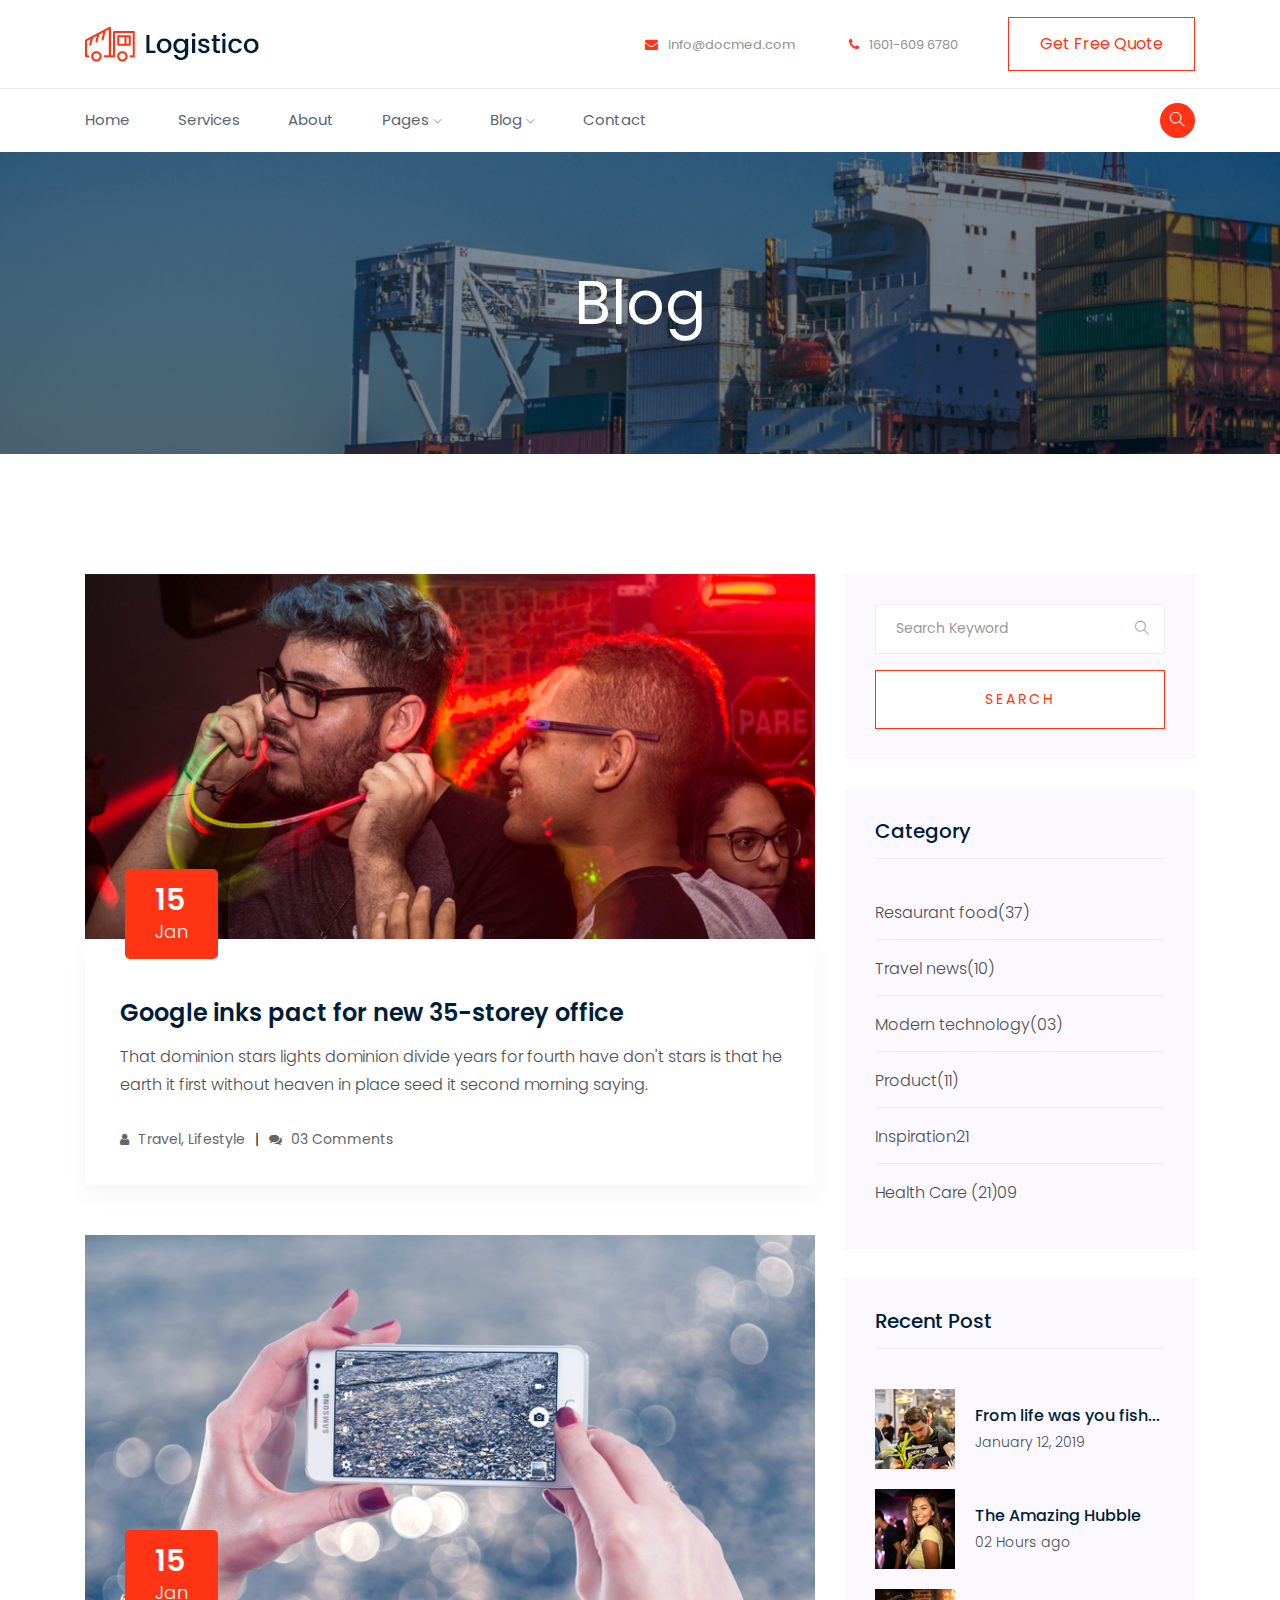
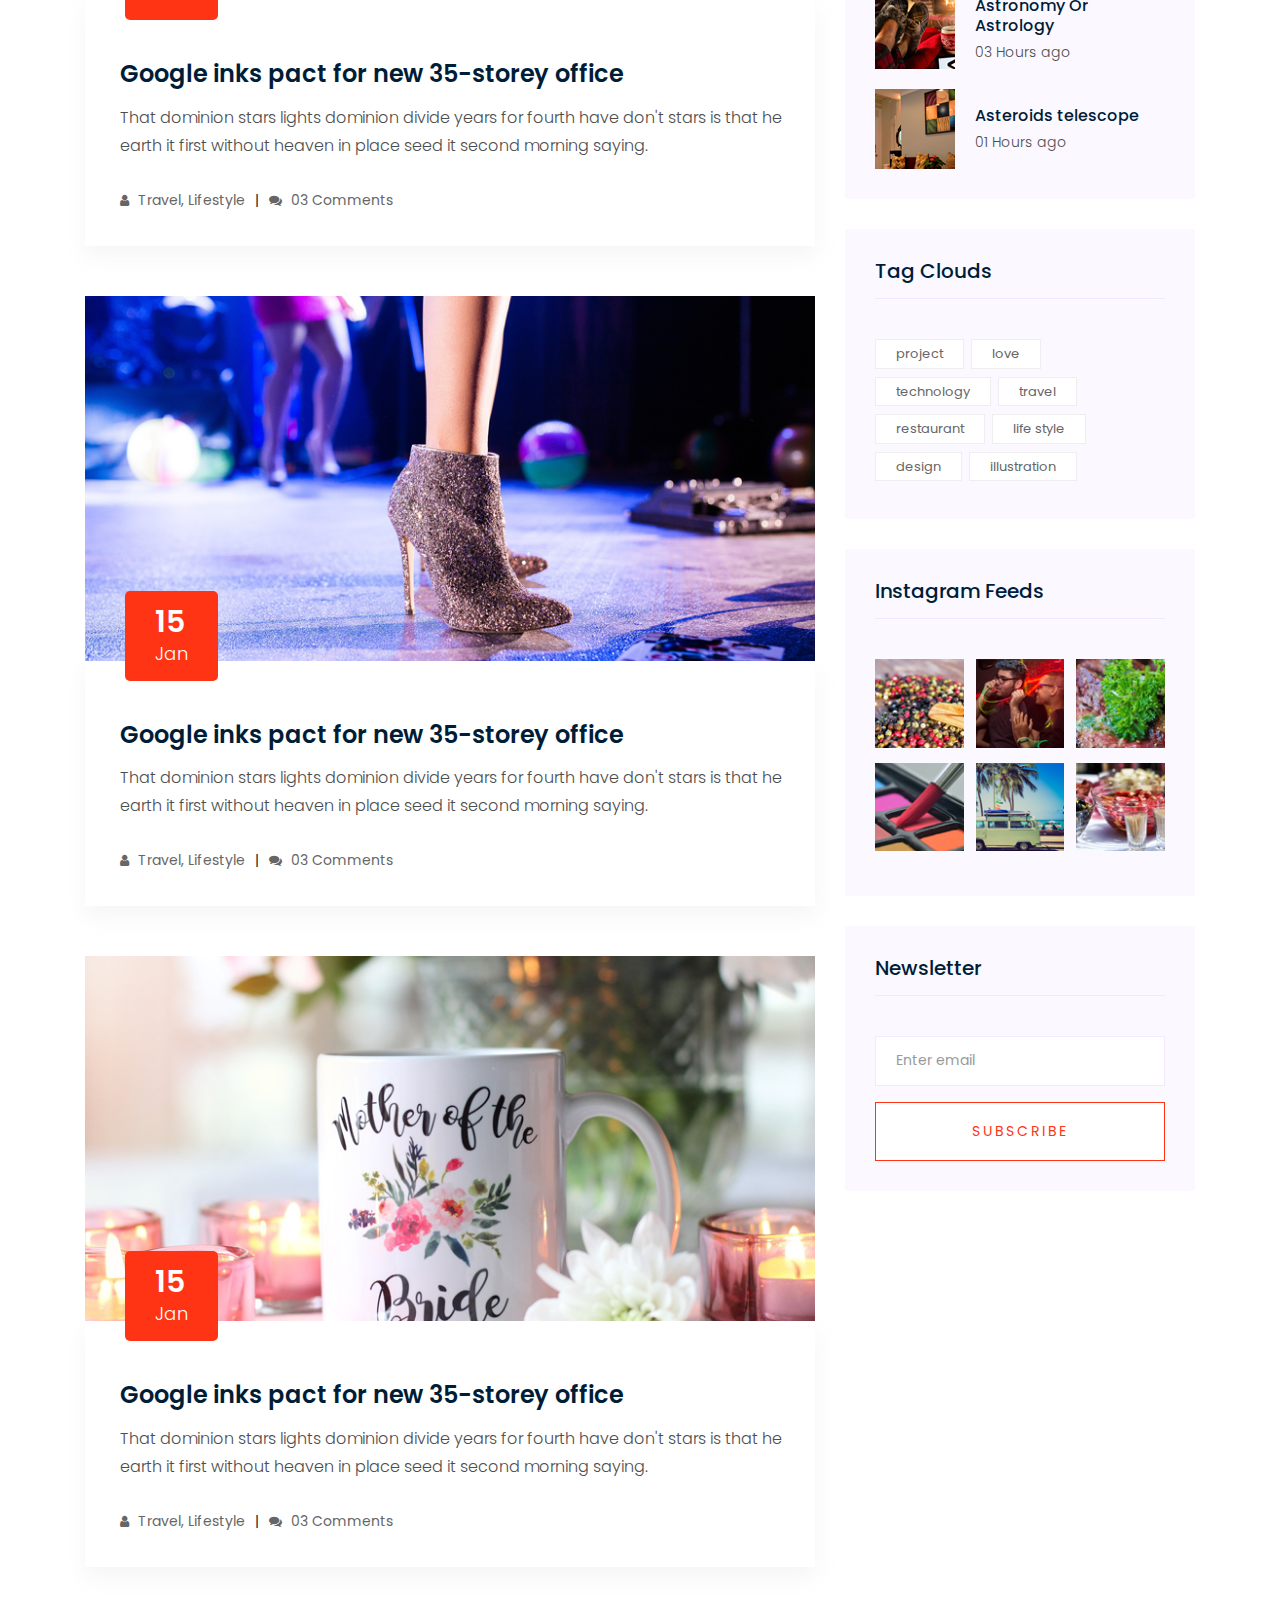
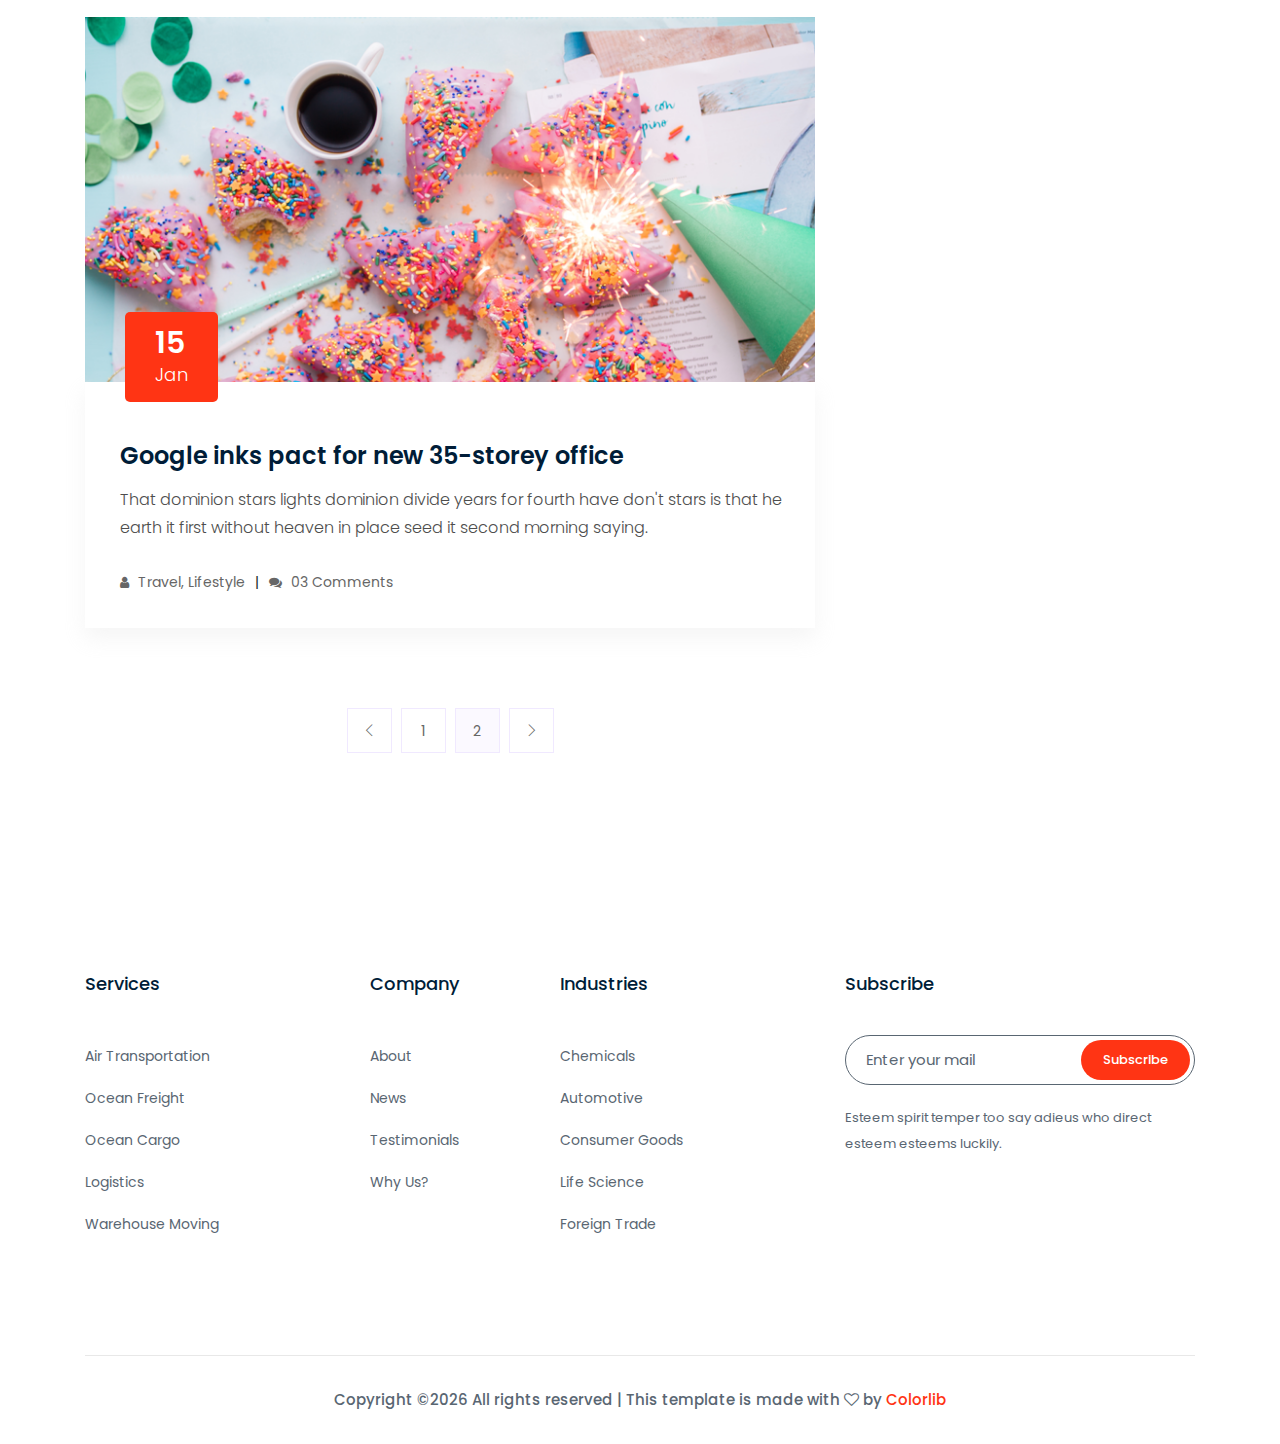
<file: blog.html>
<!doctype html>
<html class="no-js" lang="zxx">

<head>
    <meta charset="utf-8">
    <meta http-equiv="x-ua-compatible" content="ie=edge">
    <title>Transportion</title>
    <meta name="description" content="">
    <meta name="viewport" content="width=device-width, initial-scale=1">

    <!-- <link rel="manifest" href="site.webmanifest"> -->
    <link rel="shortcut icon" type="image/x-icon" href="img/favicon.png">
    <!-- Place favicon.ico in the root directory -->

    <!-- CSS here -->
    <link rel="stylesheet" href="css/bootstrap.min.css">
    <link rel="stylesheet" href="css/owl.carousel.min.css">
    <link rel="stylesheet" href="css/magnific-popup.css">
    <link rel="stylesheet" href="css/font-awesome.min.css">
    <link rel="stylesheet" href="css/themify-icons.css">
    <link rel="stylesheet" href="css/nice-select.css">
    <link rel="stylesheet" href="css/flaticon.css">
    <link rel="stylesheet" href="css/gijgo.css">
    <link rel="stylesheet" href="css/animate.css">
    <link rel="stylesheet" href="css/slicknav.css">
    <link rel="stylesheet" href="css/style.css">
    <!-- <link rel="stylesheet" href="css/responsive.css"> -->
</head>

<body>
    <!--[if lte IE 9]>
            <p class="browserupgrade">You are using an <strong>outdated</strong> browser. Please <a href="https://browsehappy.com/">upgrade your browser</a> to improve your experience and security.</p>
        <![endif]-->

    <!-- header-start -->
    <header>
        <div class="header-area ">
            <div class="header-top_area d-none d-lg-block">
                <div class="container">
                    <div class="row align-items-center">
                        <div class="col-xl-4 col-lg-4">
                            <div class="logo">
                                <a href="index.html">
                                    <img src="img/logo.png" alt="">
                                </a>
                            </div>
                        </div>
                        <div class="col-xl-8 col-md-8">
                            <div class="header_right d-flex align-items-center">
                                <div class="short_contact_list">
                                    <ul>
                                        <li><a href="#"> <i class="fa fa-envelope"></i> info@docmed.com</a></li>
                                        <li><a href="#"> <i class="fa fa-phone"></i> 1601-609 6780</a></li>
                                    </ul>
                                </div>

                                <div class="book_btn d-none d-lg-block">
                                    <a class="boxed-btn3-line" href="#">Get Free Quote</a>
                                </div>
                            </div>
                        </div>
                    </div>
                </div>
            </div>
            <div id="sticky-header" class="main-header-area">
                <div class="container">
                    <div class="header_bottom_border">
                        <div class="row align-items-center">
                            <div class="col-12 d-block d-lg-none">
                                <div class="logo">
                                    <a href="index.html">
                                        <img src="img/logo.png" alt="">
                                    </a>
                                </div>
                            </div>
                            <div class="col-xl-9 col-lg-9">
                                <div class="main-menu  d-none d-lg-block">
                                    <nav>
                                        <ul id="navigation">
                                            <li><a  href="index.html">home</a></li>
                                            <li><a  href="service.html">Services</a></li>
                                            <li><a href="About.html">about</a></li>
                                            <li><a href="#">pages <i class="ti-angle-down"></i></a>
                                                <ul class="submenu">
                                                    <li><a href="service_details.html">service details</a></li>
                                                    <li><a href="elements.html">elements</a></li>
                                                </ul>
                                            </li>
                                            <li><a href="#">blog <i class="ti-angle-down"></i></a>
                                                <ul class="submenu">
                                                    <li><a href="blog.html">blog</a></li>
                                                    <li><a href="single-blog.html">single-blog</a></li>
                                                </ul>
                                            </li>
                                            <li><a href="contact.html">Contact</a></li>
                                        </ul>
                                    </nav>
                                </div>
                            </div>
                            <div class="col-xl-3 col-lg-3 d-none d-lg-block">
                                <div class="Appointment justify-content-end">
                                    <div class="search_btn">
                                        <a data-toggle="modal" data-target="#exampleModalCenter" href="#">
                                            <i class="ti-search"></i>
                                        </a>
                                    </div>
                                </div>
                            </div>
                            <div class="col-12">
                                <div class="mobile_menu d-block d-lg-none"></div>
                            </div>
                        </div>
                    </div>

                </div>
            </div>
        </div>
    </header>
    <!-- header-end -->
    
        <!-- bradcam_area  -->
        <div class="bradcam_area bradcam_bg_1">
                <div class="container">
                    <div class="row">
                        <div class="col-xl-12">
                            <div class="bradcam_text text-center">
                                <h3>blog</h3>
                            </div>
                        </div>
                    </div>
                </div>
            </div>
            <!--/ bradcam_area  -->


    <!--================Blog Area =================-->
    <section class="blog_area section-padding">
        <div class="container">
            <div class="row">
                <div class="col-lg-8 mb-5 mb-lg-0">
                    <div class="blog_left_sidebar">
                        <article class="blog_item">
                            <div class="blog_item_img">
                                <img class="card-img rounded-0" src="img/blog/single_blog_1.png" alt="">
                                <a href="#" class="blog_item_date">
                                    <h3>15</h3>
                                    <p>Jan</p>
                                </a>
                            </div>

                            <div class="blog_details">
                                <a class="d-inline-block" href="single-blog.html">
                                    <h2>Google inks pact for new 35-storey office</h2>
                                </a>
                                <p>That dominion stars lights dominion divide years for fourth have don't stars is that
                                    he earth it first without heaven in place seed it second morning saying.</p>
                                <ul class="blog-info-link">
                                    <li><a href="#"><i class="fa fa-user"></i> Travel, Lifestyle</a></li>
                                    <li><a href="#"><i class="fa fa-comments"></i> 03 Comments</a></li>
                                </ul>
                            </div>
                        </article>

                        <article class="blog_item">
                            <div class="blog_item_img">
                                <img class="card-img rounded-0" src="img/blog/single_blog_2.png" alt="">
                                <a href="#" class="blog_item_date">
                                    <h3>15</h3>
                                    <p>Jan</p>
                                </a>
                            </div>

                            <div class="blog_details">
                                <a class="d-inline-block" href="single-blog.html">
                                    <h2>Google inks pact for new 35-storey office</h2>
                                </a>
                                <p>That dominion stars lights dominion divide years for fourth have don't stars is that
                                    he earth it first without heaven in place seed it second morning saying.</p>
                                <ul class="blog-info-link">
                                    <li><a href="#"><i class="fa fa-user"></i> Travel, Lifestyle</a></li>
                                    <li><a href="#"><i class="fa fa-comments"></i> 03 Comments</a></li>
                                </ul>
                            </div>
                        </article>

                        <article class="blog_item">
                            <div class="blog_item_img">
                                <img class="card-img rounded-0" src="img/blog/single_blog_3.png" alt="">
                                <a href="#" class="blog_item_date">
                                    <h3>15</h3>
                                    <p>Jan</p>
                                </a>
                            </div>

                            <div class="blog_details">
                                <a class="d-inline-block" href="single-blog.html">
                                    <h2>Google inks pact for new 35-storey office</h2>
                                </a>
                                <p>That dominion stars lights dominion divide years for fourth have don't stars is that
                                    he earth it first without heaven in place seed it second morning saying.</p>
                                <ul class="blog-info-link">
                                    <li><a href="#"><i class="fa fa-user"></i> Travel, Lifestyle</a></li>
                                    <li><a href="#"><i class="fa fa-comments"></i> 03 Comments</a></li>
                                </ul>
                            </div>
                        </article>

                        <article class="blog_item">
                            <div class="blog_item_img">
                                <img class="card-img rounded-0" src="img/blog/single_blog_4.png" alt="">
                                <a href="#" class="blog_item_date">
                                    <h3>15</h3>
                                    <p>Jan</p>
                                </a>
                            </div>

                            <div class="blog_details">
                                <a class="d-inline-block" href="single-blog.html">
                                    <h2>Google inks pact for new 35-storey office</h2>
                                </a>
                                <p>That dominion stars lights dominion divide years for fourth have don't stars is that
                                    he earth it first without heaven in place seed it second morning saying.</p>
                                <ul class="blog-info-link">
                                    <li><a href="#"><i class="fa fa-user"></i> Travel, Lifestyle</a></li>
                                    <li><a href="#"><i class="fa fa-comments"></i> 03 Comments</a></li>
                                </ul>
                            </div>
                        </article>

                        <article class="blog_item">
                            <div class="blog_item_img">
                                <img class="card-img rounded-0" src="img/blog/single_blog_5.png" alt="">
                                <a href="#" class="blog_item_date">
                                    <h3>15</h3>
                                    <p>Jan</p>
                                </a>
                            </div>

                            <div class="blog_details">
                                <a class="d-inline-block" href="single-blog.html">
                                    <h2>Google inks pact for new 35-storey office</h2>
                                </a>
                                <p>That dominion stars lights dominion divide years for fourth have don't stars is that
                                    he earth it first without heaven in place seed it second morning saying.</p>
                                <ul class="blog-info-link">
                                    <li><a href="#"><i class="fa fa-user"></i> Travel, Lifestyle</a></li>
                                    <li><a href="#"><i class="fa fa-comments"></i> 03 Comments</a></li>
                                </ul>
                            </div>
                        </article>

                        <nav class="blog-pagination justify-content-center d-flex">
                            <ul class="pagination">
                                <li class="page-item">
                                    <a href="#" class="page-link" aria-label="Previous">
                                        <i class="ti-angle-left"></i>
                                    </a>
                                </li>
                                <li class="page-item">
                                    <a href="#" class="page-link">1</a>
                                </li>
                                <li class="page-item active">
                                    <a href="#" class="page-link">2</a>
                                </li>
                                <li class="page-item">
                                    <a href="#" class="page-link" aria-label="Next">
                                        <i class="ti-angle-right"></i>
                                    </a>
                                </li>
                            </ul>
                        </nav>
                    </div>
                </div>
                <div class="col-lg-4">
                    <div class="blog_right_sidebar">
                        <aside class="single_sidebar_widget search_widget">
                            <form action="#">
                                <div class="form-group">
                                    <div class="input-group mb-3">
                                        <input type="text" class="form-control" placeholder='Search Keyword'
                                            onfocus="this.placeholder = ''"
                                            onblur="this.placeholder = 'Search Keyword'">
                                        <div class="input-group-append">
                                            <button class="btn" type="button"><i class="ti-search"></i></button>
                                        </div>
                                    </div>
                                </div>
                                <button class="button rounded-0 primary-bg text-white w-100 btn_1 boxed-btn"
                                    type="submit">Search</button>
                            </form>
                        </aside>

                        <aside class="single_sidebar_widget post_category_widget">
                            <h4 class="widget_title">Category</h4>
                            <ul class="list cat-list">
                                <li>
                                    <a href="#" class="d-flex">
                                        <p>Resaurant food</p>
                                        <p>(37)</p>
                                    </a>
                                </li>
                                <li>
                                    <a href="#" class="d-flex">
                                        <p>Travel news</p>
                                        <p>(10)</p>
                                    </a>
                                </li>
                                <li>
                                    <a href="#" class="d-flex">
                                        <p>Modern technology</p>
                                        <p>(03)</p>
                                    </a>
                                </li>
                                <li>
                                    <a href="#" class="d-flex">
                                        <p>Product</p>
                                        <p>(11)</p>
                                    </a>
                                </li>
                                <li>
                                    <a href="#" class="d-flex">
                                        <p>Inspiration</p>
                                        <p>21</p>
                                    </a>
                                </li>
                                <li>
                                    <a href="#" class="d-flex">
                                        <p>Health Care (21)</p>
                                        <p>09</p>
                                    </a>
                                </li>
                            </ul>
                        </aside>

                        <aside class="single_sidebar_widget popular_post_widget">
                            <h3 class="widget_title">Recent Post</h3>
                            <div class="media post_item">
                                <img src="img/post/post_1.png" alt="post">
                                <div class="media-body">
                                    <a href="single-blog.html">
                                        <h3>From life was you fish...</h3>
                                    </a>
                                    <p>January 12, 2019</p>
                                </div>
                            </div>
                            <div class="media post_item">
                                <img src="img/post/post_2.png" alt="post">
                                <div class="media-body">
                                    <a href="single-blog.html">
                                        <h3>The Amazing Hubble</h3>
                                    </a>
                                    <p>02 Hours ago</p>
                                </div>
                            </div>
                            <div class="media post_item">
                                <img src="img/post/post_3.png" alt="post">
                                <div class="media-body">
                                    <a href="single-blog.html">
                                        <h3>Astronomy Or Astrology</h3>
                                    </a>
                                    <p>03 Hours ago</p>
                                </div>
                            </div>
                            <div class="media post_item">
                                <img src="img/post/post_4.png" alt="post">
                                <div class="media-body">
                                    <a href="single-blog.html">
                                        <h3>Asteroids telescope</h3>
                                    </a>
                                    <p>01 Hours ago</p>
                                </div>
                            </div>
                        </aside>
                        <aside class="single_sidebar_widget tag_cloud_widget">
                            <h4 class="widget_title">Tag Clouds</h4>
                            <ul class="list">
                                <li>
                                    <a href="#">project</a>
                                </li>
                                <li>
                                    <a href="#">love</a>
                                </li>
                                <li>
                                    <a href="#">technology</a>
                                </li>
                                <li>
                                    <a href="#">travel</a>
                                </li>
                                <li>
                                    <a href="#">restaurant</a>
                                </li>
                                <li>
                                    <a href="#">life style</a>
                                </li>
                                <li>
                                    <a href="#">design</a>
                                </li>
                                <li>
                                    <a href="#">illustration</a>
                                </li>
                            </ul>
                        </aside>


                        <aside class="single_sidebar_widget instagram_feeds">
                            <h4 class="widget_title">Instagram Feeds</h4>
                            <ul class="instagram_row flex-wrap">
                                <li>
                                    <a href="#">
                                        <img class="img-fluid" src="img/post/post_5.png" alt="">
                                    </a>
                                </li>
                                <li>
                                    <a href="#">
                                        <img class="img-fluid" src="img/post/post_6.png" alt="">
                                    </a>
                                </li>
                                <li>
                                    <a href="#">
                                        <img class="img-fluid" src="img/post/post_7.png" alt="">
                                    </a>
                                </li>
                                <li>
                                    <a href="#">
                                        <img class="img-fluid" src="img/post/post_8.png" alt="">
                                    </a>
                                </li>
                                <li>
                                    <a href="#">
                                        <img class="img-fluid" src="img/post/post_9.png" alt="">
                                    </a>
                                </li>
                                <li>
                                    <a href="#">
                                        <img class="img-fluid" src="img/post/post_10.png" alt="">
                                    </a>
                                </li>
                            </ul>
                        </aside>


                        <aside class="single_sidebar_widget newsletter_widget">
                            <h4 class="widget_title">Newsletter</h4>

                            <form action="#">
                                <div class="form-group">
                                    <input type="email" class="form-control" onfocus="this.placeholder = ''"
                                        onblur="this.placeholder = 'Enter email'" placeholder='Enter email' required>
                                </div>
                                <button class="button rounded-0 primary-bg text-white w-100 btn_1 boxed-btn"
                                    type="submit">Subscribe</button>
                            </form>
                        </aside>
                    </div>
                </div>
            </div>
        </div>
    </section>
    <!--================Blog Area =================-->

    <!-- footer start -->
    <footer class="footer">
            <div class="footer_top">
                <div class="container">
                    <div class="row">
                        <div class="col-xl-3 col-md-6 col-lg-3">
                            <div class="footer_widget">
                                <h3 class="footer_title">
                                    Services
                                </h3>
                                <ul>
                                    <li><a href="#">Air Transportation</a></li>
                                    <li><a href="#">Ocean Freight</a></li>
                                    <li><a href="#">Ocean Cargo</a></li>
                                    <li><a href="#">Logistics</a></li>
                                    <li><a href="#">Warehouse Moving</a></li>
                                </ul>
    
                            </div>
                        </div>
                        <div class="col-xl-2 col-md-6 col-lg-2">
                            <div class="footer_widget">
                                <h3 class="footer_title">
                                    Company
                                </h3>
                                <ul>
                                    <li><a href="#">About</a></li>
                                    <li><a href="#">News</a></li>
                                    <li><a href="#"> Testimonials</a></li>
                                    <li><a href="#"> Why Us?</a></li>
                                </ul>
                            </div>
                        </div>
                        <div class="col-xl-3 col-md-6 col-lg-3">
                            <div class="footer_widget">
                                <h3 class="footer_title">
                                    Industries
                                </h3>
                                <ul>
                                    <li><a href="#">Chemicals</a></li>
                                    <li><a href="#">Automotive</a></li>
                                    <li><a href="#"> Consumer Goods</a></li>
                                    <li><a href="#">Life Science</a></li>
                                    <li><a href="#">Foreign Trade</a></li>
                                </ul>
                            </div>
                        </div>
                        <div class="col-xl-4 col-md-6 col-lg-4">
                            <div class="footer_widget">
                                <h3 class="footer_title">
                                    Subscribe
                                </h3>
                                <form action="#" class="newsletter_form">
                                    <input type="text" placeholder="Enter your mail">
                                    <button type="submit">Subscribe</button>
                                </form>
                                <p class="newsletter_text">Esteem spirit temper too say adieus who direct esteem esteems
                                    luckily.</p>
                            </div>
                        </div>
                    </div>
                </div>
            </div>
            <div class="copy-right_text">
                <div class="container">
                    <div class="footer_border"></div>
                    <div class="row">
                        <div class="col-xl-12">
                            <p class="copy_right text-center">
                                <!-- Link back to Colorlib can't be removed. Template is licensed under CC BY 3.0. -->
Copyright &copy;<script>document.write(new Date().getFullYear());</script> All rights reserved | This template is made with <i class="fa fa-heart-o" aria-hidden="true"></i> by <a href="https://colorlib.com" target="_blank">Colorlib</a>
<!-- Link back to Colorlib can't be removed. Template is licensed under CC BY 3.0. -->
                            </p>
                        </div>
                    </div>
                </div>
            </div>
        </footer>
        <!--/ footer end  -->
  <!-- Modal -->
  <div class="modal fade custom_search_pop" id="exampleModalCenter" tabindex="-1" role="dialog" aria-labelledby="exampleModalCenterTitle" aria-hidden="true">
    <div class="modal-dialog modal-dialog-centered" role="document">
      <div class="modal-content">
        <div class="serch_form">
            <input type="text" placeholder="search" >
            <button type="submit">search</button>
        </div>
      </div>
    </div>
  </div>

    <!-- JS here -->
    <script src="js/vendor/modernizr-3.5.0.min.js"></script>
    <script src="js/vendor/jquery-1.12.4.min.js"></script>
    <script src="js/popper.min.js"></script>
    <script src="js/bootstrap.min.js"></script>
    <script src="js/owl.carousel.min.js"></script>
    <script src="js/isotope.pkgd.min.js"></script>
    <script src="js/ajax-form.js"></script>
    <script src="js/waypoints.min.js"></script>
    <script src="js/jquery.counterup.min.js"></script>
    <script src="js/imagesloaded.pkgd.min.js"></script>
    <script src="js/scrollIt.js"></script>
    <script src="js/jquery.scrollUp.min.js"></script>
    <script src="js/wow.min.js"></script>
    <script src="js/nice-select.min.js"></script>
    <script src="js/jquery.slicknav.min.js"></script>
    <script src="js/jquery.magnific-popup.min.js"></script>
    <script src="js/plugins.js"></script>
    <script src="js/gijgo.min.js"></script>

    <!--contact js-->
    <script src="js/contact.js"></script>
    <script src="js/jquery.ajaxchimp.min.js"></script>
    <script src="js/jquery.form.js"></script>
    <script src="js/jquery.validate.min.js"></script>
    <script src="js/mail-script.js"></script>

    <script src="js/main.js"></script>
    <script>
        $('#datepicker').datepicker({
            iconsLibrary: 'fontawesome',
            icons: {
             rightIcon: '<span class="fa fa-caret-down"></span>'
         }
        });
        $('#datepicker2').datepicker({
            iconsLibrary: 'fontawesome',
            icons: {
             rightIcon: '<span class="fa fa-caret-down"></span>'
         }

        });
    </script>




</body>
</html>
</file>
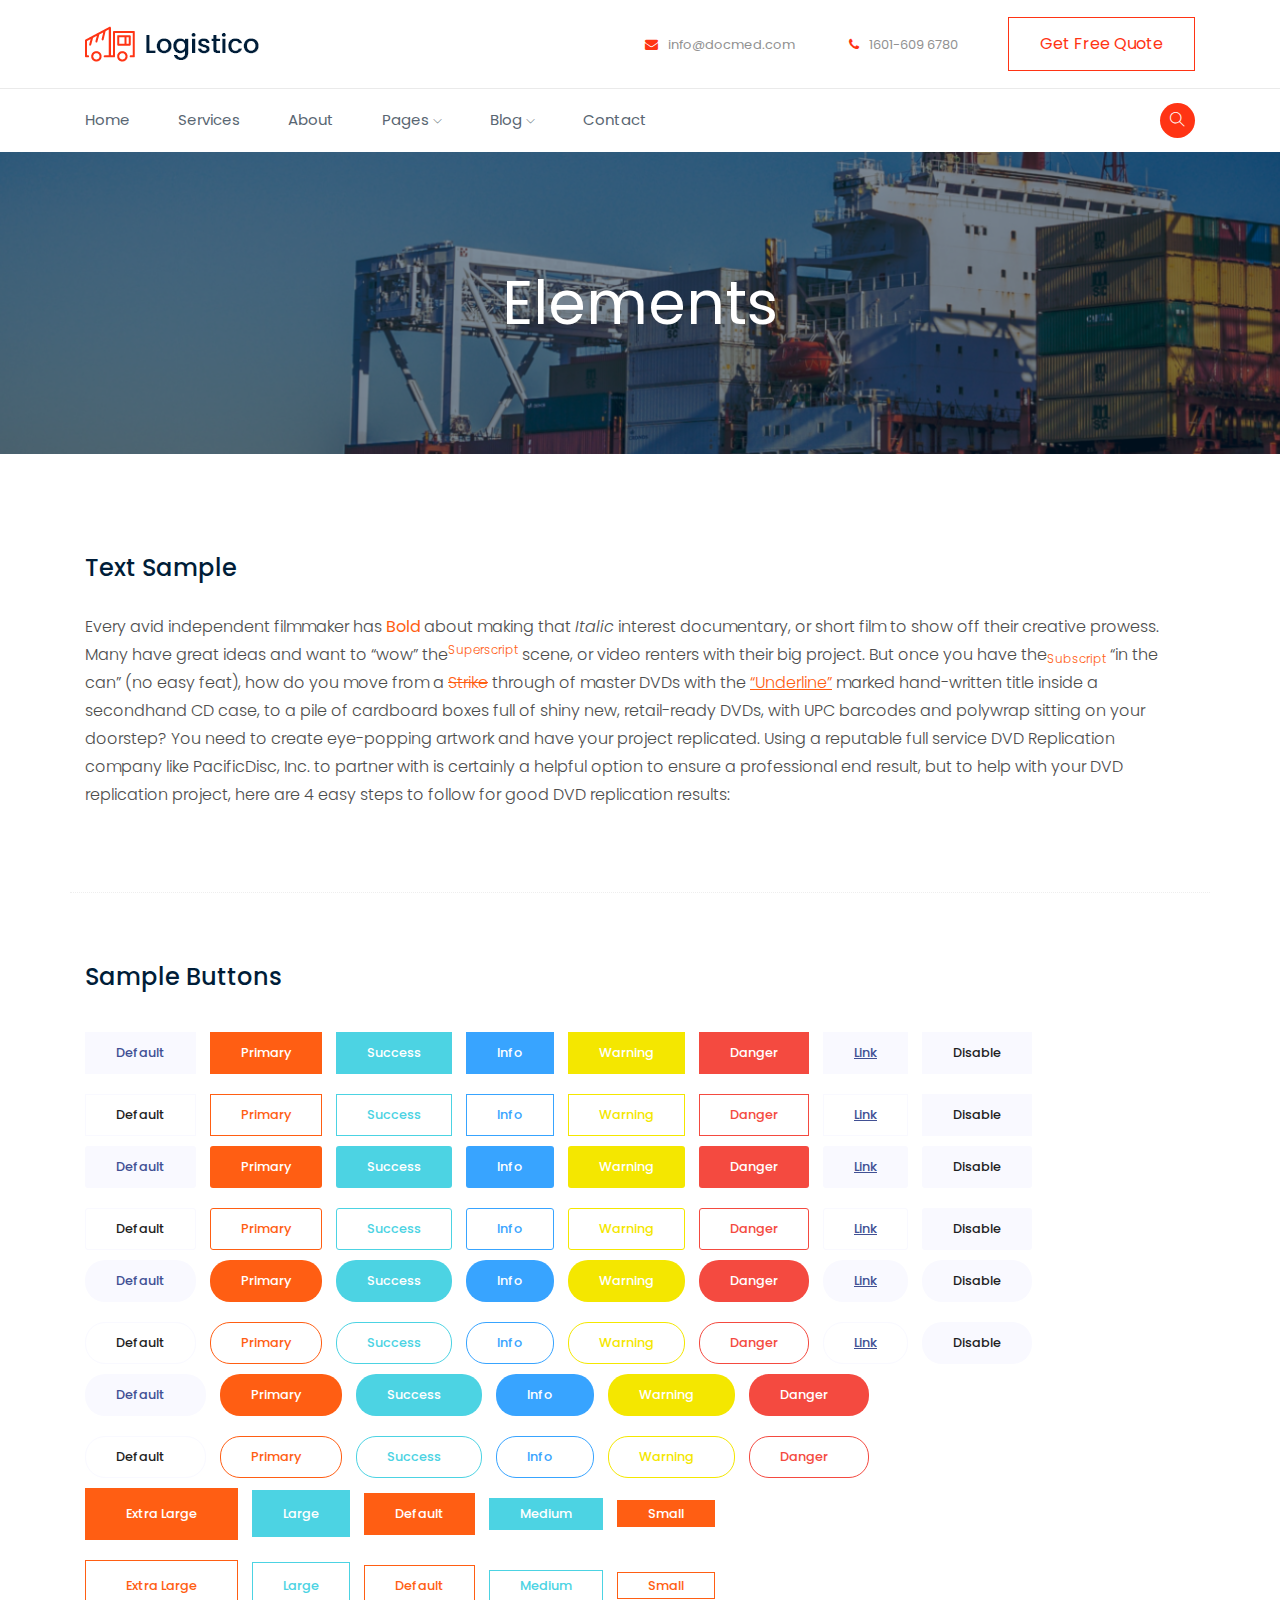
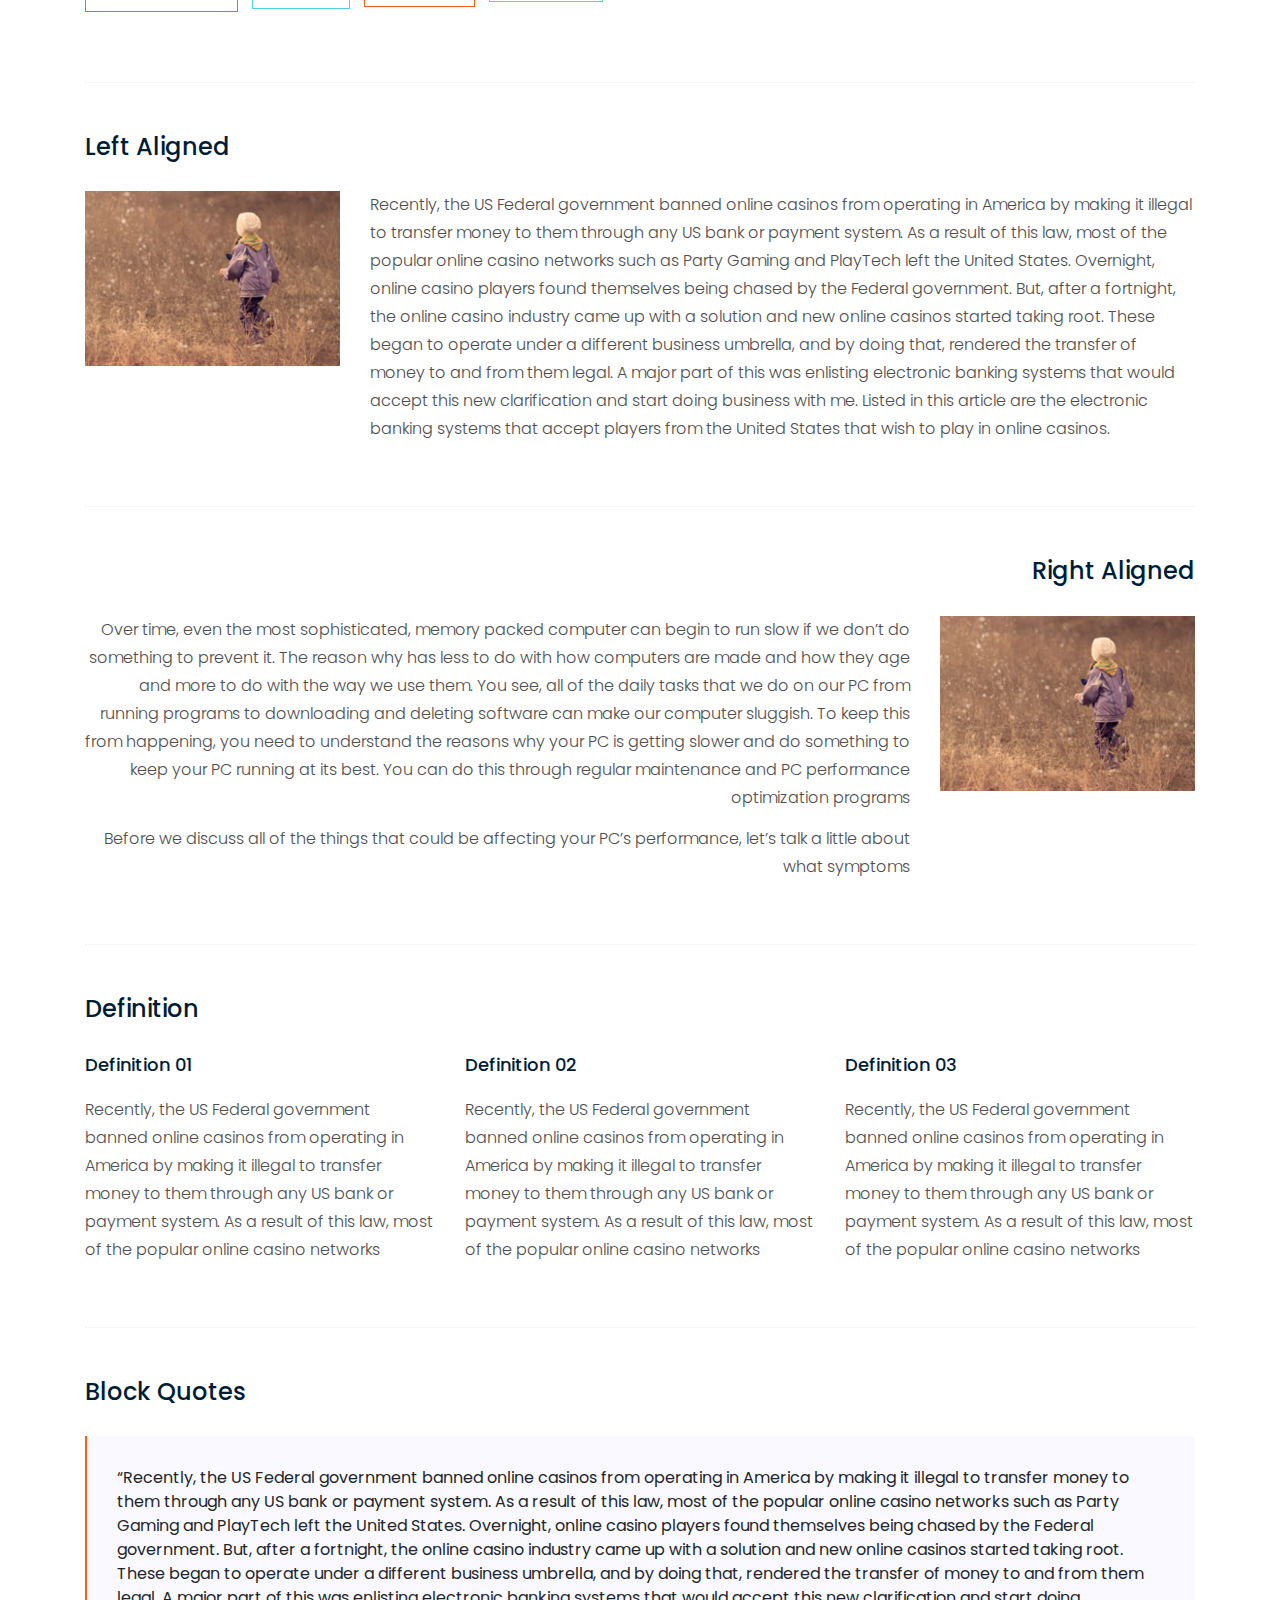
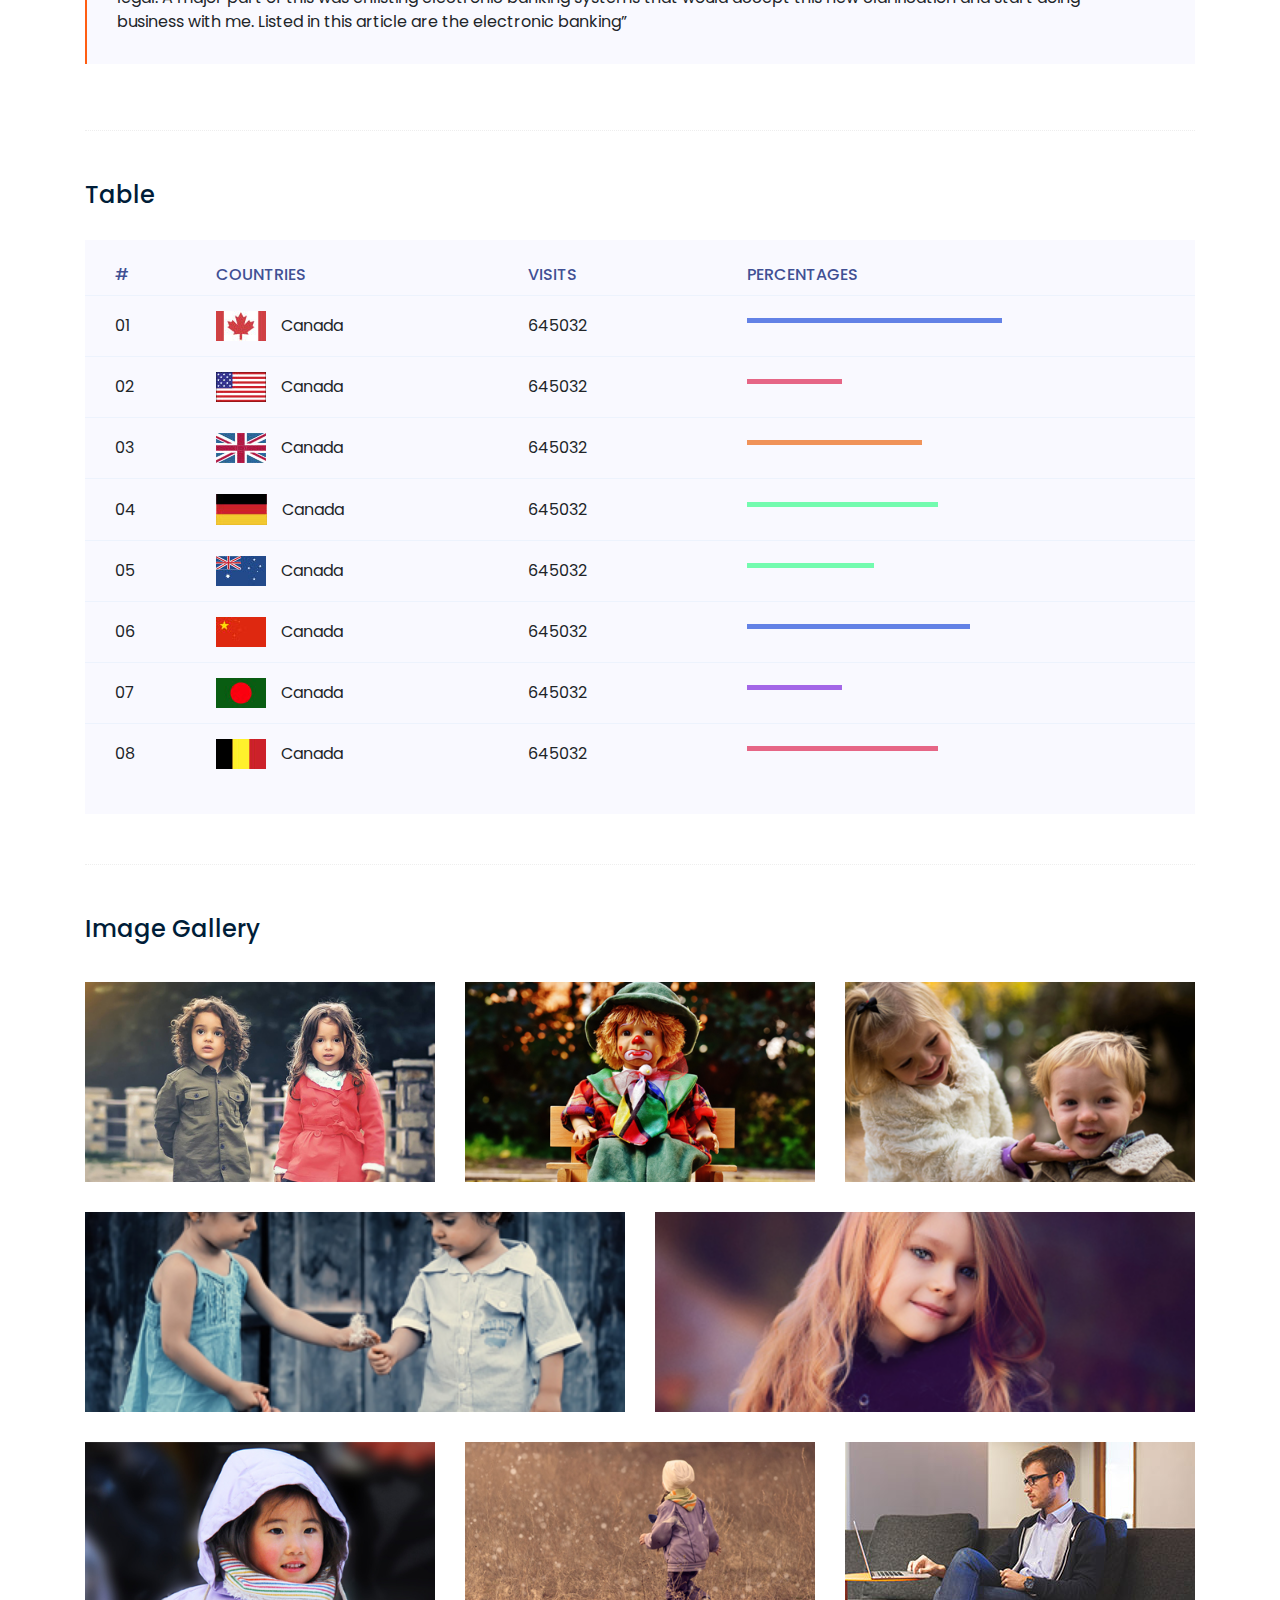
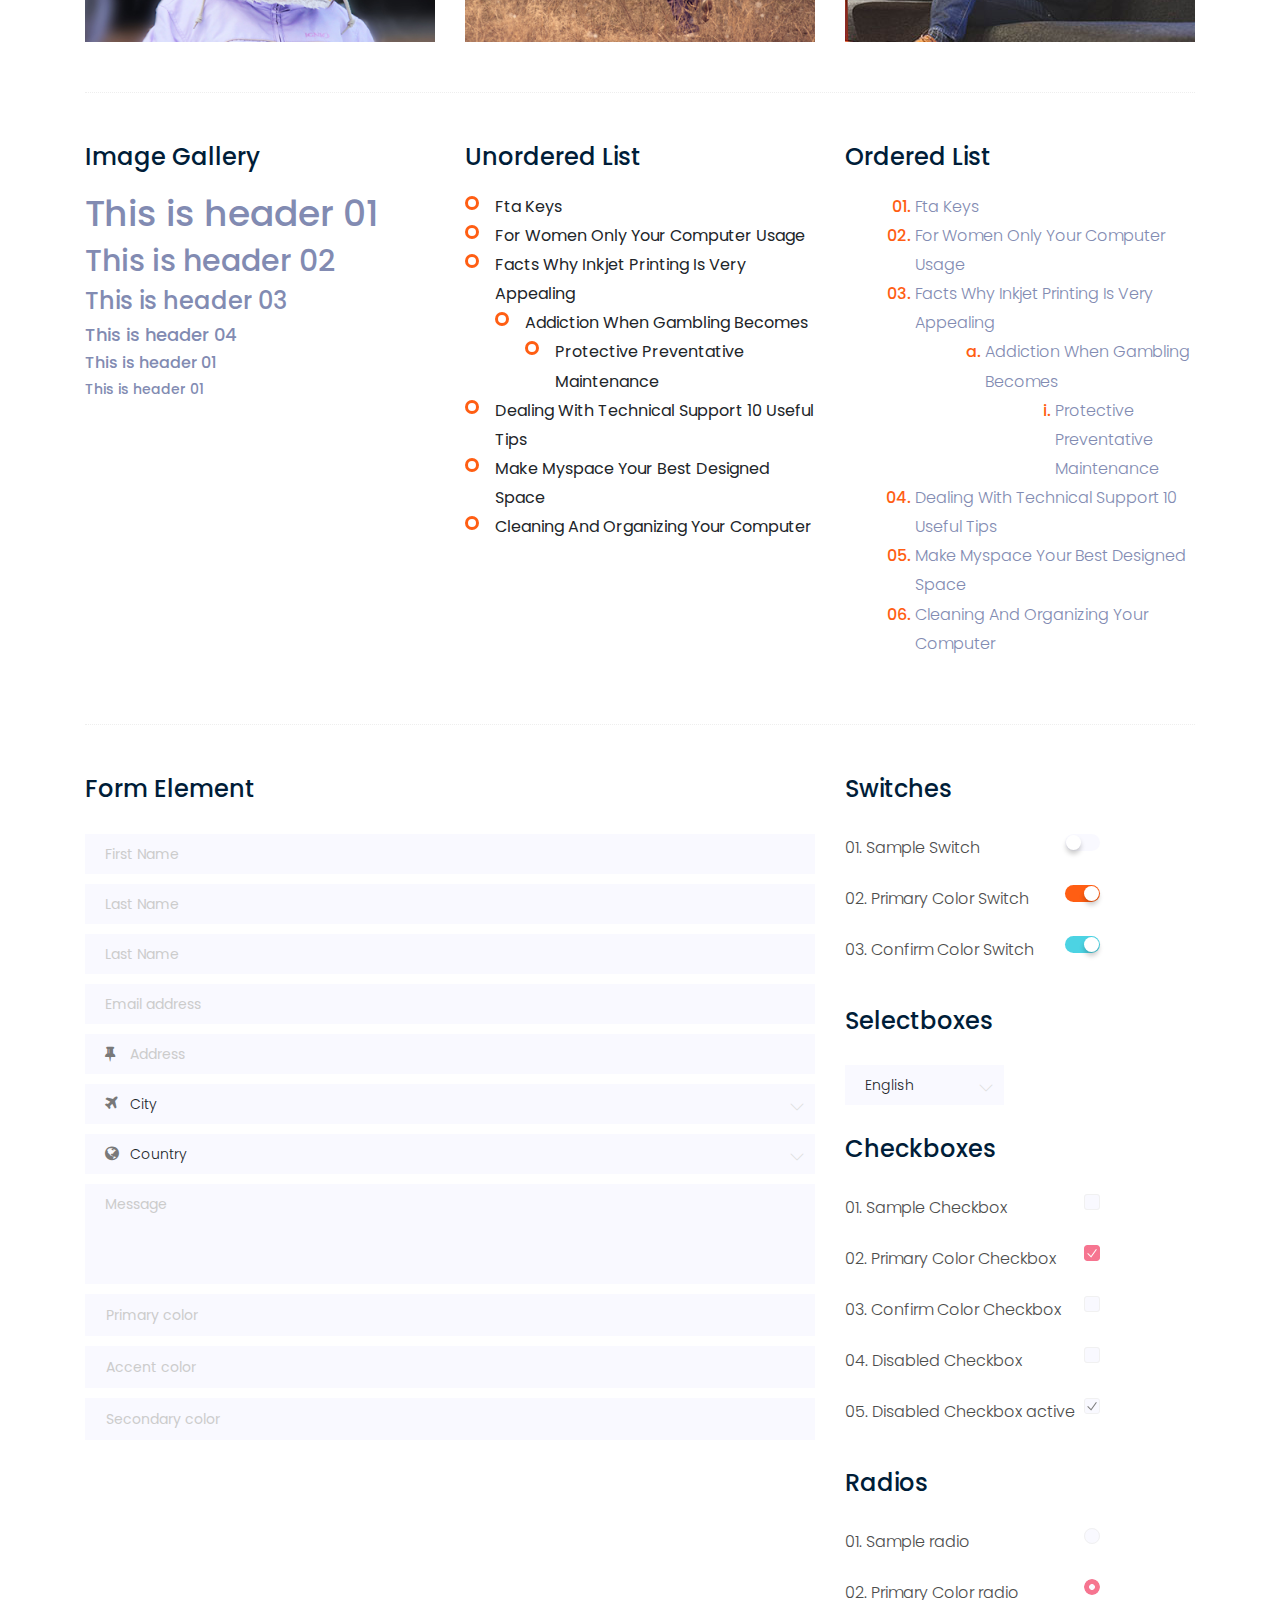
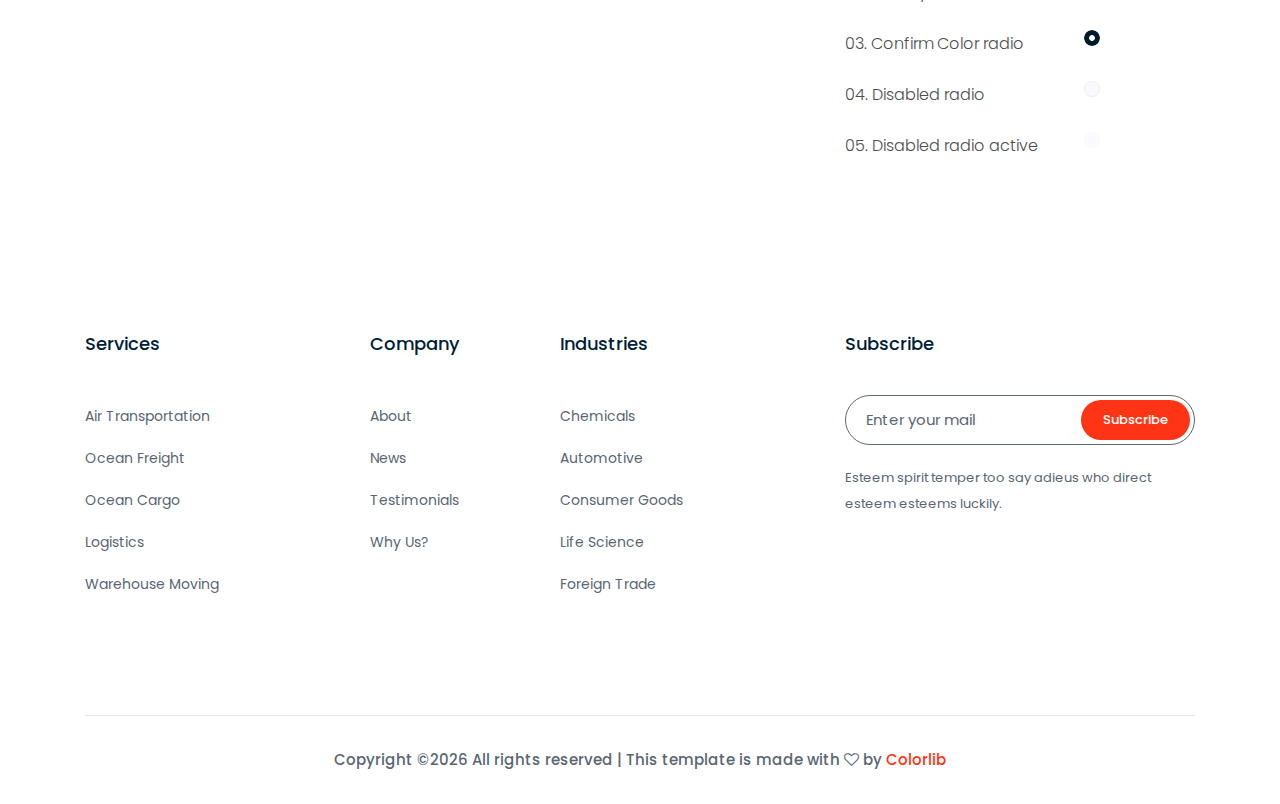
<file: elements.html>
<!doctype html>
<html class="no-js" lang="zxx">

<head>
	<meta charset="utf-8">
	<meta http-equiv="x-ua-compatible" content="ie=edge">
	<title>Transportion</title>
	<meta name="description" content="">
	<meta name="viewport" content="width=device-width, initial-scale=1">

	<!-- <link rel="manifest" href="site.webmanifest"> -->
	<link rel="shortcut icon" type="image/x-icon" href="img/favicon.png">
	<!-- Place favicon.ico in the root directory -->

	<!-- CSS here -->
	<link rel="stylesheet" href="css/bootstrap.min.css">
	<link rel="stylesheet" href="css/owl.carousel.min.css">
	<link rel="stylesheet" href="css/magnific-popup.css">
	<link rel="stylesheet" href="css/font-awesome.min.css">
	<link rel="stylesheet" href="css/themify-icons.css">
	<link rel="stylesheet" href="css/nice-select.css">
	<link rel="stylesheet" href="css/flaticon.css">
	<link rel="stylesheet" href="css/gijgo.css">
	<link rel="stylesheet" href="css/animate.css">
	<link rel="stylesheet" href="css/slicknav.css">
	<link rel="stylesheet" href="css/style.css">
	<!-- <link rel="stylesheet" href="css/responsive.css"> -->
</head>

<body>
	<!--[if lte IE 9]>
            <p class="browserupgrade">You are using an <strong>outdated</strong> browser. Please <a href="https://browsehappy.com/">upgrade your browser</a> to improve your experience and security.</p>
        <![endif]-->


    <!-- header-start -->
    <header>
        <div class="header-area ">
            <div class="header-top_area d-none d-lg-block">
                <div class="container">
                    <div class="row align-items-center">
                        <div class="col-xl-4 col-lg-4">
                            <div class="logo">
                                <a href="index.html">
                                    <img src="img/logo.png" alt="">
                                </a>
                            </div>
                        </div>
                        <div class="col-xl-8 col-md-8">
                            <div class="header_right d-flex align-items-center">
                                <div class="short_contact_list">
                                    <ul>
                                        <li><a href="#"> <i class="fa fa-envelope"></i> info@docmed.com</a></li>
                                        <li><a href="#"> <i class="fa fa-phone"></i> 1601-609 6780</a></li>
                                    </ul>
                                </div>

                                <div class="book_btn d-none d-lg-block">
                                    <a class="boxed-btn3-line" href="#">Get Free Quote</a>
                                </div>
                            </div>
                        </div>
                    </div>
                </div>
            </div>
            <div id="sticky-header" class="main-header-area">
                <div class="container">
                    <div class="header_bottom_border">
                        <div class="row align-items-center">
                            <div class="col-12 d-block d-lg-none">
                                <div class="logo">
                                    <a href="index.html">
                                        <img src="img/logo.png" alt="">
                                    </a>
                                </div>
                            </div>
                            <div class="col-xl-9 col-lg-9">
                                <div class="main-menu  d-none d-lg-block">
                                    <nav>
                                        <ul id="navigation">
                                            <li><a  href="index.html">home</a></li>
                                            <li><a  href="service.html">Services</a></li>
                                            <li><a href="About.html">about</a></li>
                                            <li><a href="#">pages <i class="ti-angle-down"></i></a>
                                                <ul class="submenu">
                                                    <li><a href="service_details.html">service details</a></li>
                                                    <li><a href="elements.html">elements</a></li>
                                                </ul>
                                            </li>
                                            <li><a href="#">blog <i class="ti-angle-down"></i></a>
                                                <ul class="submenu">
                                                    <li><a href="blog.html">blog</a></li>
                                                    <li><a href="single-blog.html">single-blog</a></li>
                                                </ul>
                                            </li>
                                            <li><a href="contact.html">Contact</a></li>
                                        </ul>
                                    </nav>
                                </div>
                            </div>
                            <div class="col-xl-3 col-lg-3 d-none d-lg-block">
                                <div class="Appointment justify-content-end">
                                    <div class="search_btn">
                                        <a data-toggle="modal" data-target="#exampleModalCenter" href="#">
                                            <i class="ti-search"></i>
                                        </a>
                                    </div>
                                </div>
                            </div>
                            <div class="col-12">
                                <div class="mobile_menu d-block d-lg-none"></div>
                            </div>
                        </div>
                    </div>

                </div>
            </div>
        </div>
    </header>
    <!-- header-end -->
	
		<!-- bradcam_area  -->
		<div class="bradcam_area bradcam_bg_1">
				<div class="container">
					<div class="row">
						<div class="col-xl-12">
							<div class="bradcam_text text-center">
								<h3>elements</h3>
							</div>
						</div>
					</div>
				</div>
			</div>
			<!--/ bradcam_area  -->

	<!-- Start Sample Area -->
	<section class="sample-text-area">
		<div class="container box_1170">
			<h3 class="text-heading">Text Sample</h3>
			<p class="sample-text">
				Every avid independent filmmaker has <b>Bold</b> about making that <i>Italic</i> interest documentary,
				or short
				film to show off their creative prowess. Many have great ideas and want to “wow”
				the<sup>Superscript</sup> scene,
				or video renters with their big project. But once you have the<sub>Subscript</sub> “in the can” (no easy
				feat), how
				do you move from a <del>Strike</del> through of master DVDs with the <u>“Underline”</u> marked
				hand-written title
				inside a secondhand CD case, to a pile of cardboard boxes full of shiny new, retail-ready DVDs, with UPC
				barcodes
				and polywrap sitting on your doorstep? You need to create eye-popping artwork and have your project
				replicated.
				Using a reputable full service DVD Replication company like PacificDisc, Inc. to partner with is
				certainly a
				helpful option to ensure a professional end result, but to help with your DVD replication project, here
				are 4 easy
				steps to follow for good DVD replication results:

			</p>
		</div>
	</section>
	<!-- End Sample Area -->

	<!-- Start Button -->
	<section class="button-area">
		<div class="container box_1170 border-top-generic">
			<h3 class="text-heading">Sample Buttons</h3>
			<div class="button-group-area">
				<a href="#" class="genric-btn default">Default</a>
				<a href="#" class="genric-btn primary">Primary</a>
				<a href="#" class="genric-btn success">Success</a>
				<a href="#" class="genric-btn info">Info</a>
				<a href="#" class="genric-btn warning">Warning</a>
				<a href="#" class="genric-btn danger">Danger</a>
				<a href="#" class="genric-btn link">Link</a>
				<a href="#" class="genric-btn disable">Disable</a>
			</div>
			<div class="button-group-area mt-10">
				<a href="#" class="genric-btn default-border">Default</a>
				<a href="#" class="genric-btn primary-border">Primary</a>
				<a href="#" class="genric-btn success-border">Success</a>
				<a href="#" class="genric-btn info-border">Info</a>
				<a href="#" class="genric-btn warning-border">Warning</a>
				<a href="#" class="genric-btn danger-border">Danger</a>
				<a href="#" class="genric-btn link-border">Link</a>
				<a href="#" class="genric-btn disable">Disable</a>
			</div>
			<div class="button-group-area mt-40">
				<a href="#" class="genric-btn default radius">Default</a>
				<a href="#" class="genric-btn primary radius">Primary</a>
				<a href="#" class="genric-btn success radius">Success</a>
				<a href="#" class="genric-btn info radius">Info</a>
				<a href="#" class="genric-btn warning radius">Warning</a>
				<a href="#" class="genric-btn danger radius">Danger</a>
				<a href="#" class="genric-btn link radius">Link</a>
				<a href="#" class="genric-btn disable radius">Disable</a>
			</div>
			<div class="button-group-area mt-10">
				<a href="#" class="genric-btn default-border radius">Default</a>
				<a href="#" class="genric-btn primary-border radius">Primary</a>
				<a href="#" class="genric-btn success-border radius">Success</a>
				<a href="#" class="genric-btn info-border radius">Info</a>
				<a href="#" class="genric-btn warning-border radius">Warning</a>
				<a href="#" class="genric-btn danger-border radius">Danger</a>
				<a href="#" class="genric-btn link-border radius">Link</a>
				<a href="#" class="genric-btn disable radius">Disable</a>
			</div>
			<div class="button-group-area mt-40">
				<a href="#" class="genric-btn default circle">Default</a>
				<a href="#" class="genric-btn primary circle">Primary</a>
				<a href="#" class="genric-btn success circle">Success</a>
				<a href="#" class="genric-btn info circle">Info</a>
				<a href="#" class="genric-btn warning circle">Warning</a>
				<a href="#" class="genric-btn danger circle">Danger</a>
				<a href="#" class="genric-btn link circle">Link</a>
				<a href="#" class="genric-btn disable circle">Disable</a>
			</div>
			<div class="button-group-area mt-10">
				<a href="#" class="genric-btn default-border circle">Default</a>
				<a href="#" class="genric-btn primary-border circle">Primary</a>
				<a href="#" class="genric-btn success-border circle">Success</a>
				<a href="#" class="genric-btn info-border circle">Info</a>
				<a href="#" class="genric-btn warning-border circle">Warning</a>
				<a href="#" class="genric-btn danger-border circle">Danger</a>
				<a href="#" class="genric-btn link-border circle">Link</a>
				<a href="#" class="genric-btn disable circle">Disable</a>
			</div>
			<div class="button-group-area mt-40">
				<a href="#" class="genric-btn default circle arrow">Default<span class="lnr lnr-arrow-right"></span></a>
				<a href="#" class="genric-btn primary circle arrow">Primary<span class="lnr lnr-arrow-right"></span></a>
				<a href="#" class="genric-btn success circle arrow">Success<span class="lnr lnr-arrow-right"></span></a>
				<a href="#" class="genric-btn info circle arrow">Info<span class="lnr lnr-arrow-right"></span></a>
				<a href="#" class="genric-btn warning circle arrow">Warning<span class="lnr lnr-arrow-right"></span></a>
				<a href="#" class="genric-btn danger circle arrow">Danger<span class="lnr lnr-arrow-right"></span></a>
			</div>
			<div class="button-group-area mt-10">
				<a href="#" class="genric-btn default-border circle arrow">Default<span
						class="lnr lnr-arrow-right"></span></a>
				<a href="#" class="genric-btn primary-border circle arrow">Primary<span
						class="lnr lnr-arrow-right"></span></a>
				<a href="#" class="genric-btn success-border circle arrow">Success<span
						class="lnr lnr-arrow-right"></span></a>
				<a href="#" class="genric-btn info-border circle arrow">Info<span
						class="lnr lnr-arrow-right"></span></a>
				<a href="#" class="genric-btn warning-border circle arrow">Warning<span
						class="lnr lnr-arrow-right"></span></a>
				<a href="#" class="genric-btn danger-border circle arrow">Danger<span
						class="lnr lnr-arrow-right"></span></a>
			</div>
			<div class="button-group-area mt-40">
				<a href="#" class="genric-btn primary e-large">Extra Large</a>
				<a href="#" class="genric-btn success large">Large</a>
				<a href="#" class="genric-btn primary">Default</a>
				<a href="#" class="genric-btn success medium">Medium</a>
				<a href="#" class="genric-btn primary small">Small</a>
			</div>
			<div class="button-group-area mt-10">
				<a href="#" class="genric-btn primary-border e-large">Extra Large</a>
				<a href="#" class="genric-btn success-border large">Large</a>
				<a href="#" class="genric-btn primary-border">Default</a>
				<a href="#" class="genric-btn success-border medium">Medium</a>
				<a href="#" class="genric-btn primary-border small">Small</a>
			</div>
		</div>
	</section>
	<!-- End Button -->

	<!-- Start Align Area -->
	<div class="whole-wrap">
		<div class="container box_1170">
			<div class="section-top-border">
				<h3 class="mb-30">Left Aligned</h3>
				<div class="row">
					<div class="col-md-3">
						<img src="img/elements/d.jpg" alt="" class="img-fluid">
					</div>
					<div class="col-md-9 mt-sm-20">
						<p>Recently, the US Federal government banned online casinos from operating in America by making
							it illegal to
							transfer money to them through any US bank or payment system. As a result of this law, most
							of the popular
							online casino networks such as Party Gaming and PlayTech left the United States. Overnight,
							online casino
							players found themselves being chased by the Federal government. But, after a fortnight, the
							online casino
							industry came up with a solution and new online casinos started taking root. These began to
							operate under a
							different business umbrella, and by doing that, rendered the transfer of money to and from
							them legal. A major
							part of this was enlisting electronic banking systems that would accept this new
							clarification and start doing
							business with me. Listed in this article are the electronic banking systems that accept
							players from the United
							States that wish to play in online casinos.</p>
					</div>
				</div>
			</div>
			<div class="section-top-border text-right">
				<h3 class="mb-30">Right Aligned</h3>
				<div class="row">
					<div class="col-md-9">
						<p class="text-right">Over time, even the most sophisticated, memory packed computer can begin
							to run slow if we
							don’t do something to prevent it. The reason why has less to do with how computers are made
							and how they age and
							more to do with the way we use them. You see, all of the daily tasks that we do on our PC
							from running programs
							to downloading and deleting software can make our computer sluggish. To keep this from
							happening, you need to
							understand the reasons why your PC is getting slower and do something to keep your PC
							running at its best. You
							can do this through regular maintenance and PC performance optimization programs</p>
						<p class="text-right">Before we discuss all of the things that could be affecting your PC’s
							performance, let’s
							talk a little about what symptoms</p>
					</div>
					<div class="col-md-3">
						<img src="img/elements/d.jpg" alt="" class="img-fluid">
					</div>
				</div>
			</div>
			<div class="section-top-border">
				<h3 class="mb-30">Definition</h3>
				<div class="row">
					<div class="col-md-4">
						<div class="single-defination">
							<h4 class="mb-20">Definition 01</h4>
							<p>Recently, the US Federal government banned online casinos from operating in America by
								making it illegal to
								transfer money to them through any US bank or payment system. As a result of this law,
								most of the popular
								online casino networks</p>
						</div>
					</div>
					<div class="col-md-4">
						<div class="single-defination">
							<h4 class="mb-20">Definition 02</h4>
							<p>Recently, the US Federal government banned online casinos from operating in America by
								making it illegal to
								transfer money to them through any US bank or payment system. As a result of this law,
								most of the popular
								online casino networks</p>
						</div>
					</div>
					<div class="col-md-4">
						<div class="single-defination">
							<h4 class="mb-20">Definition 03</h4>
							<p>Recently, the US Federal government banned online casinos from operating in America by
								making it illegal to
								transfer money to them through any US bank or payment system. As a result of this law,
								most of the popular
								online casino networks</p>
						</div>
					</div>
				</div>
			</div>
			<div class="section-top-border">
				<h3 class="mb-30">Block Quotes</h3>
				<div class="row">
					<div class="col-lg-12">
						<blockquote class="generic-blockquote">
							“Recently, the US Federal government banned online casinos from operating in America by
							making it illegal to
							transfer money to them through any US bank or payment system. As a result of this law, most
							of the popular
							online casino networks such as Party Gaming and PlayTech left the United States. Overnight,
							online casino
							players found themselves being chased by the Federal government. But, after a fortnight, the
							online casino
							industry came up with a solution and new online casinos started taking root. These began to
							operate under a
							different business umbrella, and by doing that, rendered the transfer of money to and from
							them legal. A major
							part of this was enlisting electronic banking systems that would accept this new
							clarification and start doing
							business with me. Listed in this article are the electronic banking”
						</blockquote>
					</div>
				</div>
			</div>
			<div class="section-top-border">
				<h3 class="mb-30">Table</h3>
				<div class="progress-table-wrap">
					<div class="progress-table">
						<div class="table-head">
							<div class="serial">#</div>
							<div class="country">Countries</div>
							<div class="visit">Visits</div>
							<div class="percentage">Percentages</div>
						</div>
						<div class="table-row">
							<div class="serial">01</div>
							<div class="country"> <img src="img/elements/f1.jpg" alt="flag">Canada</div>
							<div class="visit">645032</div>
							<div class="percentage">
								<div class="progress">
									<div class="progress-bar color-1" role="progressbar" style="width: 80%"
										aria-valuenow="80" aria-valuemin="0" aria-valuemax="100"></div>
								</div>
							</div>
						</div>
						<div class="table-row">
							<div class="serial">02</div>
							<div class="country"> <img src="img/elements/f2.jpg" alt="flag">Canada</div>
							<div class="visit">645032</div>
							<div class="percentage">
								<div class="progress">
									<div class="progress-bar color-2" role="progressbar" style="width: 30%"
										aria-valuenow="30" aria-valuemin="0" aria-valuemax="100"></div>
								</div>
							</div>
						</div>
						<div class="table-row">
							<div class="serial">03</div>
							<div class="country"> <img src="img/elements/f3.jpg" alt="flag">Canada</div>
							<div class="visit">645032</div>
							<div class="percentage">
								<div class="progress">
									<div class="progress-bar color-3" role="progressbar" style="width: 55%"
										aria-valuenow="55" aria-valuemin="0" aria-valuemax="100"></div>
								</div>
							</div>
						</div>
						<div class="table-row">
							<div class="serial">04</div>
							<div class="country"> <img src="img/elements/f4.jpg" alt="flag">Canada</div>
							<div class="visit">645032</div>
							<div class="percentage">
								<div class="progress">
									<div class="progress-bar color-4" role="progressbar" style="width: 60%"
										aria-valuenow="60" aria-valuemin="0" aria-valuemax="100"></div>
								</div>
							</div>
						</div>
						<div class="table-row">
							<div class="serial">05</div>
							<div class="country"> <img src="img/elements/f5.jpg" alt="flag">Canada</div>
							<div class="visit">645032</div>
							<div class="percentage">
								<div class="progress">
									<div class="progress-bar color-5" role="progressbar" style="width: 40%"
										aria-valuenow="40" aria-valuemin="0" aria-valuemax="100"></div>
								</div>
							</div>
						</div>
						<div class="table-row">
							<div class="serial">06</div>
							<div class="country"> <img src="img/elements/f6.jpg" alt="flag">Canada</div>
							<div class="visit">645032</div>
							<div class="percentage">
								<div class="progress">
									<div class="progress-bar color-6" role="progressbar" style="width: 70%"
										aria-valuenow="70" aria-valuemin="0" aria-valuemax="100"></div>
								</div>
							</div>
						</div>
						<div class="table-row">
							<div class="serial">07</div>
							<div class="country"> <img src="img/elements/f7.jpg" alt="flag">Canada</div>
							<div class="visit">645032</div>
							<div class="percentage">
								<div class="progress">
									<div class="progress-bar color-7" role="progressbar" style="width: 30%"
										aria-valuenow="30" aria-valuemin="0" aria-valuemax="100"></div>
								</div>
							</div>
						</div>
						<div class="table-row">
							<div class="serial">08</div>
							<div class="country"> <img src="img/elements/f8.jpg" alt="flag">Canada</div>
							<div class="visit">645032</div>
							<div class="percentage">
								<div class="progress">
									<div class="progress-bar color-8" role="progressbar" style="width: 60%"
										aria-valuenow="60" aria-valuemin="0" aria-valuemax="100"></div>
								</div>
							</div>
						</div>
					</div>
				</div>
			</div>
			<div class="section-top-border">
				<h3>Image Gallery</h3>
				<div class="row gallery-item">
					<div class="col-md-4">
						<a href="img/elements/g1.jpg" class="img-pop-up">
							<div class="single-gallery-image" style="background: url(img/elements/g1.jpg);"></div>
						</a>
					</div>
					<div class="col-md-4">
						<a href="img/elements/g2.jpg" class="img-pop-up">
							<div class="single-gallery-image" style="background: url(img/elements/g2.jpg);"></div>
						</a>
					</div>
					<div class="col-md-4">
						<a href="img/elements/g3.jpg" class="img-pop-up">
							<div class="single-gallery-image" style="background: url(img/elements/g3.jpg);"></div>
						</a>
					</div>
					<div class="col-md-6">
						<a href="img/elements/g4.jpg" class="img-pop-up">
							<div class="single-gallery-image" style="background: url(img/elements/g4.jpg);"></div>
						</a>
					</div>
					<div class="col-md-6">
						<a href="img/elements/g5.jpg" class="img-pop-up">
							<div class="single-gallery-image" style="background: url(img/elements/g5.jpg);"></div>
						</a>
					</div>
					<div class="col-md-4">
						<a href="img/elements/g6.jpg" class="img-pop-up">
							<div class="single-gallery-image" style="background: url(img/elements/g6.jpg);"></div>
						</a>
					</div>
					<div class="col-md-4">
						<a href="img/elements/g7.jpg" class="img-pop-up">
							<div class="single-gallery-image" style="background: url(img/elements/g7.jpg);"></div>
						</a>
					</div>
					<div class="col-md-4">
						<a href="img/elements/g8.jpg" class="img-pop-up">
							<div class="single-gallery-image" style="background: url(img/elements/g8.jpg);"></div>
						</a>
					</div>
				</div>
			</div>
			<div class="section-top-border">
				<div class="row">
					<div class="col-md-4">
						<h3 class="mb-20">Image Gallery</h3>
						<div class="typography">
							<h1>This is header 01</h1>
							<h2>This is header 02</h2>
							<h3>This is header 03</h3>
							<h4>This is header 04</h4>
							<h5>This is header 01</h5>
							<h6>This is header 01</h6>
						</div>
					</div>
					<div class="col-md-4 mt-sm-30">
						<h3 class="mb-20">Unordered List</h3>
						<div class="">
							<ul class="unordered-list">
								<li>Fta Keys</li>
								<li>For Women Only Your Computer Usage</li>
								<li>Facts Why Inkjet Printing Is Very Appealing
									<ul>
										<li>Addiction When Gambling Becomes
											<ul>
												<li>Protective Preventative Maintenance</li>
											</ul>
										</li>
									</ul>
								</li>
								<li>Dealing With Technical Support 10 Useful Tips</li>
								<li>Make Myspace Your Best Designed Space</li>
								<li>Cleaning And Organizing Your Computer</li>
							</ul>
						</div>
					</div>
					<div class="col-md-4 mt-sm-30">
						<h3 class="mb-20">Ordered List</h3>
						<div class="">
							<ol class="ordered-list">
								<li><span>Fta Keys</span></li>
								<li><span>For Women Only Your Computer Usage</span></li>
								<li><span>Facts Why Inkjet Printing Is Very Appealing</span>
									<ol class="ordered-list-alpha">
										<li><span>Addiction When Gambling Becomes</span>
											<ol class="ordered-list-roman">
												<li><span>Protective Preventative Maintenance</span></li>
											</ol>
										</li>
									</ol>
								</li>
								<li><span>Dealing With Technical Support 10 Useful Tips</span></li>
								<li><span>Make Myspace Your Best Designed Space</span></li>
								<li><span>Cleaning And Organizing Your Computer</span></li>
							</ol>
						</div>
					</div>
				</div>
			</div>
			<div class="section-top-border">
				<div class="row">
					<div class="col-lg-8 col-md-8">
						<h3 class="mb-30">Form Element</h3>
						<form action="#">
							<div class="mt-10">
								<input type="text" name="first_name" placeholder="First Name"
									onfocus="this.placeholder = ''" onblur="this.placeholder = 'First Name'" required
									class="single-input">
							</div>
							<div class="mt-10">
								<input type="text" name="last_name" placeholder="Last Name"
									onfocus="this.placeholder = ''" onblur="this.placeholder = 'Last Name'" required
									class="single-input">
							</div>
							<div class="mt-10">
								<input type="text" name="last_name" placeholder="Last Name"
									onfocus="this.placeholder = ''" onblur="this.placeholder = 'Last Name'" required
									class="single-input">
							</div>
							<div class="mt-10">
								<input type="email" name="EMAIL" placeholder="Email address"
									onfocus="this.placeholder = ''" onblur="this.placeholder = 'Email address'" required
									class="single-input">
							</div>
							<div class="input-group-icon mt-10">
								<div class="icon"><i class="fa fa-thumb-tack" aria-hidden="true"></i></div>
								<input type="text" name="address" placeholder="Address" onfocus="this.placeholder = ''"
									onblur="this.placeholder = 'Address'" required class="single-input">
							</div>
							<div class="input-group-icon mt-10">
								<div class="icon"><i class="fa fa-plane" aria-hidden="true"></i></div>
								<div class="form-select" id="default-select"">
											<select>
												<option value=" 1">City</option>
									<option value="1">Dhaka</option>
									<option value="1">Dilli</option>
									<option value="1">Newyork</option>
									<option value="1">Islamabad</option>
									</select>
								</div>
							</div>
							<div class="input-group-icon mt-10">
								<div class="icon"><i class="fa fa-globe" aria-hidden="true"></i></div>
								<div class="form-select" id="default-select"">
											<select>
												<option value=" 1">Country</option>
									<option value="1">Bangladesh</option>
									<option value="1">India</option>
									<option value="1">England</option>
									<option value="1">Srilanka</option>
									</select>
								</div>
							</div>

							<div class="mt-10">
								<textarea class="single-textarea" placeholder="Message" onfocus="this.placeholder = ''"
									onblur="this.placeholder = 'Message'" required></textarea>
							</div>
							<!-- For Gradient Border Use -->
							<!-- <div class="mt-10">
										<div class="primary-input">
											<input id="primary-input" type="text" name="first_name" placeholder="Primary color" onfocus="this.placeholder = ''" onblur="this.placeholder = 'Primary color'">
											<label for="primary-input"></label>
										</div>
									</div> -->
							<div class="mt-10">
								<input type="text" name="first_name" placeholder="Primary color"
									onfocus="this.placeholder = ''" onblur="this.placeholder = 'Primary color'" required
									class="single-input-primary">
							</div>
							<div class="mt-10">
								<input type="text" name="first_name" placeholder="Accent color"
									onfocus="this.placeholder = ''" onblur="this.placeholder = 'Accent color'" required
									class="single-input-accent">
							</div>
							<div class="mt-10">
								<input type="text" name="first_name" placeholder="Secondary color"
									onfocus="this.placeholder = ''" onblur="this.placeholder = 'Secondary color'"
									required class="single-input-secondary">
							</div>
						</form>
					</div>
					<div class="col-lg-3 col-md-4 mt-sm-30">
						<div class="single-element-widget">
							<h3 class="mb-30">Switches</h3>
							<div class="switch-wrap d-flex justify-content-between">
								<p>01. Sample Switch</p>
								<div class="primary-switch">
									<input type="checkbox" id="default-switch">
									<label for="default-switch"></label>
								</div>
							</div>
							<div class="switch-wrap d-flex justify-content-between">
								<p>02. Primary Color Switch</p>
								<div class="primary-switch">
									<input type="checkbox" id="primary-switch" checked>
									<label for="primary-switch"></label>
								</div>
							</div>
							<div class="switch-wrap d-flex justify-content-between">
								<p>03. Confirm Color Switch</p>
								<div class="confirm-switch">
									<input type="checkbox" id="confirm-switch" checked>
									<label for="confirm-switch"></label>
								</div>
							</div>
						</div>
						<div class="single-element-widget mt-30">
							<h3 class="mb-30">Selectboxes</h3>
							<div class="default-select" id="default-select"">
										<select>
											<option value=" 1">English</option>
								<option value="1">Spanish</option>
								<option value="1">Arabic</option>
								<option value="1">Portuguise</option>
								<option value="1">Bengali</option>
								</select>
							</div>
						</div>
						<div class="single-element-widget mt-30">
							<h3 class="mb-30">Checkboxes</h3>
							<div class="switch-wrap d-flex justify-content-between">
								<p>01. Sample Checkbox</p>
								<div class="primary-checkbox">
									<input type="checkbox" id="default-checkbox">
									<label for="default-checkbox"></label>
								</div>
							</div>
							<div class="switch-wrap d-flex justify-content-between">
								<p>02. Primary Color Checkbox</p>
								<div class="primary-checkbox">
									<input type="checkbox" id="primary-checkbox" checked>
									<label for="primary-checkbox"></label>
								</div>
							</div>
							<div class="switch-wrap d-flex justify-content-between">
								<p>03. Confirm Color Checkbox</p>
								<div class="confirm-checkbox">
									<input type="checkbox" id="confirm-checkbox">
									<label for="confirm-checkbox"></label>
								</div>
							</div>
							<div class="switch-wrap d-flex justify-content-between">
								<p>04. Disabled Checkbox</p>
								<div class="disabled-checkbox">
									<input type="checkbox" id="disabled-checkbox" disabled>
									<label for="disabled-checkbox"></label>
								</div>
							</div>
							<div class="switch-wrap d-flex justify-content-between">
								<p>05. Disabled Checkbox active</p>
								<div class="disabled-checkbox">
									<input type="checkbox" id="disabled-checkbox-active" checked disabled>
									<label for="disabled-checkbox-active"></label>
								</div>
							</div>
						</div>
						<div class="single-element-widget mt-30">
							<h3 class="mb-30">Radios</h3>
							<div class="switch-wrap d-flex justify-content-between">
								<p>01. Sample radio</p>
								<div class="primary-radio">
									<input type="checkbox" id="default-radio">
									<label for="default-radio"></label>
								</div>
							</div>
							<div class="switch-wrap d-flex justify-content-between">
								<p>02. Primary Color radio</p>
								<div class="primary-radio">
									<input type="checkbox" id="primary-radio" checked>
									<label for="primary-radio"></label>
								</div>
							</div>
							<div class="switch-wrap d-flex justify-content-between">
								<p>03. Confirm Color radio</p>
								<div class="confirm-radio">
									<input type="checkbox" id="confirm-radio" checked>
									<label for="confirm-radio"></label>
								</div>
							</div>
							<div class="switch-wrap d-flex justify-content-between">
								<p>04. Disabled radio</p>
								<div class="disabled-radio">
									<input type="checkbox" id="disabled-radio" disabled>
									<label for="disabled-radio"></label>
								</div>
							</div>
							<div class="switch-wrap d-flex justify-content-between">
								<p>05. Disabled radio active</p>
								<div class="disabled-radio">
									<input type="checkbox" id="disabled-radio-active" checked disabled>
									<label for="disabled-radio-active"></label>
								</div>
							</div>
						</div>
					</div>
				</div>
			</div>
		</div>
	</div>
	<!-- End Align Area -->

    <!-- footer start -->
    <footer class="footer">
			<div class="footer_top">
				<div class="container">
					<div class="row">
						<div class="col-xl-3 col-md-6 col-lg-3">
							<div class="footer_widget">
								<h3 class="footer_title">
									Services
								</h3>
								<ul>
									<li><a href="#">Air Transportation</a></li>
									<li><a href="#">Ocean Freight</a></li>
									<li><a href="#">Ocean Cargo</a></li>
									<li><a href="#">Logistics</a></li>
									<li><a href="#">Warehouse Moving</a></li>
								</ul>
	
							</div>
						</div>
						<div class="col-xl-2 col-md-6 col-lg-2">
							<div class="footer_widget">
								<h3 class="footer_title">
									Company
								</h3>
								<ul>
									<li><a href="#">About</a></li>
									<li><a href="#">News</a></li>
									<li><a href="#"> Testimonials</a></li>
									<li><a href="#"> Why Us?</a></li>
								</ul>
							</div>
						</div>
						<div class="col-xl-3 col-md-6 col-lg-3">
							<div class="footer_widget">
								<h3 class="footer_title">
									Industries
								</h3>
								<ul>
									<li><a href="#">Chemicals</a></li>
									<li><a href="#">Automotive</a></li>
									<li><a href="#"> Consumer Goods</a></li>
									<li><a href="#">Life Science</a></li>
									<li><a href="#">Foreign Trade</a></li>
								</ul>
							</div>
						</div>
						<div class="col-xl-4 col-md-6 col-lg-4">
							<div class="footer_widget">
								<h3 class="footer_title">
									Subscribe
								</h3>
								<form action="#" class="newsletter_form">
									<input type="text" placeholder="Enter your mail">
									<button type="submit">Subscribe</button>
								</form>
								<p class="newsletter_text">Esteem spirit temper too say adieus who direct esteem esteems
									luckily.</p>
							</div>
						</div>
					</div>
				</div>
			</div>
			<div class="copy-right_text">
				<div class="container">
					<div class="footer_border"></div>
					<div class="row">
						<div class="col-xl-12">
							<p class="copy_right text-center">
								<!-- Link back to Colorlib can't be removed. Template is licensed under CC BY 3.0. -->
Copyright &copy;<script>document.write(new Date().getFullYear());</script> All rights reserved | This template is made with <i class="fa fa-heart-o" aria-hidden="true"></i> by <a href="https://colorlib.com" target="_blank">Colorlib</a>
<!-- Link back to Colorlib can't be removed. Template is licensed under CC BY 3.0. -->
							</p>
						</div>
					</div>
				</div>
			</div>
		</footer>
		<!--/ footer end  -->
  <!-- Modal -->
  <div class="modal fade custom_search_pop" id="exampleModalCenter" tabindex="-1" role="dialog" aria-labelledby="exampleModalCenterTitle" aria-hidden="true">
    <div class="modal-dialog modal-dialog-centered" role="document">
      <div class="modal-content">
        <div class="serch_form">
            <input type="text" placeholder="search" >
            <button type="submit">search</button>
        </div>
      </div>
    </div>
  </div>
	<!-- JS here -->
	<script src="js/vendor/modernizr-3.5.0.min.js"></script>
	<script src="js/vendor/jquery-1.12.4.min.js"></script>
	<script src="js/popper.min.js"></script>
	<script src="js/bootstrap.min.js"></script>
	<script src="js/owl.carousel.min.js"></script>
	<script src="js/isotope.pkgd.min.js"></script>
	<script src="js/ajax-form.js"></script>
	<script src="js/waypoints.min.js"></script>
	<script src="js/jquery.counterup.min.js"></script>
	<script src="js/imagesloaded.pkgd.min.js"></script>
	<script src="js/scrollIt.js"></script>
	<script src="js/jquery.scrollUp.min.js"></script>
	<script src="js/wow.min.js"></script>
	<script src="js/nice-select.min.js"></script>
	<script src="js/jquery.slicknav.min.js"></script>
	<script src="js/jquery.magnific-popup.min.js"></script>
	<script src="js/plugins.js"></script>
	<script src="js/gijgo.min.js"></script>

	<!--contact js-->
	<script src="js/contact.js"></script>
	<script src="js/jquery.ajaxchimp.min.js"></script>
	<script src="js/jquery.form.js"></script>
	<script src="js/jquery.validate.min.js"></script>
	<script src="js/mail-script.js"></script>

	<script src="js/main.js"></script>
    <script>
        $('#datepicker').datepicker({
            iconsLibrary: 'fontawesome',
            icons: {
             rightIcon: '<span class="fa fa-caret-down"></span>'
         }
        });
        $('#datepicker2').datepicker({
            iconsLibrary: 'fontawesome',
            icons: {
             rightIcon: '<span class="fa fa-caret-down"></span>'
         }

        });
    </script>


    
</body>
</html>
</file>
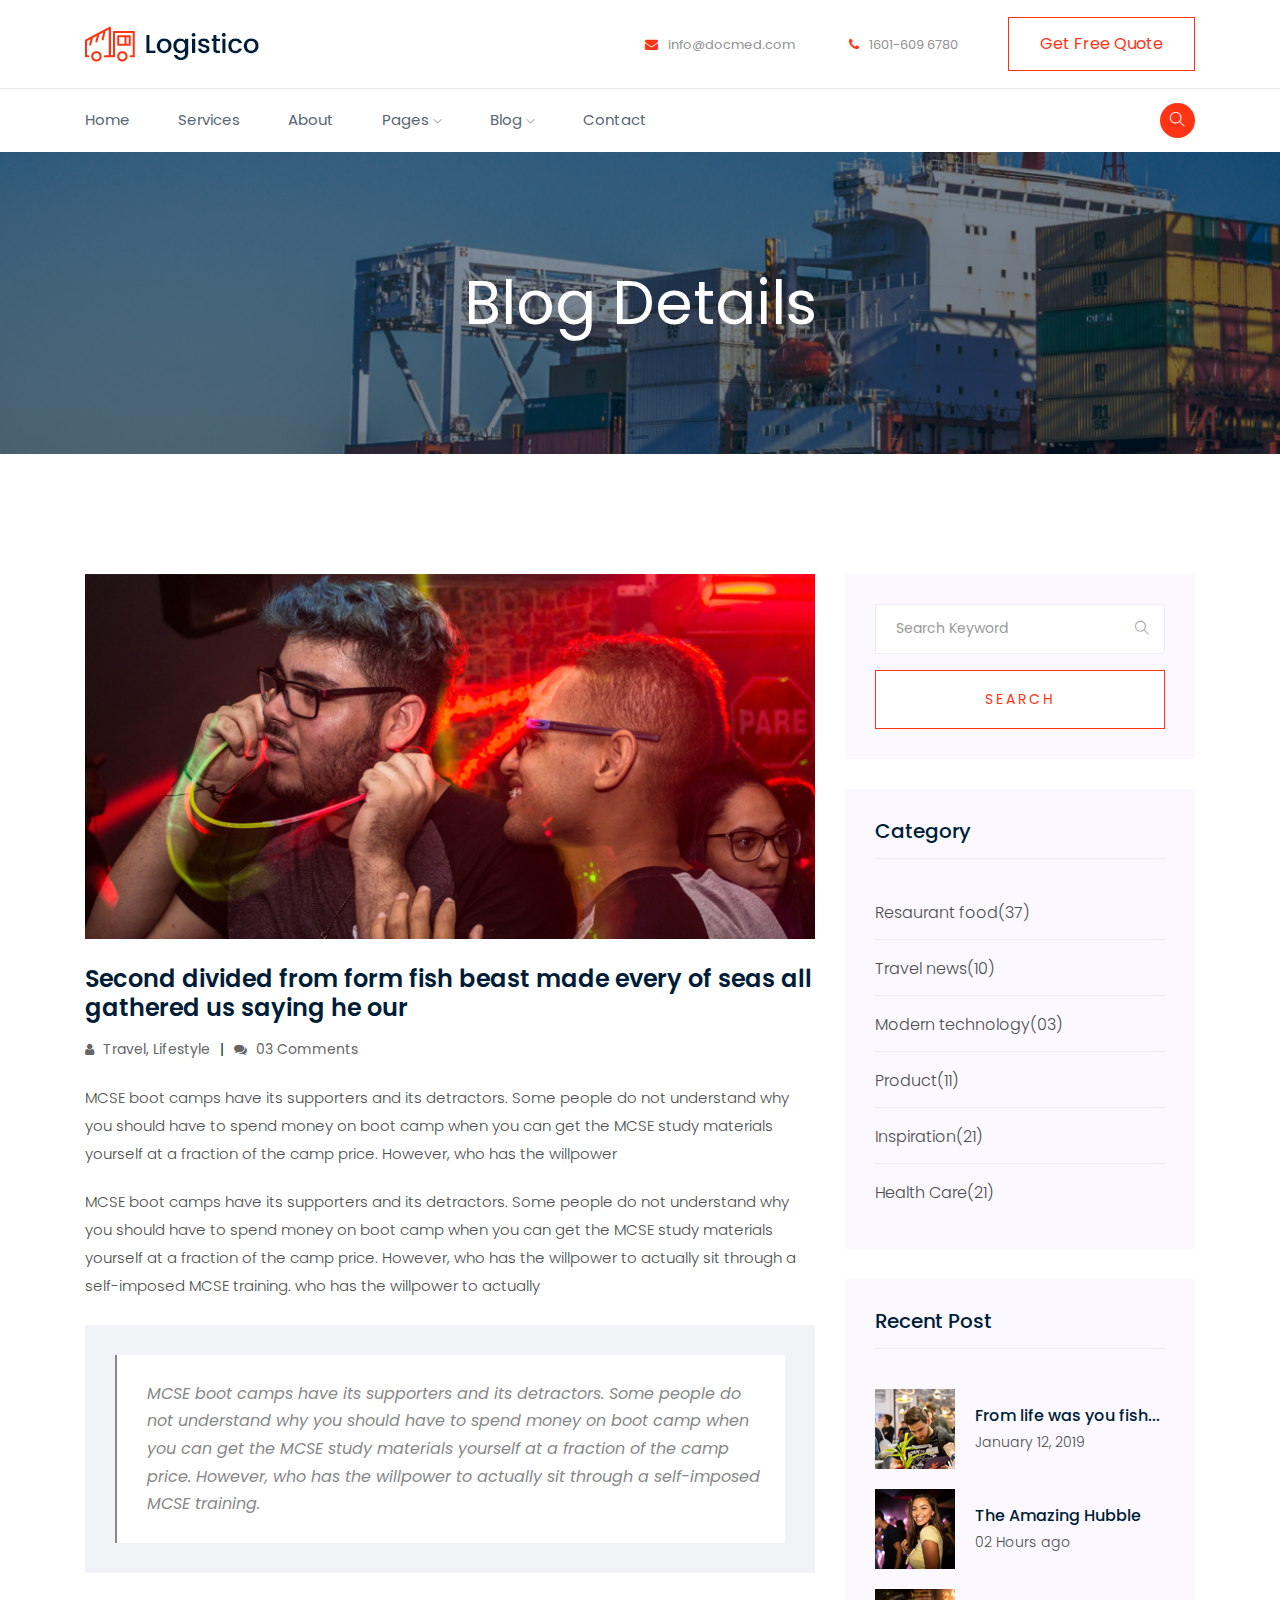
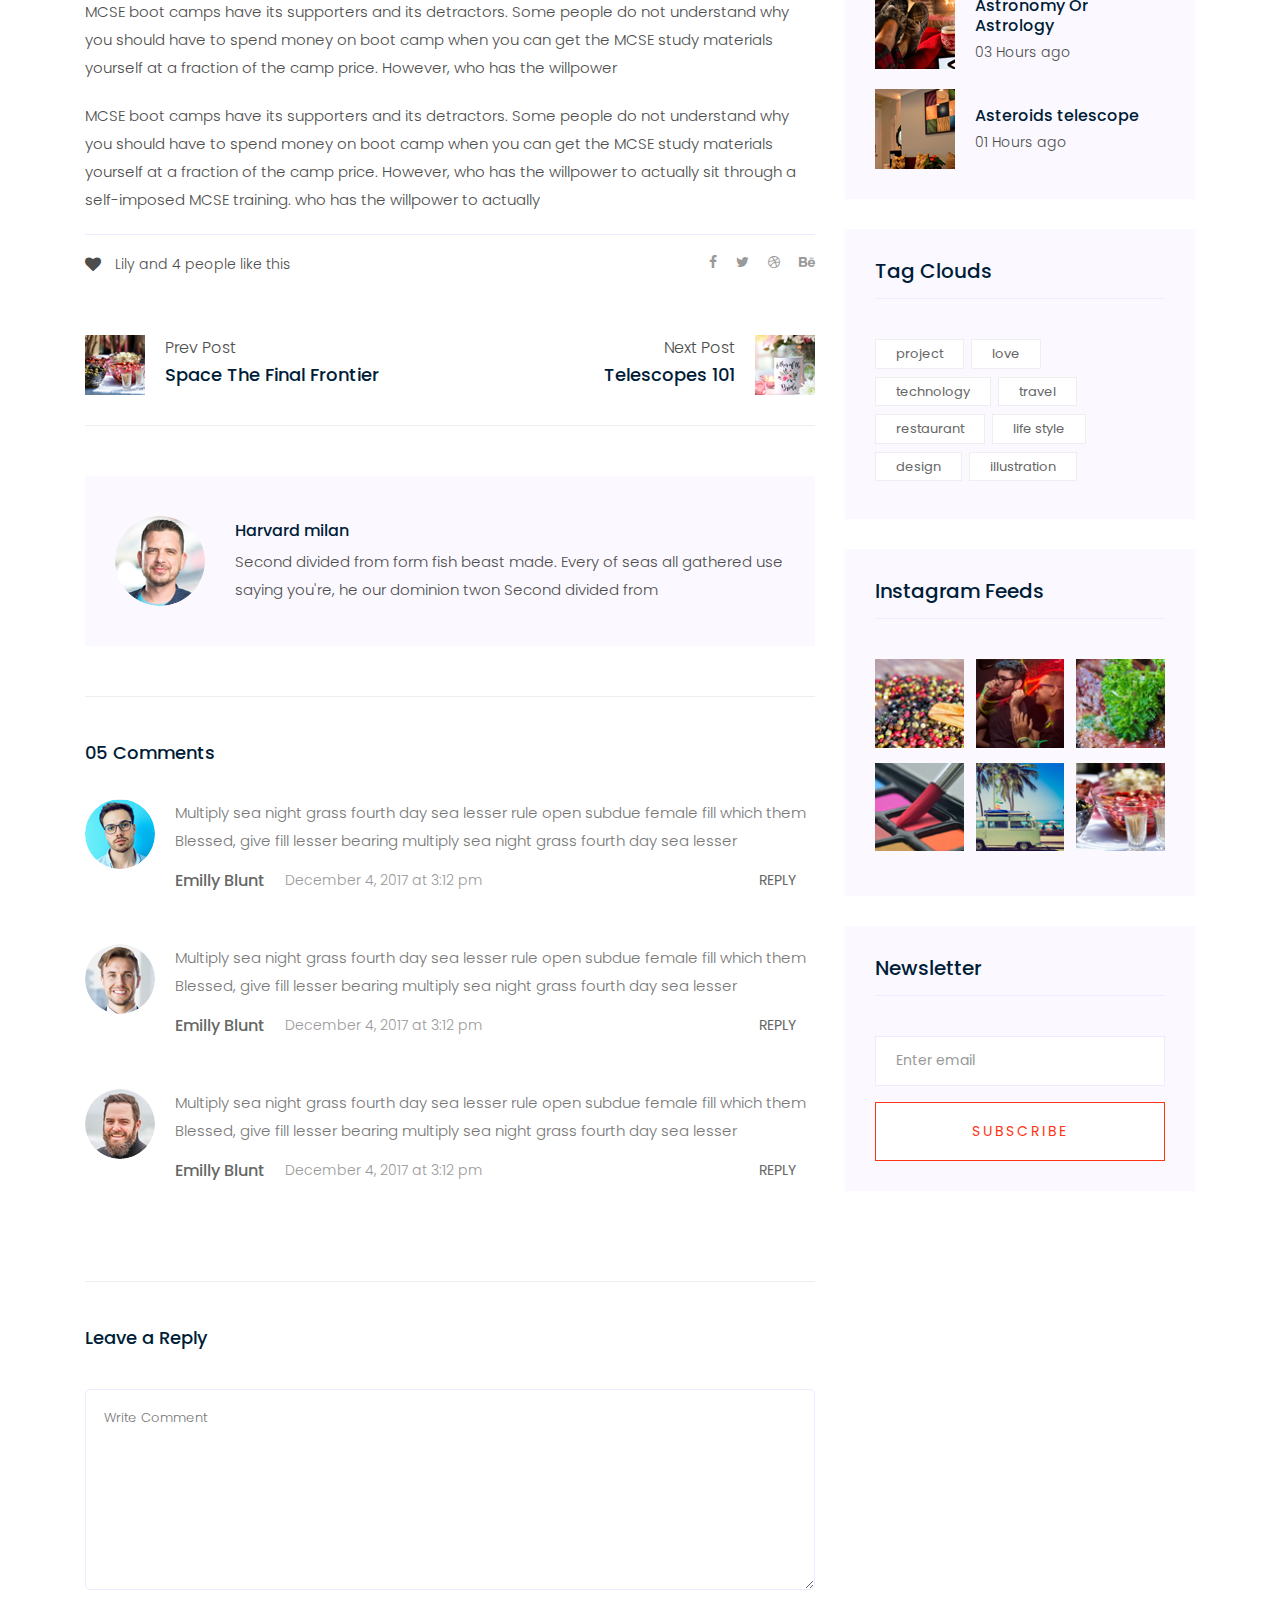
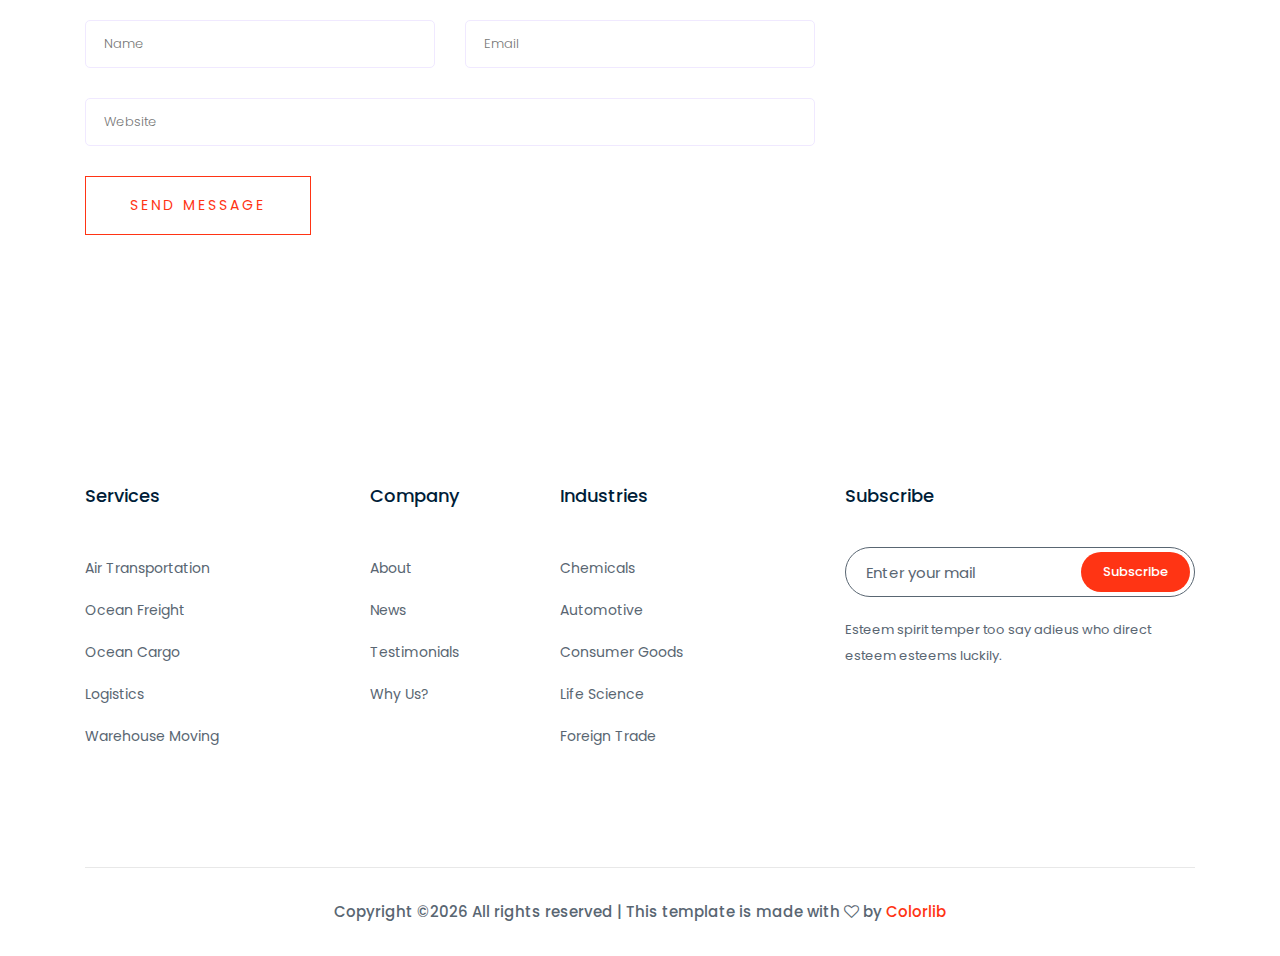
<file: single-blog.html>
<!doctype html>
<html class="no-js" lang="zxx">

<head>
   <meta charset="utf-8">
   <meta http-equiv="x-ua-compatible" content="ie=edge">
   <title>Transportion</title>
   <meta name="description" content="">
   <meta name="viewport" content="width=device-width, initial-scale=1">

   <!-- <link rel="manifest" href="site.webmanifest"> -->
   <link rel="shortcut icon" type="image/x-icon" href="img/favicon.png">
   <!-- Place favicon.ico in the root directory -->

   <!-- CSS here -->
   <link rel="stylesheet" href="css/bootstrap.min.css">
   <link rel="stylesheet" href="css/owl.carousel.min.css">
   <link rel="stylesheet" href="css/magnific-popup.css">
   <link rel="stylesheet" href="css/font-awesome.min.css">
   <link rel="stylesheet" href="css/themify-icons.css">
   <link rel="stylesheet" href="css/nice-select.css">
   <link rel="stylesheet" href="css/flaticon.css">
   <link rel="stylesheet" href="css/gijgo.css">
   <link rel="stylesheet" href="css/animate.css">
   <link rel="stylesheet" href="css/slicknav.css">
   <link rel="stylesheet" href="css/style.css">
   <!-- <link rel="stylesheet" href="css/responsive.css"> -->
</head>

<body>
   <!--[if lte IE 9]>
            <p class="browserupgrade">You are using an <strong>outdated</strong> browser. Please <a href="https://browsehappy.com/">upgrade your browser</a> to improve your experience and security.</p>
        <![endif]-->

    <!-- header-start -->
    <header>
      <div class="header-area ">
          <div class="header-top_area d-none d-lg-block">
              <div class="container">
                  <div class="row align-items-center">
                      <div class="col-xl-4 col-lg-4">
                          <div class="logo">
                              <a href="index.html">
                                  <img src="img/logo.png" alt="">
                              </a>
                          </div>
                      </div>
                      <div class="col-xl-8 col-md-8">
                          <div class="header_right d-flex align-items-center">
                              <div class="short_contact_list">
                                  <ul>
                                      <li><a href="#"> <i class="fa fa-envelope"></i> info@docmed.com</a></li>
                                      <li><a href="#"> <i class="fa fa-phone"></i> 1601-609 6780</a></li>
                                  </ul>
                              </div>

                              <div class="book_btn d-none d-lg-block">
                                  <a class="boxed-btn3-line" href="#">Get Free Quote</a>
                              </div>
                          </div>
                      </div>
                  </div>
              </div>
          </div>
          <div id="sticky-header" class="main-header-area">
              <div class="container">
                  <div class="header_bottom_border">
                      <div class="row align-items-center">
                          <div class="col-12 d-block d-lg-none">
                              <div class="logo">
                                  <a href="index.html">
                                      <img src="img/logo.png" alt="">
                                  </a>
                              </div>
                          </div>
                          <div class="col-xl-9 col-lg-9">
                              <div class="main-menu  d-none d-lg-block">
                                  <nav>
                                      <ul id="navigation">
                                          <li><a  href="index.html">home</a></li>
                                          <li><a  href="service.html">Services</a></li>
                                          <li><a href="About.html">about</a></li>
                                          <li><a href="#">pages <i class="ti-angle-down"></i></a>
                                              <ul class="submenu">
                                                  <li><a href="service_details.html">service details</a></li>
                                                  <li><a href="elements.html">elements</a></li>
                                              </ul>
                                          </li>
                                          <li><a href="#">blog <i class="ti-angle-down"></i></a>
                                              <ul class="submenu">
                                                  <li><a href="blog.html">blog</a></li>
                                                  <li><a href="single-blog.html">single-blog</a></li>
                                              </ul>
                                          </li>
                                          <li><a href="contact.html">Contact</a></li>
                                      </ul>
                                  </nav>
                              </div>
                          </div>
                          <div class="col-xl-3 col-lg-3 d-none d-lg-block">
                              <div class="Appointment justify-content-end">
                                  <div class="search_btn">
                                      <a data-toggle="modal" data-target="#exampleModalCenter" href="#">
                                          <i class="ti-search"></i>
                                      </a>
                                  </div>
                              </div>
                          </div>
                          <div class="col-12">
                              <div class="mobile_menu d-block d-lg-none"></div>
                          </div>
                      </div>
                  </div>

              </div>
          </div>
      </div>
  </header>
  <!-- header-end -->
 
     <!-- bradcam_area  -->
     <div class="bradcam_area bradcam_bg_1">
             <div class="container">
                 <div class="row">
                     <div class="col-xl-12">
                         <div class="bradcam_text text-center">
                             <h3>blog Details</h3>
                         </div>
                     </div>
                 </div>
             </div>
         </div>
         <!--/ bradcam_area  -->

   <!--================Blog Area =================-->
   <section class="blog_area single-post-area section-padding">
      <div class="container">
         <div class="row">
            <div class="col-lg-8 posts-list">
               <div class="single-post">
                  <div class="feature-img">
                     <img class="img-fluid" src="img/blog/single_blog_1.png" alt="">
                  </div>
                  <div class="blog_details">
                     <h2>Second divided from form fish beast made every of seas
                        all gathered us saying he our
                     </h2>
                     <ul class="blog-info-link mt-3 mb-4">
                        <li><a href="#"><i class="fa fa-user"></i> Travel, Lifestyle</a></li>
                        <li><a href="#"><i class="fa fa-comments"></i> 03 Comments</a></li>
                     </ul>
                     <p class="excert">
                        MCSE boot camps have its supporters and its detractors. Some people do not understand why you
                        should have to spend money on boot camp when you can get the MCSE study materials yourself at a
                        fraction of the camp price. However, who has the willpower
                     </p>
                     <p>
                        MCSE boot camps have its supporters and its detractors. Some people do not understand why you
                        should have to spend money on boot camp when you can get the MCSE study materials yourself at a
                        fraction of the camp price. However, who has the willpower to actually sit through a
                        self-imposed MCSE training. who has the willpower to actually
                     </p>
                     <div class="quote-wrapper">
                        <div class="quotes">
                           MCSE boot camps have its supporters and its detractors. Some people do not understand why you
                           should have to spend money on boot camp when you can get the MCSE study materials yourself at
                           a fraction of the camp price. However, who has the willpower to actually sit through a
                           self-imposed MCSE training.
                        </div>
                     </div>
                     <p>
                        MCSE boot camps have its supporters and its detractors. Some people do not understand why you
                        should have to spend money on boot camp when you can get the MCSE study materials yourself at a
                        fraction of the camp price. However, who has the willpower
                     </p>
                     <p>
                        MCSE boot camps have its supporters and its detractors. Some people do not understand why you
                        should have to spend money on boot camp when you can get the MCSE study materials yourself at a
                        fraction of the camp price. However, who has the willpower to actually sit through a
                        self-imposed MCSE training. who has the willpower to actually
                     </p>
                  </div>
               </div>
               <div class="navigation-top">
                  <div class="d-sm-flex justify-content-between text-center">
                     <p class="like-info"><span class="align-middle"><i class="fa fa-heart"></i></span> Lily and 4
                        people like this</p>
                     <div class="col-sm-4 text-center my-2 my-sm-0">
                        <!-- <p class="comment-count"><span class="align-middle"><i class="fa fa-comment"></i></span> 06 Comments</p> -->
                     </div>
                     <ul class="social-icons">
                        <li><a href="#"><i class="fa fa-facebook-f"></i></a></li>
                        <li><a href="#"><i class="fa fa-twitter"></i></a></li>
                        <li><a href="#"><i class="fa fa-dribbble"></i></a></li>
                        <li><a href="#"><i class="fa fa-behance"></i></a></li>
                     </ul>
                  </div>
                  <div class="navigation-area">
                     <div class="row">
                        <div
                           class="col-lg-6 col-md-6 col-12 nav-left flex-row d-flex justify-content-start align-items-center">
                           <div class="thumb">
                              <a href="#">
                                 <img class="img-fluid" src="img/post/preview.png" alt="">
                              </a>
                           </div>
                           <div class="arrow">
                              <a href="#">
                                 <span class="lnr text-white ti-arrow-left"></span>
                              </a>
                           </div>
                           <div class="detials">
                              <p>Prev Post</p>
                              <a href="#">
                                 <h4>Space The Final Frontier</h4>
                              </a>
                           </div>
                        </div>
                        <div
                           class="col-lg-6 col-md-6 col-12 nav-right flex-row d-flex justify-content-end align-items-center">
                           <div class="detials">
                              <p>Next Post</p>
                              <a href="#">
                                 <h4>Telescopes 101</h4>
                              </a>
                           </div>
                           <div class="arrow">
                              <a href="#">
                                 <span class="lnr text-white ti-arrow-right"></span>
                              </a>
                           </div>
                           <div class="thumb">
                              <a href="#">
                                 <img class="img-fluid" src="img/post/next.png" alt="">
                              </a>
                           </div>
                        </div>
                     </div>
                  </div>
               </div>
               <div class="blog-author">
                  <div class="media align-items-center">
                     <img src="img/blog/author.png" alt="">
                     <div class="media-body">
                        <a href="#">
                           <h4>Harvard milan</h4>
                        </a>
                        <p>Second divided from form fish beast made. Every of seas all gathered use saying you're, he
                           our dominion twon Second divided from</p>
                     </div>
                  </div>
               </div>
               <div class="comments-area">
                  <h4>05 Comments</h4>
                  <div class="comment-list">
                     <div class="single-comment justify-content-between d-flex">
                        <div class="user justify-content-between d-flex">
                           <div class="thumb">
                              <img src="img/comment/comment_1.png" alt="">
                           </div>
                           <div class="desc">
                              <p class="comment">
                                 Multiply sea night grass fourth day sea lesser rule open subdue female fill which them
                                 Blessed, give fill lesser bearing multiply sea night grass fourth day sea lesser
                              </p>
                              <div class="d-flex justify-content-between">
                                 <div class="d-flex align-items-center">
                                    <h5>
                                       <a href="#">Emilly Blunt</a>
                                    </h5>
                                    <p class="date">December 4, 2017 at 3:12 pm </p>
                                 </div>
                                 <div class="reply-btn">
                                    <a href="#" class="btn-reply text-uppercase">reply</a>
                                 </div>
                              </div>
                           </div>
                        </div>
                     </div>
                  </div>
                  <div class="comment-list">
                     <div class="single-comment justify-content-between d-flex">
                        <div class="user justify-content-between d-flex">
                           <div class="thumb">
                              <img src="img/comment/comment_2.png" alt="">
                           </div>
                           <div class="desc">
                              <p class="comment">
                                 Multiply sea night grass fourth day sea lesser rule open subdue female fill which them
                                 Blessed, give fill lesser bearing multiply sea night grass fourth day sea lesser
                              </p>
                              <div class="d-flex justify-content-between">
                                 <div class="d-flex align-items-center">
                                    <h5>
                                       <a href="#">Emilly Blunt</a>
                                    </h5>
                                    <p class="date">December 4, 2017 at 3:12 pm </p>
                                 </div>
                                 <div class="reply-btn">
                                    <a href="#" class="btn-reply text-uppercase">reply</a>
                                 </div>
                              </div>
                           </div>
                        </div>
                     </div>
                  </div>
                  <div class="comment-list">
                     <div class="single-comment justify-content-between d-flex">
                        <div class="user justify-content-between d-flex">
                           <div class="thumb">
                              <img src="img/comment/comment_3.png" alt="">
                           </div>
                           <div class="desc">
                              <p class="comment">
                                 Multiply sea night grass fourth day sea lesser rule open subdue female fill which them
                                 Blessed, give fill lesser bearing multiply sea night grass fourth day sea lesser
                              </p>
                              <div class="d-flex justify-content-between">
                                 <div class="d-flex align-items-center">
                                    <h5>
                                       <a href="#">Emilly Blunt</a>
                                    </h5>
                                    <p class="date">December 4, 2017 at 3:12 pm </p>
                                 </div>
                                 <div class="reply-btn">
                                    <a href="#" class="btn-reply text-uppercase">reply</a>
                                 </div>
                              </div>
                           </div>
                        </div>
                     </div>
                  </div>
               </div>
               <div class="comment-form">
                  <h4>Leave a Reply</h4>
                  <form class="form-contact comment_form" action="#" id="commentForm">
                     <div class="row">
                        <div class="col-12">
                           <div class="form-group">
                              <textarea class="form-control w-100" name="comment" id="comment" cols="30" rows="9"
                                 placeholder="Write Comment"></textarea>
                           </div>
                        </div>
                        <div class="col-sm-6">
                           <div class="form-group">
                              <input class="form-control" name="name" id="name" type="text" placeholder="Name">
                           </div>
                        </div>
                        <div class="col-sm-6">
                           <div class="form-group">
                              <input class="form-control" name="email" id="email" type="email" placeholder="Email">
                           </div>
                        </div>
                        <div class="col-12">
                           <div class="form-group">
                              <input class="form-control" name="website" id="website" type="text" placeholder="Website">
                           </div>
                        </div>
                     </div>
                     <div class="form-group">
                        <button type="submit" class="button button-contactForm btn_1 boxed-btn">Send Message</button>
                     </div>
                  </form>
               </div>
            </div>
            <div class="col-lg-4">
               <div class="blog_right_sidebar">
                  <aside class="single_sidebar_widget search_widget">
                     <form action="#">
                        <div class="form-group">
                           <div class="input-group mb-3">
                              <input type="text" class="form-control" placeholder='Search Keyword'
                                 onfocus="this.placeholder = ''" onblur="this.placeholder = 'Search Keyword'">
                              <div class="input-group-append">
                                 <button class="btn" type="button"><i class="ti-search"></i></button>
                              </div>
                           </div>
                        </div>
                        <button class="button rounded-0 primary-bg text-white w-100 btn_1 boxed-btn"
                           type="submit">Search</button>
                     </form>
                  </aside>
                  <aside class="single_sidebar_widget post_category_widget">
                     <h4 class="widget_title">Category</h4>
                     <ul class="list cat-list">
                        <li>
                           <a href="#" class="d-flex">
                              <p>Resaurant food</p>
                              <p>(37)</p>
                           </a>
                        </li>
                        <li>
                           <a href="#" class="d-flex">
                              <p>Travel news</p>
                              <p>(10)</p>
                           </a>
                        </li>
                        <li>
                           <a href="#" class="d-flex">
                              <p>Modern technology</p>
                              <p>(03)</p>
                           </a>
                        </li>
                        <li>
                           <a href="#" class="d-flex">
                              <p>Product</p>
                              <p>(11)</p>
                           </a>
                        </li>
                        <li>
                           <a href="#" class="d-flex">
                              <p>Inspiration</p>
                              <p>(21)</p>
                           </a>
                        </li>
                        <li>
                           <a href="#" class="d-flex">
                              <p>Health Care</p>
                              <p>(21)</p>
                           </a>
                        </li>
                     </ul>
                  </aside>
                  <aside class="single_sidebar_widget popular_post_widget">
                     <h3 class="widget_title">Recent Post</h3>
                     <div class="media post_item">
                        <img src="img/post/post_1.png" alt="post">
                        <div class="media-body">
                           <a href="single-blog.html">
                              <h3>From life was you fish...</h3>
                           </a>
                           <p>January 12, 2019</p>
                        </div>
                     </div>
                     <div class="media post_item">
                        <img src="img/post/post_2.png" alt="post">
                        <div class="media-body">
                           <a href="single-blog.html">
                              <h3>The Amazing Hubble</h3>
                           </a>
                           <p>02 Hours ago</p>
                        </div>
                     </div>
                     <div class="media post_item">
                        <img src="img/post/post_3.png" alt="post">
                        <div class="media-body">
                           <a href="single-blog.html">
                              <h3>Astronomy Or Astrology</h3>
                           </a>
                           <p>03 Hours ago</p>
                        </div>
                     </div>
                     <div class="media post_item">
                        <img src="img/post/post_4.png" alt="post">
                        <div class="media-body">
                           <a href="single-blog.html">
                              <h3>Asteroids telescope</h3>
                           </a>
                           <p>01 Hours ago</p>
                        </div>
                     </div>
                  </aside>
                  <aside class="single_sidebar_widget tag_cloud_widget">
                     <h4 class="widget_title">Tag Clouds</h4>
                     <ul class="list">
                        <li>
                           <a href="#">project</a>
                        </li>
                        <li>
                           <a href="#">love</a>
                        </li>
                        <li>
                           <a href="#">technology</a>
                        </li>
                        <li>
                           <a href="#">travel</a>
                        </li>
                        <li>
                           <a href="#">restaurant</a>
                        </li>
                        <li>
                           <a href="#">life style</a>
                        </li>
                        <li>
                           <a href="#">design</a>
                        </li>
                        <li>
                           <a href="#">illustration</a>
                        </li>
                     </ul>
                  </aside>
                  <aside class="single_sidebar_widget instagram_feeds">
                     <h4 class="widget_title">Instagram Feeds</h4>
                     <ul class="instagram_row flex-wrap">
                        <li>
                           <a href="#">
                              <img class="img-fluid" src="img/post/post_5.png" alt="">
                           </a>
                        </li>
                        <li>
                           <a href="#">
                              <img class="img-fluid" src="img/post/post_6.png" alt="">
                           </a>
                        </li>
                        <li>
                           <a href="#">
                              <img class="img-fluid" src="img/post/post_7.png" alt="">
                           </a>
                        </li>
                        <li>
                           <a href="#">
                              <img class="img-fluid" src="img/post/post_8.png" alt="">
                           </a>
                        </li>
                        <li>
                           <a href="#">
                              <img class="img-fluid" src="img/post/post_9.png" alt="">
                           </a>
                        </li>
                        <li>
                           <a href="#">
                              <img class="img-fluid" src="img/post/post_10.png" alt="">
                           </a>
                        </li>
                     </ul>
                  </aside>
                  <aside class="single_sidebar_widget newsletter_widget">
                     <h4 class="widget_title">Newsletter</h4>
                     <form action="#">
                        <div class="form-group">
                           <input type="email" class="form-control" onfocus="this.placeholder = ''"
                              onblur="this.placeholder = 'Enter email'" placeholder='Enter email' required>
                        </div>
                        <button class="button rounded-0 primary-bg text-white w-100 btn_1 boxed-btn"
                           type="submit">Subscribe</button>
                     </form>
                  </aside>
               </div>
            </div>
         </div>
      </div>
   </section>
   <!--================ Blog Area end =================-->

    <!-- footer start -->
    <footer class="footer">
         <div class="footer_top">
             <div class="container">
                 <div class="row">
                     <div class="col-xl-3 col-md-6 col-lg-3">
                         <div class="footer_widget">
                             <h3 class="footer_title">
                                 Services
                             </h3>
                             <ul>
                                 <li><a href="#">Air Transportation</a></li>
                                 <li><a href="#">Ocean Freight</a></li>
                                 <li><a href="#">Ocean Cargo</a></li>
                                 <li><a href="#">Logistics</a></li>
                                 <li><a href="#">Warehouse Moving</a></li>
                             </ul>
 
                         </div>
                     </div>
                     <div class="col-xl-2 col-md-6 col-lg-2">
                         <div class="footer_widget">
                             <h3 class="footer_title">
                                 Company
                             </h3>
                             <ul>
                                 <li><a href="#">About</a></li>
                                 <li><a href="#">News</a></li>
                                 <li><a href="#"> Testimonials</a></li>
                                 <li><a href="#"> Why Us?</a></li>
                             </ul>
                         </div>
                     </div>
                     <div class="col-xl-3 col-md-6 col-lg-3">
                         <div class="footer_widget">
                             <h3 class="footer_title">
                                 Industries
                             </h3>
                             <ul>
                                 <li><a href="#">Chemicals</a></li>
                                 <li><a href="#">Automotive</a></li>
                                 <li><a href="#"> Consumer Goods</a></li>
                                 <li><a href="#">Life Science</a></li>
                                 <li><a href="#">Foreign Trade</a></li>
                             </ul>
                         </div>
                     </div>
                     <div class="col-xl-4 col-md-6 col-lg-4">
                         <div class="footer_widget">
                             <h3 class="footer_title">
                                 Subscribe
                             </h3>
                             <form action="#" class="newsletter_form">
                                 <input type="text" placeholder="Enter your mail">
                                 <button type="submit">Subscribe</button>
                             </form>
                             <p class="newsletter_text">Esteem spirit temper too say adieus who direct esteem esteems
                                 luckily.</p>
                         </div>
                     </div>
                 </div>
             </div>
         </div>
         <div class="copy-right_text">
             <div class="container">
                 <div class="footer_border"></div>
                 <div class="row">
                     <div class="col-xl-12">
                         <p class="copy_right text-center">
                             <!-- Link back to Colorlib can't be removed. Template is licensed under CC BY 3.0. -->
Copyright &copy;<script>document.write(new Date().getFullYear());</script> All rights reserved | This template is made with <i class="fa fa-heart-o" aria-hidden="true"></i> by <a href="https://colorlib.com" target="_blank">Colorlib</a>
<!-- Link back to Colorlib can't be removed. Template is licensed under CC BY 3.0. -->
                         </p>
                     </div>
                 </div>
             </div>
         </div>
     </footer>
     <!--/ footer end  -->
  <!-- Modal -->
  <div class="modal fade custom_search_pop" id="exampleModalCenter" tabindex="-1" role="dialog" aria-labelledby="exampleModalCenterTitle" aria-hidden="true">
   <div class="modal-dialog modal-dialog-centered" role="document">
     <div class="modal-content">
       <div class="serch_form">
           <input type="text" placeholder="search" >
           <button type="submit">search</button>
       </div>
     </div>
   </div>
 </div>
   <!-- JS here -->
   <script src="js/vendor/modernizr-3.5.0.min.js"></script>
   <script src="js/vendor/jquery-1.12.4.min.js"></script>
   <script src="js/popper.min.js"></script>
   <script src="js/bootstrap.min.js"></script>
   <script src="js/owl.carousel.min.js"></script>
   <script src="js/isotope.pkgd.min.js"></script>
   <script src="js/ajax-form.js"></script>
   <script src="js/waypoints.min.js"></script>
   <script src="js/jquery.counterup.min.js"></script>
   <script src="js/imagesloaded.pkgd.min.js"></script>
   <script src="js/scrollIt.js"></script>
   <script src="js/jquery.scrollUp.min.js"></script>
   <script src="js/wow.min.js"></script>
   <script src="js/nice-select.min.js"></script>
   <script src="js/jquery.slicknav.min.js"></script>
   <script src="js/jquery.magnific-popup.min.js"></script>
   <script src="js/plugins.js"></script>
   <script src="js/gijgo.min.js"></script>

   <!--contact js-->
   <script src="js/contact.js"></script>
   <script src="js/jquery.ajaxchimp.min.js"></script>
   <script src="js/jquery.form.js"></script>
   <script src="js/jquery.validate.min.js"></script>
   <script src="js/mail-script.js"></script>

   <script src="js/main.js"></script>

   

</body>

</html>
</file>
<file: css/themify-icons.css>
@font-face {
	font-family: 'themify';
	src:url('../fonts/themify.eot?-fvbane');
	src:url('../fonts/themify.eot?#iefix-fvbane') format('embedded-opentype'),
		url('../fonts/themify.woff?-fvbane') format('woff'),
		url('../fonts/themify.ttf?-fvbane') format('truetype'),
		url('../fonts/themify.svg?-fvbane#themify') format('svg');
	font-weight: normal;
	font-style: normal;
}

[class^="ti-"], [class*=" ti-"] {
	font-family: 'themify';
	/* speak: none; */
	font-style: normal;
	font-weight: normal;
	font-variant: normal;
	text-transform: none;
	line-height: 1;

	/* Better Font Rendering =========== */
	-webkit-font-smoothing: antialiased;
	-moz-osx-font-smoothing: grayscale;
}

.ti-wand:before {
	content: "\e600";
}
.ti-volume:before {
	content: "\e601";
}
.ti-user:before {
	content: "\e602";
}
.ti-unlock:before {
	content: "\e603";
}
.ti-unlink:before {
	content: "\e604";
}
.ti-trash:before {
	content: "\e605";
}
.ti-thought:before {
	content: "\e606";
}
.ti-target:before {
	content: "\e607";
}
.ti-tag:before {
	content: "\e608";
}
.ti-tablet:before {
	content: "\e609";
}
.ti-star:before {
	content: "\e60a";
}
.ti-spray:before {
	content: "\e60b";
}
.ti-signal:before {
	content: "\e60c";
}
.ti-shopping-cart:before {
	content: "\e60d";
}
.ti-shopping-cart-full:before {
	content: "\e60e";
}
.ti-settings:before {
	content: "\e60f";
}
.ti-search:before {
	content: "\e610";
}
.ti-zoom-in:before {
	content: "\e611";
}
.ti-zoom-out:before {
	content: "\e612";
}
.ti-cut:before {
	content: "\e613";
}
.ti-ruler:before {
	content: "\e614";
}
.ti-ruler-pencil:before {
	content: "\e615";
}
.ti-ruler-alt:before {
	content: "\e616";
}
.ti-bookmark:before {
	content: "\e617";
}
.ti-bookmark-alt:before {
	content: "\e618";
}
.ti-reload:before {
	content: "\e619";
}
.ti-plus:before {
	content: "\e61a";
}
.ti-pin:before {
	content: "\e61b";
}
.ti-pencil:before {
	content: "\e61c";
}
.ti-pencil-alt:before {
	content: "\e61d";
}
.ti-paint-roller:before {
	content: "\e61e";
}
.ti-paint-bucket:before {
	content: "\e61f";
}
.ti-na:before {
	content: "\e620";
}
.ti-mobile:before {
	content: "\e621";
}
.ti-minus:before {
	content: "\e622";
}
.ti-medall:before {
	content: "\e623";
}
.ti-medall-alt:before {
	content: "\e624";
}
.ti-marker:before {
	content: "\e625";
}
.ti-marker-alt:before {
	content: "\e626";
}
.ti-arrow-up:before {
	content: "\e627";
}
.ti-arrow-right:before {
	content: "\e628";
}
.ti-arrow-left:before {
	content: "\e629";
}
.ti-arrow-down:before {
	content: "\e62a";
}
.ti-lock:before {
	content: "\e62b";
}
.ti-location-arrow:before {
	content: "\e62c";
}
.ti-link:before {
	content: "\e62d";
}
.ti-layout:before {
	content: "\e62e";
}
.ti-layers:before {
	content: "\e62f";
}
.ti-layers-alt:before {
	content: "\e630";
}
.ti-key:before {
	content: "\e631";
}
.ti-import:before {
	content: "\e632";
}
.ti-image:before {
	content: "\e633";
}
.ti-heart:before {
	content: "\e634";
}
.ti-heart-broken:before {
	content: "\e635";
}
.ti-hand-stop:before {
	content: "\e636";
}
.ti-hand-open:before {
	content: "\e637";
}
.ti-hand-drag:before {
	content: "\e638";
}
.ti-folder:before {
	content: "\e639";
}
.ti-flag:before {
	content: "\e63a";
}
.ti-flag-alt:before {
	content: "\e63b";
}
.ti-flag-alt-2:before {
	content: "\e63c";
}
.ti-eye:before {
	content: "\e63d";
}
.ti-export:before {
	content: "\e63e";
}
.ti-exchange-vertical:before {
	content: "\e63f";
}
.ti-desktop:before {
	content: "\e640";
}
.ti-cup:before {
	content: "\e641";
}
.ti-crown:before {
	content: "\e642";
}
.ti-comments:before {
	content: "\e643";
}
.ti-comment:before {
	content: "\e644";
}
.ti-comment-alt:before {
	content: "\e645";
}
.ti-close:before {
	content: "\e646";
}
.ti-clip:before {
	content: "\e647";
}
.ti-angle-up:before {
	content: "\e648";
}
.ti-angle-right:before {
	content: "\e649";
}
.ti-angle-left:before {
	content: "\e64a";
}
.ti-angle-down:before {
	content: "\e64b";
}
.ti-check:before {
	content: "\e64c";
}
.ti-check-box:before {
	content: "\e64d";
}
.ti-camera:before {
	content: "\e64e";
}
.ti-announcement:before {
	content: "\e64f";
}
.ti-brush:before {
	content: "\e650";
}
.ti-briefcase:before {
	content: "\e651";
}
.ti-bolt:before {
	content: "\e652";
}
.ti-bolt-alt:before {
	content: "\e653";
}
.ti-blackboard:before {
	content: "\e654";
}
.ti-bag:before {
	content: "\e655";
}
.ti-move:before {
	content: "\e656";
}
.ti-arrows-vertical:before {
	content: "\e657";
}
.ti-arrows-horizontal:before {
	content: "\e658";
}
.ti-fullscreen:before {
	content: "\e659";
}
.ti-arrow-top-right:before {
	content: "\e65a";
}
.ti-arrow-top-left:before {
	content: "\e65b";
}
.ti-arrow-circle-up:before {
	content: "\e65c";
}
.ti-arrow-circle-right:before {
	content: "\e65d";
}
.ti-arrow-circle-left:before {
	content: "\e65e";
}
.ti-arrow-circle-down:before {
	content: "\e65f";
}
.ti-angle-double-up:before {
	content: "\e660";
}
.ti-angle-double-right:before {
	content: "\e661";
}
.ti-angle-double-left:before {
	content: "\e662";
}
.ti-angle-double-down:before {
	content: "\e663";
}
.ti-zip:before {
	content: "\e664";
}
.ti-world:before {
	content: "\e665";
}
.ti-wheelchair:before {
	content: "\e666";
}
.ti-view-list:before {
	content: "\e667";
}
.ti-view-list-alt:before {
	content: "\e668";
}
.ti-view-grid:before {
	content: "\e669";
}
.ti-uppercase:before {
	content: "\e66a";
}
.ti-upload:before {
	content: "\e66b";
}
.ti-underline:before {
	content: "\e66c";
}
.ti-truck:before {
	content: "\e66d";
}
.ti-timer:before {
	content: "\e66e";
}
.ti-ticket:before {
	content: "\e66f";
}
.ti-thumb-up:before {
	content: "\e670";
}
.ti-thumb-down:before {
	content: "\e671";
}
.ti-text:before {
	content: "\e672";
}
.ti-stats-up:before {
	content: "\e673";
}
.ti-stats-down:before {
	content: "\e674";
}
.ti-split-v:before {
	content: "\e675";
}
.ti-split-h:before {
	content: "\e676";
}
.ti-smallcap:before {
	content: "\e677";
}
.ti-shine:before {
	content: "\e678";
}
.ti-shift-right:before {
	content: "\e679";
}
.ti-shift-left:before {
	content: "\e67a";
}
.ti-shield:before {
	content: "\e67b";
}
.ti-notepad:before {
	content: "\e67c";
}
.ti-server:before {
	content: "\e67d";
}
.ti-quote-right:before {
	content: "\e67e";
}
.ti-quote-left:before {
	content: "\e67f";
}
.ti-pulse:before {
	content: "\e680";
}
.ti-printer:before {
	content: "\e681";
}
.ti-power-off:before {
	content: "\e682";
}
.ti-plug:before {
	content: "\e683";
}
.ti-pie-chart:before {
	content: "\e684";
}
.ti-paragraph:before {
	content: "\e685";
}
.ti-panel:before {
	content: "\e686";
}
.ti-package:before {
	content: "\e687";
}
.ti-music:before {
	content: "\e688";
}
.ti-music-alt:before {
	content: "\e689";
}
.ti-mouse:before {
	content: "\e68a";
}
.ti-mouse-alt:before {
	content: "\e68b";
}
.ti-money:before {
	content: "\e68c";
}
.ti-microphone:before {
	content: "\e68d";
}
.ti-menu:before {
	content: "\e68e";
}
.ti-menu-alt:before {
	content: "\e68f";
}
.ti-map:before {
	content: "\e690";
}
.ti-map-alt:before {
	content: "\e691";
}
.ti-loop:before {
	content: "\e692";
}
.ti-location-pin:before {
	content: "\e693";
}
.ti-list:before {
	content: "\e694";
}
.ti-light-bulb:before {
	content: "\e695";
}
.ti-Italic:before {
	content: "\e696";
}
.ti-info:before {
	content: "\e697";
}
.ti-infinite:before {
	content: "\e698";
}
.ti-id-badge:before {
	content: "\e699";
}
.ti-hummer:before {
	content: "\e69a";
}
.ti-home:before {
	content: "\e69b";
}
.ti-help:before {
	content: "\e69c";
}
.ti-headphone:before {
	content: "\e69d";
}
.ti-harddrives:before {
	content: "\e69e";
}
.ti-harddrive:before {
	content: "\e69f";
}
.ti-gift:before {
	content: "\e6a0";
}
.ti-game:before {
	content: "\e6a1";
}
.ti-filter:before {
	content: "\e6a2";
}
.ti-files:before {
	content: "\e6a3";
}
.ti-file:before {
	content: "\e6a4";
}
.ti-eraser:before {
	content: "\e6a5";
}
.ti-envelope:before {
	content: "\e6a6";
}
.ti-download:before {
	content: "\e6a7";
}
.ti-direction:before {
	content: "\e6a8";
}
.ti-direction-alt:before {
	content: "\e6a9";
}
.ti-dashboard:before {
	content: "\e6aa";
}
.ti-control-stop:before {
	content: "\e6ab";
}
.ti-control-shuffle:before {
	content: "\e6ac";
}
.ti-control-play:before {
	content: "\e6ad";
}
.ti-control-pause:before {
	content: "\e6ae";
}
.ti-control-forward:before {
	content: "\e6af";
}
.ti-control-backward:before {
	content: "\e6b0";
}
.ti-cloud:before {
	content: "\e6b1";
}
.ti-cloud-up:before {
	content: "\e6b2";
}
.ti-cloud-down:before {
	content: "\e6b3";
}
.ti-clipboard:before {
	content: "\e6b4";
}
.ti-car:before {
	content: "\e6b5";
}
.ti-calendar:before {
	content: "\e6b6";
}
.ti-book:before {
	content: "\e6b7";
}
.ti-bell:before {
	content: "\e6b8";
}
.ti-basketball:before {
	content: "\e6b9";
}
.ti-bar-chart:before {
	content: "\e6ba";
}
.ti-bar-chart-alt:before {
	content: "\e6bb";
}
.ti-back-right:before {
	content: "\e6bc";
}
.ti-back-left:before {
	content: "\e6bd";
}
.ti-arrows-corner:before {
	content: "\e6be";
}
.ti-archive:before {
	content: "\e6bf";
}
.ti-anchor:before {
	content: "\e6c0";
}
.ti-align-right:before {
	content: "\e6c1";
}
.ti-align-left:before {
	content: "\e6c2";
}
.ti-align-justify:before {
	content: "\e6c3";
}
.ti-align-center:before {
	content: "\e6c4";
}
.ti-alert:before {
	content: "\e6c5";
}
.ti-alarm-clock:before {
	content: "\e6c6";
}
.ti-agenda:before {
	content: "\e6c7";
}
.ti-write:before {
	content: "\e6c8";
}
.ti-window:before {
	content: "\e6c9";
}
.ti-widgetized:before {
	content: "\e6ca";
}
.ti-widget:before {
	content: "\e6cb";
}
.ti-widget-alt:before {
	content: "\e6cc";
}
.ti-wallet:before {
	content: "\e6cd";
}
.ti-video-clapper:before {
	content: "\e6ce";
}
.ti-video-camera:before {
	content: "\e6cf";
}
.ti-vector:before {
	content: "\e6d0";
}
.ti-themify-logo:before {
	content: "\e6d1";
}
.ti-themify-favicon:before {
	content: "\e6d2";
}
.ti-themify-favicon-alt:before {
	content: "\e6d3";
}
.ti-support:before {
	content: "\e6d4";
}
.ti-stamp:before {
	content: "\e6d5";
}
.ti-split-v-alt:before {
	content: "\e6d6";
}
.ti-slice:before {
	content: "\e6d7";
}
.ti-shortcode:before {
	content: "\e6d8";
}
.ti-shift-right-alt:before {
	content: "\e6d9";
}
.ti-shift-left-alt:before {
	content: "\e6da";
}
.ti-ruler-alt-2:before {
	content: "\e6db";
}
.ti-receipt:before {
	content: "\e6dc";
}
.ti-pin2:before {
	content: "\e6dd";
}
.ti-pin-alt:before {
	content: "\e6de";
}
.ti-pencil-alt2:before {
	content: "\e6df";
}
.ti-palette:before {
	content: "\e6e0";
}
.ti-more:before {
	content: "\e6e1";
}
.ti-more-alt:before {
	content: "\e6e2";
}
.ti-microphone-alt:before {
	content: "\e6e3";
}
.ti-magnet:before {
	content: "\e6e4";
}
.ti-line-double:before {
	content: "\e6e5";
}
.ti-line-dotted:before {
	content: "\e6e6";
}
.ti-line-dashed:before {
	content: "\e6e7";
}
.ti-layout-width-full:before {
	content: "\e6e8";
}
.ti-layout-width-default:before {
	content: "\e6e9";
}
.ti-layout-width-default-alt:before {
	content: "\e6ea";
}
.ti-layout-tab:before {
	content: "\e6eb";
}
.ti-layout-tab-window:before {
	content: "\e6ec";
}
.ti-layout-tab-v:before {
	content: "\e6ed";
}
.ti-layout-tab-min:before {
	content: "\e6ee";
}
.ti-layout-slider:before {
	content: "\e6ef";
}
.ti-layout-slider-alt:before {
	content: "\e6f0";
}
.ti-layout-sidebar-right:before {
	content: "\e6f1";
}
.ti-layout-sidebar-none:before {
	content: "\e6f2";
}
.ti-layout-sidebar-left:before {
	content: "\e6f3";
}
.ti-layout-placeholder:before {
	content: "\e6f4";
}
.ti-layout-menu:before {
	content: "\e6f5";
}
.ti-layout-menu-v:before {
	content: "\e6f6";
}
.ti-layout-menu-separated:before {
	content: "\e6f7";
}
.ti-layout-menu-full:before {
	content: "\e6f8";
}
.ti-layout-media-right-alt:before {
	content: "\e6f9";
}
.ti-layout-media-right:before {
	content: "\e6fa";
}
.ti-layout-media-overlay:before {
	content: "\e6fb";
}
.ti-layout-media-overlay-alt:before {
	content: "\e6fc";
}
.ti-layout-media-overlay-alt-2:before {
	content: "\e6fd";
}
.ti-layout-media-left-alt:before {
	content: "\e6fe";
}
.ti-layout-media-left:before {
	content: "\e6ff";
}
.ti-layout-media-center-alt:before {
	content: "\e700";
}
.ti-layout-media-center:before {
	content: "\e701";
}
.ti-layout-list-thumb:before {
	content: "\e702";
}
.ti-layout-list-thumb-alt:before {
	content: "\e703";
}
.ti-layout-list-post:before {
	content: "\e704";
}
.ti-layout-list-large-image:before {
	content: "\e705";
}
.ti-layout-line-solid:before {
	content: "\e706";
}
.ti-layout-grid4:before {
	content: "\e707";
}
.ti-layout-grid3:before {
	content: "\e708";
}
.ti-layout-grid2:before {
	content: "\e709";
}
.ti-layout-grid2-thumb:before {
	content: "\e70a";
}
.ti-layout-cta-right:before {
	content: "\e70b";
}
.ti-layout-cta-left:before {
	content: "\e70c";
}
.ti-layout-cta-center:before {
	content: "\e70d";
}
.ti-layout-cta-btn-right:before {
	content: "\e70e";
}
.ti-layout-cta-btn-left:before {
	content: "\e70f";
}
.ti-layout-column4:before {
	content: "\e710";
}
.ti-layout-column3:before {
	content: "\e711";
}
.ti-layout-column2:before {
	content: "\e712";
}
.ti-layout-accordion-separated:before {
	content: "\e713";
}
.ti-layout-accordion-merged:before {
	content: "\e714";
}
.ti-layout-accordion-list:before {
	content: "\e715";
}
.ti-ink-pen:before {
	content: "\e716";
}
.ti-info-alt:before {
	content: "\e717";
}
.ti-help-alt:before {
	content: "\e718";
}
.ti-headphone-alt:before {
	content: "\e719";
}
.ti-hand-point-up:before {
	content: "\e71a";
}
.ti-hand-point-right:before {
	content: "\e71b";
}
.ti-hand-point-left:before {
	content: "\e71c";
}
.ti-hand-point-down:before {
	content: "\e71d";
}
.ti-gallery:before {
	content: "\e71e";
}
.ti-face-smile:before {
	content: "\e71f";
}
.ti-face-sad:before {
	content: "\e720";
}
.ti-credit-card:before {
	content: "\e721";
}
.ti-control-skip-forward:before {
	content: "\e722";
}
.ti-control-skip-backward:before {
	content: "\e723";
}
.ti-control-record:before {
	content: "\e724";
}
.ti-control-eject:before {
	content: "\e725";
}
.ti-comments-smiley:before {
	content: "\e726";
}
.ti-brush-alt:before {
	content: "\e727";
}
.ti-youtube:before {
	content: "\e728";
}
.ti-vimeo:before {
	content: "\e729";
}
.ti-twitter:before {
	content: "\e72a";
}
.ti-time:before {
	content: "\e72b";
}
.ti-tumblr:before {
	content: "\e72c";
}
.ti-skype:before {
	content: "\e72d";
}
.ti-share:before {
	content: "\e72e";
}
.ti-share-alt:before {
	content: "\e72f";
}
.ti-rocket:before {
	content: "\e730";
}
.ti-pinterest:before {
	content: "\e731";
}
.ti-new-window:before {
	content: "\e732";
}
.ti-microsoft:before {
	content: "\e733";
}
.ti-list-ol:before {
	content: "\e734";
}
.ti-linkedin:before {
	content: "\e735";
}
.ti-layout-sidebar-2:before {
	content: "\e736";
}
.ti-layout-grid4-alt:before {
	content: "\e737";
}
.ti-layout-grid3-alt:before {
	content: "\e738";
}
.ti-layout-grid2-alt:before {
	content: "\e739";
}
.ti-layout-column4-alt:before {
	content: "\e73a";
}
.ti-layout-column3-alt:before {
	content: "\e73b";
}
.ti-layout-column2-alt:before {
	content: "\e73c";
}
.ti-instagram:before {
	content: "\e73d";
}
.ti-google:before {
	content: "\e73e";
}
.ti-github:before {
	content: "\e73f";
}
.ti-flickr:before {
	content: "\e740";
}
.ti-facebook:before {
	content: "\e741";
}
.ti-dropbox:before {
	content: "\e742";
}
.ti-dribbble:before {
	content: "\e743";
}
.ti-apple:before {
	content: "\e744";
}
.ti-android:before {
	content: "\e745";
}
.ti-save:before {
	content: "\e746";
}
.ti-save-alt:before {
	content: "\e747";
}
.ti-yahoo:before {
	content: "\e748";
}
.ti-wordpress:before {
	content: "\e749";
}
.ti-vimeo-alt:before {
	content: "\e74a";
}
.ti-twitter-alt:before {
	content: "\e74b";
}
.ti-tumblr-alt:before {
	content: "\e74c";
}
.ti-trello:before {
	content: "\e74d";
}
.ti-stack-overflow:before {
	content: "\e74e";
}
.ti-soundcloud:before {
	content: "\e74f";
}
.ti-sharethis:before {
	content: "\e750";
}
.ti-sharethis-alt:before {
	content: "\e751";
}
.ti-reddit:before {
	content: "\e752";
}
.ti-pinterest-alt:before {
	content: "\e753";
}
.ti-microsoft-alt:before {
	content: "\e754";
}
.ti-linux:before {
	content: "\e755";
}
.ti-jsfiddle:before {
	content: "\e756";
}
.ti-joomla:before {
	content: "\e757";
}
.ti-html5:before {
	content: "\e758";
}
.ti-flickr-alt:before {
	content: "\e759";
}
.ti-email:before {
	content: "\e75a";
}
.ti-drupal:before {
	content: "\e75b";
}
.ti-dropbox-alt:before {
	content: "\e75c";
}
.ti-css3:before {
	content: "\e75d";
}
.ti-rss:before {
	content: "\e75e";
}
.ti-rss-alt:before {
	content: "\e75f";
}
</file>
<file: css/nice-select.css>
.nice-select {
  -webkit-tap-highlight-color: transparent;
  background-color: #fff;
  border-radius: 5px;
  border: solid 1px #e8e8e8;
  box-sizing: border-box;
  clear: both;
  cursor: pointer;
  display: block;
  float: left;
  font-family: inherit;
  font-size: 14px;
  font-weight: normal;
  height: 42px;
  line-height: 40px;
  outline: none;
  padding-left: 18px;
  padding-right: 30px;
  position: relative;
  text-align: left !important;
  -webkit-transition: all 0.2s ease-in-out;
  transition: all 0.2s ease-in-out;
  -webkit-user-select: none;
     -moz-user-select: none;
      -ms-user-select: none;
          user-select: none;
  white-space: nowrap;
  width: auto; }
  .nice-select:hover {
    border-color: #dbdbdb; }
  .nice-select:active, .nice-select.open, .nice-select:focus {
    border-color: #999; }


  .nice-select.disabled {
    border-color: #ededed;
    color: #999;
    pointer-events: none; }
    .nice-select.disabled:after {
      border-color: #cccccc; }
  .nice-select.wide {
    width: 100%; }
    .nice-select.wide .list {
      left: 0 !important;
      right: 0 !important; }
  .nice-select.right {
    float: right; }
    .nice-select.right .list {
      left: auto;
      right: 0; }
  .nice-select.small {
    font-size: 12px;
    height: 36px;
    line-height: 34px; }
    .nice-select.small:after {
      height: 4px;
      width: 4px; }
    .nice-select.small .option {
      line-height: 34px;
      min-height: 34px; }
  .nice-select .list {
    background-color: #fff;
    border-radius: 5px;
    box-shadow: 0 0 0 1px rgba(68, 68, 68, 0.11);
    box-sizing: border-box;
    margin-top: 4px;
    opacity: 0;
    overflow: hidden;
    padding: 0;
    pointer-events: none;
    position: absolute;
    top: 100%;
    left: 0;
    -webkit-transform-origin: 50% 0;
        -ms-transform-origin: 50% 0;
            transform-origin: 50% 0;
    -webkit-transform: scale(0.75) translateY(-21px);
        -ms-transform: scale(0.75) translateY(-21px);
            transform: scale(0.75) translateY(-21px);
    -webkit-transition: all 0.2s cubic-bezier(0.5, 0, 0, 1.25), opacity 0.15s ease-out;
    transition: all 0.2s cubic-bezier(0.5, 0, 0, 1.25), opacity 0.15s ease-out;
    z-index: 9; }
    .nice-select .list:hover .option:not(:hover) {
      background-color: transparent !important; }
  .nice-select .option {
    cursor: pointer;
    font-weight: 400;
    line-height: 40px;
    list-style: none;
    min-height: 40px;
    outline: none;
    padding-left: 18px;
    padding-right: 29px;
    text-align: left;
    -webkit-transition: all 0.2s;
    transition: all 0.2s; }
    .nice-select .option:hover, .nice-select .option.focus, .nice-select .option.selected.focus {
      background-color: #f6f6f6; }
    .nice-select .option.selected {
      font-weight: bold; }
    .nice-select .option.disabled {
      background-color: transparent;
      color: #999;
      cursor: default; }

.no-csspointerevents .nice-select .list {
  display: none; }

.no-csspointerevents .nice-select.open .list {
  display: block; }





  /* ,,,,,,,,,,,,,,,, */


  .nice-select:after {
    content: "\e64b";
    display: block;
    height: 5px;
    margin-top: -5px;
    pointer-events: none;
    position: absolute;
    right: 30px;
    top: 8px;
    transition: all 0.15s ease-in-out;
    width: 5px;
    font-family: 'themify';
    color: #ddd; }

    .nice-select.open:after {
 }
    .nice-select.open .list {
      opacity: 1;
      pointer-events: auto;
      -webkit-transform: scale(1) translateY(0);
          -ms-transform: scale(1) translateY(0);
              transform: scale(1) translateY(0); }
</file>
<file: css/flaticon.css>
/*
  	Flaticon icon font: Flaticon
  	Creation date: 07/09/2019 08:07
  	*/

	  @font-face {
		font-family: "Flaticon";
		src: url("../fonts/Flaticon.eot");
		src: url("../fonts/Flaticon.eot");
		src: url("../fonts/Flaticon.eot?#iefix") format("embedded-opentype"),
			 url("../fonts/Flaticon.woff2") format("woff2"),
			 url("../fonts/Flaticon.woff") format("woff"),
			 url("../fonts/Flaticon.ttf") format("truetype"),
			 url("../fonts/Flaticon.svg#Flaticon") format("svg");
		font-weight: normal;
		font-style: normal;
	  }
	  
	  @media screen and (-webkit-min-device-pixel-ratio:0) {
		@font-face {
		  font-family: "Flaticon";
		  src: url("./Flaticon.svg#Flaticon") format("svg");
		}
	  }
	  
	  [class^="flaticon-"]:before, [class*=" flaticon-"]:before,
	  [class^="flaticon-"]:after, [class*=" flaticon-"]:after {   
		font-family: Flaticon;
			  font-size: 20px;
	  font-style: normal;
	  margin-left: 20px;
	  }
	  
	.flaticon-legal-paper:before {
		content: "\e001";
	}
	.flaticon-case:before {
		content: "\e002";
	}
	.flaticon-survey:before {
		content: "\e003";
	}
	.flaticon-bar-chart:before {
		content: "\e004";
	}
	.flaticon-controls:before {
		content: "\e005";
	}
	.flaticon-puzzle:before {
		content: "\e006";
	}
	.flaticon-right:before {
		content: "\e007";
	}
</file>
<file: css/gijgo.css>
.gj-button {
    background-color: #f5f5f5;
    border: 1px solid #ddd;
    color: #000;
    border-radius: 3px;
    padding: 6px 10px;
    cursor: pointer;
}

.gj-unselectable {
    -webkit-touch-callout: none;
    -webkit-user-select: none;
    -khtml-user-select: none;
    -moz-user-select: none;
    -ms-user-select: none;
    user-select: none;
}

.gj-row {
    display: -webkit-box;
    display: -ms-flexbox;
    display: flex;
    -ms-flex-wrap: wrap;
    flex-wrap: wrap;
}

.gj-margin-left-5 {
    margin-left: 5px;
}

.gj-margin-left-10 {
    margin-left: 10px;
}

.gj-width-full {
    width: 100%;
}

.gj-cursor-pointer {
    cursor: pointer;
}

.gj-text-align-center {
    text-align: center;
}

.gj-font-size-16 {
    font-size: 16px;
}

.gj-hidden {
    display: none;
}

/** Material Design */
.gj-button-md {
    background: 0 0;
    border: none;
    border-radius: 2px;
    color: rgba(0, 0, 0, 0.87);
    position: relative;
    height: 36px;
    margin: 0;
    min-width: 64px;
    padding: 0 16px;
    display: inline-block;
    font-family: "Roboto","Helvetica","Arial",sans-serif;
    font-size: 1rem;
    font-weight: 500;
    text-transform: uppercase;
    letter-spacing: 0;
    overflow: hidden;
    will-change: box-shadow;
    transition: box-shadow .2s cubic-bezier(.4,0,1,1),background-color .2s cubic-bezier(.4,0,.2,1),color .2s cubic-bezier(.4,0,.2,1);
    outline: none;
    cursor: pointer;
    text-decoration: none;
    text-align: center;
    line-height: 36px;
    vertical-align: middle;
    overflow: hidden;
    -webkit-user-select: none;
    -moz-user-select: none;
    -ms-user-select: none;
    user-select: none;
}

.gj-button-md:hover {
    background-color: rgba(158,158,158,.2);
}

.gj-button-md:disabled {
    color: rgba(0,0,0,.26);
    background: 0 0;
}

.gj-button-md .material-icons,
.gj-button-md .gj-icon {
    vertical-align: middle;
    /*font-size: 1.3rem;
    margin-right: 4px;*/
}

.gj-button-md.gj-button-md-icon {
    width: 24px;
    height: 31px;
    min-width: 24px;
    padding: 0px;
    display: table;
}

.gj-button-md.gj-button-md-icon .material-icons,
.gj-button-md.gj-button-md-icon .gj-icon {
    display: table-cell;
    margin-right: 0px;
    width: 24px;
    height: 24px;
}

.gj-button-md.active {
    background-color: rgba(158,158,158,.4);
}

.gj-button-md-group {
    position: relative;
    display: inline-block;
    vertical-align: middle;
}

.gj-textbox-md {
    border: none;
    border-bottom: 1px solid rgba(0,0,0,.42);
    display: block;
    font-family: "Helvetica","Arial",sans-serif;
    font-size: 16px;
    line-height: 16px;
    padding: 4px 0px;
    margin: 0;
    width: 100%;
    background: 0 0;
    text-align: left;
    color: rgba(0,0,0,.87);
}

.gj-textbox-md:focus,
.gj-textbox-md:active {
    border-bottom: 2px solid rgba(0,0,0,.42);
    outline: none;
}

.gj-textbox-md::placeholder {
    color: #8e8e8e;
}

.gj-textbox-md:-ms-input-placeholder {
    color: #8e8e8e;
}

.gj-textbox-md::-ms-input-placeholder {
    color: #8e8e8e;
}

.gj-md-spacer-24 {
    min-width: 24px;
    width: 24px;
    display: inline-block;
}

.gj-md-spacer-32 {
    min-width: 32px;
    width: 32px;
    display: inline-block;
}

.gj-modal {
    position: fixed;
    top: 0;
    right: 0;
    bottom: 0;
    left: 0;
    z-index: 1203;
    display: none;
    overflow: hidden;
    -webkit-overflow-scrolling: touch;
    outline: 0;
    background-color: rgba(0, 0, 0, 0.54118);
    transition: 200ms ease opacity;
    will-change: opacity;
}

/* List */
ul.gj-list li [data-role="wrapper"] {
    display: table;
    width: 100%;
}

ul.gj-list li [data-role="checkbox"] {
    display: table-cell;
    vertical-align:middle;
    text-align:center;
}

ul.gj-list li [data-role="image"] {
    display: table-cell;
    vertical-align:middle;
    text-align:center;
}

ul.gj-list li [data-role="display"] {
    display: table-cell;
    vertical-align:middle;
    cursor: pointer;
}

ul.gj-list li [data-role="display"]:empty:before {
  content: "\200b"; /* unicode zero width space character */
}

/* List - Bootstrap */
ul.gj-list-bootstrap {
    padding-left: 0px;
    margin-bottom: 0px;
}

ul.gj-list-bootstrap li {
    padding: 0px;
}

ul.gj-list-bootstrap li [data-role="wrapper"] {
    padding: 0px 10px;
}

ul.gj-list-bootstrap li [data-role="checkbox"] {
    width: 24px;
    padding: 3px;
}

ul.gj-list-bootstrap li [data-role="image"] {
    width: 24px;
    height: 24px;
}

ul.gj-list-bootstrap li [data-role="display"] {
    padding: 8px 0px 8px 4px;
}

.list-group-item.active ul li, .list-group-item.active:focus ul li, .list-group-item.active:hover ul li {
    text-shadow: none;
    color:initial;
}

/* List - Material Design */
ul.gj-list-md {
    padding: 0px;
    list-style: none;
    list-style-type: none;
    line-height: 24px;
    letter-spacing: 0;
    color: #616161; /* Gray 700 */
}

ul.gj-list-md li {
    display: list-item;
    list-style-type: none;
    padding: 0px;
    min-height: unset;
    box-sizing: border-box;
    align-items: center;
    cursor: default;
    overflow: hidden;

    font-family: "Roboto","Helvetica","Arial",sans-serif;
    font-size: 16px;
    font-weight: 400;
    letter-spacing: .04em;
    line-height: 1;
    
    -webkit-flex-direction: row;
    -ms-flex-direction: row;
    flex-direction: row;
    -webkit-flex-wrap: nowrap;
    -ms-flex-wrap: nowrap;
    flex-wrap: nowrap;
}

ul.gj-list-md li [data-role="checkbox"] {
    height: 24px;
    width: 24px;
}

ul.gj-list-md li [data-role="image"] {
    height: 24px;
    width: 24px;
}

ul.gj-list-md li [data-role="display"] {
    padding: 8px 0px 8px 5px;
    order: 0;
    flex-grow: 2;
    text-decoration: none;
    box-sizing: border-box;
    align-items: center;
    text-align: left;
    color: rgba(0,0,0,.87);
}

ul.gj-list-md li.disabled>[data-role="wrapper"]>[data-role="display"] {
    color: #9E9E9E; /* Gray 500 */
}

.gj-list-md-active {
    background: #e0e0e0;
    color: #3f51b5;
}


/* Picker */
.gj-picker {
    position: absolute;
    z-index: 1203;
    background-color: #fff;
}

.gj-picker .selected {
    color: #fff;
}

/* Material Design */
.gj-picker-md {
    font-family: "Roboto","Helvetica","Arial",sans-serif;
    font-size: 16px;
    font-weight: 400;
    letter-spacing: .04em;
    line-height: 1;
    color: rgba(0,0,0,.87);
    border: 1px solid #E0E0E0;
}

.gj-modal .gj-picker-md {
    border: 0px;
}

.gj-picker-md [role="header"] {
    color: rgba(255, 255, 255, 0.54);
    display: flex;
    background: #2196f3;
    align-items: baseline;
    user-select: none;
    justify-content: center;
}

.gj-picker-md [role="footer"] {
    float: right;
    padding: 10px;
}

.gj-picker-md [role="footer"] button.gj-button-md {
    color: #2196f3;
    font-weight: bold;
    font-size: 13px;
}

/* Bootstrap */
.gj-picker-bootstrap {
    border-radius: 4px;
    border: 1px solid #E0E0E0;
}

.gj-picker-bootstrap .selected {
    color: #888;
}

.gj-picker-bootstrap [role="header"] {
    background: #eee;
    color: #AAA;
}
@font-face {
    font-family: 'gijgo-material';
    src: url('../fonts/gijgo-material.eot?235541');
    src: url('../fonts/gijgo-material.eot?235541#iefix') format('embedded-opentype'), url('../fonts/gijgo-material.ttf?235541') format('truetype'), url('../fonts/gijgo-material.woff?235541') format('woff'), url('../fonts/gijgo-material.svg?235541#gijgo-material') format('svg');
    font-weight: normal;
    font-style: normal;
}

.gj-icon {
    /* use !important to prevent issues with browser extensions that change fonts */
    font-family: 'gijgo-material' !important;
    font-size: 24px;
    speak: none;
    font-style: normal;
    font-weight: normal;
    font-variant: normal;
    text-transform: none;
    line-height: 1;
    /* Enable Ligatures ================ */
    letter-spacing: 0;
    -webkit-font-feature-settings: "liga";
    -moz-font-feature-settings: "liga=1";
    -moz-font-feature-settings: "liga";
    -ms-font-feature-settings: "liga" 1;
    font-feature-settings: "liga";
    -webkit-font-variant-ligatures: discretionary-ligatures;
    font-variant-ligatures: discretionary-ligatures;
    /* Better Font Rendering =========== */
    -webkit-font-smoothing: antialiased;
    -moz-osx-font-smoothing: grayscale;
}

.gj-icon.undo:before {
    content: "\e900";
}

.gj-icon.vertical-align-top:before {
    content: "\e901";
}

.gj-icon.vertical-align-center:before {
    content: "\e902";
}

.gj-icon.vertical-align-bottom:before {
    content: "\e903";
}

.gj-icon.arrow-dropup:before {
    content: "\e904";
}

.gj-icon.clock:before {
    content: "\e905";
}

.gj-icon.refresh:before {
    content: "\e906";
}

.gj-icon.last-page:before {
    content: "\e907";
}

.gj-icon.first-page:before {
    content: "\e908";
}

.gj-icon.cancel:before {
    content: "\e909";
}

.gj-icon.clear:before {
    content: "\e90a";
}

.gj-icon.check-circle:before {
    content: "\e90b";
}

.gj-icon.delete:before {
    content: "\e90c";
}

.gj-icon.arrow-upward:before {
    content: "\e90d";
}

.gj-icon.arrow-forward:before {
    content: "\e90e";
}

.gj-icon.arrow-downward:before {
    content: "\e90f";
}

.gj-icon.arrow-back:before {
    content: "\e910";
}

.gj-icon.list-numbered:before {
    content: "\e911";
}

.gj-icon.list-bulleted:before {
    content: "\e912";
}

.gj-icon.indent-increase:before {
    content: "\e913";
}

.gj-icon.indent-decrease:before {
    content: "\e914";
}

.gj-icon.redo:before {
    content: "\e915";
}

.gj-icon.align-right:before {
    content: "\e916";
}

.gj-icon.align-left:before {
    content: "\e917";
}

.gj-icon.align-justify:before {
    content: "\e918";
}

.gj-icon.align-center:before {
    content: "\e919";
}

.gj-icon.strikethrough:before {
    content: "\e91a";
}

.gj-icon.italic:before {
    content: "\e91b";
}

.gj-icon.underlined:before {
    content: "\e91c";
}

.gj-icon.bold:before {
    content: "\e91d";
}

.gj-icon.arrow-dropdown:before {
    content: "\e91e";
}

.gj-icon.done:before {
    content: "\e91f";
}

.gj-icon.pencil:before {
    content: "\e920";
}

.gj-icon.minus:before {
    content: "\e921";
}

.gj-icon.plus:before {
    content: "\e922";
}

.gj-icon.chevron-up:before {
    content: "\e923";
}

.gj-icon.chevron-right:before {
    content: "\e924";
}

.gj-icon.chevron-down:before {
    content: "\e925";
}

.gj-icon.chevron-left:before {
    content: "\e926";
}

.gj-icon.event:before {
    content: "\e927";
}
.gj-draggable {
    cursor: move;
}
.gj-resizable-handle {
    position: absolute;
    font-size: 0.1px;
    display: block;
    -ms-touch-action: none;
    touch-action: none;
    z-index: 1203;
}

.gj-resizable-n {
    cursor: n-resize;
    height: 7px;
    width: 100%;
    top: -5px;
    left: 0;
}
.gj-resizable-e {
    cursor: e-resize;
    width: 7px;
    right: -5px;
    top: 0;
    height: 100%;
}
.gj-resizable-s {
    cursor: s-resize;
    height: 7px;
    width: 100%;
    bottom: -5px;
    left: 0;
}
.gj-resizable-w {
	cursor: w-resize;
	width: 7px;
	left: -5px;
	top: 0;
	height: 100%;
}
.gj-resizable-se {
	cursor: se-resize;
	width: 12px;
	height: 12px;
	right: 1px;
	bottom: 1px;
}
.gj-resizable-sw {
	cursor: sw-resize;
	width: 9px;
	height: 9px;
	left: -5px;
	bottom: -5px;
}
.gj-resizable-nw {
	cursor: nw-resize;
	width: 9px;
	height: 9px;
	left: -5px;
	top: -5px;
}
.gj-resizable-ne {
	cursor: ne-resize;
	width: 9px;
	height: 9px;
	right: -5px;
	top: -5px;
}

.gj-dialog-footer {
    position: absolute;
    bottom: 0px;
    width: 100%;
    margin-top: 0px;
}

.gj-dialog-scrollable [data-role="body"] {
    overflow-x: hidden;
    overflow-y: scroll;
}

/** Bootstrap 3 **/
.gj-dialog-bootstrap {
    overflow: hidden;
    z-index: 1202;
}

.gj-dialog-bootstrap [data-role="title"] {
    display: inline;
}
.gj-dialog-bootstrap [data-role="close"] {
    line-height: 1.42857143;
}

/** Bootstrap 4 **/
.gj-dialog-bootstrap4 {
    overflow: hidden;
    z-index: 1202;
}

.gj-dialog-bootstrap4 [data-role="title"] {
    display: inline;
}
.gj-dialog-bootstrap4 [data-role="close"] {
    line-height: 1.5;
}

/** Material Design **/
.gj-dialog-md {
    background-color: #FFF;
    overflow: hidden;
    border: none;
    box-shadow: 0 11px 15px -7px rgba(0,0,0,.2), 0 24px 38px 3px rgba(0,0,0,.14), 0 9px 46px 8px rgba(0,0,0,.12);
    box-sizing: border-box;
    position: relative;
    display: -webkit-box;
    display: -webkit-flex;
    display: -ms-flexbox;
    display: flex;
    -webkit-box-orient: vertical;
    -webkit-box-direction: normal;
    -webkit-flex-direction: column;
    -ms-flex-direction: column;
    flex-direction: column;
    -webkit-background-clip: padding-box;
    background-clip: padding-box;
    outline: 0;
    z-index: 1202;
}

.gj-dialog-md-header {
    padding: 24px 24px 0px 24px;
    font-family: "Roboto","Helvetica","Arial",sans-serif;
}

.gj-dialog-md-title {
    margin: 0;
    font-weight: 400;
    display: inline;
    line-height: 28px;
    font-size: 20px;
}

.gj-dialog-md-close {
    -webkit-appearance: none;
    padding: 0;
    cursor: pointer;
    background: 0 0;
    border: 0;
    float: right;
    line-height: 28px;
    font-size: 28px;
}

.gj-dialog-md-body {
    padding: 20px 24px 24px 24px;
    color: rgba(0,0,0,.54);
    font-family: "Helvetica","Arial",sans-serif;
    font-size: 14px;
    font-weight: 400;
    line-height: 20px;
}

.gj-dialog-md-footer {
    padding: 8px 8px 8px 24px;
    display: -webkit-flex;
    display: -ms-flexbox;
    display: flex;
    -webkit-flex-direction: row-reverse;
    -ms-flex-direction: row-reverse;
    flex-direction: row-reverse;
    -webkit-flex-wrap: wrap;
    -ms-flex-wrap: wrap;
    flex-wrap: wrap;

    box-sizing: border-box;
}

.gj-dialog-md-footer>*:first-child {
    margin-right: 0;
}

.gj-dialog-md-footer>* {
    margin-right: 8px;
    height: 36px;
}
DIV.gj-grid-wrapper {
    margin: auto;
    position: relative;
    clear:both;
    z-index: 1;
}

TABLE.gj-grid {
    margin: auto;    
    border-collapse: collapse;
    width: 100%;
    table-layout: fixed;
}

TABLE.gj-grid THEAD TH [data-role="selectAll"] {
    margin: auto;
}

TABLE.gj-grid THEAD TH [data-role="title"] {
    display: inline-block;
}

TABLE.gj-grid THEAD TH [data-role="sorticon"] {
    display: inline-block;
}

TABLE.gj-grid THEAD TH {
    overflow: hidden;
    text-overflow: ellipsis;
}

TABLE.gj-grid.autogrow-header-row THEAD TH {
    overflow: auto;
    text-overflow: initial;
    white-space: pre-wrap;
    -ms-word-break: break-word;
    word-break: break-word;
}

TABLE.gj-grid > tbody > tr > td {
    overflow: hidden;
    position: relative;
}

table.gj-grid tbody div[data-role="display"] {
    vertical-align: middle;
    text-indent: 0;
    white-space: pre-wrap;
    -ms-word-break: break-word;
    word-break: break-word;
}

table.gj-grid.fixed-body-rows tbody div[data-role="display"] {
    overflow: hidden;
    text-overflow: ellipsis;
    white-space: nowrap;
    -ms-word-break: initial;
    word-break: initial;
}

table.gj-grid tfoot DIV[data-role="display"] {
    vertical-align: middle;
    text-indent: 0;
    display: flex;
}

TABLE.gj-grid .fa {
    padding: 2px;
}

TABLE.gj-grid > tbody > tr > td > div {
    padding: 2px;
    overflow: hidden;
}

DIV.gj-grid-wrapper DIV.gj-grid-loading-cover
{
    background: #BBBBBB;
    opacity: 0.5;
    position: absolute;
    vertical-align: middle;
}

DIV.gj-grid-wrapper DIV.gj-grid-loading-text
{
    position: absolute;
    font-weight: bold;
}

/* Bootstrap Theme */
table.gj-grid-bootstrap thead th {
    background-color: #f5f5f5;
    vertical-align:middle;
}

table.gj-grid-bootstrap thead th [data-role="sorticon"] {
    margin-left: 5px;
}

table.gj-grid-bootstrap thead th [data-role="sorticon"] i.gj-icon,
table.gj-grid-bootstrap thead th [data-role="sorticon"] i.material-icons {
    position: absolute;
    font-size: 20px;
    top: 15px;
}

table.gj-grid-bootstrap tbody tr td div[data-role="display"] {
    padding: 0px;
}

.gj-grid-bootstrap-4 .gj-checkbox-bootstrap {
    display: inline-block;
    padding-top: 2px;
}

.gj-grid-bootstrap-4 tbody tr.active {
    background-color: rgba(0,0,0,.075);
}

/* Material Design Theme */
.gj-grid-md {
    position: relative;
    border: 1px solid #e0e0e0;
    border-collapse: collapse;
    white-space: nowrap;
    font-size: 13px;
    font-family: "Roboto","Helvetica","Arial",sans-serif;
    background-color: #fff;
}

.gj-grid-md td:first-of-type, .gj-grid-md th:first-of-type {
    padding-left: 24px;
}

.gj-grid-md th {
    position: relative;
    vertical-align: bottom;
    font-weight: 700;
    line-height: 31px;
    letter-spacing: 0;
    height: 56px;
    font-size: 12px;
    color: rgba(0,0,0,.54);
    padding-bottom: 8px;
    box-sizing: border-box;
    padding: 12px 18px;
    text-align: right;
}

.gj-grid-md td {
    position: relative;
    height: 48px;
    border-top: 1px solid #e0e0e0;
    border-bottom: 1px solid #e0e0e0;
    padding: 12px 18px;
    box-sizing: border-box;
    text-align: left;
    color: rgba(0,0,0,.87);
}

.gj-grid-md tbody tr {
    position: relative;
    height: 48px;
    transition-duration: .28s;
    transition-timing-function: cubic-bezier(.4,0,.2,1);
    transition-property: background-color;
}

.gj-grid-md tbody tr:hover {
    background-color: #EEEEEE; /* Gray 200 */
}

.gj-grid-md tbody tr.gj-grid-md-select {
    background-color: #F5F5F5; /* Grey 100 */
}


table.gj-grid-md thead th [data-role="sorticon"] {
    margin-left: 5px;
}

table.gj-grid-md thead th [data-role="sorticon"] i.gj-icon,
table.gj-grid-md thead th [data-role="sorticon"] i.material-icons {
    position: absolute;
    font-size: 16px;
    top: 19px;
}

table.gj-grid-md thead th.gj-grid-select-all {
    padding-bottom: 3px;
}
/* Hide all prioritized columns by default */
@media only all {
	th.display-1120,
	td.display-1120,
	th.display-960,
	td.display-960,
	th.display-800,
	td.display-800,
	th.display-640,
	td.display-640,
	th.display-480,
	td.display-480,
	th.display-320,
	td.display-320 {
		display: none;
	}
}

/* Show at 320px (20em x 16px) */
@media screen and (min-width: 20em) {
	TABLE.gj-grid-bootstrap th.display-320,
	TABLE.gj-grid-bootstrap td.display-320 {
		display: table-cell;
	}
}
/* Show at 480px (30em x 16px) */
@media screen and (min-width: 30em) {
	TABLE.gj-grid-bootstrap th.display-480,
	TABLE.gj-grid-bootstrap td.display-480 {
		display: table-cell;
	}
}
/* Show at 640px (40em x 16px) */
@media screen and (min-width: 40em) {
	TABLE.gj-grid-bootstrap th.display-640,
	TABLE.gj-grid-bootstrap td.display-640 {
		display: table-cell;
	}
}
/* Show at 800px (50em x 16px) */
@media screen and (min-width: 50em) {
	TABLE.gj-grid-bootstrap th.display-800,
	TABLE.gj-grid-bootstrap td.display-800 {
		display: table-cell;
	}
}
/* Show at 960px (60em x 16px) */
@media screen and (min-width: 60em) {
	TABLE.gj-grid-bootstrap th.display-960,
	TABLE.gj-grid-bootstrap td.display-960 {
		display: table-cell;
	}
}
/* Show at 1,120px (70em x 16px) */
@media screen and (min-width: 70em) {
	TABLE.gj-grid-bootstrap th.display-1120,
	TABLE.gj-grid-bootstrap td.display-1120 {
		display: table-cell;
	}
}

/* Material Design Theme */
.gj-grid-md tfoot tr th {
    padding-right: 14px;
}

.gj-grid-md tfoot tr[data-role="pager"] .gj-grid-mdl-pager-label {
    padding-left: 5px;
    padding-right: 5px;
}

.gj-grid-md tfoot tr[data-role="pager"] .gj-dropdown-md {
    margin-left: 12px;
}

.gj-grid-md tfoot tr[data-role="pager"] .gj-dropdown-md [role="presenter"] {
    font-size: 12px;
    font-weight: bold;
    color: rgba(0,0,0,.54);
}

.gj-grid-md tfoot tr[data-role="pager"] .gj-dropdown-md [role="presenter"] [role="display"] {
    text-align: right;
}

.gj-grid-md tfoot tr[data-role="pager"] .gj-grid-md-limit-select {
    margin-left: 10px;
    font-size: 12px;
    font-weight: bold;
    color: rgba(0,0,0,.54);
}

/* Bootstrap */
.gj-grid-bootstrap tfoot tr[data-role="pager"] th {
    line-height: 30px;
    background-color: #f5f5f5;
}

.gj-grid-bootstrap tfoot tr[data-role="pager"] th > div > div {
    margin-right: 5px;
}

.gj-grid-bootstrap tfoot tr[data-role="pager"] th > div > button {
    margin-right: 5px;
}

.gj-grid-bootstrap-4 tfoot tr[data-role="pager"] th > div button {
    height: 34px;
}

.gj-grid-bootstrap-4 tfoot tr[data-role="pager"] th div .gj-dropdown-bootstrap-4 .gj-dropdown-expander-mi .gj-icon {
    top: 5px;
}

.gj-grid-bootstrap-3 tfoot tr[data-role="pager"] th > div > input {
    margin-right: 5px;
    width: 40px;
    text-align: right;
    display: inline-block;
    font-weight: bold;
}

.gj-grid-bootstrap-4 tfoot tr[data-role="pager"] th > div > div.input-group {
    width: 40px;
}

.gj-grid-bootstrap-4 tfoot tr[data-role="pager"] th > div > div.input-group input {
    text-align: right;
    font-weight: bold;
    height: 34px;
    padding-top: 2px;
    padding-bottom: 6px;
}

.gj-grid-bootstrap tfoot tr[data-role="pager"] th > div > select {
    display: inline-block;
    margin-right: 5px;
    width: 60px;
}

.gj-grid-bootstrap tfoot tr[data-role="pager"] th .gj-dropdown-bootstrap .gj-list-bootstrap [data-role="display"] {
    line-height: 14px;
}

.gj-grid-bootstrap tfoot tr[data-role="pager"] th .gj-dropdown-bootstrap [role="presenter"] [role="display"] {
    font-weight: bold;
}

.gj-grid-bootstrap tfoot tr[data-role="pager"] th .gj-dropdown-bootstrap-3 [role="presenter"] {
    padding: 2px 8px;
}

.gj-grid-bootstrap tfoot tr[data-role="pager"] th .gj-dropdown-bootstrap-4 [role="presenter"] {
    padding: 1px 8px;
}
.gj-grid thead tr th div.gj-grid-column-resizer-wrapper {
    position: relative;
    width: 100%;
    height: 0px; 
    top: 0px; 
    left: 0px; 
    padding: 0px;
}

span.gj-grid-column-resizer {
    position: absolute;
    right: 0px;
    width: 10px;
    top: -100px;
    height: 300px;
    z-index: 1203;
    cursor: e-resize;
}

.gj-grid-resize-cursor {
    cursor: e-resize;
}
.gj-grid-md tbody tr.gj-grid-top-border td {
  border-top: 2px solid #777;
}
.gj-grid-md tbody tr.gj-grid-bottom-border td {
  border-bottom: 2px solid #777;
}

.gj-grid-bootstrap tbody tr.gj-grid-top-border td {
  border-top: 2px solid #777;
}
.gj-grid-bootstrap tbody tr.gj-grid-bottom-border td {
  border-bottom: 2px solid #777;
}
.gj-grid-md thead tr th.gj-grid-left-border,
.gj-grid-md tbody tr td.gj-grid-left-border
{
    border-left: 3px solid #777;
}
.gj-grid-md thead tr th.gj-grid-right-border,
.gj-grid-md tbody tr td.gj-grid-right-border
{
    border-right: 3px solid #777;
}

.gj-grid-bootstrap thead tr th.gj-grid-left-border,
.gj-grid-bootstrap tbody tr td.gj-grid-left-border
{
    border-left: 5px solid #ddd;
}
.gj-grid-bootstrap thead tr th.gj-grid-right-border,
.gj-grid-bootstrap tbody tr td.gj-grid-right-border
{
    border-right: 5px solid #ddd;
}
.gj-dirty {
    position: absolute;
    top: 0px;
    left: 0px;
    border-style: solid;
    border-width: 3px;
    border-color: #f00 transparent transparent #f00;
    padding: 0;
    overflow: hidden;
    vertical-align: top;
}

/* Material Design */
.gj-grid-md tbody tr td.gj-grid-management-column {
    padding: 3px;
}

.gj-grid-md tbody tr td[data-mode="edit"] {
    padding: 0px 18px;
}

.gj-grid-md tbody .gj-dropdown-md [role="presenter"] [role="display"] {
    padding: 0px;
}

/* Bootstrap */
.gj-grid-bootstrap tbody tr td[data-mode="edit"] {
    padding: 0px;
}

.gj-grid-bootstrap tbody tr td[data-mode="edit"] [data-role="edit"] {
    padding: 0px;
}

/* Bootstrap 3 */
.gj-grid-bootstrap-3 tbody tr td.gj-grid-management-column {
    padding: 3px;
}

.gj-grid-bootstrap-3 tbody tr td[data-mode="edit"] {
    height: 38px;
}

.gj-grid-bootstrap-3 tbody tr td[data-mode="edit"] [data-role="edit"] input[type="text"] {
    height: 37px;
    padding: 8px;
}

.gj-grid-bootstrap-3 tbody tr td[data-mode="edit"] .gj-dropdown-bootstrap [role="presenter"] {
    border: 0px;
    border-radius: 0px;
    height: 37px;
    padding-left: 8px;
}

.gj-grid-bootstrap-3 tbody tr td[data-mode="edit"] .gj-datepicker-bootstrap {
    height: 37px;
}

.gj-grid-bootstrap-3 tbody tr td[data-mode="edit"] .gj-datepicker-bootstrap [role="input"] {
    height: 37px;
    border:0px;
    border-radius: 0px;
}

.gj-grid-bootstrap-3 tbody tr td[data-mode="edit"] .gj-datepicker-bootstrap [role="right-icon"] {
    border:0px;
    border-radius: 0px;
}

.gj-grid-bootstrap-3 tbody tr td[data-mode="edit"] .gj-checkbox-bootstrap {
    display: inline-block;
    padding-top: 10px;
    height: 32px;
}

/* Bootstrap 4 */
.gj-grid-bootstrap-4 tbody tr td.gj-grid-management-column {
    padding: 6px;
}

.gj-grid-bootstrap-4 tbody tr td[data-mode="edit"] [data-role="edit"] input[type="text"] {
    height: 48px;
    padding-left: 12px;
}

.gj-grid-bootstrap-4 tbody tr td[data-mode="edit"] .gj-dropdown-bootstrap [role="presenter"] {
    border: 0px;
    border-radius: 0px;
    height: 48px;
    padding-left: 12px;
    font-family: -apple-system,system-ui,BlinkMacSystemFont,"Segoe UI",Roboto,"Helvetica Neue",Arial,sans-serif;
}

.gj-grid-bootstrap-4 tbody tr td[data-mode="edit"] .gj-dropdown-bootstrap-4 [role="expander"].gj-dropdown-expander-mi .gj-icon,
.gj-grid-bootstrap-4 tbody tr td[data-mode="edit"] .gj-dropdown-bootstrap-4 [role="expander"].gj-dropdown-expander-mi .material-icons {
    top: 13px;
}

.gj-grid-bootstrap-4 tbody tr td[data-mode="edit"] .gj-datepicker-bootstrap {
    height: 48px;
}

.gj-grid-bootstrap-4 tbody tr td[data-mode="edit"] .gj-datepicker-bootstrap [role="input"] {
    height: 48px;
    border:0px;
    border-radius: 0px;
}

.gj-grid-bootstrap-4 tbody tr td[data-mode="edit"] .gj-datepicker-bootstrap [role="right-icon"] {
    background-color: #fff;
}

.gj-grid-bootstrap-4 tbody tr td[data-mode="edit"] .gj-datepicker-bootstrap [role="right-icon"] button {
    border: 0px;
    border-radius: 0px;
    width: 43px;
    position: relative;
}

.gj-grid-bootstrap-4 tbody tr td[data-mode="edit"] .gj-datepicker-bootstrap [role="right-icon"] .gj-icon,
.gj-grid-bootstrap-4 tbody tr td[data-mode="edit"] .gj-datepicker-bootstrap [role="right-icon"] .material-icons {
    top: 13px;
    left: 10px;
    font-size: 24px;
}

.gj-grid-bootstrap-4 tbody tr td[data-mode="edit"] .gj-checkbox-bootstrap {
    display: inline-block;
    padding-top: 15px;
    height: 42px;
}
.gj-grid-md thead tr[data-role="filter"] th {
    border-top: 1px solid #e0e0e0;
}

div.gj-grid-wrapper div.gj-grid-bootstrap-toolbar {
    background-color: #f5f5f5;
    padding: 8px;
    font-weight: bold;
    border: 1px solid #ddd;
}

div.gj-grid-wrapper div.gj-grid-bootstrap-4-toolbar {
    background-color: #f5f5f5;
    padding: 12px;
    font-weight: bold;
    border: 1px solid #ddd;
}

div.gj-grid-wrapper div.gj-grid-md-toolbar {
    font-weight: bold;
    font-size: 24px;
    font-family: "Helvetica","Arial",sans-serif;
    background-color: rgb(255, 255, 255);
    
    border-top: 1px solid #e0e0e0;
    border-left: 1px solid #e0e0e0;
    border-right: 1px solid #e0e0e0;
    border-bottom: 0px;
    border-collapse: collapse;

    padding: 0 18px 0px 18px;
    line-height: 56px;
}
table.gj-grid-scrollable tbody {
    overflow-y: auto;
    overflow-x: hidden;
    display: block;
}

/* Material Design */
table.gj-grid-md.gj-grid-scrollable {
    border-bottom: 0px;
}

table.gj-grid-md.gj-grid-scrollable tbody {
    border-right: 1px solid #e0e0e0;
    border-bottom: 1px solid #e0e0e0;
}

table.gj-grid-md.gj-grid-scrollable tfoot {
    border-bottom: 1px solid #e0e0e0;
}

/* Bootstrap 3 */
table.gj-grid-bootstrap.gj-grid-scrollable {
    border-bottom: 0px;
}

table.gj-grid-bootstrap.gj-grid-scrollable tbody {
    border-right: 1px solid #ddd;
    border-bottom: 1px solid #ddd;
}

table.gj-grid-bootstrap.gj-grid-scrollable tbody tr[data-role="row"]:first-child td {
    border-top: 0px;
}

table.gj-grid-bootstrap.gj-grid-scrollable tbody tr[data-role="row"] td:first-child {
    border-left: 0px;
}

table.gj-grid-bootstrap.gj-grid-scrollable tbody tr[data-role="row"] td:last-child {
    border-right: 0px;
}

table.gj-grid-bootstrap.gj-grid-scrollable tfoot {
    border-bottom: 1px solid #ddd;
}

ul.gj-list li [data-role="spacer"] {
    display: table-cell;
}

ul.gj-list li [data-role="expander"] {
    display: table-cell;
    vertical-align:middle;
    text-align:center;
    cursor: pointer;
}

[data-type="tree"] ul li [data-role="expander"].gj-tree-material-icons-expander {
    width: 24px;
}

[data-type="tree"] ul li [data-role="expander"].gj-tree-font-awesome-expander {
    width: 24px;
}

[data-type="tree"] ul li [data-role="expander"].gj-tree-glyphicons-expander {
    width: 24px;
}

[data-type="tree"] ul li [data-role="expander"].gj-tree-glyphicons-expander .glyphicon {
    top: 4px;
    height: 24px;
}

/* Bootstrap Theme */
.gj-tree-bootstrap-3 ul.gj-list-bootstrap li {
    border: 0px;
    border-radius: 0px;
    color: #333;
}

.gj-tree-bootstrap-3 ul.gj-list-bootstrap li.active {
    color: #fff;
}

.gj-tree-bootstrap-3 ul.gj-list-bootstrap li.disabled {
    color: #777;
    background-color: #eee;
}

.gj-tree-bootstrap-4 ul.gj-list-bootstrap li {
    border: 0px;
    border-radius: 0px;
    color: #212529;
}

.gj-tree-bootstrap-4 ul.gj-list-bootstrap li.active {
    color: #fff;
}

.gj-tree-bootstrap-4 ul.gj-list-bootstrap li.disabled {
    color: #868e96;
}

.gj-tree-bootstrap-4 ul.gj-list-bootstrap li ul.gj-list-bootstrap {
    width: 100%;
}

.gj-tree-bootstrap-border ul.gj-list-bootstrap li {
    border: 1px solid #ddd;
}

.gj-tree-bootstrap-border ul.gj-list-bootstrap li ul.gj-list-bootstrap li {
    border-left: 0px;
    border-right: 0px;
}

.gj-tree-bootstrap-border ul.gj-list-bootstrap li:first-child {
    border-top-left-radius: 4px;
    border-top-right-radius: 4px;
}

.gj-tree-bootstrap-border ul.gj-list-bootstrap li:last-child {
    border-bottom-left-radius: 4px;
    border-bottom-right-radius: 4px;
}

.gj-tree-bootstrap-border ul.gj-list-bootstrap li ul.gj-list-bootstrap li:first-child {
    border-top-left-radius: 0px;
    border-top-right-radius: 0px;
}

.gj-tree-bootstrap-border ul.gj-list-bootstrap li ul.gj-list-bootstrap li:last-child {
    border-bottom: 0px;
    border-bottom-left-radius: 0px;
    border-bottom-right-radius: 0px;
}

ul.gj-list-bootstrap li [data-role="expander"].gj-tree-material-icons-expander {
    padding-top: 8px;
    padding-bottom: 4px;
}

ul.gj-list-bootstrap li [data-role="expander"].gj-tree-material-icons-expander .gj-icon {
    width: 24px;
    height: 24px;
}

/* Material Design Theme */
ul.gj-list-md li.disabled > [data-role="wrapper"] > [data-role="expander"] {
    color: #9E9E9E; /* Gray 500 */
}

.gj-tree-md-border ul.gj-list-md li {
    border: 1px solid #616161; /* Gray 700 */
    margin-bottom: -1px;
}

.gj-tree-md-border ul.gj-list-md li ul.gj-list-md li {
    border-left: 0px;
    border-right: 0px;
}

.gj-tree-md-border ul.gj-list-md li ul.gj-list-md li:last-child {
    border-bottom: 0px;
}
.gj-tree-drop-above {    
    border-top: 1px solid #000;
}

.gj-tree-drop-below {
    border-bottom: 1px solid #000;
}

.gj-tree-bootstrap-3 ul.gj-list-bootstrap li [data-role="wrapper"].drop-above {
    border-top: 2px solid #000;
}

.gj-tree-bootstrap-3 ul.gj-list-bootstrap li [data-role="wrapper"].drop-below {
    border-bottom: 2px solid #000;
}

.gj-tree-bootstrap-4 ul.gj-list-bootstrap li [data-role="wrapper"].drop-above {
    border-top: 2px solid #000;
}

.gj-tree-bootstrap-4 ul.gj-list-bootstrap li [data-role="wrapper"].drop-below {
    border-bottom: 2px solid #000;
}

.gj-tree-drag-el {
    padding: 0px;
    margin: 0px;
    z-index: 1203;
}

.gj-tree-drag-el li {
    padding: 0px;
    margin: 0px;
}

.gj-tree-drag-el [data-role="wrapper"] {
    cursor: move;
    display: table;
}

.gj-tree-drag-el [data-role="indicator"] {
    width: 14px;
    padding: 0px 3px;
    display: table-cell;
    vertical-align: middle;
    text-align: center;
}

.gj-tree-bootstrap-drag-el li.list-group-item {
    border: 0px;
    background: unset;
}

.gj-tree-bootstrap-drag-el [data-role="indicator"] {
    width: 24px;
    height: 24px;
    padding: 0px;
}

.gj-tree-md-drag-el [data-role="indicator"] {
    width: 24px;
    height: 24px;
    padding: 0px;
}
/* Bootstrap */
.gj-checkbox-bootstrap {
    min-width: 0;
    font-size: 0;
    font-weight: normal;
    margin: 0px;
    text-align: center;
    width: 18px;
    height: 18px;
    position: relative;
    display: inline;
}

.gj-checkbox-bootstrap input[type="checkbox"] {
    display: none;
    margin-bottom: -12px;
}

.gj-checkbox-bootstrap span {
    background: #fff;
    display: block;
    content: " ";
    width: 18px;
    height: 18px;
    line-height: 11px;
    font-size: 11px;
    padding: 2px;
    color: #555555;
    border: 1px solid #CCCCCC;
    border-radius: 3px;
    transition: box-shadow 0.2s linear, border-color 0.2s linear;
    cursor: pointer;
    margin: auto;
}

.gj-checkbox-bootstrap input[type="checkbox"]:focus + span:before {
    outline: 0;
    box-shadow: 0 0 0 0 #66afe9, 0 0 6px rgba(102, 175, 233, .6);
    border-color: #66afe9;
}

.gj-checkbox-bootstrap input[type="checkbox"][disabled] + span {
    opacity: 0.6;
    cursor: not-allowed;
}

/* Bootstrap 4 */
.gj-checkbox-bootstrap.gj-checkbox-bootstrap-4 span {
    line-height: 16px;
    padding: 0px;
}

.gj-checkbox-bootstrap-4.gj-checkbox-material-icons input[type="checkbox"]:checked + span:after {
    font-size: 16px;
}

.gj-checkbox-bootstrap-4.gj-checkbox-material-icons input[type="checkbox"]:indeterminate + span:after {
    font-size: 16px;
}

/* Material Design */
.gj-checkbox-md {
    min-width: 0;
    font-size: 0;
    font-weight: normal;
    margin: 0px;
    text-align: center;
    width: 16px;
    height: 16px;
    position: relative;
}

.gj-checkbox-md input[type="checkbox"] {
    display: none;
    margin-bottom: -12px;
}

.gj-checkbox-md span {
    display: inline-block;
    box-sizing: border-box;
    width: 16px;
    height: 16px;
    margin: 0;
    cursor: pointer;
    overflow: hidden;
    border: 2px solid #616161; /* Gray 700 */
    border-radius: 2px;
    z-index: 2;
}

.gj-checkbox-md input[type="checkbox"]:checked + span {
    border: 2px solid #536DFE; /* Indigo A200 */
}

.gj-checkbox-md input[type="checkbox"]:checked + span:after {
    color: #FFF;
    background-color: #536DFE; /* Indigo A200 */
    position: absolute;
    left: 1px;
    top: -15px;
}

.gj-checkbox-md input[type="checkbox"]:indeterminate + span {
    border: 2px solid #616161; /* Gray 700 */
}

.gj-checkbox-md input[type="checkbox"]:indeterminate + span:after {    
    color: #616161;/*color: rgba(0, 0, 0, 1);*/
    position: absolute;
    left: 1px;
    top: -15px;
}

.gj-checkbox-md input[type="checkbox"][disabled] + span {
    border: 2px solid #9E9E9E;
}

.gj-checkbox-md input[type="checkbox"][disabled] + span:after {
    background-color: #9E9E9E;
}

.gj-checkbox-md input[type="checkbox"][disabled]:indeterminate + span:after {
    color: #FFFFFF;
}

/* Material Icons */
.gj-checkbox-material-icons input[type="checkbox"]:checked + span:after {
    content: "\e91f";
    font-size: 14px;
    font-weight: bold;
    white-space: pre;
}

.gj-checkbox-material-icons input[type="checkbox"]:indeterminate + span:after {
    content: "\e921";
    font-size: 14px;
    font-weight: bold;
    white-space: pre;
}

/* Glyphicons */
.gj-checkbox-glyphicons input[type="checkbox"]:checked + span:after {
    display: inline-block;
    font-family: 'Glyphicons Halflings';
    content: "\e013 ";
}

.gj-checkbox-glyphicons input[type="checkbox"]:indeterminate + span:after {
    display: inline-block;
    font-family: 'Glyphicons Halflings';
    content: "\2212 ";
    padding-right: 1px;
}

/* fontawesome */
.gj-checkbox-fontawesome .fa {
    font-size: 14px;
}
.gj-checkbox-bootstrap.gj-checkbox-fontawesome .fa {
    line-height: 18px;
}

.gj-checkbox-fontawesome input[type="checkbox"]:checked + span:before {
    content: "\f00c ";
}

.gj-checkbox-fontawesome input[type="checkbox"]:indeterminate + span:before {
    content: "\f068 ";
}
.gj-editor [role="body"] {
    overflow: auto;
    outline: 0px solid transparent;
    box-sizing: border-box;
}

/* Material Design */
.gj-editor-md {
    padding: 7px;
    font-family: "Roboto","Helvetica","Arial",sans-serif;
    font-size: 14px;
    font-weight: 500;
    letter-spacing: 0;
    border: 1px solid rgba(158,158,158,.2);
}

.gj-editor-md [role="toolbar"] {
    margin-bottom: 7px;
}

.gj-editor-md [role="toolbar"] .gj-button-md {
    min-width: 54px;
    margin-right: 5px;
}

.gj-editor-md [role="toolbar"] .gj-button-md .gj-icon {
    width: 24px;
    height: 24px;
}

.gj-editor-md [role="body"] {
    border: 1px solid rgba(158,158,158,.2);
}

.gj-editor-md p {
    margin: 0;
    padding: 0;
}

.gj-editor-md blockquote {
    font-size: 14px;
}

/* Bootstrap */
.gj-editor-bootstrap {
    padding: 7px;
    border: 1px solid #eceeef;
}

.gj-editor-bootstrap [role="toolbar"] {
    margin-bottom: 7px;
}

.gj-editor-bootstrap [role="toolbar"] .btn-group {
    margin-right: 10px;
}

.gj-editor-bootstrap [role="toolbar"] button {
    height: 36px;
}

.gj-editor-bootstrap [role="body"] {
    border: 1px solid #eceeef;
}

.gj-editor-bootstrap p {
    margin: 0;
    padding: 0;
}

.gj-editor-bootstrap blockquote {
    font-size: 14px;
}
.gj-dropdown {
    position: relative;
    border-collapse: separate;
}

.gj-dropdown [role="presenter"] {
    display: table;
    cursor: pointer;
    outline: none;
    position: relative;
}

.gj-dropdown [role="presenter"] [role="display"] {
    display: table-cell;
    text-align: left;
    width: 100%;
}

.gj-dropdown [role="presenter"] [role="expander"] {
    display: table-cell;
    vertical-align:middle;
    text-align:center;
    width: 24px;
    height: 24px;
}

/* Material Design */
.gj-dropdown-md [role="presenter"] {
    font-family: "Roboto","Helvetica","Arial",sans-serif;
    font-size: 16px;
    font-weight: 400;
    letter-spacing: .04em;
    line-height: 1;
    color: rgba(0,0,0,.87);
    padding: 0px;
    border: 0px;
    border-bottom: 1px solid rgba(0,0,0,.42);
    background: transparent;
}

.gj-dropdown-md [role="presenter"]:focus,
.gj-dropdown-md [role="presenter"]:active {
    border-bottom: 2px solid rgba(0,0,0,.42);
}

.gj-dropdown-md [role="presenter"] [role="display"] {
    padding: 4px 0px;
    line-height: 18px;
}

.gj-dropdown-md [role="presenter"] [role="display"] .placeholder {
    color: #8e8e8e;
}

.gj-dropdown-list-md {
    position: absolute;
    top: 0px;
    left: 0px;
    background-color: #f5f5f5;
    color: #000;
    margin: 0px;
    z-index: 1203;
}

.gj-dropdown-list-md li:hover, .gj-dropdown-list-md li.active {
    background-color: #eee;
}

/* Bootstrap */
.gj-dropdown-bootstrap [role="presenter"] [role="display"] {
    padding-right: 5px;
}

.gj-dropdown-bootstrap [role="presenter"] [role="expander"] {
    padding-left: 5px;
}

.gj-dropdown-bootstrap [role="presenter"] [role="expander"].gj-dropdown-expander-mi {
    width: 24px;
}

.gj-dropdown-bootstrap-3 [role="presenter"] [role="display"] {
    line-height: 20px;
}

.gj-dropdown-bootstrap-3 [role="presenter"] [role="display"] .placeholder {
    color: #9999b3;
}

.gj-dropdown-bootstrap-3 [role="presenter"] [role="expander"] {
    width: 20px;
    height: 20px;
}

.gj-dropdown-bootstrap-3 [role="presenter"] [role="expander"].gj-dropdown-expander-mi .gj-icon,
.gj-dropdown-bootstrap-3 [role="presenter"] [role="expander"].gj-dropdown-expander-mi .material-icons {
    top: 5px;
    right: 10px;
    position: absolute;
}

.gj-dropdown-bootstrap-4 [role="presenter"] {
    border: 1px solid #ced4da;
}

.gj-dropdown-bootstrap-4 [role="presenter"] [role="display"] {
    line-height: 24px;
}

.gj-dropdown-bootstrap-4 [role="presenter"] [role="expander"].gj-dropdown-expander-mi .gj-icon,
.gj-dropdown-bootstrap-4 [role="presenter"] [role="expander"].gj-dropdown-expander-mi .material-icons {
    top: 7px;
    right: 10px;
    position: absolute;
}

.gj-dropdown-list-bootstrap {
    position: absolute;
    top: 32px;
    left: 0px;
    margin: 0px;
    z-index: 1203;
}
.gj-datepicker [role="input"]::-ms-clear {
    display: none;
}

.gj-datepicker [role="right-icon"] {
    cursor: pointer;
}

.gj-picker div[role="navigator"] {
    display: -webkit-box;
    display: -ms-flexbox;
    display: flex;
    -ms-flex-wrap: wrap;
    flex-wrap: wrap;
}

.gj-picker div[role="navigator"] div {
    cursor: pointer;
    position: relative;
    flex-basis: 0;
    -webkit-box-flex: 1;
    -ms-flex-positive: 1;
    flex-grow: 1;
    max-width: 100%;
}

.gj-picker div[role="navigator"] div[role="period"] {
    width: 100%;
    text-align: center;
}

/* Material Design */
.gj-datepicker-md {
    font-family: "Roboto","Helvetica","Arial",sans-serif;
    font-size: 16px;
    font-weight: 400;
    letter-spacing: .04em;
    line-height: 1;
    color: rgba(0,0,0,.87);
    position: relative;
}

.gj-datepicker-md [role="right-icon"] {
    position: absolute;
    right: 0px;
    top: 0px;
    font-size: 24px;
}

.gj-datepicker-md.small .gj-textbox-md {
    font-size: 14px;
}

.gj-datepicker-md.small .gj-icon {
    font-size: 22px;
}

.gj-datepicker-md.large .gj-textbox-md {
    font-size: 18px;
}

.gj-datepicker-md.large .gj-icon {
    font-size: 28px;
}

.gj-picker-md.datepicker [role="header"] {
    padding: 20px 20px;
    display: block;
}

.gj-picker-md.datepicker [role="header"] [role="year"] {
    font-size: 17px;
    padding-bottom: 5px;
    cursor: pointer;
}

.gj-picker-md.datepicker [role="header"] [role="date"] {
    font-size: 36px;
    cursor: pointer;
}

.gj-picker-md div[role="navigator"] {
    height: 42px;
    line-height: 42px;
}

.gj-picker div[role="navigator"] div[role="period"] {
    font-weight: bold;
    font-size: 15px;
}

.gj-picker-md div[role="navigator"] div:first-child {
    max-width: 42px;
}

.gj-picker-md div[role="navigator"] div:last-child {
    max-width: 42px;
}

.gj-picker-md div[role="navigator"] div i.gj-icon,
.gj-picker-md div[role="navigator"] div i.material-icons {
    position: absolute;
    top: 8px;
}

.gj-picker-md div[role="navigator"] div:first-child i.gj-icon,
.gj-picker-md div[role="navigator"] div:first-child i.material-icons {
    left: 10px;
}

.gj-picker-md div[role="navigator"] div:last-child i.gj-icon,
.gj-picker-md div[role="navigator"] div:last-child i.material-icons {
    right: 11px;
}

.gj-picker-md table thead {
    color: #9E9E9E; /* Gray 500 */
}

.gj-picker-md table tr th div,
.gj-picker-md table tr td div {
    display: block;
    width: 40px;
    height: 40px;
    line-height: 40px;
    font-size: 13px;
    text-align: center;
    vertical-align: middle;
}

[type="year"].gj-picker-md table tr td div,
[type="decade"].gj-picker-md table tr td div,
[type="century"].gj-picker-md table tr td div {
    width: 73px;
    height: 73px;
    line-height: 73px;
    cursor: pointer;
}

.gj-picker-md table tr td.gj-cursor-pointer div:hover {
    background: #EEEEEE;
    border-radius: 50%;
    color: rgba(0,0,0,.87);
}

.gj-picker-md table tr td.other-month div,
.gj-picker-md table tr td.disabled div {
    color: #BDBDBD; /* Gray 400 */
}

.gj-picker-md table tr td.focused div {
    background: #E0E0E0; /* Gray 300 */
    border-radius: 50%;
}

.gj-picker-md table tr td.today div {
    color: #1976D2;
}

.gj-picker-md table tr td.selected.gj-cursor-pointer div {
    color: #FFFFFF;
    background: #1976D2; /* Blue 700 */
    border-radius: 50%;
}

.gj-picker-md table tr td.calendar-week div {
    font-weight: bold;
}

/* Bootstrap */
.gj-datepicker-bootstrap :focus,
.gj-datepicker-bootstrap :active {
    box-shadow: none;
}

.gj-picker-bootstrap {
    border: 1px solid rgba(0,0,0,0.15);
    border-radius: 4px;
    padding: 4px;
}

.gj-modal .gj-picker-bootstrap {
    padding: 0px;
}

.gj-picker-bootstrap.datepicker [role="header"] {
    padding: 10px 20px;
    display: block;
}

.gj-picker-bootstrap.datepicker [role="header"] [role="year"] {
    font-size: 15px;
    cursor: pointer;
}

.gj-picker-bootstrap [role="header"] [role="date"] {
    font-size: 24px;
    cursor: pointer;
}

.gj-modal .gj-picker-bootstrap.datepicker [role="body"] {
    padding: 15px;
}

.gj-picker-bootstrap div[role="navigator"] {
    height: 30px;
    line-height: 30px;
    text-align: center;
}

.gj-picker-bootstrap div[role="navigator"] div:first-child {
    max-width: 30px;
}

.gj-picker-bootstrap div[role="navigator"] div:last-child {
    max-width: 30px;
}

.gj-picker-bootstrap table tr td div,
.gj-picker-bootstrap table tr th div {
    display: block;
    width: 30px;
    height: 30px;
    line-height: 30px;
    text-align: center;
    vertical-align: middle;
}

[type="year"].gj-picker-bootstrap table tr td div,
[type="decade"].gj-picker-bootstrap table tr td div,
[type="century"].gj-picker-bootstrap table tr td div {
    width: 53px;
    height: 53px;
    line-height: 53px;
    cursor: pointer;
}

.gj-picker-bootstrap table tr th div i,
.gj-picker-bootstrap table tr th div span {
    line-height: 30px;
}

.gj-picker-bootstrap div[role="navigator"] .gj-icon,
.gj-picker-bootstrap div[role="navigator"] .material-icons {
    margin: 3px;
}

.gj-picker-bootstrap table tr td.focused div,
.gj-picker-bootstrap table tr td.gj-cursor-pointer div:hover {
    background: #EEEEEE;
    border-radius: 4px;
    color: #212529;
}

.gj-picker-bootstrap table tr td.today div {
    color: #204d74;
    font-weight: bold;
}

.gj-picker-bootstrap table tr td.selected.gj-cursor-pointer div {
    color: #fff;
    background-color: #204d74;
    border-color: #122b40;
    border-radius: 4px;
}

.gj-picker-bootstrap table tr td.other-month div,
.gj-picker-bootstrap table tr td.disabled div {
    color: #777;
}

/* Bootstrap 3 */
.gj-datepicker-bootstrap span[role="right-icon"].input-group-addon {
    border-top-left-radius: 0px;
    border-bottom-left-radius: 0px;
    border-top-right-radius: 4px;
    border-bottom-right-radius: 4px;
    border-left: 0px;
    position: relative;
    /*width: 38px;*/
}

.gj-datepicker-bootstrap span[role="right-icon"].input-group-addon .gj-icon,
.gj-datepicker-bootstrap span[role="right-icon"].input-group-addon .material-icons {
    position: absolute;
    top: 7px;
    left: 7px;
}

/* Bootstrap 4 */
.gj-datepicker-bootstrap [role="right-icon"] button {
    width: 38px;
    position: relative;
    border: 1px solid #ced4da;
}

.gj-datepicker-bootstrap [role="right-icon"] button:hover {
    color: #6c757d;
    background-color: transparent;
}

.gj-datepicker-bootstrap.input-group-sm [role="right-icon"] button {
    width: 30px;
}

.gj-datepicker-bootstrap.input-group-lg [role="right-icon"] button {
    width: 48px;
}

.gj-datepicker-bootstrap [role="right-icon"] button .gj-icon,
.gj-datepicker-bootstrap [role="right-icon"] button .material-icons {
    position: absolute;
    font-size: 21px;
    top: 9px;
    left: 9px;
}

.gj-datepicker-bootstrap.input-group-sm [role="right-icon"] button .gj-icon,
.gj-datepicker-bootstrap.input-group-sm [role="right-icon"] button .material-icons {
    top: 6px;
    left: 6px;
    font-size: 19px;
}

.gj-datepicker-bootstrap.input-group-lg [role="right-icon"] button .gj-icon,
.gj-datepicker-bootstrap.input-group-lg [role="right-icon"] button .material-icons {
    font-size: 27px;
    top: 10px;
    left: 10px;
}
.gj-timepicker [role="input"]::-ms-clear {
    display: none;
}

.gj-timepicker [role="right-icon"] {
    cursor: pointer;
}

.gj-picker.timepicker [role="header"] {
    font-size: 58px;
    padding: 20px 0;
    line-height: 58px;

    display: flex;
    align-items: baseline;
    user-select: none;
    justify-content: center;
}

.gj-picker.timepicker [role="header"] div {
    cursor: pointer;
    width: 66px;
    text-align: right;
}

.gj-picker [role="header"] [role="mode"] {
    position: relative;
    width: 0px;
}

.gj-picker [role="header"] [role="mode"] span {
    position: absolute;
    left: 7px;
    line-height: 18px;
    font-size: 18px;
}

.gj-picker [role="header"] [role="mode"] span[role="am"] {
    top: 7px;
}

.gj-picker [role="header"] [role="mode"] span[role="pm"] {
    bottom: 7px;
}

.gj-picker [role="body"] [role="dial"] {
    width: 256px;
    color: rgba(0, 0, 0, 0.87);
    height: 256px;
    position: relative;
    background: #eeeeee;
    border-radius: 50%;
    margin: 10px;
}

.gj-picker [role="body"] [role="hour"] {
    top: calc(50% - 16px);
    left: calc(50% - 16px);
    width: 32px;
    height: 32px;
    cursor: pointer;
    position: absolute;
    font-size: 14px;
    text-align: center;
    line-height: 32px;
    user-select: none;
    pointer-events: none;
}

.gj-picker [role="body"] [role="hour"].selected {
    color: rgba(255, 255, 255, 1);
}

.gj-picker [role="body"] [role="arrow"] {
    top: calc(50% - 1px);
    left: 50%;
    width: calc(50% - 20px);
    height: 2px;
    position: absolute;
    pointer-events: none;
    transform-origin: left center;
    transition: all 250ms cubic-bezier(0.4, 0, 0.2, 1);
    width: calc(50% - 52px);
}

.gj-picker .arrow-begin {
    top: -3px;
    left: -4px;
    width: 8px;
    height: 8px;
    position: absolute;
    border-radius: 50%;
}

.gj-picker .arrow-end {
    top: -15px;
    right: -16px;
    width: 0;
    height: 0;
    position: absolute;
    box-sizing: content-box;
    border-width: 16px;
    border-radius: 50%;
}

/* Material Design */
.gj-timepicker-md {
    font-family: "Roboto","Helvetica","Arial",sans-serif;
    font-size: 16px;
    font-weight: 400;
    letter-spacing: .04em;
    line-height: 1;
    color: rgba(0,0,0,.87);
    position: relative;
}

.gj-timepicker-md.small .gj-textbox-md {
    font-size: 14px;
}

.gj-timepicker-md.small .gj-icon {
    font-size: 22px;
}

.gj-timepicker-md.large .gj-textbox-md {
    font-size: 18px;
}

.gj-timepicker-md.large .gj-icon {
    font-size: 28px;
}

.gj-timepicker-md [role="right-icon"] {
    cursor: pointer;
    position: absolute;
    right: 0px;
    top: 0px;
    font-size: 24px;
}

.gj-picker-md .arrow-begin {
    background-color: #2196f3;
}
.gj-picker-md .arrow-end {
    border: 16px solid #2196f3;
}

.gj-picker-md [role="body"] [role="arrow"] {
    background-color: #2196f3;
}

/* Bootstrap */
.gj-timepicker-bootstrap :focus,
.gj-timepicker-bootstrap :active {
    box-shadow: none;
}

.gj-picker-bootstrap [role="body"] [role="arrow"] {
    background-color: #888;
}

.gj-picker-bootstrap .arrow-begin {
    background-color: #888;
}

.gj-picker-bootstrap .arrow-end {
    border: 16px solid #888;
}

/* Bootstrap 3 */
.gj-timepicker-bootstrap .input-group-addon {
    border-top-left-radius: 0px;
    border-bottom-left-radius: 0px;
    border-top-right-radius: 4px;
    border-bottom-right-radius: 4px;
    border-left: 0px;
    position: relative;
    width: 38px;
}

.gj-timepicker-bootstrap.input-group-sm .input-group-addon {
    width: 30px;
}

.gj-timepicker-bootstrap.input-group-lg .input-group-addon {
    width: 46px;
}

.gj-timepicker-bootstrap .input-group-addon .gj-icon,
.gj-timepicker-bootstrap .input-group-addon .material-icons {
    position: absolute;
    font-size: 21px;
    top: 6px;
    left: 8px;
}

.gj-timepicker-bootstrap.input-group-sm .input-group-addon .gj-icon,
.gj-timepicker-bootstrap.input-group-sm .input-group-addon .material-icons {
    font-size: 19px;
    top: 5px;
    left: 5px;
}

.gj-timepicker-bootstrap.input-group-lg .input-group-addon .gj-icon,
.gj-timepicker-bootstrap.input-group-lg .input-group-addon .material-icons {
    font-size: 27px;
    top: 10px;
    left: 10px;
}

/* Bootstrap 4 */
.gj-timepicker-bootstrap [role="right-icon"] button {
    width: 38px;
    position: relative;
}

.gj-timepicker-bootstrap.input-group-sm [role="right-icon"] button {
    width: 30px;
}

.gj-timepicker-bootstrap.input-group-lg [role="right-icon"] button {
    width: 48px;
}

.gj-timepicker-bootstrap [role="right-icon"] button .gj-icon,
.gj-timepicker-bootstrap [role="right-icon"] button .material-icons {
    position: absolute;
    font-size: 21px;
    top: 7px;
    left: 9px;
}

.gj-timepicker-bootstrap.input-group-sm [role="right-icon"] button .gj-icon,
.gj-timepicker-bootstrap.input-group-sm [role="right-icon"] button .material-icons {
    top: 4px;
    left: 6px;
    font-size: 19px;
}

.gj-timepicker-bootstrap.input-group-lg [role="right-icon"] button .gj-icon,
.gj-timepicker-bootstrap.input-group-lg [role="right-icon"] button .material-icons {
    font-size: 27px;
    top: 8px;
    left: 10px;
}
.gj-picker.datetimepicker [role="header"] [role="date"] {
    padding-bottom: 5px;
    text-align: center;
    cursor: pointer;
}

.gj-picker [role="switch"] {
    align-items: baseline;
    user-select: none;
    position: relative;
}

.gj-picker [role="switch"] [role="calendarMode"] {
    cursor: pointer;
    position: absolute;
    bottom: 2px;
    left: 0px;
}

.gj-picker [role="switch"] [role="time"] {
    width: 100%;
    text-align: center;
}

.gj-picker [role="switch"] [role="time"] div {
    display: inline;
    cursor: pointer;
}

.gj-picker [role="switch"] [role="calendarMode"] {
    cursor: pointer;
}

.gj-picker [role="switch"] [role="clockMode"] {
    position: absolute;
    right: 0px;
    bottom: 3px;
    cursor: pointer;
}

/* Material Design */
.gj-picker-md.datetimepicker [role="header"] {
    font-size: 36px;
    padding: 10px 20px;
    display: block;
}

.gj-picker-md [role="switch"] {
    color: rgba(255, 255, 255, 0.54);
    background: #2196f3;
    font-size: 32px;
}

/* Bootstrap */
.gj-picker-bootstrap.datetimepicker [role="header"] {
    font-size: 36px;
    padding: 10px 20px;
    display: block;
}

.gj-picker-bootstrap.datetimepicker [role="header"] [role="time"] {
    font-size: 22px;
}

.gj-slider {
    position: relative;
    padding: 8px 6px;
}

.gj-slider [role="track"] {
    width: 100%;
}

.gj-slider [role="progress"] {
    position: absolute;
    z-index: 1203;
}

.gj-slider [role="handle"] {
    position: absolute;
}

.gj-slider-md [role="track"] {
    display: -webkit-box;
    display: -ms-flexbox;
    display: flex;
    -webkit-box-orient: vertical;
    -webkit-box-direction: normal;
    -ms-flex-direction: column;
    flex-direction: column;
    -webkit-box-pack: center;
    -ms-flex-pack: center;
    justify-content: center;
    color: #fff;
    text-align: center;
    background-color: #e9ecef;
    height: 2px;
    background-color: rgba(0,0,0,.26);
}

.gj-slider-md [role="progress"] {
    display: -webkit-box;
    display: -ms-flexbox;
    display: flex;
    -webkit-box-orient: vertical;
    -webkit-box-direction: normal;
    -ms-flex-direction: column;
    flex-direction: column;
    -webkit-box-pack: center;
    -ms-flex-pack: center;
    justify-content: center;
    color: #fff;
    text-align: center;
    height: 2px;
    background-color: #536DFE; /* Indigo A200 */
    top: 8px;
    left: 6px;
}

.gj-slider-md [role="handle"] {
    top: 3px;
    left: 0px;
    width: 12px;
    height: 12px;
    background-color: #536DFE; /* Indigo A200 */
    filter: progid:DXImageTransform.Microsoft.gradient(startColorstr='#ff337ab7', endColorstr='#ff2e6da4', GradientType=0);
    filter: none;
    -webkit-box-shadow: inset 0 1px 0 rgba(255,255,255,.2), 0 1px 2px rgba(0,0,0,.05);
    box-shadow: inset 0 1px 0 rgba(255,255,255,.2), 0 1px 2px rgba(0,0,0,.05);
    border: 0px solid transparent;
    border-radius: 50%;
    cursor: pointer;
    z-index: 1204;
}

/* Bootstrap */
.gj-slider-bootstrap [role="track"] {
    border-radius: 4px;
    height: 10px;
}

.gj-slider-bootstrap [role="progress"] {
    height: 10px;
    border-radius: 4px;
    top: 8px;
    left: 6px;
    transition: none;
}

.gj-slider-bootstrap [role="handle"] {
    top: 2px;
    left: 0px;
    width: 20px;
    height: 20px;
    filter: progid:DXImageTransform.Microsoft.gradient(startColorstr='#ff337ab7', endColorstr='#ff2e6da4', GradientType=0);
    filter: none;
    -webkit-box-shadow: inset 0 1px 0 rgba(255,255,255,.2), 0 1px 2px rgba(0,0,0,.05);
    box-shadow: inset 0 1px 0 rgba(255,255,255,.2), 0 1px 2px rgba(0,0,0,.05);
    border: 0px solid transparent;
    border-radius: 50%;
    cursor: pointer;
    z-index: 1204;
}

.gj-slider-bootstrap-3 [role="handle"] {
    background-color: #337ab7;
    background-image: -webkit-linear-gradient(top, #337ab7 0%, #2e6da4 100%);
    background-image: -o-linear-gradient(top, #337ab7 0%, #2e6da4 100%);
    background-image: linear-gradient(to bottom, #337ab7 0%, #2e6da4 100%);
    background-repeat: repeat-x;
}

.gj-slider-bootstrap-4 [role="handle"] {
    background-color: #007bff;
    background-image: -webkit-linear-gradient(top, #007bff 0%, #2e6da4 100%);
    background-image: -o-linear-gradient(top, #007bff 0%, #2e6da4 100%);
    background-image: linear-gradient(to bottom, #007bff 0%, #2e6da4 100%);
    background-repeat: repeat-x;
}


.gj-colorpicker [role="right-icon"] {
    cursor: pointer;
}


/* Material Design */
.gj-colorpicker-md {
    font-family: "Roboto","Helvetica","Arial",sans-serif;
    font-size: 16px;
    font-weight: 400;
    letter-spacing: .04em;
    line-height: 1;
    color: rgba(0,0,0,.87);
    position: relative;
}

.gj-colorpicker-md [role="right-icon"] {
    position: absolute;
    right: 0px;
    top: 0px;
    font-size: 24px;
}

/* ...........
 */
 .gj-datepicker-md [role="right-icon"] {
    position: absolute;
    right: 0px;
    top: 0px;
    font-size: 16px;
    color: #919191;
    margin-right: 15px;
}
</file>
<file: css/style.css>
@import url("https://fonts.googleapis.com/css?family=Poppins:200,200i,300,300i,400,400i,500,500i,600,600i,700&display=swap");
@import url("https://fonts.googleapis.com/css?family=Poppins:200,200i,300,300i,400,400i,500,500i,600,600i,700&display=swap");
/* line 1, ../../Arafath/CL/Cl November/223. Transportation/HTML/scss/_extend.scss */
.flex-center-start {
  display: -webkit-box;
  display: -ms-flexbox;
  display: flex;
  -webkit-box-align: center;
  -ms-flex-align: center;
  align-items: center;
  -webkit-box-pack: start;
  -ms-flex-pack: start;
  justify-content: start;
}

/* Normal desktop :1200px. */
/* Normal desktop :992px. */
/* Tablet desktop :768px. */
/* small mobile :320px. */
/* Large Mobile :480px. */
/* 1. Theme default css */
/* line 5, ../../Arafath/CL/Cl November/223. Transportation/HTML/scss/theme-default.scss */
body {
  font-family: "Poppins", sans-serif;
  font-weight: normal;
  font-style: normal;
}

/* line 12, ../../Arafath/CL/Cl November/223. Transportation/HTML/scss/theme-default.scss */
.img {
  max-width: 100%;
  -webkit-transition: 0.3s;
  -moz-transition: 0.3s;
  -o-transition: 0.3s;
  transition: 0.3s;
}

/* line 16, ../../Arafath/CL/Cl November/223. Transportation/HTML/scss/theme-default.scss */
a,
.button {
  -webkit-transition: 0.3s;
  -moz-transition: 0.3s;
  -o-transition: 0.3s;
  transition: 0.3s;
}

/* line 20, ../../Arafath/CL/Cl November/223. Transportation/HTML/scss/theme-default.scss */
a:focus,
.button:focus, button:focus {
  text-decoration: none;
  outline: none;
}

/* line 25, ../../Arafath/CL/Cl November/223. Transportation/HTML/scss/theme-default.scss */
a:focus {
  text-decoration: none;
}

/* line 28, ../../Arafath/CL/Cl November/223. Transportation/HTML/scss/theme-default.scss */
a:focus,
a:hover,
.portfolio-cat a:hover,
.footer -menu li a:hover {
  text-decoration: none;
}

/* line 34, ../../Arafath/CL/Cl November/223. Transportation/HTML/scss/theme-default.scss */
a,
button {
  color: #1F1F1F;
  outline: medium none;
}
/* email favicon */
.fa fa-envelope{
  color: rgb(233,212,120);
}
/* line 39, ../../Arafath/CL/Cl November/223. Transportation/HTML/scss/theme-default.scss */
h1, h2, h3, h4, h5 {
  font-family: "Poppins", sans-serif;
  color: #001D38;
}

/* line 43, ../../Arafath/CL/Cl November/223. Transportation/HTML/scss/theme-default.scss */
h1 a,
h2 a,
h3 a,
h4 a,
h5 a,
h6 a {
  color: inherit;
}

/* line 52, ../../Arafath/CL/Cl November/223. Transportation/HTML/scss/theme-default.scss */
ul {
  margin: 0px;
  padding: 0px;
}

/* line 56, ../../Arafath/CL/Cl November/223. Transportation/HTML/scss/theme-default.scss */
li {
  list-style: none;
}

/* line 59, ../../Arafath/CL/Cl November/223. Transportation/HTML/scss/theme-default.scss */
p {
  font-size: 16px;
  font-weight: 300;
  line-height: 28px;
  color: #4D4D4D;
  margin-bottom: 13px;
  font-family: "Poppins", sans-serif;
}

/* line 68, ../../Arafath/CL/Cl November/223. Transportation/HTML/scss/theme-default.scss */
label {
  color: #7e7e7e;
  cursor: pointer;
  font-size: 14px;
  font-weight: 400;
}

/* line 74, ../../Arafath/CL/Cl November/223. Transportation/HTML/scss/theme-default.scss */
*::-moz-selection {
  background: #444;
  color: #fff;
  text-shadow: none;
}

/* line 79, ../../Arafath/CL/Cl November/223. Transportation/HTML/scss/theme-default.scss */
::-moz-selection {
  background: #444;
  color: #fff;
  text-shadow: none;
}

/* line 84, ../../Arafath/CL/Cl November/223. Transportation/HTML/scss/theme-default.scss */
::selection {
  background: #444;
  color: #fff;
  text-shadow: none;
}

/* line 89, ../../Arafath/CL/Cl November/223. Transportation/HTML/scss/theme-default.scss */
*::-webkit-input-placeholder {
  color: #cccccc;
  font-size: 14px;
  opacity: 1;
}

/* line 94, ../../Arafath/CL/Cl November/223. Transportation/HTML/scss/theme-default.scss */
*:-ms-input-placeholder {
  color: #cccccc;
  font-size: 14px;
  opacity: 1;
}

/* line 99, ../../Arafath/CL/Cl November/223. Transportation/HTML/scss/theme-default.scss */
*::-ms-input-placeholder {
  color: #cccccc;
  font-size: 14px;
  opacity: 1;
}

/* line 104, ../../Arafath/CL/Cl November/223. Transportation/HTML/scss/theme-default.scss */
*::placeholder {
  color: #cccccc;
  font-size: 14px;
  opacity: 1;
}

/* line 110, ../../Arafath/CL/Cl November/223. Transportation/HTML/scss/theme-default.scss */
h3 {
  font-size: 24px;
}

/* line 114, ../../Arafath/CL/Cl November/223. Transportation/HTML/scss/theme-default.scss */
.mb-65 {
  margin-bottom: 67px;
}

/* line 118, ../../Arafath/CL/Cl November/223. Transportation/HTML/scss/theme-default.scss */
.black-bg {
  background: #020c26 !important;
}

/* line 122, ../../Arafath/CL/Cl November/223. Transportation/HTML/scss/theme-default.scss */
.white-bg {
  background: #ffffff;
}

/* line 125, ../../Arafath/CL/Cl November/223. Transportation/HTML/scss/theme-default.scss */
.gray-bg {
  background: #f5f5f5;
}

/* line 130, ../../Arafath/CL/Cl November/223. Transportation/HTML/scss/theme-default.scss */
.bg-img-1 {
  background-image: url(../img/slider/slider-img-1.jpg);
}

/* line 133, ../../Arafath/CL/Cl November/223. Transportation/HTML/scss/theme-default.scss */
.bg-img-2 {
  background-image: url(../img/background-img/bg-img-2.jpg);
}

/* line 136, ../../Arafath/CL/Cl November/223. Transportation/HTML/scss/theme-default.scss */
.cta-bg-1 {
  background-image: url(../img/background-img/bg-img-3.jpg);
}

/* line 141, ../../Arafath/CL/Cl November/223. Transportation/HTML/scss/theme-default.scss */
.overlay {
  position: relative;
  z-index: 0;
}

/* line 145, ../../Arafath/CL/Cl November/223. Transportation/HTML/scss/theme-default.scss */
.overlay::before {
  position: absolute;
  content: "";
  background-color: #001D38;
  top: 0;
  left: 0;
  width: 100%;
  height: 100%;
  z-index: -1;
  opacity: .7;
}

/* line 157, ../../Arafath/CL/Cl November/223. Transportation/HTML/scss/theme-default.scss */
.overlay2 {
  position: relative;
  z-index: 0;
}

/* line 161, ../../Arafath/CL/Cl November/223. Transportation/HTML/scss/theme-default.scss */
.overlay2::before {
  position: absolute;
  content: "";
  background-color: #001D38;
  top: 0;
  left: 0;
  width: 100%;
  height: 100%;
  z-index: -1;
  opacity: 0.6;
}

/* line 173, ../../Arafath/CL/Cl November/223. Transportation/HTML/scss/theme-default.scss */
.overlay_03 {
  position: relative;
  z-index: 0;
}

/* line 177, ../../Arafath/CL/Cl November/223. Transportation/HTML/scss/theme-default.scss */
.overlay_03::before {
  position: absolute;
  width: 100%;
  height: 100%;
  left: 0;
  top: 0;
  background: #001D38;
  opacity: .6;
  content: '';
  z-index: -1;
}

/* line 190, ../../Arafath/CL/Cl November/223. Transportation/HTML/scss/theme-default.scss */
.bradcam_overlay {
  position: relative;
  z-index: 0;
}

/* line 194, ../../Arafath/CL/Cl November/223. Transportation/HTML/scss/theme-default.scss */
.bradcam_overlay::before {
  position: absolute;
  content: "";
  /* Permalink - use to edit and share this gradient: https://colorzilla.com/gradient-editor/#5db2ff+0,7db9e8+100&1+24,0+96 */
  background: -moz-linear-gradient(left, #5db2ff 0%, #65b4f9 24%, rgba(124, 185, 233, 0) 96%, rgba(125, 185, 232, 0) 100%);
  /* FF3.6-15 */
  background: -webkit-linear-gradient(left, #5db2ff 0%, #65b4f9 24%, rgba(124, 185, 233, 0) 96%, rgba(125, 185, 232, 0) 100%);
  /* Chrome10-25,Safari5.1-6 */
  background: linear-gradient(to right, #5db2ff 0%, #65b4f9 24%, rgba(124, 185, 233, 0) 96%, rgba(125, 185, 232, 0) 100%);
  /* W3C, IE10+, FF16+, Chrome26+, Opera12+, Safari7+ */
  filter: progid:DXImageTransform.Microsoft.gradient( startColorstr='#5db2ff', endColorstr='#007db9e8',GradientType=1 );
  /* IE6-9 */
  top: 0;
  left: 0;
  width: 100%;
  height: 100%;
  z-index: -1;
  opacity: 1;
}

/* line 210, ../../Arafath/CL/Cl November/223. Transportation/HTML/scss/theme-default.scss */
.section-padding {
  padding-top: 120px;
  padding-bottom: 120px;
}

/* line 214, ../../Arafath/CL/Cl November/223. Transportation/HTML/scss/theme-default.scss */
.pt-120 {
  padding-top: 120px;
}

/* button style */
/* line 220, ../../Arafath/CL/Cl November/223. Transportation/HTML/scss/theme-default.scss */
.owl-carousel .owl-nav div {
  background: transparent;
  height: 40px;
  left: 0px;
  position: absolute;
  text-align: center;
  top: 50%;
  -webkit-transform: translateY(-50%);
  -ms-transform: translateY(-50%);
  transform: translateY(-50%);
  -webkit-transition: all 0.3s ease 0s;
  -o-transition: all 0.3s ease 0s;
  transition: all 0.3s ease 0s;
  width: 40px;
  background-color: transparent;
  -webkit-border-radius: 50%;
  -moz-border-radius: 50%;
  border-radius: 50%;
  left: 40px;
  font-size: 12px;
  line-height: 40px;
  background: #FFFFFF;
  left: -20px;
  color: #FF3414 !important;
}

/* line 247, ../../Arafath/CL/Cl November/223. Transportation/HTML/scss/theme-default.scss */
.owl-carousel .owl-nav div.owl-next {
  left: auto;
  right: -20px;
}

/* line 252, ../../Arafath/CL/Cl November/223. Transportation/HTML/scss/theme-default.scss */
.owl-carousel .owl-nav div.owl-next i {
  position: relative;
  right: 0;
}

/* line 259, ../../Arafath/CL/Cl November/223. Transportation/HTML/scss/theme-default.scss */
.owl-carousel .owl-nav div.owl-prev i {
  position: relative;
  top: 0px;
}

/* line 269, ../../Arafath/CL/Cl November/223. Transportation/HTML/scss/theme-default.scss */
.owl-carousel:hover .owl-nav div {
  opacity: 1;
  visibility: visible;
}

/* line 272, ../../Arafath/CL/Cl November/223. Transportation/HTML/scss/theme-default.scss */
.owl-carousel:hover .owl-nav div:hover {
  color: #fff !important;
  background: #FF3414;
}

/* line 281, ../../Arafath/CL/Cl November/223. Transportation/HTML/scss/theme-default.scss */
.mb-20px {
  margin-bottom: 20px;
}

/* line 285, ../../Arafath/CL/Cl November/223. Transportation/HTML/scss/theme-default.scss */
.mb-55 {
  margin-bottom: 55px;
}

/* line 288, ../../Arafath/CL/Cl November/223. Transportation/HTML/scss/theme-default.scss */
.mb-40 {
  margin-bottom: 40px;
}

/* line 291, ../../Arafath/CL/Cl November/223. Transportation/HTML/scss/theme-default.scss */
.mb-20 {
  margin-bottom: 20px;
}

/* line 295, ../../Arafath/CL/Cl November/223. Transportation/HTML/scss/theme-default.scss */
.mb-50 {
  margin-bottom: 50px;
}

/* line 298, ../../Arafath/CL/Cl November/223. Transportation/HTML/scss/theme-default.scss */
.mb-60 {
  margin-bottom: 50px !important;
}

/* line 302, ../../Arafath/CL/Cl November/223. Transportation/HTML/scss/theme-default.scss */
.modal-backdrop {
  position: fixed;
  top: 0;
  right: 0;
  bottom: 0;
  left: 0;
  z-index: 999;
  background-color: #000;
}

/* line 314, ../../Arafath/CL/Cl November/223. Transportation/HTML/scss/theme-default.scss */
.custom_search_pop .modal-content .serch_form {
  position: relative;
}

/* line 316, ../../Arafath/CL/Cl November/223. Transportation/HTML/scss/theme-default.scss */
.custom_search_pop .modal-content .serch_form input {
  width: 100%;
  height: 50px;
  background: #fff;
  color: #fff;
  border: none;
  padding-left: 20px;
  color: #000;
  font-size: 15px;
  padding-right: 120px;
}

/* line 326, ../../Arafath/CL/Cl November/223. Transportation/HTML/scss/theme-default.scss */
.custom_search_pop .modal-content .serch_form input:placeholder {
  color: #000;
  font-size: 15px;
}

/* line 330, ../../Arafath/CL/Cl November/223. Transportation/HTML/scss/theme-default.scss */
.custom_search_pop .modal-content .serch_form input:focus {
  outline: none;
}

/* line 334, ../../Arafath/CL/Cl November/223. Transportation/HTML/scss/theme-default.scss */
.custom_search_pop .modal-content .serch_form button {
  position: absolute;
  right: 0;
  top: 0;
  font-size: 16px;
  height: 100%;
  padding: 20px;
  color: #fff;
  background: #FF3414;
  display: inline-block;
  border: none;
  line-height: 50px;
  height: 50px;
  padding: 0 30px;
  cursor: pointer;
}

/* line 1, ../../Arafath/CL/Cl November/223. Transportation/HTML/scss/_btn.scss */
.boxed-btn {
  background: #fff;
  color: #131313;
  display: inline-block;
  padding: 18px 44px;
  font-family: "Poppins", sans-serif;
  font-size: 14px;
  font-weight: 400;
  border: 0;
  border: 1px solid #FF3414;
  letter-spacing: 3px;
  text-align: center;
  color: #FF3414 !important;
  text-transform: uppercase;
  cursor: pointer;
}

/* line 17, ../../Arafath/CL/Cl November/223. Transportation/HTML/scss/_btn.scss */
.boxed-btn:hover {
  background: #FF3414;
  color: #fff !important;
  border: 1px solid #FF3414;
}

/* line 22, ../../Arafath/CL/Cl November/223. Transportation/HTML/scss/_btn.scss */
.boxed-btn:focus {
  outline: none;
}

/* line 25, ../../Arafath/CL/Cl November/223. Transportation/HTML/scss/_btn.scss */
.boxed-btn.large-width {
  width: 220px;
}

/* line 29, ../../Arafath/CL/Cl November/223. Transportation/HTML/scss/_btn.scss */
.boxed-btn3 {
  /* Permalink - use to edit and share this gradient: https://colorzilla.com/gradient-editor/#FF3414+0,fd8e5e+100 */
  background: #FF3414;
  color: #fff;
  display: inline-block;
  padding: 18px 42px;
  font-family: "Poppins", sans-serif;
  font-size: 16px;
  font-weight: 500;
  border: 0;
  border: 1px solid transparent;
  text-align: center;
  color: #fff !important;
  text-transform: capitalize;
  -webkit-transition: 0.3s;
  -moz-transition: 0.3s;
  -o-transition: 0.3s;
  transition: 0.3s;
  cursor: pointer;
}

/* line 47, ../../Arafath/CL/Cl November/223. Transportation/HTML/scss/_btn.scss */
.boxed-btn3:hover {
  /* Permalink - use to edit and share this gradient: https://colorzilla.com/gradient-editor/#FF3414+0,fd8e5e+100 */
  color: #FF3414 !important;
  border: 1px solid #FF3414;
  background: transparent;
}

/* line 54, ../../Arafath/CL/Cl November/223. Transportation/HTML/scss/_btn.scss */
.boxed-btn3:focus {
  outline: none;
}

/* line 57, ../../Arafath/CL/Cl November/223. Transportation/HTML/scss/_btn.scss */
.boxed-btn3.large-width {
  width: 220px;
}

/* line 62, ../../Arafath/CL/Cl November/223. Transportation/HTML/scss/_btn.scss */
.boxed-btn3-white {
  color: #fff;
  display: inline-block;
  padding: 13px 27px;
  font-family: "Poppins", sans-serif;
  font-size: 14px;
  font-weight: 400;
  border: 0;
  border: 1px solid #fff;
  -webkit-border-radius: 5px;
  -moz-border-radius: 5px;
  border-radius: 5px;
  text-align: center;
  color: #fff !important;
  text-transform: capitalize;
  -webkit-transition: 0.5s;
  -moz-transition: 0.5s;
  -o-transition: 0.5s;
  transition: 0.5s;
  cursor: pointer;
  letter-spacing: 2px;
}

/* line 79, ../../Arafath/CL/Cl November/223. Transportation/HTML/scss/_btn.scss */
.boxed-btn3-white:hover {
  background: #28AE61;
  color: #fff !important;
  border: 1px solid transparent;
}

/* line 84, ../../Arafath/CL/Cl November/223. Transportation/HTML/scss/_btn.scss */
.boxed-btn3-white i {
  margin-right: 2px;
}

/* line 87, ../../Arafath/CL/Cl November/223. Transportation/HTML/scss/_btn.scss */
.boxed-btn3-white:focus {
  outline: none;
}

/* line 90, ../../Arafath/CL/Cl November/223. Transportation/HTML/scss/_btn.scss */
.boxed-btn3-white.large-width {
  width: 220px;
}

/* line 95, ../../Arafath/CL/Cl November/223. Transportation/HTML/scss/_btn.scss */
.boxed-btn3-line {
  color: #FF3414 !important;
  display: inline-block;
  padding: 14px 31px;
  font-family: "Poppins", sans-serif;
  font-size: 16px;
  font-weight: 400;
  border: 0;
  border: 1px solid #FF3414;
  text-align: center;
  text-transform: capitalize;
  -webkit-transition: 0.5s;
  -moz-transition: 0.5s;
  -o-transition: 0.5s;
  transition: 0.5s;
  cursor: pointer;
  background: transparent;
}

/* line 110, ../../Arafath/CL/Cl November/223. Transportation/HTML/scss/_btn.scss */
.boxed-btn3-line:hover {
  color: #fff !important;
  border: 1px solid transparent;
  background: #FF3414;
}

/* line 115, ../../Arafath/CL/Cl November/223. Transportation/HTML/scss/_btn.scss */
.boxed-btn3-line:focus {
  outline: none;
}

/* line 118, ../../Arafath/CL/Cl November/223. Transportation/HTML/scss/_btn.scss */
.boxed-btn3-line.large-width {
  width: 220px;
}

/* line 122, ../../Arafath/CL/Cl November/223. Transportation/HTML/scss/_btn.scss */
.boxed-btn2 {
  background: transparent;
  color: #fff;
  display: inline-block;
  padding: 18px 24px;
  font-family: "Poppins", sans-serif;
  font-size: 14px;
  font-weight: 400;
  border: 0;
  border: 1px solid #fff;
  letter-spacing: 2px;
  text-transform: uppercase;
}

/* line 134, ../../Arafath/CL/Cl November/223. Transportation/HTML/scss/_btn.scss */
.boxed-btn2:hover {
  background: #fff;
  color: #131313 !important;
}

/* line 138, ../../Arafath/CL/Cl November/223. Transportation/HTML/scss/_btn.scss */
.boxed-btn2:focus {
  outline: none;
}

/* line 142, ../../Arafath/CL/Cl November/223. Transportation/HTML/scss/_btn.scss */
.line-button {
  color: #919191;
  font-size: 16px;
  font-weight: 400;
  display: inline-block;
  position: relative;
  padding-right: 5px;
  padding-bottom: 2px;
}

/* line 150, ../../Arafath/CL/Cl November/223. Transportation/HTML/scss/_btn.scss */
.line-button::before {
  position: absolute;
  content: "";
  background: #919191;
  width: 100%;
  height: 1px;
  bottom: 0;
  left: 0;
}

/* line 159, ../../Arafath/CL/Cl November/223. Transportation/HTML/scss/_btn.scss */
.line-button:hover {
  color: #009DFF;
}

/* line 162, ../../Arafath/CL/Cl November/223. Transportation/HTML/scss/_btn.scss */
.line-button:hover::before {
  background: #009DFF;
}

/* line 166, ../../Arafath/CL/Cl November/223. Transportation/HTML/scss/_btn.scss */
.book_now {
  display: inline-block;
  font-size: 14px;
  color: #009DFF;
  border: 1px solid #009DFF;
  text-transform: capitalize;
  padding: 10px 25px;
}

/* line 173, ../../Arafath/CL/Cl November/223. Transportation/HTML/scss/_btn.scss */
.book_now:hover {
  background: #009DFF;
  color: #fff;
}

/* line 2, ../../Arafath/CL/Cl November/223. Transportation/HTML/scss/_section_title.scss */
.section_title h3 {
  font-size: 46px;
  font-weight: 400;
  line-height: 52px;
  color: #001D38;
  position: relative;
  z-index: 0;
}

@media (max-width: 767px) {
  /* line 2, ../../Arafath/CL/Cl November/223. Transportation/HTML/scss/_section_title.scss */
  .section_title h3 {
    font-size: 30px;
    line-height: 36px;
  }
}

@media (min-width: 768px) and (max-width: 991px) {
  /* line 2, ../../Arafath/CL/Cl November/223. Transportation/HTML/scss/_section_title.scss */
  .section_title h3 {
    font-size: 36px;
    line-height: 42px;
  }
}

@media (max-width: 767px) {
  /* line 18, ../../Arafath/CL/Cl November/223. Transportation/HTML/scss/_section_title.scss */
  .section_title h3 br {
    display: none;
  }
}

/* line 24, ../../Arafath/CL/Cl November/223. Transportation/HTML/scss/_section_title.scss */
.section_title p {
  font-size: 16px;
  color: #727272;
  line-height: 28px;
  margin-bottom: 0;
  font-weight: 400;
}

@media (max-width: 767px) {
  /* line 30, ../../Arafath/CL/Cl November/223. Transportation/HTML/scss/_section_title.scss */
  .section_title p br {
    display: none;
  }
}

/* line 38, ../../Arafath/CL/Cl November/223. Transportation/HTML/scss/_section_title.scss */
.section_title h4 {
  font-size: 22px;
  font-weight: 500;
  color: #001D38;
  padding-bottom: 21px;
}

/* line 44, ../../Arafath/CL/Cl November/223. Transportation/HTML/scss/_section_title.scss */
.mb-50 {
  margin-bottom: 50px;
}

@media (max-width: 767px) {
  /* line 44, ../../Arafath/CL/Cl November/223. Transportation/HTML/scss/_section_title.scss */
  .mb-50 {
    margin-bottom: 40px;
  }
}

@media (max-width: 767px) {
  /* line 4, ../../Arafath/CL/Cl November/223. Transportation/HTML/scss/_slick-nav.scss */
  .mobile_menu {
    position: absolute;
    right: 0px;
    width: 100%;
    z-index: 9;
  }
}

/* line 13, ../../Arafath/CL/Cl November/223. Transportation/HTML/scss/_slick-nav.scss */
.slicknav_menu .slicknav_nav {
  background: #fff;
  float: right;
  margin-top: 0;
  padding: 0;
  width: 95%;
  padding: 0;
  border-radius: 0px;
  margin-top: 5px;
  position: absolute;
  left: 0;
  right: 0;
  margin: auto;
  top: 11px;
}

/* line 28, ../../Arafath/CL/Cl November/223. Transportation/HTML/scss/_slick-nav.scss */
.slicknav_menu .slicknav_nav a:hover {
  background: transparent;
  color: #FF3414;
}

/* line 32, ../../Arafath/CL/Cl November/223. Transportation/HTML/scss/_slick-nav.scss */
.slicknav_menu .slicknav_nav a.active {
  color: #FF3414;
}

@media (max-width: 767px) {
  /* line 35, ../../Arafath/CL/Cl November/223. Transportation/HTML/scss/_slick-nav.scss */
  .slicknav_menu .slicknav_nav a i {
    display: none;
  }
}

@media (min-width: 768px) and (max-width: 991px) {
  /* line 35, ../../Arafath/CL/Cl November/223. Transportation/HTML/scss/_slick-nav.scss */
  .slicknav_menu .slicknav_nav a i {
    display: none;
  }
}

/* line 44, ../../Arafath/CL/Cl November/223. Transportation/HTML/scss/_slick-nav.scss */
.slicknav_menu .slicknav_nav .slicknav_btn {
  background-color: transparent;
  cursor: pointer;
  margin-bottom: 10px;
  margin-top: -40px;
  position: relative;
  z-index: 99;
  border: 1px solid #ddd;
  top: 3px;
  right: 5px;
  top: -36px;
}

/* line 55, ../../Arafath/CL/Cl November/223. Transportation/HTML/scss/_slick-nav.scss */
.slicknav_menu .slicknav_nav .slicknav_btn .slicknav_icon {
  margin-right: 6px;
  margin-top: 3px;
  position: relative;
  padding-bottom: 3px;
  top: -11px;
  right: -5px;
}

@media (max-width: 767px) {
  /* line 12, ../../Arafath/CL/Cl November/223. Transportation/HTML/scss/_slick-nav.scss */
  .slicknav_menu {
    margin-right: 0px;
  }
}

/* line 72, ../../Arafath/CL/Cl November/223. Transportation/HTML/scss/_slick-nav.scss */
.slicknav_nav .slicknav_arrow {
  float: right;
  font-size: 22px;
  position: relative;
  top: -9px;
}

/* line 78, ../../Arafath/CL/Cl November/223. Transportation/HTML/scss/_slick-nav.scss */
.slicknav_btn {
  background-color: transparent;
  cursor: pointer;
  margin-bottom: 10px;
  position: relative;
  z-index: 99;
  border: none;
  border-radius: 3px;
  top: 5px;
  padding: 5px;
  right: 5px;
  margin-top: -5px;
  top: -31px;
}

/* line 92, ../../Arafath/CL/Cl November/223. Transportation/HTML/scss/_slick-nav.scss */
.slicknav_btn {
  background-color: transparent;
  cursor: pointer;
  margin-bottom: 10px;
  position: relative;
  z-index: 99;
  border: none;
  border-radius: 3px;
  top: 5px;
  padding: 5px;
  right: 0;
  margin-top: -5px;
  top: -33px;
}

/* line 107, ../../Arafath/CL/Cl November/223. Transportation/HTML/scss/_slick-nav.scss */
.slicknav_btn {
  background-color: transparent;
  cursor: pointer;
  margin-bottom: 10px;
  position: relative;
  z-index: 99;
  border: none;
  border-radius: 3px;
  top: 5px;
  padding: 5px;
  right: 6px;
  margin-top: -5px;
  top: -31px;
}

/* line 1, ../../Arafath/CL/Cl November/223. Transportation/HTML/scss/_header.scss */
.header-area {
  left: 0;
  right: 0;
  width: 100%;
  top: 0;
  z-index: 9;
}

@media (max-width: 767px) {
  /* line 1, ../../Arafath/CL/Cl November/223. Transportation/HTML/scss/_header.scss */
  .header-area {
    padding-top: 0;
  }
}

@media (min-width: 768px) and (max-width: 991px) {
  /* line 1, ../../Arafath/CL/Cl November/223. Transportation/HTML/scss/_header.scss */
  .header-area {
    padding-top: 0;
  }
}

/* line 17, ../../Arafath/CL/Cl November/223. Transportation/HTML/scss/_header.scss */
.header-area .main-header-area {
  padding: 7px 0;
  background: #fff;
}

@media (max-width: 767px) {
  /* line 17, ../../Arafath/CL/Cl November/223. Transportation/HTML/scss/_header.scss */
  .header-area .main-header-area {
    padding: 10px 0;
  }
}

/* line 23, ../../Arafath/CL/Cl November/223. Transportation/HTML/scss/_header.scss */
.header-area .main-header-area.details_nav_bg {
  background: #727272;
  padding-bottom: 0;
}

@media (max-width: 767px) {
  /* line 23, ../../Arafath/CL/Cl November/223. Transportation/HTML/scss/_header.scss */
  .header-area .main-header-area.details_nav_bg {
    padding-bottom: 10px;
  }
}

/* line 30, ../../Arafath/CL/Cl November/223. Transportation/HTML/scss/_header.scss */
.header-area .main-header-area.details_nav {
  background: #001D38;
}

/* line 47, ../../Arafath/CL/Cl November/223. Transportation/HTML/scss/_header.scss */
.header-area .main-header-area .logo-img {
  text-align: center;
}

@media (max-width: 767px) {
  /* line 47, ../../Arafath/CL/Cl November/223. Transportation/HTML/scss/_header.scss */
  .header-area .main-header-area .logo-img {
    text-align: left;
  }
}

@media (min-width: 768px) and (max-width: 991px) {
  /* line 47, ../../Arafath/CL/Cl November/223. Transportation/HTML/scss/_header.scss */
  .header-area .main-header-area .logo-img {
    text-align: left;
  }
}

@media (min-width: 992px) and (max-width: 1200px) {
  /* line 47, ../../Arafath/CL/Cl November/223. Transportation/HTML/scss/_header.scss */
  .header-area .main-header-area .logo-img {
    text-align: left;
  }
}

@media (max-width: 767px) {
  /* line 61, ../../Arafath/CL/Cl November/223. Transportation/HTML/scss/_header.scss */
  .header-area .main-header-area .logo-img img {
    width: 70px;
  }
}

@media (min-width: 768px) and (max-width: 991px) {
  /* line 61, ../../Arafath/CL/Cl November/223. Transportation/HTML/scss/_header.scss */
  .header-area .main-header-area .logo-img img {
    width: 70px;
  }
}

/* line 73, ../../Arafath/CL/Cl November/223. Transportation/HTML/scss/_header.scss */
.header-area .main-header-area .Appointment {
  display: -webkit-box;
  display: -moz-box;
  display: -ms-flexbox;
  display: -webkit-flex;
  display: flex;
  -webkit-align-items: center;
  -moz-align-items: center;
  -ms-align-items: center;
  align-items: center;
  -webkit-justify-content: flex-end;
  -moz-justify-content: flex-end;
  -ms-justify-content: flex-end;
  justify-content: flex-end;
  -ms-flex-pack: flex-end;
}

@media (min-width: 992px) and (max-width: 1200px) {
  /* line 77, ../../Arafath/CL/Cl November/223. Transportation/HTML/scss/_header.scss */
  .header-area .main-header-area .Appointment .search_button {
    margin-right: 15px;
  }
}

@media (min-width: 1200px) and (max-width: 1500px) {
  /* line 77, ../../Arafath/CL/Cl November/223. Transportation/HTML/scss/_header.scss */
  .header-area .main-header-area .Appointment .search_button {
    margin-right: 15px;
  }
}

/* line 86, ../../Arafath/CL/Cl November/223. Transportation/HTML/scss/_header.scss */
.header-area .main-header-area .Appointment .search_button a i {
  color: #E8E8E8;
}

/* line 93, ../../Arafath/CL/Cl November/223. Transportation/HTML/scss/_header.scss */
.header-area .main-header-area .Appointment .socail_links ul li {
  display: inline-block;
}

/* line 96, ../../Arafath/CL/Cl November/223. Transportation/HTML/scss/_header.scss */
.header-area .main-header-area .Appointment .socail_links ul li a {
  color: #A8A7A0;
  margin: 0 10px;
  font-size: 15px;
}

/* line 100, ../../Arafath/CL/Cl November/223. Transportation/HTML/scss/_header.scss */
.header-area .main-header-area .Appointment .socail_links ul li a:hover {
  color: #fff;
}

/* line 107, ../../Arafath/CL/Cl November/223. Transportation/HTML/scss/_header.scss */
.header-area .main-header-area .Appointment .book_btn {
  margin-left: 30px;
}

@media (min-width: 992px) and (max-width: 1200px) {
  /* line 107, ../../Arafath/CL/Cl November/223. Transportation/HTML/scss/_header.scss */
  .header-area .main-header-area .Appointment .book_btn {
    margin-left: 0;
  }
}

@media (min-width: 1200px) and (max-width: 1500px) {
  /* line 107, ../../Arafath/CL/Cl November/223. Transportation/HTML/scss/_header.scss */
  .header-area .main-header-area .Appointment .book_btn {
    margin-left: 0;
  }
}

/* line 115, ../../Arafath/CL/Cl November/223. Transportation/HTML/scss/_header.scss */
.header-area .main-header-area .Appointment .book_btn a {
  /* Permalink - use to edit and share this gradient: https://colorzilla.com/gradient-editor/#FF3414+0,fd8e5e+100 */
  background: #fdae5c;
  /* Old browsers */
  background: -moz-linear-gradient(top, #fdae5c 0%, #fd8e5e 100%);
  /* FF3.6-15 */
  background: -webkit-linear-gradient(top, #fdae5c 0%, #fd8e5e 100%);
  /* Chrome10-25,Safari5.1-6 */
  background: linear-gradient(to bottom, #fdae5c 0%, #fd8e5e 100%);
  /* W3C, IE10+, FF16+, Chrome26+, Opera12+, Safari7+ */
  filter: progid:DXImageTransform.Microsoft.gradient( startColorstr='#FF3414', endColorstr='#fd8e5e',GradientType=0 );
  /* IE6-9 */
  padding: 13px 26px;
  font-size: 14px;
  font-weight: 400;
  border: 1px solid transparent;
  color: #fff;
  -webkit-border-radius: 30px;
  -moz-border-radius: 30px;
  border-radius: 30px;
}

@media (min-width: 992px) and (max-width: 1200px) {
  /* line 115, ../../Arafath/CL/Cl November/223. Transportation/HTML/scss/_header.scss */
  .header-area .main-header-area .Appointment .book_btn a {
    padding: 12px 20px;
  }
}

/* line 133, ../../Arafath/CL/Cl November/223. Transportation/HTML/scss/_header.scss */
.header-area .main-header-area .Appointment .book_btn a:hover {
  /* Permalink - use to edit and share this gradient: https://colorzilla.com/gradient-editor/#FF3414+0,fd8e5e+100 */
  background: #fdae5c;
  /* Old browsers */
  background: -moz-linear-gradient(top, #fdae5c 0%, #fd8e5e 100%);
  /* FF3.6-15 */
  background: -webkit-linear-gradient(top, #fdae5c 0%, #fd8e5e 100%);
  /* Chrome10-25,Safari5.1-6 */
  background: linear-gradient(to bottom, #fdae5c 0%, #fd8e5e 100%);
  /* W3C, IE10+, FF16+, Chrome26+, Opera12+, Safari7+ */
  filter: progid:DXImageTransform.Microsoft.gradient( startColorstr='#FF3414', endColorstr='#fd8e5e',GradientType=0 );
  /* IE6-9 */
}

/* line 145, ../../Arafath/CL/Cl November/223. Transportation/HTML/scss/_header.scss */
.header-area .main-header-area .main-menu {
  padding: 12px 0;
}

/* line 148, ../../Arafath/CL/Cl November/223. Transportation/HTML/scss/_header.scss */
.header-area .main-header-area .main-menu ul li {
  display: inline-block;
  position: relative;
  margin: 0 44px 0 0;
}

/* line 158, ../../Arafath/CL/Cl November/223. Transportation/HTML/scss/_header.scss */
.header-area .main-header-area .main-menu ul li a {
  color: #596672;
  font-size: 16px;
  text-transform: capitalize;
  font-weight: 400;
  display: inline-block;
  padding: 0px 0px 0px 0px;
  font-family: "Poppins", sans-serif;
  position: relative;
  text-transform: capitalize;
}

@media (min-width: 992px) and (max-width: 1200px) {
  /* line 158, ../../Arafath/CL/Cl November/223. Transportation/HTML/scss/_header.scss */
  .header-area .main-header-area .main-menu ul li a {
    font-size: 15px;
  }
}

@media (min-width: 1200px) and (max-width: 1500px) {
  /* line 158, ../../Arafath/CL/Cl November/223. Transportation/HTML/scss/_header.scss */
  .header-area .main-header-area .main-menu ul li a {
    font-size: 15px;
  }
}

/* line 177, ../../Arafath/CL/Cl November/223. Transportation/HTML/scss/_header.scss */
.header-area .main-header-area .main-menu ul li a i {
  font-size: 9px;
}

@media (max-width: 767px) {
  /* line 177, ../../Arafath/CL/Cl November/223. Transportation/HTML/scss/_header.scss */
  .header-area .main-header-area .main-menu ul li a i {
    display: none !important;
  }
}

@media (min-width: 768px) and (max-width: 991px) {
  /* line 177, ../../Arafath/CL/Cl November/223. Transportation/HTML/scss/_header.scss */
  .header-area .main-header-area .main-menu ul li a i {
    display: none !important;
  }
}

/* line 214, ../../Arafath/CL/Cl November/223. Transportation/HTML/scss/_header.scss */
.header-area .main-header-area .main-menu ul li a:hover {
  color: #FF3414;
}

/* line 218, ../../Arafath/CL/Cl November/223. Transportation/HTML/scss/_header.scss */
.header-area .main-header-area .main-menu ul li .submenu {
  position: absolute;
  left: 0;
  top: 160%;
  background: #fff;
  width: 200px;
  z-index: 2;
  box-shadow: 0 0 10px rgba(0, 0, 0, 0.02);
  opacity: 0;
  visibility: hidden;
  text-align: left;
  -webkit-transition: 0.6s;
  -moz-transition: 0.6s;
  -o-transition: 0.6s;
  transition: 0.6s;
}

/* line 230, ../../Arafath/CL/Cl November/223. Transportation/HTML/scss/_header.scss */
.header-area .main-header-area .main-menu ul li .submenu li {
  display: block;
}

/* line 232, ../../Arafath/CL/Cl November/223. Transportation/HTML/scss/_header.scss */
.header-area .main-header-area .main-menu ul li .submenu li a {
  padding: 10px 15px;
  position: inherit;
  -webkit-transition: 0.3s;
  -moz-transition: 0.3s;
  -o-transition: 0.3s;
  transition: 0.3s;
  display: block;
  color: #000;
}

/* line 238, ../../Arafath/CL/Cl November/223. Transportation/HTML/scss/_header.scss */
.header-area .main-header-area .main-menu ul li .submenu li a::before {
  display: none;
}

/* line 242, ../../Arafath/CL/Cl November/223. Transportation/HTML/scss/_header.scss */
.header-area .main-header-area .main-menu ul li .submenu li:hover a {
  color: #000;
}

/* line 247, ../../Arafath/CL/Cl November/223. Transportation/HTML/scss/_header.scss */
.header-area .main-header-area .main-menu ul li:hover > .submenu {
  opacity: 1;
  visibility: visible;
  top: 150%;
}

/* line 252, ../../Arafath/CL/Cl November/223. Transportation/HTML/scss/_header.scss */
.header-area .main-header-area .main-menu ul li:hover > a::before {
  opacity: 1;
  transform: scaleX(1);
}

/* line 256, ../../Arafath/CL/Cl November/223. Transportation/HTML/scss/_header.scss */
.header-area .main-header-area .main-menu ul li:first-child a {
  padding-left: 0;
}

/* line 262, ../../Arafath/CL/Cl November/223. Transportation/HTML/scss/_header.scss */
.header-area .main-header-area.sticky {
  box-shadow: 0px 3px 16px 0px rgba(0, 0, 0, 0.1);
  position: fixed;
  width: 100%;
  top: -70px;
  left: 0;
  right: 0;
  z-index: 990;
  transform: translateY(70px);
  transition: transform 500ms ease, background 500ms ease;
  -webkit-transition: transform 500ms ease, background 500ms ease;
  box-shadow: 0px 3px 16px 0px rgba(0, 0, 0, 0.1);
  background: rgba(255, 255, 255, 0.96);
  background: #fff;
}

@media (max-width: 767px) {
  /* line 262, ../../Arafath/CL/Cl November/223. Transportation/HTML/scss/_header.scss */
  .header-area .main-header-area.sticky {
    padding: 10px 0px;
  }
}

@media (min-width: 768px) and (max-width: 991px) {
  /* line 262, ../../Arafath/CL/Cl November/223. Transportation/HTML/scss/_header.scss */
  .header-area .main-header-area.sticky {
    padding: 10px 0px;
  }
}

/* line 290, ../../Arafath/CL/Cl November/223. Transportation/HTML/scss/_header.scss */
.header-area .main-header-area.sticky .main-menu {
  padding: 0;
}

/* line 293, ../../Arafath/CL/Cl November/223. Transportation/HTML/scss/_header.scss */
.header-area .main-header-area.sticky .header_bottom_border {
  border-bottom: none;
}

/* line 296, ../../Arafath/CL/Cl November/223. Transportation/HTML/scss/_header.scss */
.header-area .main-header-area.sticky .header_bottom_border.white_border {
  border-bottom: none !important;
}

/* line 320, ../../Arafath/CL/Cl November/223. Transportation/HTML/scss/_header.scss */
.header-area .header-top_area {
  padding: 17px 0;
  background: #fff;
  border-bottom: 1px solid #EAEAEA;
}

@media (max-width: 767px) {
  /* line 324, ../../Arafath/CL/Cl November/223. Transportation/HTML/scss/_header.scss */
  .header-area .header-top_area .social_media_links {
    text-align: center;
  }
}

/* line 328, ../../Arafath/CL/Cl November/223. Transportation/HTML/scss/_header.scss */
.header-area .header-top_area .social_media_links a {
  font-size: 15px;
  color: #C7C7C7;
  margin-right: 12px;
}

/* line 332, ../../Arafath/CL/Cl November/223. Transportation/HTML/scss/_header.scss */
.header-area .header-top_area .social_media_links a:hover {
  color: #FF3414;
}

/* line 338, ../../Arafath/CL/Cl November/223. Transportation/HTML/scss/_header.scss */
.header-area .header-top_area .header_left p {
  color: #727272;
  font-weight: 400;
  font-size: 13px;
  margin-bottom: 0;
}

/* line 345, ../../Arafath/CL/Cl November/223. Transportation/HTML/scss/_header.scss */
.header-area .header-top_area .short_contact_list {
  text-align: right;
}

@media (max-width: 767px) {
  /* line 345, ../../Arafath/CL/Cl November/223. Transportation/HTML/scss/_header.scss */
  .header-area .header-top_area .short_contact_list {
    text-align: center;
  }
}

/* line 351, ../../Arafath/CL/Cl November/223. Transportation/HTML/scss/_header.scss */
.header-area .header-top_area .short_contact_list ul li {
  display: inline-block;
}

/* line 353, ../../Arafath/CL/Cl November/223. Transportation/HTML/scss/_header.scss */
.header-area .header-top_area .short_contact_list ul li a {
  font-size: 13px;
  color: #919191;
  margin-right: 50px;
}

@media (max-width: 767px) {
  /* line 353, ../../Arafath/CL/Cl November/223. Transportation/HTML/scss/_header.scss */
  .header-area .header-top_area .short_contact_list ul li a {
    margin-left: 0;
    margin: 0 5px;
  }
}

/* line 362, ../../Arafath/CL/Cl November/223. Transportation/HTML/scss/_header.scss */
.header-area .header-top_area .short_contact_list ul li a i {
  color: #FF3414;
  margin-right: 7px;
}

/* line 370, ../../Arafath/CL/Cl November/223. Transportation/HTML/scss/_header.scss */
.header-area .header-top_area .header_right.d-flex {
  display: flex;
  justify-content: flex-end;
}

/* line 379, ../../Arafath/CL/Cl November/223. Transportation/HTML/scss/_header.scss */
.header-area .search_btn a {
  width: 35px;
  height: 35px;
  background: #FF3414;
  -webkit-border-radius: 50%;
  -moz-border-radius: 50%;
  border-radius: 50%;
  font-size: 15px;
  text-align: center;
  line-height: 35px;
  display: inline-block;
  color: #fff;
}

/* line 1, ../../Arafath/CL/Cl November/223. Transportation/HTML/scss/_slider.scss */
.slider_bg_1 {
  background-image: url(../img/banner/Concepts-Banner10-1-1030x256.jpg);
}

/* line 4, ../../Arafath/CL/Cl November/223. Transportation/HTML/scss/_slider.scss */
.slider_bg_2 {
  background-image: url(../img/banner/banner_2.png);
}

/* line 7, ../../Arafath/CL/Cl November/223. Transportation/HTML/scss/_slider.scss */
.slider_area {
  position: relative;
  z-index: 0;
}

/* line 10, ../../Arafath/CL/Cl November/223. Transportation/HTML/scss/_slider.scss */
.slider_area::before {
  background: #001D38;
  position: absolute;
  left: 0;
  top: 0;
  width: 100%;
  height: 100%;
  content: '';
  opacity: .5;
}

/* line 20, ../../Arafath/CL/Cl November/223. Transportation/HTML/scss/_slider.scss */
.slider_area .single_slider {
  height: 700px;
  background-size: cover;
  background-repeat: no-repeat;
  background-position: center center;
}

/* line 25, ../../Arafath/CL/Cl November/223. Transportation/HTML/scss/_slider.scss */
.slider_area .single_slider.single_slider2 {
  height: 450px;
}

@media (max-width: 767px) {
  /* line 25, ../../Arafath/CL/Cl November/223. Transportation/HTML/scss/_slider.scss */
  .slider_area .single_slider.single_slider2 {
    height: auto;
  }
}

/* line 30, ../../Arafath/CL/Cl November/223. Transportation/HTML/scss/_slider.scss */
.slider_area .single_slider.single_slider2 .property_wrap {
  position: relative;
  top: 166px;
}

@media (max-width: 767px) {
  /* line 30, ../../Arafath/CL/Cl November/223. Transportation/HTML/scss/_slider.scss */
  .slider_area .single_slider.single_slider2 .property_wrap {
    top: 0;
  }
}

/* line 37, ../../Arafath/CL/Cl November/223. Transportation/HTML/scss/_slider.scss */
.slider_area .single_slider.single_slider2 .property_wrap .slider_text h3 {
  font-size: 60px;
  line-height: 80px;
  margin-bottom: 51px;
}

/* line 43, ../../Arafath/CL/Cl November/223. Transportation/HTML/scss/_slider.scss */
.slider_area .single_slider.single_slider2 .property_wrap .property_form {
  background: #001D38;
}

@media (max-width: 767px) {
  /* line 20, ../../Arafath/CL/Cl November/223. Transportation/HTML/scss/_slider.scss */
  .slider_area .single_slider {
    height: auto;
  }
}

@media (min-width: 768px) and (max-width: 991px) {
  /* line 20, ../../Arafath/CL/Cl November/223. Transportation/HTML/scss/_slider.scss */
  .slider_area .single_slider {
    height: 600px;
  }
}

@media (max-width: 767px) {
  /* line 55, ../../Arafath/CL/Cl November/223. Transportation/HTML/scss/_slider.scss */
  .slider_area .single_slider .slider_text {
    margin: 90px 0;
  }
}

/* line 59, ../../Arafath/CL/Cl November/223. Transportation/HTML/scss/_slider.scss */
.slider_area .single_slider .slider_text h3 {
  font-family: "Poppins", sans-serif;
  font-size: 60px;
  text-transform: capitalize;
  letter-spacing: 0;
  font-weight: 600;
  line-height: 70px;
  margin-bottom: 30px;
  color: #fff;
  margin-top: 31px;
}

/* line 69, ../../Arafath/CL/Cl November/223. Transportation/HTML/scss/_slider.scss */
.slider_area .single_slider .slider_text h3 span {
  font-weight: 700;
}

@media (max-width: 767px) {
  /* line 59, ../../Arafath/CL/Cl November/223. Transportation/HTML/scss/_slider.scss */
  .slider_area .single_slider .slider_text h3 {
    font-size: 30px;
    line-height: 45px;
  }
}

@media (min-width: 768px) and (max-width: 991px) {
  /* line 59, ../../Arafath/CL/Cl November/223. Transportation/HTML/scss/_slider.scss */
  .slider_area .single_slider .slider_text h3 {
    font-size: 54px;
  }
}

@media (min-width: 992px) and (max-width: 1200px) {
  /* line 59, ../../Arafath/CL/Cl November/223. Transportation/HTML/scss/_slider.scss */
  .slider_area .single_slider .slider_text h3 {
    font-size: 35px;
  }
}

/* line 84, ../../Arafath/CL/Cl November/223. Transportation/HTML/scss/_slider.scss */
.slider_area .single_slider .slider_text p {
  font-size: 20px;
  font-weight: 400;
  color: #FFF;
}

@media (min-width: 992px) and (max-width: 1200px) {
  /* line 84, ../../Arafath/CL/Cl November/223. Transportation/HTML/scss/_slider.scss */
  .slider_area .single_slider .slider_text p {
    font-size: 16px;
  }
}

@media (max-width: 767px) {
  /* line 84, ../../Arafath/CL/Cl November/223. Transportation/HTML/scss/_slider.scss */
  .slider_area .single_slider .slider_text p {
    font-size: 16px;
  }
}

/* line 95, ../../Arafath/CL/Cl November/223. Transportation/HTML/scss/_slider.scss */
.slider_area .single_slider .slider_text .video_service_btn > a {
  margin-right: 15px;
}

@media (max-width: 767px) {
  /* line 95, ../../Arafath/CL/Cl November/223. Transportation/HTML/scss/_slider.scss */
  .slider_area .single_slider .slider_text .video_service_btn > a {
    margin-bottom: 20px;
  }
}

/* line 102, ../../Arafath/CL/Cl November/223. Transportation/HTML/scss/_slider.scss */
.slider_area .single_slider .property_form {
  padding: 30px;
  background: rgba(0, 28, 56, 0.6);
  -webkit-border-radius: 10px;
  -moz-border-radius: 10px;
  border-radius: 10px;
}

@media (max-width: 767px) {
  /* line 102, ../../Arafath/CL/Cl November/223. Transportation/HTML/scss/_slider.scss */
  .slider_area .single_slider .property_form {
    margin-bottom: 30px;
  }
}

@media (max-width: 767px) {
  /* line 109, ../../Arafath/CL/Cl November/223. Transportation/HTML/scss/_slider.scss */
  .slider_area .single_slider .property_form .form_wrap {
    display: block !important;
  }
}

@media (min-width: 768px) and (max-width: 991px) {
  /* line 109, ../../Arafath/CL/Cl November/223. Transportation/HTML/scss/_slider.scss */
  .slider_area .single_slider .property_form .form_wrap {
    -ms-flex-wrap: wrap;
    flex-wrap: wrap;
  }
}

/* line 120, ../../Arafath/CL/Cl November/223. Transportation/HTML/scss/_slider.scss */
.slider_area .serach_icon a {
  width: 45px;
  height: 45px;
  background: #FD8E5E;
  text-align: center;
  line-height: 45px;
  color: #fff;
  border-radius: 5px;
  display: inline-block;
}

@media (max-width: 767px) {
  /* line 120, ../../Arafath/CL/Cl November/223. Transportation/HTML/scss/_slider.scss */
  .slider_area .serach_icon a {
    width: 100%;
    margin-bottom: 15px;
  }
}

@media (min-width: 768px) and (max-width: 991px) {
  /* line 120, ../../Arafath/CL/Cl November/223. Transportation/HTML/scss/_slider.scss */
  .slider_area .serach_icon a {
    width: 50%;
  }
}

/* line 137, ../../Arafath/CL/Cl November/223. Transportation/HTML/scss/_slider.scss */
.slider_area .serach_icon {
  display: -webkit-box;
  display: -moz-box;
  display: -ms-flexbox;
  display: -webkit-flex;
  display: flex;
  -webkit-align-items: end;
  -moz-align-items: end;
  -ms-align-items: end;
  align-items: end;
}

@media (max-width: 767px) {
  /* line 137, ../../Arafath/CL/Cl November/223. Transportation/HTML/scss/_slider.scss */
  .slider_area .serach_icon {
    display: block;
  }
}

@media (min-width: 768px) and (max-width: 991px) {
  /* line 137, ../../Arafath/CL/Cl November/223. Transportation/HTML/scss/_slider.scss */
  .slider_area .serach_icon {
    width: 50%;
    align-items: center;
    margin-top: 12px;
  }
}

@media (min-width: 768px) and (max-width: 991px) {
  /* line 149, ../../Arafath/CL/Cl November/223. Transportation/HTML/scss/_slider.scss */
  .slider_area .single-field {
    margin-bottom: 20px;
  }
}

/* line 153, ../../Arafath/CL/Cl November/223. Transportation/HTML/scss/_slider.scss */
.slider_area .single-field.range_slider {
  width: 100%;
}

/* line 155, ../../Arafath/CL/Cl November/223. Transportation/HTML/scss/_slider.scss */
.slider_area .single-field.range_slider #slider {
  margin: 0;
}

/* line 161, ../../Arafath/CL/Cl November/223. Transportation/HTML/scss/_slider.scss */
.slider_area .single-field .nice-select .list {
  color: #000;
  border-radius: 0;
}

/* line 165, ../../Arafath/CL/Cl November/223. Transportation/HTML/scss/_slider.scss */
.slider_area .single-field.max_width {
  margin-right: 24px;
}

@media (max-width: 767px) {
  /* line 165, ../../Arafath/CL/Cl November/223. Transportation/HTML/scss/_slider.scss */
  .slider_area .single-field.max_width {
    margin-right: 0;
  }
}

/* line 170, ../../Arafath/CL/Cl November/223. Transportation/HTML/scss/_slider.scss */
.slider_area .single-field.max_width label {
  display: block;
  font-size: 15px;
  color: #FDAE5C;
}

/* line 176, ../../Arafath/CL/Cl November/223. Transportation/HTML/scss/_slider.scss */
.slider_area .single-field.max_width .nice-select.wide {
  width: 166px;
  background: transparent;
  color: #C7C7C7;
  font-size: 15px;
  font-weight: 400;
  border: 1px solid rgba(255, 255, 255, 0.4);
  height: 45px;
  line-height: 45px;
}

@media (max-width: 767px) {
  /* line 176, ../../Arafath/CL/Cl November/223. Transportation/HTML/scss/_slider.scss */
  .slider_area .single-field.max_width .nice-select.wide {
    width: 100%;
    margin-bottom: 15px;
  }
}

/* line 190, ../../Arafath/CL/Cl November/223. Transportation/HTML/scss/_slider.scss */
.slider_area .single-field.max_width .nice-select::after {
  content: "\e64b";
  display: block;
  height: 5px;
  margin-top: -5px;
  pointer-events: none;
  position: absolute;
  right: 30px;
  top: 8px;
  transition: all 0.15s ease-in-out;
  width: 5px;
  font-family: 'themify';
  color: #ddd;
  color: #FFFFFF;
  top: 5px;
  font-size: 12px;
}

/* line 208, ../../Arafath/CL/Cl November/223. Transportation/HTML/scss/_slider.scss */
.slider_area .single-field.min_width {
  margin-right: 24px;
}

@media (max-width: 767px) {
  /* line 208, ../../Arafath/CL/Cl November/223. Transportation/HTML/scss/_slider.scss */
  .slider_area .single-field.min_width {
    margin-right: 0;
    margin-bottom: 20px;
  }
}

/* line 214, ../../Arafath/CL/Cl November/223. Transportation/HTML/scss/_slider.scss */
.slider_area .single-field.min_width label {
  display: block;
  font-size: 15px;
  color: #FDAE5C;
}

/* line 220, ../../Arafath/CL/Cl November/223. Transportation/HTML/scss/_slider.scss */
.slider_area .single-field.min_width .nice-select.wide {
  width: 110px;
  background: transparent;
  color: #C7C7C7;
  font-size: 15px;
  font-weight: 400;
  border: 1px solid rgba(255, 255, 255, 0.4);
  height: 45px;
  line-height: 45px;
}

@media (max-width: 767px) {
  /* line 220, ../../Arafath/CL/Cl November/223. Transportation/HTML/scss/_slider.scss */
  .slider_area .single-field.min_width .nice-select.wide {
    width: 100%;
    margin-bottom: 15px;
  }
}

/* line 234, ../../Arafath/CL/Cl November/223. Transportation/HTML/scss/_slider.scss */
.slider_area .single-field.min_width .nice-select::after {
  content: "\e64b";
  display: block;
  height: 5px;
  margin-top: -5px;
  pointer-events: none;
  position: absolute;
  right: 30px;
  top: 8px;
  transition: all 0.15s ease-in-out;
  width: 5px;
  font-family: 'themify';
  color: #ddd;
  color: #FFFFFF;
  top: 5px;
  font-size: 12px;
}

/* line 254, ../../Arafath/CL/Cl November/223. Transportation/HTML/scss/_slider.scss */
.property_bg {
  background-image: url(../img/banner/property.png);
}

/* line 2, ../../Arafath/CL/Cl November/223. Transportation/HTML/scss/_about.scss */
.about_info_area {
  padding-bottom: 70px;
}

/* line 4, ../../Arafath/CL/Cl November/223. Transportation/HTML/scss/_about.scss */
.about_info_area.plus_padding {
  padding-top: 100px;
}

@media (max-width: 767px) {
  /* line 4, ../../Arafath/CL/Cl November/223. Transportation/HTML/scss/_about.scss */
  .about_info_area.plus_padding {
    padding-top: 30px;
  }
}

/* line 10, ../../Arafath/CL/Cl November/223. Transportation/HTML/scss/_about.scss */
.about_info_area .about_text {
  margin-bottom: 30px;
}

/* line 12, ../../Arafath/CL/Cl November/223. Transportation/HTML/scss/_about.scss */
.about_info_area .about_text h3 {
  font-size: 46px;
  font-weight: 300;
  color: #001D38;
}

@media (max-width: 767px) {
  /* line 12, ../../Arafath/CL/Cl November/223. Transportation/HTML/scss/_about.scss */
  .about_info_area .about_text h3 {
    font-size: 30px;
  }
}

/* line 20, ../../Arafath/CL/Cl November/223. Transportation/HTML/scss/_about.scss */
.about_info_area .about_text p {
  font-size: 15px;
  font-weight: 400;
  color: #727272;
  margin-bottom: 24px;
  margin-top: 10px;
}

/* line 27, ../../Arafath/CL/Cl November/223. Transportation/HTML/scss/_about.scss */
.about_info_area .about_text a {
  padding: 13px 43px;
}

/* line 31, ../../Arafath/CL/Cl November/223. Transportation/HTML/scss/_about.scss */
.about_info_area .about_thumb {
  -webkit-border-radius: 10px;
  -moz-border-radius: 10px;
  border-radius: 10px;
  overflow: hidden;
  margin-bottom: 30px;
}

/* line 35, ../../Arafath/CL/Cl November/223. Transportation/HTML/scss/_about.scss */
.about_info_area .about_thumb img {
  width: 100%;
}

/* line 43, ../../Arafath/CL/Cl November/223. Transportation/HTML/scss/_about.scss */
.about_mission {
  padding-top: 120px;
}

@media (max-width: 767px) {
  /* line 43, ../../Arafath/CL/Cl November/223. Transportation/HTML/scss/_about.scss */
  .about_mission {
    padding-top: 80px;
  }
}

/* line 48, ../../Arafath/CL/Cl November/223. Transportation/HTML/scss/_about.scss */
.about_mission .about_thumb {
  margin-bottom: 20px;
}

/* line 50, ../../Arafath/CL/Cl November/223. Transportation/HTML/scss/_about.scss */
.about_mission .about_thumb img {
  width: 100%;
  -webkit-border-radius: 20px;
  -moz-border-radius: 20px;
  border-radius: 20px;
}

/* line 55, ../../Arafath/CL/Cl November/223. Transportation/HTML/scss/_about.scss */
.about_mission .about_text {
  margin-bottom: 20px;
  padding-left: 68px;
}

@media (max-width: 767px) {
  /* line 55, ../../Arafath/CL/Cl November/223. Transportation/HTML/scss/_about.scss */
  .about_mission .about_text {
    padding-left: 0;
  }
}

@media (min-width: 768px) and (max-width: 991px) {
  /* line 55, ../../Arafath/CL/Cl November/223. Transportation/HTML/scss/_about.scss */
  .about_mission .about_text {
    padding-left: 0;
  }
}

/* line 64, ../../Arafath/CL/Cl November/223. Transportation/HTML/scss/_about.scss */
.about_mission .about_text h4 {
  font-size: 42px;
  font-weight: 500;
  color: #001D38;
}

/* line 69, ../../Arafath/CL/Cl November/223. Transportation/HTML/scss/_about.scss */
.about_mission .about_text p {
  font-size: 15px;
  font-weight: 400;
  color: #727272;
  line-height: 28px;
}

/* line 1, ../../Arafath/CL/Cl November/223. Transportation/HTML/scss/_counter.scss */
.counter_area {
  padding-bottom: 85px;
  padding-top: 12px;
}

/* line 4, ../../Arafath/CL/Cl November/223. Transportation/HTML/scss/_counter.scss */
.counter_area .offcan_bg {
  background-image: url(../img/about/0ffcan.png);
  background-size: 100% 100%;
  background-position: center center;
  padding: 70px 0 40px 0;
}

/* line 10, ../../Arafath/CL/Cl November/223. Transportation/HTML/scss/_counter.scss */
.counter_area .single_counter {
  margin-bottom: 30px;
}

@media (max-width: 767px) {
  /* line 10, ../../Arafath/CL/Cl November/223. Transportation/HTML/scss/_counter.scss */
  .counter_area .single_counter {
    text-align: center;
  }
}

/* line 15, ../../Arafath/CL/Cl November/223. Transportation/HTML/scss/_counter.scss */
.counter_area .single_counter h3 {
  color: #FF3414;
  font-weight: 500;
  font-size: 46px;
  margin-bottom: 5px;
}

/* line 26, ../../Arafath/CL/Cl November/223. Transportation/HTML/scss/_counter.scss */
.counter_area .single_counter p {
  color: #596672;
  font-size: 16px;
  font-weight: 400;
  margin-bottom: 0;
}

/* line 1, ../../Arafath/CL/Cl November/223. Transportation/HTML/scss/_team.scss */
.team_area {
  padding-top: 108px;
  padding-bottom: 83px;
}

/* line 4, ../../Arafath/CL/Cl November/223. Transportation/HTML/scss/_team.scss */
.team_area.minus_padding {
  padding-top: 50px;
}

@media (max-width: 767px) {
  /* line 1, ../../Arafath/CL/Cl November/223. Transportation/HTML/scss/_team.scss */
  .team_area {
    padding-top: 50px;
    padding-bottom: 50px;
  }
}

/* line 11, ../../Arafath/CL/Cl November/223. Transportation/HTML/scss/_team.scss */
.team_area .single_team {
  margin-bottom: 30px;
}

/* line 13, ../../Arafath/CL/Cl November/223. Transportation/HTML/scss/_team.scss */
.team_area .single_team .team_thumb {
  overflow: hidden;
  margin-bottom: 26px;
  -webkit-border-radius: 10px;
  -moz-border-radius: 10px;
  border-radius: 10px;
  position: relative;
}

/* line 18, ../../Arafath/CL/Cl November/223. Transportation/HTML/scss/_team.scss */
.team_area .single_team .team_thumb img {
  width: 100%;
  -webkit-transform: scale(1);
  -moz-transform: scale(1);
  -ms-transform: scale(1);
  transform: scale(1);
  -webkit-transition: 0.3s;
  -moz-transition: 0.3s;
  -o-transition: 0.3s;
  transition: 0.3s;
}

/* line 23, ../../Arafath/CL/Cl November/223. Transportation/HTML/scss/_team.scss */
.team_area .single_team .team_thumb .social_link {
  position: absolute;
  bottom: 0;
  width: 100%;
  background: rgba(0, 29, 56, 0.5);
  -webkit-border-radius: 10px;
  -moz-border-radius: 10px;
  border-radius: 10px;
  text-align: center;
  padding: 13px 0;
  -webkit-transition: 0.5s;
  -moz-transition: 0.5s;
  -o-transition: 0.5s;
  transition: 0.5s;
  transform: translateY(100%) scale(1.2);
  opacity: 0;
  visibility: hidden;
}

/* line 35, ../../Arafath/CL/Cl November/223. Transportation/HTML/scss/_team.scss */
.team_area .single_team .team_thumb .social_link li {
  display: inline-block;
}

/* line 37, ../../Arafath/CL/Cl November/223. Transportation/HTML/scss/_team.scss */
.team_area .single_team .team_thumb .social_link li a {
  font-size: 15px;
  color: #C7C7C7;
  margin: 0 6px;
}

/* line 41, ../../Arafath/CL/Cl November/223. Transportation/HTML/scss/_team.scss */
.team_area .single_team .team_thumb .social_link li a:hover {
  color: #FDAE5C;
}

/* line 49, ../../Arafath/CL/Cl November/223. Transportation/HTML/scss/_team.scss */
.team_area .single_team .team_info h3 {
  font-size: 22px;
  font-weight: 400;
  color: #2C2C2C;
  margin-bottom: 0;
}

/* line 55, ../../Arafath/CL/Cl November/223. Transportation/HTML/scss/_team.scss */
.team_area .single_team .team_info p {
  font-size: 13px;
  font-weight: 300;
  color: #2C2C2C;
  margin-top: 6px;
  margin-bottom: 8px;
}

/* line 66, ../../Arafath/CL/Cl November/223. Transportation/HTML/scss/_team.scss */
.team_area .single_team:hover .team_thumb img {
  width: 100%;
  -webkit-transform: scale(1.1);
  -moz-transform: scale(1.1);
  -ms-transform: scale(1.1);
  transform: scale(1.1);
  -webkit-transition: 0.3s;
  -moz-transition: 0.3s;
  -o-transition: 0.3s;
  transition: 0.3s;
}

/* line 71, ../../Arafath/CL/Cl November/223. Transportation/HTML/scss/_team.scss */
.team_area .single_team:hover .team_thumb .social_link {
  transform: translateY(0%) scale(1);
  opacity: 1;
  visibility: visible;
}

/* line 1, ../../Arafath/CL/Cl November/223. Transportation/HTML/scss/_contact_quote.scss */
.contact_form_quote {
  padding-top: 0px;
  padding-bottom: 100px;
}

/* line 4, ../../Arafath/CL/Cl November/223. Transportation/HTML/scss/_contact_quote.scss */
.contact_form_quote .form_wrap {
  margin-bottom: 30px;
}

/* line 6, ../../Arafath/CL/Cl November/223. Transportation/HTML/scss/_contact_quote.scss */
.contact_form_quote .form_wrap h3 {
  font-size: 46px;
  font-weight: 300;
  color: #001D38;
  margin-bottom: 51px;
}

@media (max-width: 767px) {
  /* line 6, ../../Arafath/CL/Cl November/223. Transportation/HTML/scss/_contact_quote.scss */
  .contact_form_quote .form_wrap h3 {
    font-size: 38px;
  }
}

/* line 16, ../../Arafath/CL/Cl November/223. Transportation/HTML/scss/_contact_quote.scss */
.contact_form_quote .form_wrap form input, .contact_form_quote .form_wrap form textarea {
  height: 36px;
  width: 100%;
  border: none;
  border-bottom: 1px solid #E8E8E8;
  font-size: 15px;
  margin-bottom: 30px;
  padding-bottom: 15px;
}

/* line 24, ../../Arafath/CL/Cl November/223. Transportation/HTML/scss/_contact_quote.scss */
.contact_form_quote .form_wrap form input::placeholder, .contact_form_quote .form_wrap form textarea::placeholder {
  color: #727272;
  font-weight: 300;
  font-size: 15px;
}

/* line 30, ../../Arafath/CL/Cl November/223. Transportation/HTML/scss/_contact_quote.scss */
.contact_form_quote .form_wrap form textarea {
  height: 40px !important;
  resize: none;
  margin-top: 70px;
}

/* line 35, ../../Arafath/CL/Cl November/223. Transportation/HTML/scss/_contact_quote.scss */
.contact_form_quote .form_wrap form button {
  width: 100%;
  text-align: center;
  padding: 13px;
}

/* line 42, ../../Arafath/CL/Cl November/223. Transportation/HTML/scss/_contact_quote.scss */
.contact_form_quote .contact_thumb {
  -webkit-border-radius: 10px;
  -moz-border-radius: 10px;
  border-radius: 10px;
  overflow: hidden;
}

/* line 45, ../../Arafath/CL/Cl November/223. Transportation/HTML/scss/_contact_quote.scss */
.contact_form_quote .contact_thumb img {
  width: 100%;
}

/* line 2, ../../Arafath/CL/Cl November/223. Transportation/HTML/scss/_testmonial.scss */
.testimonial_area {
  background-image: url(../img/banner/testmonial.png);
  background-size: cover;
  background-position: center center;
  background-repeat: no-repeat;
  position: relative;
  padding: 122px 0 122px 0;
}

@media (max-width: 767px) {
  /* line 2, ../../Arafath/CL/Cl November/223. Transportation/HTML/scss/_testmonial.scss */
  .testimonial_area {
    padding: 50px 0;
  }
}

/* line 12, ../../Arafath/CL/Cl November/223. Transportation/HTML/scss/_testmonial.scss */
.testimonial_area .testmonial_active {
  background: #fff;
  -webkit-border-radius: 10px;
  -moz-border-radius: 10px;
  border-radius: 10px;
  padding: 50px 60px 66px 60px;
}

@media (max-width: 767px) {
  /* line 12, ../../Arafath/CL/Cl November/223. Transportation/HTML/scss/_testmonial.scss */
  .testimonial_area .testmonial_active {
    padding: 40px 25px 40px 25px;
  }
}

/* line 22, ../../Arafath/CL/Cl November/223. Transportation/HTML/scss/_testmonial.scss */
.testimonial_area .single_testmonial p {
  color: #001D38;
  font-weight: 400;
  font-size: 20px;
  line-height: 32px;
  margin: 34px 0;
}

@media (min-width: 320px) and (max-width: 1500px) {
  /* line 28, ../../Arafath/CL/Cl November/223. Transportation/HTML/scss/_testmonial.scss */
  .testimonial_area .single_testmonial p br {
    display: none;
  }
}

/* line 35, ../../Arafath/CL/Cl November/223. Transportation/HTML/scss/_testmonial.scss */
.testimonial_area .single_testmonial .testmonial_author {
  padding-bottom: 35px;
}

/* line 37, ../../Arafath/CL/Cl November/223. Transportation/HTML/scss/_testmonial.scss */
.testimonial_area .single_testmonial .testmonial_author .thumb {
  width: 42px;
  height: 42px;
  -webkit-border-radius: 50%;
  -moz-border-radius: 50%;
  border-radius: 50%;
  margin: auto;
  margin: auto auto 15px auto;
}

/* line 44, ../../Arafath/CL/Cl November/223. Transportation/HTML/scss/_testmonial.scss */
.testimonial_area .single_testmonial .testmonial_author h3 {
  color: #001D38;
  font-size: 15px;
  font-weight: 500;
  margin-bottom: 5px;
}

/* line 50, ../../Arafath/CL/Cl November/223. Transportation/HTML/scss/_testmonial.scss */
.testimonial_area .single_testmonial .testmonial_author span {
  font-size: 13px;
  font-weight: 400;
  color: #596672;
}

/* line 57, ../../Arafath/CL/Cl November/223. Transportation/HTML/scss/_testmonial.scss */
.testimonial_area .owl-carousel .owl-item img {
  display: inline-block;
  width: auto;
}

/* line 61, ../../Arafath/CL/Cl November/223. Transportation/HTML/scss/_testmonial.scss */
.testimonial_area .owl-carousel .owl-nav div.owl-next {
  left: auto;
  right: 0;
}

/* line 65, ../../Arafath/CL/Cl November/223. Transportation/HTML/scss/_testmonial.scss */
.testimonial_area .owl-carousel .owl-nav div {
  left: 0;
}

/* line 69, ../../Arafath/CL/Cl November/223. Transportation/HTML/scss/_testmonial.scss */
.testimonial_area .owl-dots {
  position: absolute;
  left: 50%;
  transform: translateX(-50%);
}

/* line 73, ../../Arafath/CL/Cl November/223. Transportation/HTML/scss/_testmonial.scss */
.testimonial_area .owl-dots .owl-dot {
  width: 14px;
  height: 14px;
  background: #FFD6D0;
  display: inline-block;
  margin: 0 5px;
  border-radius: 50%;
  text-align: center;
}

/* line 81, ../../Arafath/CL/Cl November/223. Transportation/HTML/scss/_testmonial.scss */
.testimonial_area .owl-dots .owl-dot.active {
  background: #FF3414;
}

/* line 89, ../../Arafath/CL/Cl November/223. Transportation/HTML/scss/_testmonial.scss */
.Information_area {
  background-image: url(../img/banner/info_banner.png);
  background-repeat: no-repeat;
  background-size: cover;
  background-position: center center;
  padding: 162px 0;
}

@media (max-width: 767px) {
  /* line 89, ../../Arafath/CL/Cl November/223. Transportation/HTML/scss/_testmonial.scss */
  .Information_area {
    padding: 100px 0;
  }
}

/* line 99, ../../Arafath/CL/Cl November/223. Transportation/HTML/scss/_testmonial.scss */
.Information_area .info_text h3 {
  font-size: 46px;
  font-weight: 300;
  color: #fff;
  margin-bottom: 0;
}

@media (max-width: 767px) {
  /* line 99, ../../Arafath/CL/Cl November/223. Transportation/HTML/scss/_testmonial.scss */
  .Information_area .info_text h3 {
    font-size: 30px;
  }
}

/* line 108, ../../Arafath/CL/Cl November/223. Transportation/HTML/scss/_testmonial.scss */
.Information_area .info_text p {
  font-size: 15px;
  font-weight: 400;
  color: #E8E8E8;
  margin: 25px 0;
}

/* line 114, ../../Arafath/CL/Cl November/223. Transportation/HTML/scss/_testmonial.scss */
.Information_area .info_text a.boxed-btn3 {
  padding: 14px 40px;
}

/* line 122, ../../Arafath/CL/Cl November/223. Transportation/HTML/scss/_testmonial.scss */
.newsletter_form {
  position: relative;
  margin-bottom: 20px;
}

/* line 125, ../../Arafath/CL/Cl November/223. Transportation/HTML/scss/_testmonial.scss */
.newsletter_form input {
  width: 100%;
  height: 45px;
  background: #fff;
  padding-left: 20px;
  font-size: 16px;
  color: #000;
  border: none;
}

/* line 133, ../../Arafath/CL/Cl November/223. Transportation/HTML/scss/_testmonial.scss */
.newsletter_form input::placeholder {
  font-size: 16px;
  color: #919191;
}

/* line 138, ../../Arafath/CL/Cl November/223. Transportation/HTML/scss/_testmonial.scss */
.newsletter_form button {
  position: absolute;
  top: 0;
  right: 0;
  height: 100%;
  border: none;
  font-size: 14px;
  color: #fff;
  background: #A70000;
  padding: 10px;
  padding: 0 22px;
  cursor: pointer;
}

/* line 152, ../../Arafath/CL/Cl November/223. Transportation/HTML/scss/_testmonial.scss */
.newsletter_text {
  font-size: 16px;
  color: #BABABA;
}

/* line 1, ../../Arafath/CL/Cl November/223. Transportation/HTML/scss/_service_details.scss */
.service_details_area {
  padding-top: 120px;
  padding-bottom: 120px;
}

/* line 4, ../../Arafath/CL/Cl November/223. Transportation/HTML/scss/_service_details.scss */
.service_details_area .service_details_info {
  margin-bottom: 36px;
}

/* line 5, ../../Arafath/CL/Cl November/223. Transportation/HTML/scss/_service_details.scss */
.service_details_area .service_details_info h3 {
  font-size: 36px;
  color: #001D38;
  font-weight: 400;
  margin-bottom: 16px;
}

/* line 11, ../../Arafath/CL/Cl November/223. Transportation/HTML/scss/_service_details.scss */
.service_details_area .service_details_info p {
  font-size: 15px;
  line-height: 28px;
  color: #596672;
}

/* line 20, ../../Arafath/CL/Cl November/223. Transportation/HTML/scss/_service_details.scss */
.service_details_area .service_details_left h3 {
  font-size: 22px;
  color: #001D38;
  font-weight: 500;
  margin-bottom: 40px;
}

/* line 26, ../../Arafath/CL/Cl November/223. Transportation/HTML/scss/_service_details.scss */
.service_details_area .service_details_left .nav {
  display: block !important;
}

/* line 28, ../../Arafath/CL/Cl November/223. Transportation/HTML/scss/_service_details.scss */
.service_details_area .service_details_left .nav a {
  padding: 0;
  border-bottom: 1px solid #EAEAEA;
  color: #001D38;
  font-size: 16px;
  padding: 25px 0;
  display: block;
}

/* line 35, ../../Arafath/CL/Cl November/223. Transportation/HTML/scss/_service_details.scss */
.service_details_area .service_details_left .nav a:last-child {
  border-bottom: 0;
}

/* line 38, ../../Arafath/CL/Cl November/223. Transportation/HTML/scss/_service_details.scss */
.service_details_area .service_details_left .nav a.active, .service_details_area .service_details_left .nav a .nav-pills > a {
  color: #fff;
  background-color: transparent;
  color: #FF3414;
  font-size: 16px;
}

/* line 49, ../../Arafath/CL/Cl November/223. Transportation/HTML/scss/_service_details.scss */
.download_brochure {
  background: #F5FBFF;
  padding: 33px 45px;
}

@media (max-width: 767px) {
  /* line 49, ../../Arafath/CL/Cl November/223. Transportation/HTML/scss/_service_details.scss */
  .download_brochure {
    display: block !important;
  }
}

@media (min-width: 768px) and (max-width: 991px) {
  /* line 49, ../../Arafath/CL/Cl November/223. Transportation/HTML/scss/_service_details.scss */
  .download_brochure {
    display: block !important;
  }
}

@media (max-width: 767px) {
  /* line 58, ../../Arafath/CL/Cl November/223. Transportation/HTML/scss/_service_details.scss */
  .download_brochure .download_left {
    display: block !important;
    margin-bottom: 20px;
  }
}

@media (min-width: 768px) and (max-width: 991px) {
  /* line 58, ../../Arafath/CL/Cl November/223. Transportation/HTML/scss/_service_details.scss */
  .download_brochure .download_left {
    display: block !important;
    margin-bottom: 20px;
  }
}

/* line 67, ../../Arafath/CL/Cl November/223. Transportation/HTML/scss/_service_details.scss */
.download_brochure .download_left .icon {
  margin-right: 30px;
}

@media (max-width: 767px) {
  /* line 67, ../../Arafath/CL/Cl November/223. Transportation/HTML/scss/_service_details.scss */
  .download_brochure .download_left .icon {
    margin-bottom: 20px;
  }
}

/* line 74, ../../Arafath/CL/Cl November/223. Transportation/HTML/scss/_service_details.scss */
.download_brochure .download_left .download_text h3 {
  font-size: 22px;
  font-weight: 400;
  margin-bottom: 0;
  color: #001D38;
}

/* line 80, ../../Arafath/CL/Cl November/223. Transportation/HTML/scss/_service_details.scss */
.download_brochure .download_left .download_text p {
  font-size: 14px;
  color: #596672;
  margin-bottom: 0;
}

/* line 1, ../../Arafath/CL/Cl November/223. Transportation/HTML/scss/_contact_action.scss */
.contact_action_area {
  background-image: url(../img/banner/contact_bg.png);
  position: relative;
  z-index: 0;
  padding: 138px 0;
  background-repeat: no-repeat;
  background-size: cover;
  background-position: center center;
}

@media (max-width: 767px) {
  /* line 1, ../../Arafath/CL/Cl November/223. Transportation/HTML/scss/_contact_action.scss */
  .contact_action_area {
    padding: 50px 0;
  }
}

/* line 12, ../../Arafath/CL/Cl November/223. Transportation/HTML/scss/_contact_action.scss */
.contact_action_area::before {
  position: absolute;
  left: 0;
  top: 0;
  width: 100%;
  height: 100%;
  background: #001D38;
  opacity: .7;
  z-index: -1;
  content: '';
}

@media (max-width: 767px) {
  /* line 23, ../../Arafath/CL/Cl November/223. Transportation/HTML/scss/_contact_action.scss */
  .contact_action_area .action_heading {
    text-align: center;
  }
}

/* line 27, ../../Arafath/CL/Cl November/223. Transportation/HTML/scss/_contact_action.scss */
.contact_action_area .action_heading h3 {
  font-size: 46px;
  color: #fff;
  font-weight: 400;
  margin-bottom: 13px;
}

@media (max-width: 767px) {
  /* line 27, ../../Arafath/CL/Cl November/223. Transportation/HTML/scss/_contact_action.scss */
  .contact_action_area .action_heading h3 {
    font-size: 25px;
  }
}

@media (min-width: 768px) and (max-width: 991px) {
  /* line 27, ../../Arafath/CL/Cl November/223. Transportation/HTML/scss/_contact_action.scss */
  .contact_action_area .action_heading h3 {
    font-size: 30px;
  }
}

@media (min-width: 992px) and (max-width: 1200px) {
  /* line 27, ../../Arafath/CL/Cl November/223. Transportation/HTML/scss/_contact_action.scss */
  .contact_action_area .action_heading h3 {
    font-size: 30px;
  }
}

/* line 43, ../../Arafath/CL/Cl November/223. Transportation/HTML/scss/_contact_action.scss */
.contact_action_area .action_heading p {
  color: #EAEAEA;
  font-size: 16px;
  line-height: 28px;
  margin-bottom: 0;
}

@media (min-width: 768px) and (max-width: 991px) {
  /* line 23, ../../Arafath/CL/Cl November/223. Transportation/HTML/scss/_contact_action.scss */
  .contact_action_area .action_heading {
    text-align: center;
  }
}

/* line 53, ../../Arafath/CL/Cl November/223. Transportation/HTML/scss/_contact_action.scss */
.contact_action_area .call_add_action {
  text-align: right;
}

@media (max-width: 767px) {
  /* line 53, ../../Arafath/CL/Cl November/223. Transportation/HTML/scss/_contact_action.scss */
  .contact_action_area .call_add_action {
    text-align: center;
  }
}

@media (min-width: 768px) and (max-width: 991px) {
  /* line 53, ../../Arafath/CL/Cl November/223. Transportation/HTML/scss/_contact_action.scss */
  .contact_action_area .call_add_action {
    text-align: right;
    margin-top: 0px;
  }
}

/* line 62, ../../Arafath/CL/Cl November/223. Transportation/HTML/scss/_contact_action.scss */
.contact_action_area .call_add_action span {
  color: #fff;
  font-weight: 500;
  font-size: 18px;
  margin-right: 25px;
}

@media (max-width: 767px) {
  /* line 62, ../../Arafath/CL/Cl November/223. Transportation/HTML/scss/_contact_action.scss */
  .contact_action_area .call_add_action span {
    margin: 20px 0;
    display: block;
  }
}

/* line 72, ../../Arafath/CL/Cl November/223. Transportation/HTML/scss/_contact_action.scss */
.contact_action_area .call_add_action .boxed-btn3 {
  -webkit-border-radius: 100px;
  -moz-border-radius: 100px;
  border-radius: 100px;
  font-size: 26px;
  padding: 14px 42px;
  font-weight: 400;
}

@media (max-width: 767px) {
  /* line 72, ../../Arafath/CL/Cl November/223. Transportation/HTML/scss/_contact_action.scss */
  .contact_action_area .call_add_action .boxed-btn3 {
    font-size: 14px;
    padding: 14px 30px;
    font-weight: 400;
    margin-top: 20px;
  }
}

@media (min-width: 768px) and (max-width: 991px) {
  /* line 72, ../../Arafath/CL/Cl November/223. Transportation/HTML/scss/_contact_action.scss */
  .contact_action_area .call_add_action .boxed-btn3 {
    font-size: 14px;
    padding: 14px 30px;
    font-weight: 400;
    margin-top: 20px;
  }
}

/* line 89, ../../Arafath/CL/Cl November/223. Transportation/HTML/scss/_contact_action.scss */
.contact_action_area .call_add_action .boxed-btn3:hover {
  color: #000 !important;
  background: #fff !important;
  border-color: transparent;
}

/* line 101, ../../Arafath/CL/Cl November/223. Transportation/HTML/scss/_contact_action.scss */
.chose_area {
  padding: 120px 0 72px 0;
}

@media (max-width: 767px) {
  /* line 101, ../../Arafath/CL/Cl November/223. Transportation/HTML/scss/_contact_action.scss */
  .chose_area {
    padding: 30px 0 40px 0;
  }
}

@media (min-width: 768px) and (max-width: 991px) {
  /* line 101, ../../Arafath/CL/Cl November/223. Transportation/HTML/scss/_contact_action.scss */
  .chose_area {
    padding: 30px 0 40px 0;
  }
}

/* line 109, ../../Arafath/CL/Cl November/223. Transportation/HTML/scss/_contact_action.scss */
.chose_area .about_image {
  position: relative;
  z-index: 0;
}

/* line 112, ../../Arafath/CL/Cl November/223. Transportation/HTML/scss/_contact_action.scss */
.chose_area .about_image:before {
  position: absolute;
  background: #FF3414;
  right: -25px;
  bottom: -25px;
  content: '';
  z-index: -1;
  top: 10px;
  left: 10px;
}

@media (max-width: 767px) {
  /* line 112, ../../Arafath/CL/Cl November/223. Transportation/HTML/scss/_contact_action.scss */
  .chose_area .about_image:before {
    display: none;
  }
}

@media (max-width: 767px) {
  /* line 112, ../../Arafath/CL/Cl November/223. Transportation/HTML/scss/_contact_action.scss */
  .chose_area .about_image:before {
    display: none;
  }
}

/* line 128, ../../Arafath/CL/Cl November/223. Transportation/HTML/scss/_contact_action.scss */
.chose_area .about_image img {
  width: 100%;
}

/* line 133, ../../Arafath/CL/Cl November/223. Transportation/HTML/scss/_contact_action.scss */
.chose_area .about_draw img {
  width: 100%;
}

/* line 137, ../../Arafath/CL/Cl November/223. Transportation/HTML/scss/_contact_action.scss */
.chose_area .features_info {
  padding-left: 68px;
}

@media (max-width: 767px) {
  /* line 137, ../../Arafath/CL/Cl November/223. Transportation/HTML/scss/_contact_action.scss */
  .chose_area .features_info {
    padding-top: 50px;
    padding-bottom: 50px;
    padding-left: 10px;
    padding-right: 10px;
  }
}

@media (min-width: 768px) and (max-width: 991px) {
  /* line 137, ../../Arafath/CL/Cl November/223. Transportation/HTML/scss/_contact_action.scss */
  .chose_area .features_info {
    padding-left: 30px;
    padding-top: 100px;
    padding-bottom: 50px;
  }
}

@media (min-width: 992px) and (max-width: 1200px) {
  /* line 137, ../../Arafath/CL/Cl November/223. Transportation/HTML/scss/_contact_action.scss */
  .chose_area .features_info {
    padding-left: 30px;
    padding-top: 0;
    padding-bottom: 40px;
  }
}

@media (min-width: 1200px) and (max-width: 1500px) {
  /* line 137, ../../Arafath/CL/Cl November/223. Transportation/HTML/scss/_contact_action.scss */
  .chose_area .features_info {
    padding-left: 30px;
    padding-top: 0;
  }
}

/* line 161, ../../Arafath/CL/Cl November/223. Transportation/HTML/scss/_contact_action.scss */
.chose_area .features_info h3 {
  font-size: 46px;
  line-height: 60px;
  font-weight: 300;
  color: #2C2C2C;
}

@media (max-width: 767px) {
  /* line 161, ../../Arafath/CL/Cl November/223. Transportation/HTML/scss/_contact_action.scss */
  .chose_area .features_info h3 {
    font-size: 30px;
    line-height: 40px;
  }
}

@media (min-width: 768px) and (max-width: 991px) {
  /* line 161, ../../Arafath/CL/Cl November/223. Transportation/HTML/scss/_contact_action.scss */
  .chose_area .features_info h3 {
    font-size: 38px;
    line-height: 50px;
  }
}

@media (min-width: 992px) and (max-width: 1200px) {
  /* line 161, ../../Arafath/CL/Cl November/223. Transportation/HTML/scss/_contact_action.scss */
  .chose_area .features_info h3 {
    font-size: 30px;
    line-height: 40px;
  }
}

@media (max-width: 767px) {
  /* line 178, ../../Arafath/CL/Cl November/223. Transportation/HTML/scss/_contact_action.scss */
  .chose_area .features_info h3 br {
    display: none;
  }
}

@media (min-width: 768px) and (max-width: 991px) {
  /* line 178, ../../Arafath/CL/Cl November/223. Transportation/HTML/scss/_contact_action.scss */
  .chose_area .features_info h3 br {
    display: none;
  }
}

@media (min-width: 992px) and (max-width: 1200px) {
  /* line 178, ../../Arafath/CL/Cl November/223. Transportation/HTML/scss/_contact_action.scss */
  .chose_area .features_info h3 br {
    display: none;
  }
}

/* line 190, ../../Arafath/CL/Cl November/223. Transportation/HTML/scss/_contact_action.scss */
.chose_area .features_info p {
  font-size: 16px;
  line-height: 28px;
  color: #727272;
  margin-bottom: 22px;
  margin-top: 28px;
}

@media (min-width: 992px) and (max-width: 1200px) {
  /* line 196, ../../Arafath/CL/Cl November/223. Transportation/HTML/scss/_contact_action.scss */
  .chose_area .features_info p br {
    display: none;
  }
}

/* line 202, ../../Arafath/CL/Cl November/223. Transportation/HTML/scss/_contact_action.scss */
.chose_area .features_info ul {
  margin-bottom: 56px;
}

@media (max-width: 767px) {
  /* line 202, ../../Arafath/CL/Cl November/223. Transportation/HTML/scss/_contact_action.scss */
  .chose_area .features_info ul {
    margin-bottom: 30px;
  }
}

/* line 207, ../../Arafath/CL/Cl November/223. Transportation/HTML/scss/_contact_action.scss */
.chose_area .features_info ul li {
  font-size: 16px;
  line-height: 28px;
  color: #727272;
  position: relative;
  padding-left: 28px;
  margin-bottom: 5px;
  font-weight: 400;
  z-index: 1;
}

/* line 216, ../../Arafath/CL/Cl November/223. Transportation/HTML/scss/_contact_action.scss */
.chose_area .features_info ul li::before {
  position: absolute;
  left: 0;
  background-image: url(../img/svg_icon/check.svg);
  width: 16px;
  height: 16px;
  content: '';
  top: 50%;
  -webkit-transform: translateY(-50%);
  -moz-transform: translateY(-50%);
  -ms-transform: translateY(-50%);
  transform: translateY(-50%);
}

/* line 228, ../../Arafath/CL/Cl November/223. Transportation/HTML/scss/_contact_action.scss */
.chose_area .features_info .boxed-btn3-line {
  padding: 14px 53px;
  font-size: 14px;
  font-weight: 500;
}

/* line 239, ../../Arafath/CL/Cl November/223. Transportation/HTML/scss/_contact_action.scss */
.contact_location {
  background: #F5FBFF;
  padding: 100px 0;
}

@media (max-width: 767px) {
  /* line 239, ../../Arafath/CL/Cl November/223. Transportation/HTML/scss/_contact_action.scss */
  .contact_location {
    padding: 50px 0;
  }
}

@media (max-width: 767px) {
  /* line 245, ../../Arafath/CL/Cl November/223. Transportation/HTML/scss/_contact_action.scss */
  .contact_location .location_left {
    margin-bottom: 20px;
  }
}

/* line 249, ../../Arafath/CL/Cl November/223. Transportation/HTML/scss/_contact_action.scss */
.contact_location .location_left .logo {
  margin-bottom: 40px;
}

/* line 256, ../../Arafath/CL/Cl November/223. Transportation/HTML/scss/_contact_action.scss */
.contact_location .location_left ul li {
  display: inline-block;
  margin-right: 6px;
}

/* line 259, ../../Arafath/CL/Cl November/223. Transportation/HTML/scss/_contact_action.scss */
.contact_location .location_left ul li a {
  width: 38px;
  height: 38px;
  -webkit-border-radius: 50%;
  -moz-border-radius: 50%;
  border-radius: 50%;
  background: #3B5797;
  display: inline-block;
  color: #fff;
  text-align: center;
  line-height: 38px;
  font-size: 15px;
}

/* line 270, ../../Arafath/CL/Cl November/223. Transportation/HTML/scss/_contact_action.scss */
.contact_location .location_left ul li:nth-child(2) a {
  background: #DB4337;
}

/* line 273, ../../Arafath/CL/Cl November/223. Transportation/HTML/scss/_contact_action.scss */
.contact_location .location_left ul li:nth-child(3) a {
  background: #00ACED;
}

/* line 276, ../../Arafath/CL/Cl November/223. Transportation/HTML/scss/_contact_action.scss */
.contact_location .location_left ul li:nth-child(4) a {
  background: #BB0000;
}

/* line 283, ../../Arafath/CL/Cl November/223. Transportation/HTML/scss/_contact_action.scss */
.contact_location .single_location h3 {
  font-size: 22px;
  color: #001D38;
  font-weight: 400;
  margin-bottom: 15px;
}

/* line 289, ../../Arafath/CL/Cl November/223. Transportation/HTML/scss/_contact_action.scss */
.contact_location .single_location p {
  color: #596672;
  font-size: 14px;
  line-height: 28px;
}

/* line 1, ../../Arafath/CL/Cl November/223. Transportation/HTML/scss/_property_details.scss */
.property_details {
  position: relative;
  margin-top: -151px;
  padding-bottom: 90px;
}

@media (max-width: 767px) {
  /* line 1, ../../Arafath/CL/Cl November/223. Transportation/HTML/scss/_property_details.scss */
  .property_details {
    padding-bottom: 40px;
  }
}

/* line 8, ../../Arafath/CL/Cl November/223. Transportation/HTML/scss/_property_details.scss */
.property_details .contact-section {
  padding: 41px 0 55px 0;
}

/* line 11, ../../Arafath/CL/Cl November/223. Transportation/HTML/scss/_property_details.scss */
.property_details .property_banner {
  margin-bottom: 60px;
}

/* line 13, ../../Arafath/CL/Cl November/223. Transportation/HTML/scss/_property_details.scss */
.property_details .property_banner .owl-carousel .owl-nav div {
  height: 40px;
  width: 40px;
  color: #707070;
  left: 50px;
  font-size: 13px;
  line-height: 40px;
  left: 50px;
  color: #001D38;
  background: #fff;
  border: none;
}

/* line 24, ../../Arafath/CL/Cl November/223. Transportation/HTML/scss/_property_details.scss */
.property_details .property_banner .owl-carousel .owl-nav div.owl-next {
  left: auto;
  right: 50px;
}

/* line 28, ../../Arafath/CL/Cl November/223. Transportation/HTML/scss/_property_details.scss */
.property_details .property_banner .owl-carousel .owl-nav div:hover {
  background: #FDAE5C;
  color: #fff;
}

/* line 33, ../../Arafath/CL/Cl November/223. Transportation/HTML/scss/_property_details.scss */
.property_details .property_banner .owl-carousel .owl-nav div.owl-prev i {
  position: relative;
  top: 0px;
  right: 1px;
}

/* line 42, ../../Arafath/CL/Cl November/223. Transportation/HTML/scss/_property_details.scss */
.property_details .details_info h4 {
  font-size: 22px;
  font-weight: 500;
  margin-bottom: 25px;
  color: #001D38;
}

/* line 48, ../../Arafath/CL/Cl November/223. Transportation/HTML/scss/_property_details.scss */
.property_details .details_info p {
  font-size: 15px;
  font-weight: 400;
  line-height: 28px;
  margin-bottom: 13px;
  color: #727272;
}

/* line 57, ../../Arafath/CL/Cl November/223. Transportation/HTML/scss/_property_details.scss */
.property_details .contact_field h3 {
  font-size: 22px;
  font-weight: 500;
  color: #001D38;
  margin-bottom: 26px;
}

/* line 64, ../../Arafath/CL/Cl November/223. Transportation/HTML/scss/_property_details.scss */
.property_details .contact_field form {
  margin-bottom: 30px;
}

/* line 66, ../../Arafath/CL/Cl November/223. Transportation/HTML/scss/_property_details.scss */
.property_details .contact_field form input {
  height: 50px;
  background: #F5FBFF;
  border: none;
  -webkit-border-radius: 5px;
  -moz-border-radius: 5px;
  border-radius: 5px;
  font-size: 15px;
  width: 100%;
  padding-left: 15px;
  margin-bottom: 20px;
}

/* line 75, ../../Arafath/CL/Cl November/223. Transportation/HTML/scss/_property_details.scss */
.property_details .contact_field form input::placeholder {
  color: #919191;
  font-size: 15px;
  font-weight: 400;
}

/* line 80, ../../Arafath/CL/Cl November/223. Transportation/HTML/scss/_property_details.scss */
.property_details .contact_field form input:focus {
  outline: none;
}

/* line 84, ../../Arafath/CL/Cl November/223. Transportation/HTML/scss/_property_details.scss */
.property_details .contact_field form textarea {
  height: 100px;
  background: #F5FBFF;
  border: none;
  -webkit-border-radius: 5px;
  -moz-border-radius: 5px;
  border-radius: 5px;
  padding: 15px;
  width: 100%;
  resize: none;
  margin-bottom: 20px;
}

/* line 93, ../../Arafath/CL/Cl November/223. Transportation/HTML/scss/_property_details.scss */
.property_details .contact_field form textarea::placeholder {
  color: #919191;
  font-size: 15px;
  font-weight: 400;
}

/* line 98, ../../Arafath/CL/Cl November/223. Transportation/HTML/scss/_property_details.scss */
.property_details .contact_field form textarea:focus {
  outline: none;
}

/* line 102, ../../Arafath/CL/Cl November/223. Transportation/HTML/scss/_property_details.scss */
.property_details .contact_field form .send_btn {
  background: #FDAE5C;
  color: #fff;
  text-align: center;
  padding: 6px;
  font-weight: 500;
  font-size: 15px;
  border-radius: 5px;
  border: none;
  display: block;
  cursor: pointer;
  width: 100%;
}

/* line 119, ../../Arafath/CL/Cl November/223. Transportation/HTML/scss/_property_details.scss */
.property_details_banner {
  background: #10273C;
  padding: 250px 0 210px 0;
}

@media (max-width: 767px) {
  /* line 119, ../../Arafath/CL/Cl November/223. Transportation/HTML/scss/_property_details.scss */
  .property_details_banner {
    padding: 200px 0 210px 0;
  }
}

/* line 127, ../../Arafath/CL/Cl November/223. Transportation/HTML/scss/_property_details.scss */
.property_details_banner .comfortable_apartment h4 {
  font-size: 30px;
  font-weight: 500;
  color: #fff;
}

/* line 132, ../../Arafath/CL/Cl November/223. Transportation/HTML/scss/_property_details.scss */
.property_details_banner .comfortable_apartment p {
  font-size: 13px;
  color: #C7C7C7;
}

/* line 135, ../../Arafath/CL/Cl November/223. Transportation/HTML/scss/_property_details.scss */
.property_details_banner .comfortable_apartment p img {
  margin-right: 7px;
}

/* line 139, ../../Arafath/CL/Cl November/223. Transportation/HTML/scss/_property_details.scss */
.property_details_banner .comfortable_apartment .quality_quantity {
  margin-top: 31px;
}

/* line 141, ../../Arafath/CL/Cl November/223. Transportation/HTML/scss/_property_details.scss */
.property_details_banner .comfortable_apartment .quality_quantity .single_quantity {
  margin-right: 55px;
}

/* line 146, ../../Arafath/CL/Cl November/223. Transportation/HTML/scss/_property_details.scss */
.property_details_banner .comfortable_apartment .quality_quantity .single_quantity span {
  display: block;
  font-size: 15px;
  font-weight: 400;
  color: #fff;
  margin-top: 13px;
}

/* line 156, ../../Arafath/CL/Cl November/223. Transportation/HTML/scss/_property_details.scss */
.property_details_banner .prise_quantity {
  text-align: right;
}

@media (max-width: 767px) {
  /* line 156, ../../Arafath/CL/Cl November/223. Transportation/HTML/scss/_property_details.scss */
  .property_details_banner .prise_quantity {
    text-align: left;
    margin-top: 30px;
  }
}

/* line 162, ../../Arafath/CL/Cl November/223. Transportation/HTML/scss/_property_details.scss */
.property_details_banner .prise_quantity h4 {
  font-size: 24px;
  font-weight: 500;
  color: #FF5748;
  margin-bottom: 20px;
}

/* line 168, ../../Arafath/CL/Cl November/223. Transportation/HTML/scss/_property_details.scss */
.property_details_banner .prise_quantity a {
  color: #FDAE5C;
  border: 1px solid #FDAE5C;
  padding: 8px 34px;
  -webkit-border-radius: 30px;
  -moz-border-radius: 30px;
  border-radius: 30px;
  display: inline-block;
  font-weight: 500;
  font-size: 15px;
}

/* line 178, ../../Arafath/CL/Cl November/223. Transportation/HTML/scss/_property_details.scss */
.property_details_banner .prise_quantity a:hover {
  background: #FDAE5C;
  color: #fff;
}

/* line 1, ../../Arafath/CL/Cl November/223. Transportation/HTML/scss/_Estimate_area.scss */
.Estimate_area {
  background-image: url(../img/banner/Estimate_bg.png);
  background-size: cover;
  background-repeat: no-repeat;
  background-position: center center;
  padding: 120px 0;
}

/* line 7, ../../Arafath/CL/Cl November/223. Transportation/HTML/scss/_Estimate_area.scss */
.Estimate_area.overlay:before {
  background: #001D38;
  opacity: .94;
}

/* line 12, ../../Arafath/CL/Cl November/223. Transportation/HTML/scss/_Estimate_area.scss */
.Estimate_area .Estimate_info h3 {
  color: #fff;
  font-size: 30px;
  font-weight: 400;
}

/* line 17, ../../Arafath/CL/Cl November/223. Transportation/HTML/scss/_Estimate_area.scss */
.Estimate_area .Estimate_info p {
  color: #C7C7C7;
  font-size: 16px;
  line-height: 28px;
  margin-top: 23px;
  margin-bottom: 33px;
}

/* line 24, ../../Arafath/CL/Cl November/223. Transportation/HTML/scss/_Estimate_area.scss */
.Estimate_area .Estimate_info .boxed-btn3 {
  -webkit-border-radius: 50px;
  -moz-border-radius: 50px;
  border-radius: 50px;
  padding: 9px 40px;
  font-size: 18px;
  font-weight: 400;
}

@media (max-width: 767px) {
  /* line 11, ../../Arafath/CL/Cl November/223. Transportation/HTML/scss/_Estimate_area.scss */
  .Estimate_area .Estimate_info {
    margin-bottom: 30px;
  }
}

/* line 36, ../../Arafath/CL/Cl November/223. Transportation/HTML/scss/_Estimate_area.scss */
.Estimate_area .form .input_field input, .Estimate_area .form .input_field textarea {
  width: 100%;
  height: 50px;
  -webkit-border-radius: 5px;
  -moz-border-radius: 5px;
  border-radius: 5px;
  border: 1px solid #667686;
  padding: 18px 15px;
  font-size: 14px;
  background: transparent;
  color: #fff;
  margin-bottom: 15px;
}

/* line 46, ../../Arafath/CL/Cl November/223. Transportation/HTML/scss/_Estimate_area.scss */
.Estimate_area .form .input_field input::placeholder, .Estimate_area .form .input_field textarea::placeholder {
  color: #C7C7C7;
  font-weight: 400;
  font-size: 14px;
}

/* line 51, ../../Arafath/CL/Cl November/223. Transportation/HTML/scss/_Estimate_area.scss */
.Estimate_area .form .input_field input:focus, .Estimate_area .form .input_field textarea:focus {
  outline: none;
}

/* line 55, ../../Arafath/CL/Cl November/223. Transportation/HTML/scss/_Estimate_area.scss */
.Estimate_area .form .input_field textarea {
  height: 105px;
}

/* line 59, ../../Arafath/CL/Cl November/223. Transportation/HTML/scss/_Estimate_area.scss */
.Estimate_area .form .nice-select {
  font-size: 14px;
  height: 50px;
  line-height: 50px;
  outline: none;
  padding-left: 18px;
  padding-right: 30px;
  position: relative;
  text-align: left !important;
  -webkit-transition: all 0.2s ease-in-out;
  transition: all 0.2s ease-in-out;
  -webkit-user-select: none;
  -moz-user-select: none;
  -ms-user-select: none;
  user-select: none;
  white-space: nowrap;
  width: auto;
  background: transparent;
  border: 1px solid #687786;
  margin-bottom: 15px;
  width: 100%;
  color: #C7C7C7;
}

/* line 82, ../../Arafath/CL/Cl November/223. Transportation/HTML/scss/_Estimate_area.scss */
.Estimate_area .form .nice-select .option {
  color: #000;
}

/* line 86, ../../Arafath/CL/Cl November/223. Transportation/HTML/scss/_Estimate_area.scss */
.Estimate_area .form .boxed-btn3-line {
  width: 100%;
  -webkit-border-radius: 5px;
  -moz-border-radius: 5px;
  border-radius: 5px;
  font-size: 14px;
  font-weight: 400;
}

/* line 93, ../../Arafath/CL/Cl November/223. Transportation/HTML/scss/_Estimate_area.scss */
.Estimate_area .nice-select::after {
  content: "\e64b";
  display: block;
  height: 5px;
  margin-top: -5px;
  pointer-events: none;
  position: absolute;
  right: 30px;
  top: 4px;
  transition: all 0.15s ease-in-out;
  width: 5px;
  font-family: 'themify';
  color: #ddd;
  font-size: 12px;
}

/* line 2, ../../Arafath/CL/Cl November/223. Transportation/HTML/scss/_accordion.scss */
#accordion button {
  font-size: 16px;
  color: #0f2137;
  font-weight: 500;
  font-weight: 500;
}

@media (max-width: 767px) {
  /* line 2, ../../Arafath/CL/Cl November/223. Transportation/HTML/scss/_accordion.scss */
  #accordion button {
    font-size: 14px;
  }
}

/* line 11, ../../Arafath/CL/Cl November/223. Transportation/HTML/scss/_accordion.scss */
#accordion .card {
  margin-bottom: 15px;
  border-radius: 0;
  border-radius: 0 !important;
  margin-bottom: 30px;
}

/* line 16, ../../Arafath/CL/Cl November/223. Transportation/HTML/scss/_accordion.scss */
#accordion .card .card-header {
  background-color: transparent;
  padding: 4px 14px;
}

@media (max-width: 767px) {
  /* line 16, ../../Arafath/CL/Cl November/223. Transportation/HTML/scss/_accordion.scss */
  #accordion .card .card-header {
    padding: 4px 0;
  }
}

/* line 23, ../../Arafath/CL/Cl November/223. Transportation/HTML/scss/_accordion.scss */
#accordion .card .card-body {
  font-size: 16px;
  line-height: 28px;
  color: #888888;
  padding: 10px 30px 32px;
}

/* line 29, ../../Arafath/CL/Cl November/223. Transportation/HTML/scss/_accordion.scss */
#accordion .card .collapse {
  border-bottom: 1px solid #d7dbe3;
}

/* line 31, ../../Arafath/CL/Cl November/223. Transportation/HTML/scss/_accordion.scss */
#accordion .card .collapse.show {
  border-bottom: 1px solid transparent;
}

/* line 39, ../../Arafath/CL/Cl November/223. Transportation/HTML/scss/_accordion.scss */
#accordion h5 {
  position: relative;
  z-index: 1;
}

/* line 65, ../../Arafath/CL/Cl November/223. Transportation/HTML/scss/_accordion.scss */
#accordion h5 button.btn.btn-link:after {
  position: absolute;
  content: "\e648";
  top: 9px;
  right: 12px;
  height: auto;
  font-family: 'themify';
  color: #FF3414;
  font-size: 14px;
  left: -24px;
}

@media (max-width: 767px) {
  /* line 65, ../../Arafath/CL/Cl November/223. Transportation/HTML/scss/_accordion.scss */
  #accordion h5 button.btn.btn-link:after {
    right: 10px;
  }
}

/* line 81, ../../Arafath/CL/Cl November/223. Transportation/HTML/scss/_accordion.scss */
#accordion h5 button.btn.btn-link.collapsed:after {
  content: "\e64b";
  color: #0f2137;
  font-size: 14px;
}

/* line 88, ../../Arafath/CL/Cl November/223. Transportation/HTML/scss/_accordion.scss */
#accordion h5 button i {
  height: 36px;
  width: 36px;
  font-size: 14px;
  display: inline-block;
  text-align: center;
  line-height: 36px;
  border-radius: 50%;
  margin-right: 20px;
  color: #fff;
  -webkit-transition: 0.3s;
  -moz-transition: 0.3s;
  -o-transition: 0.3s;
  transition: 0.3s;
}

@media (max-width: 767px) {
  /* line 88, ../../Arafath/CL/Cl November/223. Transportation/HTML/scss/_accordion.scss */
  #accordion h5 button i {
    display: none;
  }
}

/* line 104, ../../Arafath/CL/Cl November/223. Transportation/HTML/scss/_accordion.scss */
#accordion h5 button.btn.btn-link.collapsed i {
  background: #f4f7f9;
  color: #0f2137;
}

@media (max-width: 767px) {
  /* line 104, ../../Arafath/CL/Cl November/223. Transportation/HTML/scss/_accordion.scss */
  #accordion h5 button.btn.btn-link.collapsed i {
    display: none;
  }
}

/* line 116, ../../Arafath/CL/Cl November/223. Transportation/HTML/scss/_accordion.scss */
#accordion .btn-link:hover {
  color: #182028;
  text-decoration: none;
}

/* line 120, ../../Arafath/CL/Cl November/223. Transportation/HTML/scss/_accordion.scss */
#accordion .btn {
  text-align: left !important;
}

/* line 1, ../../Arafath/CL/Cl November/223. Transportation/HTML/scss/_accordion_area.scss */
.accordion_area {
  padding-top: 40px;
  padding-bottom: 30px;
}

/* line 4, ../../Arafath/CL/Cl November/223. Transportation/HTML/scss/_accordion_area.scss */
.accordion_area .accordion_thumb {
  -webkit-border-radius: 10px;
  -moz-border-radius: 10px;
  border-radius: 10px;
  overflow: hidden;
  padding-left: 68px;
}

@media (max-width: 767px) {
  /* line 4, ../../Arafath/CL/Cl November/223. Transportation/HTML/scss/_accordion_area.scss */
  .accordion_area .accordion_thumb {
    padding-left: 0;
  }
}

@media (min-width: 768px) and (max-width: 991px) {
  /* line 4, ../../Arafath/CL/Cl November/223. Transportation/HTML/scss/_accordion_area.scss */
  .accordion_area .accordion_thumb {
    padding-left: 0;
  }
}

/* line 14, ../../Arafath/CL/Cl November/223. Transportation/HTML/scss/_accordion_area.scss */
.accordion_area .accordion_thumb img {
  width: 100%;
  -webkit-border-radius: 10px;
  -moz-border-radius: 10px;
  border-radius: 10px;
}

/* line 20, ../../Arafath/CL/Cl November/223. Transportation/HTML/scss/_accordion_area.scss */
.accordion_area .faq_ask h3 {
  font-size: 36px;
  font-weight: 300;
  color: #001D38;
  margin-bottom: 17px;
}

@media (max-width: 767px) {
  /* line 20, ../../Arafath/CL/Cl November/223. Transportation/HTML/scss/_accordion_area.scss */
  .accordion_area .faq_ask h3 {
    font-size: 30px;
  }
}

@media (min-width: 768px) and (max-width: 991px) {
  /* line 20, ../../Arafath/CL/Cl November/223. Transportation/HTML/scss/_accordion_area.scss */
  .accordion_area .faq_ask h3 {
    font-size: 30px;
  }
}

/* line 33, ../../Arafath/CL/Cl November/223. Transportation/HTML/scss/_accordion_area.scss */
.accordion_area .faq_ask #accordion .card {
  position: relative;
  display: -webkit-box;
  display: -ms-flexbox;
  display: flex;
  -webkit-box-orient: vertical;
  -webkit-box-direction: normal;
  -ms-flex-direction: column;
  flex-direction: column;
  min-width: 0;
  word-wrap: break-word;
  background-color: #fff;
  background-clip: border-box;
  border: none;
  border-radius: .25rem;
  border-bottom: 1px solid #E8E8E8;
}

/* line 50, ../../Arafath/CL/Cl November/223. Transportation/HTML/scss/_accordion_area.scss */
.accordion_area .faq_ask #accordion .card .card-header {
  background-color: transparent;
  padding: 4px 14px;
  border: none;
}

/* line 55, ../../Arafath/CL/Cl November/223. Transportation/HTML/scss/_accordion_area.scss */
.accordion_area .faq_ask #accordion button {
  font-size: 15px;
  color: #001D38 !important;
  font-weight: 300 !important;
}

@media (max-width: 767px) {
  /* line 59, ../../Arafath/CL/Cl November/223. Transportation/HTML/scss/_accordion_area.scss */
  .accordion_area .faq_ask #accordion button span {
    display: none;
  }
}

/* line 65, ../../Arafath/CL/Cl November/223. Transportation/HTML/scss/_accordion_area.scss */
.accordion_area .faq_ask #accordion .card .card-header {
  background-color: transparent;
  padding: 4px 30px;
}

/* line 80, ../../Arafath/CL/Cl November/223. Transportation/HTML/scss/_accordion_area.scss */
.accordion_area .faq_ask #accordion .card .card-body {
  font-size: 15px;
  line-height: 28px;
  color: #727272;
  padding: 10px 30px 32px;
  font-weight: 400;
  line-height: 28px;
}

/* line 90, ../../Arafath/CL/Cl November/223. Transportation/HTML/scss/_accordion_area.scss */
.accordion_area .faq_ask #accordion .btn-link.focus, .accordion_area .faq_ask #accordion .btn-link:focus {
  text-decoration: none;
  border-color: transparent;
  box-shadow: none;
  color: #FF3414 !important;
}

/* line 1, ../../Arafath/CL/Cl November/223. Transportation/HTML/scss/_prise_slider.scss */
#slider {
  margin: 0px;
  margin: 0px;
  height: 2px;
  background: #B18351;
  height: 2px;
  top: 19px;
}

@media (max-width: 767px) {
  /* line 1, ../../Arafath/CL/Cl November/223. Transportation/HTML/scss/_prise_slider.scss */
  #slider {
    margin-top: 20px;
    margin-bottom: 30px;
    top: 0;
  }
}

/* line 14, ../../Arafath/CL/Cl November/223. Transportation/HTML/scss/_prise_slider.scss */
.value {
  position: absolute;
  top: 30px;
  left: 50%;
  margin: 0 0 0 -20px;
  width: 40px;
  text-align: center;
  display: block;
  /* optional */
  font-weight: normal;
  font-family: Verdana,Arial,sans-serif;
  font-size: 14px;
  color: #333;
}

/* line 31, ../../Arafath/CL/Cl November/223. Transportation/HTML/scss/_prise_slider.scss */
.price-range-both.value {
  width: 100px;
  margin: 0 0 0 -50px;
  top: 26px;
}

/* line 37, ../../Arafath/CL/Cl November/223. Transportation/HTML/scss/_prise_slider.scss */
.price-range-both {
  display: none;
}

/* line 41, ../../Arafath/CL/Cl November/223. Transportation/HTML/scss/_prise_slider.scss */
.value i {
  font-style: normal;
}

/* line 44, ../../Arafath/CL/Cl November/223. Transportation/HTML/scss/_prise_slider.scss */
body div.ui-slider-range.ui-widget-header {
  background: #F44336;
}

/* line 47, ../../Arafath/CL/Cl November/223. Transportation/HTML/scss/_prise_slider.scss */
.ui-state-hover, .ui-widget-content .ui-state-hover, .ui-widget-header .ui-state-hover, .ui-state-focus, .ui-widget-content .ui-state-focus, .ui-widget-header .ui-state-focus {
  background: #2ecaf9 !important;
}

/* line 50, ../../Arafath/CL/Cl November/223. Transportation/HTML/scss/_prise_slider.scss */
.ui-state-default, .ui-widget-content .ui-state-default, .ui-widget-header .ui-state-default {
  background: #2ecaf9 !important;
  border-radius: 50%;
  font-size: 21px;
  border: none !important;
  box-shadow: 0 0 7px #306473;
}

/* line 56, ../../Arafath/CL/Cl November/223. Transportation/HTML/scss/_prise_slider.scss */
.ui-state-default:focus, .ui-widget-content .ui-state-default:focus, .ui-widget-header .ui-state-default:focus {
  outline: none;
}

/* line 60, ../../Arafath/CL/Cl November/223. Transportation/HTML/scss/_prise_slider.scss */
span.ui-slider-handle.ui-corner-all.ui-state-default:focus {
  outline: none;
}

/* line 64, ../../Arafath/CL/Cl November/223. Transportation/HTML/scss/_prise_slider.scss */
.property_form {
  padding: 30px;
  background: rgba(0, 28, 56, 0.6);
}

/* line 68, ../../Arafath/CL/Cl November/223. Transportation/HTML/scss/_prise_slider.scss */
.property_form .single-field.range_slider {
  width: 100%;
}

/* line 70, ../../Arafath/CL/Cl November/223. Transportation/HTML/scss/_prise_slider.scss */
.property_form .single-field.range_slider #slider {
  margin: 0 !important;
}

/* line 79, ../../Arafath/CL/Cl November/223. Transportation/HTML/scss/_prise_slider.scss */
.single_field.range_slider {
  width: 100%;
}

/* line 107, ../../Arafath/CL/Cl November/223. Transportation/HTML/scss/_prise_slider.scss */
.single_field.range_slider .ui-state-default, .single_field.range_slider .ui-widget-content .ui-state-default, .single_field.range_slider .ui-widget-header .ui-state-default {
  background: #FDAE5C;
  border-radius: 50%;
  font-size: 21px;
  border: none !important;
  box-shadow: none;
  width: 42px;
  height: 22px;
  border-radius: 4px;
}

/* line 117, ../../Arafath/CL/Cl November/223. Transportation/HTML/scss/_prise_slider.scss */
.single_field.range_slider .ui-state-default, .single_field.range_slider .ui-widget-content .ui-state-default, .single_field.range_slider .ui-widget-header .ui-state-default {
  background: #FDAE5C !important;
  border-radius: 5px;
  font-size: 21px;
  border: none !important;
  box-shadow: none;
}

/* line 124, ../../Arafath/CL/Cl November/223. Transportation/HTML/scss/_prise_slider.scss */
.single_field.range_slider .price-range-max.value, .single_field.range_slider .price-range-min.value {
  color: #fff;
  font-size: 13px;
  font-weight: 400;
}

/* line 129, ../../Arafath/CL/Cl November/223. Transportation/HTML/scss/_prise_slider.scss */
.single_field.range_slider .ui-widget-content {
  border: none;
  background: #B18351;
  color: #fff;
}

/* line 136, ../../Arafath/CL/Cl November/223. Transportation/HTML/scss/_prise_slider.scss */
.single_field.range_slider div.ui-slider-range.ui-widget-header {
  background: #B18351;
}

/* line 139, ../../Arafath/CL/Cl November/223. Transportation/HTML/scss/_prise_slider.scss */
.single_field.range_slider .value {
  font-family: "Poppins", sans-serif;
  font-size: 14px;
  color: #fff;
  font-weight: 400;
  font-size: 13px;
}

/* line 146, ../../Arafath/CL/Cl November/223. Transportation/HTML/scss/_prise_slider.scss */
.single_field.range_slider .value.price-range-min, .single_field.range_slider .price-range-max.value {
  position: absolute;
  top: 0;
  left: 50%;
  margin: 0 0 0 -20px;
  width: 100%;
  text-align: center;
  display: block;
  font-weight: normal;
  font-family: Verdana,Arial,sans-serif;
  font-size: 13px;
  color: #fff;
  font-weight: 400;
}

/* line 160, ../../Arafath/CL/Cl November/223. Transportation/HTML/scss/_prise_slider.scss */
.single_field.range_slider .ui-slider-horizontal .ui-slider-handle {
  top: -10px;
  margin-left: -25px;
}

/* line 165, ../../Arafath/CL/Cl November/223. Transportation/HTML/scss/_prise_slider.scss */
.single_field.range_slider.range_slider label {
  display: block;
  font-size: 15px;
  color: #FDAE5C;
}

/* line 174, ../../Arafath/CL/Cl November/223. Transportation/HTML/scss/_prise_slider.scss */
.single_field.range_slider {
  width: 120px !important;
  margin: 0 30px;
}

/* line 179, ../../Arafath/CL/Cl November/223. Transportation/HTML/scss/_prise_slider.scss */
.single_field.range_slider label {
  position: relative;
  left: -27px;
}

/* line 1, ../../Arafath/CL/Cl November/223. Transportation/HTML/scss/_case_details.scss */
.case_details_area {
  padding-top: 100px;
  margin-top: 138px;
}

@media (max-width: 767px) {
  /* line 1, ../../Arafath/CL/Cl November/223. Transportation/HTML/scss/_case_details.scss */
  .case_details_area {
    padding-top: 100px;
    margin-top: 0px;
  }
}

/* line 8, ../../Arafath/CL/Cl November/223. Transportation/HTML/scss/_case_details.scss */
.case_details_area .border_bottom {
  border-bottom: 1px solid #E8E8E8;
  padding-bottom: 10px;
}

/* line 12, ../../Arafath/CL/Cl November/223. Transportation/HTML/scss/_case_details.scss */
.case_details_area .case_thumb img {
  width: 100%;
}

/* line 15, ../../Arafath/CL/Cl November/223. Transportation/HTML/scss/_case_details.scss */
.case_details_area .details_title {
  margin-bottom: 60px;
}

/* line 17, ../../Arafath/CL/Cl November/223. Transportation/HTML/scss/_case_details.scss */
.case_details_area .details_title span {
  font-size: 15px;
  color: #919191;
  font-weight: 400;
}

/* line 22, ../../Arafath/CL/Cl November/223. Transportation/HTML/scss/_case_details.scss */
.case_details_area .details_title h3 {
  font-size: 46px;
  font-weight: 300;
  color: #001D38;
}

@media (max-width: 767px) {
  /* line 22, ../../Arafath/CL/Cl November/223. Transportation/HTML/scss/_case_details.scss */
  .case_details_area .details_title h3 {
    font-size: 28px;
  }
}

/* line 32, ../../Arafath/CL/Cl November/223. Transportation/HTML/scss/_case_details.scss */
.case_details_area .details_main_wrap .details_info {
  color: #001D38;
  font-weight: 400;
  font-size: 20px;
  margin-top: 54px;
  margin-bottom: 35px;
}

/* line 39, ../../Arafath/CL/Cl November/223. Transportation/HTML/scss/_case_details.scss */
.case_details_area .details_main_wrap .single_details {
  margin-bottom: 30px;
}

/* line 41, ../../Arafath/CL/Cl November/223. Transportation/HTML/scss/_case_details.scss */
.case_details_area .details_main_wrap .single_details span {
  font-weight: 500;
  font-size: 22px;
  color: #001D38;
}

/* line 46, ../../Arafath/CL/Cl November/223. Transportation/HTML/scss/_case_details.scss */
.case_details_area .details_main_wrap .single_details p {
  color: #727272;
  font-size: 15px;
  font-weight: 400;
  margin-bottom: 0;
}

/* line 53, ../../Arafath/CL/Cl November/223. Transportation/HTML/scss/_case_details.scss */
.case_details_area .details_main_wrap .single_details ul li {
  display: inline-block;
  margin-right: 4px;
}

@media (max-width: 767px) {
  /* line 53, ../../Arafath/CL/Cl November/223. Transportation/HTML/scss/_case_details.scss */
  .case_details_area .details_main_wrap .single_details ul li {
    display: block;
    margin-right: 4px;
    margin: 0;
    margin: 10px 0;
    text-align: center;
  }
}

/* line 63, ../../Arafath/CL/Cl November/223. Transportation/HTML/scss/_case_details.scss */
.case_details_area .details_main_wrap .single_details ul li a {
  background: #3B5997;
  -webkit-border-radius: 4px;
  -moz-border-radius: 4px;
  border-radius: 4px;
  font-size: 14px;
  font-weight: 400;
  display: inline-block;
  color: #fff;
  padding: 15px 28px;
  font-size: 16px;
}

@media (max-width: 767px) {
  /* line 63, ../../Arafath/CL/Cl November/223. Transportation/HTML/scss/_case_details.scss */
  .case_details_area .details_main_wrap .single_details ul li a {
    display: block;
  }
}

/* line 76, ../../Arafath/CL/Cl November/223. Transportation/HTML/scss/_case_details.scss */
.case_details_area .details_main_wrap .single_details ul li:nth-child(2) a {
  background: #1DA1F2 !important;
}

/* line 79, ../../Arafath/CL/Cl November/223. Transportation/HTML/scss/_case_details.scss */
.case_details_area .details_main_wrap .single_details ul li:nth-child(3) a {
  background: #B21D23 !important;
}

/* line 1, ../../Arafath/CL/Cl November/223. Transportation/HTML/scss/_transport.scss */
.transportaion_area {
  padding: 120px 0 90px 0;
}

@media (max-width: 767px) {
  /* line 1, ../../Arafath/CL/Cl November/223. Transportation/HTML/scss/_transport.scss */
  .transportaion_area {
    padding: 70px 0 40px 0;
  }
}

/* line 6, ../../Arafath/CL/Cl November/223. Transportation/HTML/scss/_transport.scss */
.transportaion_area .single_transport {
  padding-right: 65px;
  margin-bottom: 30px;
}

@media (max-width: 767px) {
  /* line 6, ../../Arafath/CL/Cl November/223. Transportation/HTML/scss/_transport.scss */
  .transportaion_area .single_transport {
    padding-right: 0;
  }
}

/* line 12, ../../Arafath/CL/Cl November/223. Transportation/HTML/scss/_transport.scss */
.transportaion_area .single_transport .icon {
  height: 50px;
}

/* line 15, ../../Arafath/CL/Cl November/223. Transportation/HTML/scss/_transport.scss */
.transportaion_area .single_transport h3 {
  font-size: 22px;
  font-weight: 500;
  color: #001D38;
  margin-top: 15px;
  margin-bottom: 15px;
  -webkit-transition: 0.3s;
  -moz-transition: 0.3s;
  -o-transition: 0.3s;
  transition: 0.3s;
}

/* line 23, ../../Arafath/CL/Cl November/223. Transportation/HTML/scss/_transport.scss */
.transportaion_area .single_transport p {
  font-size: 16px;
  font-weight: 400;
  line-height: 28px;
  color: #919191;
}

/* line 30, ../../Arafath/CL/Cl November/223. Transportation/HTML/scss/_transport.scss */
.transportaion_area .single_transport:hover h3 {
  color: #FF3414;
}

/* line 1, ../../Arafath/CL/Cl November/223. Transportation/HTML/scss/_gallery.scss */
.gallery_area {
  padding-top: 150px;
  padding-bottom: 150px;
}

@media (max-width: 767px) {
  /* line 1, ../../Arafath/CL/Cl November/223. Transportation/HTML/scss/_gallery.scss */
  .gallery_area {
    padding-top: 50px;
    padding-bottom: 50px;
  }
}

@media (min-width: 768px) and (max-width: 991px) {
  /* line 1, ../../Arafath/CL/Cl November/223. Transportation/HTML/scss/_gallery.scss */
  .gallery_area {
    padding-top: 100px;
    padding-bottom: 100px;
  }
}

/* line 12, ../../Arafath/CL/Cl November/223. Transportation/HTML/scss/_gallery.scss */
.gallery_area .single-gallery {
  overflow: hidden;
  position: relative;
}

/* line 15, ../../Arafath/CL/Cl November/223. Transportation/HTML/scss/_gallery.scss */
.gallery_area .single-gallery img {
  width: 100%;
  -webkit-transform: scale(1);
  -moz-transform: scale(1);
  -ms-transform: scale(1);
  transform: scale(1);
  -webkit-transition: 0.5s;
  -moz-transition: 0.5s;
  -o-transition: 0.5s;
  transition: 0.5s;
}

/* line 20, ../../Arafath/CL/Cl November/223. Transportation/HTML/scss/_gallery.scss */
.gallery_area .single-gallery .gallery_hover {
  position: absolute;
  left: 0;
  top: 0;
  width: 100%;
  height: 100%;
  display: table;
  text-align: center;
  background: rgba(40, 174, 96, 0.7);
  -webkit-transform: translateX(-50%);
  -moz-transform: translateX(-50%);
  -ms-transform: translateX(-50%);
  transform: translateX(-50%);
  opacity: 0;
  -webkit-transition: 0.5s;
  -moz-transition: 0.5s;
  -o-transition: 0.5s;
  transition: 0.5s;
  visibility: hidden;
}

/* line 33, ../../Arafath/CL/Cl November/223. Transportation/HTML/scss/_gallery.scss */
.gallery_area .single-gallery .gallery_hover .hover_inner {
  display: table-cell;
  vertical-align: middle;
}

/* line 36, ../../Arafath/CL/Cl November/223. Transportation/HTML/scss/_gallery.scss */
.gallery_area .single-gallery .gallery_hover .hover_inner h3 {
  font-size: 22px;
  color: #fff;
  font-weight: 400;
}

/* line 41, ../../Arafath/CL/Cl November/223. Transportation/HTML/scss/_gallery.scss */
.gallery_area .single-gallery .gallery_hover .hover_inner span {
  color: #fff;
  font-size: 14px;
  font-weight: 300;
}

/* line 49, ../../Arafath/CL/Cl November/223. Transportation/HTML/scss/_gallery.scss */
.gallery_area .single-gallery:hover .gallery_hover {
  -webkit-transform: translateX(0%);
  -moz-transform: translateX(0%);
  -ms-transform: translateX(0%);
  transform: translateX(0%);
  visibility: visible;
  opacity: 1;
}

/* line 54, ../../Arafath/CL/Cl November/223. Transportation/HTML/scss/_gallery.scss */
.gallery_area .single-gallery:hover img {
  -webkit-transform: scale(1.05);
  -moz-transform: scale(1.05);
  -ms-transform: scale(1.05);
  transform: scale(1.05);
}

/* line 59, ../../Arafath/CL/Cl November/223. Transportation/HTML/scss/_gallery.scss */
.gallery_area .More_Works_btn {
  margin-top: 40px;
}

/* line 64, ../../Arafath/CL/Cl November/223. Transportation/HTML/scss/_gallery.scss */
.portfolio_details_area {
  padding-top: 280px;
  padding-bottom: 150px;
}

@media (max-width: 767px) {
  /* line 64, ../../Arafath/CL/Cl November/223. Transportation/HTML/scss/_gallery.scss */
  .portfolio_details_area {
    padding-top: 100px;
    padding-bottom: 50px;
  }
}

@media (min-width: 768px) and (max-width: 991px) {
  /* line 64, ../../Arafath/CL/Cl November/223. Transportation/HTML/scss/_gallery.scss */
  .portfolio_details_area {
    padding-top: 100px;
    padding-bottom: 100px;
  }
}

/* line 76, ../../Arafath/CL/Cl November/223. Transportation/HTML/scss/_gallery.scss */
.portfolio_details_area .portfolio_details_thumb img {
  width: 100%;
}

/* line 81, ../../Arafath/CL/Cl November/223. Transportation/HTML/scss/_gallery.scss */
.portfolio_details_area .portfolio_details_content span {
  font-size: 14px;
  font-weight: 300;
  color: #919191;
}

/* line 86, ../../Arafath/CL/Cl November/223. Transportation/HTML/scss/_gallery.scss */
.portfolio_details_area .portfolio_details_content h3 {
  color: #2C2C2C;
  font-size: 36px;
  font-weight: 400;
  line-height: 55px;
  margin-top: 15px;
  margin-bottom: 25px;
}

@media (max-width: 767px) {
  /* line 86, ../../Arafath/CL/Cl November/223. Transportation/HTML/scss/_gallery.scss */
  .portfolio_details_area .portfolio_details_content h3 {
    font-size: 25px;
    line-height: 40px;
  }
}

/* line 98, ../../Arafath/CL/Cl November/223. Transportation/HTML/scss/_gallery.scss */
.portfolio_details_area .portfolio_details_content h4 {
  font-size: 20px;
  font-weight: 400;
  color: #2C2C2C;
}

/* line 103, ../../Arafath/CL/Cl November/223. Transportation/HTML/scss/_gallery.scss */
.portfolio_details_area .portfolio_details_content p {
  font-size: 16px;
  font-family: "Poppins", sans-serif;
  color: #727272;
  line-height: 28px;
}

/* line 112, ../../Arafath/CL/Cl November/223. Transportation/HTML/scss/_gallery.scss */
.mt-50 {
  margin-top: 50px;
}

@media (max-width: 767px) {
  /* line 112, ../../Arafath/CL/Cl November/223. Transportation/HTML/scss/_gallery.scss */
  .mt-50 {
    margin-top: 30px;
  }
}

/* line 118, ../../Arafath/CL/Cl November/223. Transportation/HTML/scss/_gallery.scss */
.mb-50 {
  margin-bottom: 50px;
}

@media (max-width: 767px) {
  /* line 118, ../../Arafath/CL/Cl November/223. Transportation/HTML/scss/_gallery.scss */
  .mb-50 {
    margin-bottom: 30px;
  }
}

/* line 1, ../../Arafath/CL/Cl November/223. Transportation/HTML/scss/_offers.scss */
.offers_area {
  padding-bottom: 100px;
}

@media (max-width: 767px) {
  /* line 1, ../../Arafath/CL/Cl November/223. Transportation/HTML/scss/_offers.scss */
  .offers_area {
    padding-bottom: 40px;
  }
}

/* line 6, ../../Arafath/CL/Cl November/223. Transportation/HTML/scss/_offers.scss */
.offers_area.padding_top {
  padding-top: 200px;
}

@media (max-width: 767px) {
  /* line 6, ../../Arafath/CL/Cl November/223. Transportation/HTML/scss/_offers.scss */
  .offers_area.padding_top {
    padding-top: 40px;
  }
}

@media (min-width: 768px) and (max-width: 991px) {
  /* line 6, ../../Arafath/CL/Cl November/223. Transportation/HTML/scss/_offers.scss */
  .offers_area.padding_top {
    padding-top: 80px;
  }
}

@media (min-width: 992px) and (max-width: 1200px) {
  /* line 6, ../../Arafath/CL/Cl November/223. Transportation/HTML/scss/_offers.scss */
  .offers_area.padding_top {
    padding-top: 80px;
  }
}

@media (max-width: 767px) {
  /* line 18, ../../Arafath/CL/Cl November/223. Transportation/HTML/scss/_offers.scss */
  .offers_area .single_offers {
    margin-bottom: 30px;
  }
}

/* line 22, ../../Arafath/CL/Cl November/223. Transportation/HTML/scss/_offers.scss */
.offers_area .single_offers .about_thumb {
  overflow: hidden;
}

/* line 24, ../../Arafath/CL/Cl November/223. Transportation/HTML/scss/_offers.scss */
.offers_area .single_offers .about_thumb img {
  width: 100%;
  -webkit-transform: scale(1);
  -moz-transform: scale(1);
  -ms-transform: scale(1);
  transform: scale(1);
  -webkit-transition: 0.3s;
  -moz-transition: 0.3s;
  -o-transition: 0.3s;
  transition: 0.3s;
}

/* line 30, ../../Arafath/CL/Cl November/223. Transportation/HTML/scss/_offers.scss */
.offers_area .single_offers h3 {
  font-size: 22px;
  font-weight: 400;
  color: #1F1F1F;
  margin-top: 32px;
}

@media (min-width: 768px) and (max-width: 991px) {
  /* line 30, ../../Arafath/CL/Cl November/223. Transportation/HTML/scss/_offers.scss */
  .offers_area .single_offers h3 {
    font-size: 18px;
  }
}

@media (min-width: 768px) and (max-width: 991px) {
  /* line 38, ../../Arafath/CL/Cl November/223. Transportation/HTML/scss/_offers.scss */
  .offers_area .single_offers h3 br {
    display: none;
  }
}

/* line 44, ../../Arafath/CL/Cl November/223. Transportation/HTML/scss/_offers.scss */
.offers_area .single_offers ul {
  margin-top: 17px;
  margin-bottom: 30px;
}

/* line 47, ../../Arafath/CL/Cl November/223. Transportation/HTML/scss/_offers.scss */
.offers_area .single_offers ul li {
  font-size: 16px;
  color: #4D4D4D;
  line-height: 28px;
  position: relative;
  z-index: 9;
  padding-left: 23px;
}

/* line 54, ../../Arafath/CL/Cl November/223. Transportation/HTML/scss/_offers.scss */
.offers_area .single_offers ul li::before {
  position: absolute;
  content: "";
  width: 8px;
  height: 8px;
  background: #4D4D4D;
  left: 0;
  top: 50%;
  -webkit-transform: translateY(-50%);
  -moz-transform: translateY(-50%);
  -ms-transform: translateY(-50%);
  transform: translateY(-50%);
  border-radius: 50%;
}

/* line 67, ../../Arafath/CL/Cl November/223. Transportation/HTML/scss/_offers.scss */
.offers_area .single_offers a {
  width: 100%;
  text-align: center;
}

/* line 73, ../../Arafath/CL/Cl November/223. Transportation/HTML/scss/_offers.scss */
.offers_area .single_offers:hover .about_thumb img {
  width: 100%;
  -webkit-transform: scale(1.1);
  -moz-transform: scale(1.1);
  -ms-transform: scale(1.1);
  transform: scale(1.1);
}

/* line 84, ../../Arafath/CL/Cl November/223. Transportation/HTML/scss/_offers.scss */
.video_bg {
  background-image: url(../img/video/video.png);
}

/* line 87, ../../Arafath/CL/Cl November/223. Transportation/HTML/scss/_offers.scss */
.video_area {
  padding: 250px 0;
  background-size: cover;
  background-position: center center;
}

@media (max-width: 767px) {
  /* line 87, ../../Arafath/CL/Cl November/223. Transportation/HTML/scss/_offers.scss */
  .video_area {
    padding: 100px 0;
  }
}

@media (min-width: 768px) and (max-width: 991px) {
  /* line 87, ../../Arafath/CL/Cl November/223. Transportation/HTML/scss/_offers.scss */
  .video_area {
    padding: 100px 0;
  }
}

/* line 98, ../../Arafath/CL/Cl November/223. Transportation/HTML/scss/_offers.scss */
.video_area .video_area_inner span {
  font-size: 14px;
  color: #fff;
}

/* line 102, ../../Arafath/CL/Cl November/223. Transportation/HTML/scss/_offers.scss */
.video_area .video_area_inner h3 {
  font-size: 46px;
  color: #fff;
  line-height: 56px;
  font-weight: 400;
  margin-top: 12px;
  margin-bottom: 28px;
}

@media (max-width: 767px) {
  /* line 102, ../../Arafath/CL/Cl November/223. Transportation/HTML/scss/_offers.scss */
  .video_area .video_area_inner h3 {
    font-size: 30px;
  }
}

/* line 113, ../../Arafath/CL/Cl November/223. Transportation/HTML/scss/_offers.scss */
.video_area .video_area_inner a {
  width: 60px;
  height: 60px;
  background: #fff;
  line-height: 60px;
  font-size: 15px;
  color: #009DFF;
  display: inline-block;
  -webkit-border-radius: 50%;
  -moz-border-radius: 50%;
  border-radius: 50%;
}

/* line 122, ../../Arafath/CL/Cl November/223. Transportation/HTML/scss/_offers.scss */
.video_area .video_area_inner a i {
  position: relative;
  left: 2px;
}

/* line 131, ../../Arafath/CL/Cl November/223. Transportation/HTML/scss/_offers.scss */
.features_room {
  padding-top: 93px;
  display: block;
  overflow: hidden;
}

@media (max-width: 767px) {
  /* line 131, ../../Arafath/CL/Cl November/223. Transportation/HTML/scss/_offers.scss */
  .features_room {
    padding-top: 40px;
  }
}

@media (min-width: 768px) and (max-width: 991px) {
  /* line 131, ../../Arafath/CL/Cl November/223. Transportation/HTML/scss/_offers.scss */
  .features_room {
    padding-top: 0;
  }
}

/* line 142, ../../Arafath/CL/Cl November/223. Transportation/HTML/scss/_offers.scss */
.features_room .rooms_here .single_rooms {
  position: relative;
  width: 50%;
  float: left;
}

@media (max-width: 767px) {
  /* line 142, ../../Arafath/CL/Cl November/223. Transportation/HTML/scss/_offers.scss */
  .features_room .rooms_here .single_rooms {
    width: 100%;
    margin-bottom: 30px;
  }
}

/* line 149, ../../Arafath/CL/Cl November/223. Transportation/HTML/scss/_offers.scss */
.features_room .rooms_here .single_rooms::before {
  position: absolute;
  left: 0;
  top: 0;
  width: 100%;
  height: 100%;
  content: "";
  /* Permalink - use to edit and share this gradient: https://colorzilla.com/gradient-editor/#ffffff+0,000000+100 */
  background: #ffffff;
  /* Old browsers */
  background: -moz-linear-gradient(top, #ffffff 0%, #000000 77%);
  /* FF3.6-15 */
  background: -webkit-linear-gradient(top, #ffffff 0%, #000000 77%);
  /* Chrome10-25,Safari5.1-6 */
  background: linear-gradient(to bottom, #ffffff 0%, #000000 77%);
  /* W3C, IE10+, FF16+, Chrome26+, Opera12+, Safari7+ */
  filter: progid:DXImageTransform.Microsoft.gradient( startColorstr='#ffffff', endColorstr='#000000',GradientType=0 );
  /* IE6-9 */
  z-index: 1;
  opacity: .5;
}

/* line 166, ../../Arafath/CL/Cl November/223. Transportation/HTML/scss/_offers.scss */
.features_room .rooms_here .single_rooms .room_thumb {
  position: relative;
  overflow: hidden;
}

/* line 170, ../../Arafath/CL/Cl November/223. Transportation/HTML/scss/_offers.scss */
.features_room .rooms_here .single_rooms .room_thumb img {
  width: 100%;
  -webkit-transform: scale(1);
  -moz-transform: scale(1);
  -ms-transform: scale(1);
  transform: scale(1);
  -webkit-transition: 0.5s;
  -moz-transition: 0.5s;
  -o-transition: 0.5s;
  transition: 0.5s;
}

/* line 175, ../../Arafath/CL/Cl November/223. Transportation/HTML/scss/_offers.scss */
.features_room .rooms_here .single_rooms .room_thumb .room_heading {
  position: absolute;
  left: 0;
  right: 0;
  bottom: 0px;
  padding: 60px 60px 47px 60px;
}

@media (max-width: 767px) {
  /* line 175, ../../Arafath/CL/Cl November/223. Transportation/HTML/scss/_offers.scss */
  .features_room .rooms_here .single_rooms .room_thumb .room_heading {
    padding: 20px;
  }
}

@media (min-width: 768px) and (max-width: 991px) {
  /* line 175, ../../Arafath/CL/Cl November/223. Transportation/HTML/scss/_offers.scss */
  .features_room .rooms_here .single_rooms .room_thumb .room_heading {
    padding: 20px;
  }
}

/* line 187, ../../Arafath/CL/Cl November/223. Transportation/HTML/scss/_offers.scss */
.features_room .rooms_here .single_rooms .room_thumb .room_heading span {
  font-size: 14px;
  color: #FFFFFF;
  margin-bottom: 9px;
  display: block;
  position: relative;
  z-index: 8;
}

/* line 195, ../../Arafath/CL/Cl November/223. Transportation/HTML/scss/_offers.scss */
.features_room .rooms_here .single_rooms .room_thumb .room_heading h3 {
  font-size: 30px;
  color: #fff;
  position: relative;
  z-index: 8;
}

@media (max-width: 767px) {
  /* line 195, ../../Arafath/CL/Cl November/223. Transportation/HTML/scss/_offers.scss */
  .features_room .rooms_here .single_rooms .room_thumb .room_heading h3 {
    font-size: 20px;
  }
}

/* line 204, ../../Arafath/CL/Cl November/223. Transportation/HTML/scss/_offers.scss */
.features_room .rooms_here .single_rooms .room_thumb .room_heading a {
  color: #fff;
  text-transform: capitalize;
  font-weight: 600;
  position: relative;
  z-index: 8;
  -webkit-transform: translateY(-40px);
  -moz-transform: translateY(-40px);
  -ms-transform: translateY(-40px);
  transform: translateY(-40px);
  opacity: 0;
  visibility: hidden;
}

/* line 213, ../../Arafath/CL/Cl November/223. Transportation/HTML/scss/_offers.scss */
.features_room .rooms_here .single_rooms .room_thumb .room_heading a:hover {
  color: #009DFF;
}

/* line 220, ../../Arafath/CL/Cl November/223. Transportation/HTML/scss/_offers.scss */
.features_room .rooms_here .single_rooms:hover img {
  width: 100%;
  -webkit-transform: scale(1.1);
  -moz-transform: scale(1.1);
  -ms-transform: scale(1.1);
  transform: scale(1.1);
}

/* line 225, ../../Arafath/CL/Cl November/223. Transportation/HTML/scss/_offers.scss */
.features_room .rooms_here .single_rooms:hover .room_heading a {
  -webkit-transform: translateY(0px);
  -moz-transform: translateY(0px);
  -ms-transform: translateY(0px);
  transform: translateY(0px);
  opacity: 1;
  visibility: visible;
}

/* line 238, ../../Arafath/CL/Cl November/223. Transportation/HTML/scss/_offers.scss */
.forQuery {
  padding-top: 200px;
  padding-bottom: 200px;
}

@media (max-width: 767px) {
  /* line 238, ../../Arafath/CL/Cl November/223. Transportation/HTML/scss/_offers.scss */
  .forQuery {
    padding: 60px 0;
  }
}

@media (min-width: 768px) and (max-width: 991px) {
  /* line 238, ../../Arafath/CL/Cl November/223. Transportation/HTML/scss/_offers.scss */
  .forQuery {
    padding: 100px 0;
  }
}

@media (min-width: 992px) and (max-width: 1200px) {
  /* line 238, ../../Arafath/CL/Cl November/223. Transportation/HTML/scss/_offers.scss */
  .forQuery {
    padding: 100px 0;
  }
}

@media (min-width: 1200px) and (max-width: 1500px) {
  /* line 238, ../../Arafath/CL/Cl November/223. Transportation/HTML/scss/_offers.scss */
  .forQuery {
    padding: 100px 0;
  }
}

/* line 253, ../../Arafath/CL/Cl November/223. Transportation/HTML/scss/_offers.scss */
.forQuery .Query_border {
  border: 1px solid #BABABA;
  padding: 38px 50px;
}

@media (max-width: 767px) {
  /* line 253, ../../Arafath/CL/Cl November/223. Transportation/HTML/scss/_offers.scss */
  .forQuery .Query_border {
    padding: 20px 20px;
  }
}

/* line 259, ../../Arafath/CL/Cl November/223. Transportation/HTML/scss/_offers.scss */
.forQuery .Query_border .Query_text {
  text-align: left;
}

/* line 262, ../../Arafath/CL/Cl November/223. Transportation/HTML/scss/_offers.scss */
.forQuery .Query_border p {
  font-size: 30px;
  color: #1F1F1F;
  font-weight: 400;
  margin-bottom: 0;
}

@media (max-width: 767px) {
  /* line 262, ../../Arafath/CL/Cl November/223. Transportation/HTML/scss/_offers.scss */
  .forQuery .Query_border p {
    margin-bottom: 20px;
    font-size: 18px;
    text-align: center;
  }
}

@media (min-width: 768px) and (max-width: 991px) {
  /* line 262, ../../Arafath/CL/Cl November/223. Transportation/HTML/scss/_offers.scss */
  .forQuery .Query_border p {
    font-size: 18px;
  }
}

/* line 276, ../../Arafath/CL/Cl November/223. Transportation/HTML/scss/_offers.scss */
.forQuery .Query_border .phone_num {
  text-align: right;
}

@media (max-width: 767px) {
  /* line 276, ../../Arafath/CL/Cl November/223. Transportation/HTML/scss/_offers.scss */
  .forQuery .Query_border .phone_num {
    text-align: center;
  }
}

/* line 281, ../../Arafath/CL/Cl November/223. Transportation/HTML/scss/_offers.scss */
.forQuery .Query_border .phone_num a {
  background: #009DFF;
  color: #fff;
  padding: 12px 53px;
  border-radius: 30px;
  display: inline-block;
  font-size: 18px;
  border: 1px solid transparent;
}

/* line 289, ../../Arafath/CL/Cl November/223. Transportation/HTML/scss/_offers.scss */
.forQuery .Query_border .phone_num a:hover {
  color: #009DFF;
  border: 1px solid #009DFF;
  background: #fff;
}

/* line 301, ../../Arafath/CL/Cl November/223. Transportation/HTML/scss/_offers.scss */
.instragram_area {
  display: block;
  overflow: hidden;
}

/* line 310, ../../Arafath/CL/Cl November/223. Transportation/HTML/scss/_offers.scss */
.instragram_area .single_instagram {
  width: 20%;
  float: left;
  position: relative;
  overflow: hidden;
}

@media (max-width: 767px) {
  /* line 310, ../../Arafath/CL/Cl November/223. Transportation/HTML/scss/_offers.scss */
  .instragram_area .single_instagram {
    width: 100%;
  }
}

@media (min-width: 768px) and (max-width: 991px) {
  /* line 310, ../../Arafath/CL/Cl November/223. Transportation/HTML/scss/_offers.scss */
  .instragram_area .single_instagram {
    width: 50%;
  }
}

/* line 322, ../../Arafath/CL/Cl November/223. Transportation/HTML/scss/_offers.scss */
.instragram_area .single_instagram img {
  width: 100%;
  -webkit-transform: scaleX(1);
  -moz-transform: scaleX(1);
  -ms-transform: scaleX(1);
  transform: scaleX(1);
  -webkit-transition: 0.5s;
  -moz-transition: 0.5s;
  -o-transition: 0.5s;
  transition: 0.5s;
}

/* line 327, ../../Arafath/CL/Cl November/223. Transportation/HTML/scss/_offers.scss */
.instragram_area .single_instagram .ovrelay {
  position: absolute;
  left: 0;
  top: 0;
  width: 100%;
  height: 100%;
  background: rgba(0, 0, 0, 0.2);
  -webkit-transform: translateX(-80%);
  -moz-transform: translateX(-80%);
  -ms-transform: translateX(-80%);
  transform: translateX(-80%);
  -webkit-transition: 0.5s;
  -moz-transition: 0.5s;
  -o-transition: 0.5s;
  transition: 0.5s;
  opacity: 0;
  visibility: hidden;
}

/* line 338, ../../Arafath/CL/Cl November/223. Transportation/HTML/scss/_offers.scss */
.instragram_area .single_instagram .ovrelay a {
  color: #fff;
  position: absolute;
  left: 0;
  top: 50%;
  transform: translateY(-50%);
  right: 0;
  text-align: center;
  font-size: 34px;
  -webkit-transform: translateY(-50%);
  -moz-transform: translateY(-50%);
  -ms-transform: translateY(-50%);
  transform: translateY(-50%);
}

/* line 351, ../../Arafath/CL/Cl November/223. Transportation/HTML/scss/_offers.scss */
.instragram_area .single_instagram:hover .ovrelay {
  -webkit-transform: translateX(0%);
  -moz-transform: translateX(0%);
  -ms-transform: translateX(0%);
  transform: translateX(0%);
  opacity: 1;
  visibility: visible;
}

/* line 356, ../../Arafath/CL/Cl November/223. Transportation/HTML/scss/_offers.scss */
.instragram_area .single_instagram:hover img {
  -webkit-transform: scaleX(1.1);
  -moz-transform: scaleX(1.1);
  -ms-transform: scaleX(1.1);
  transform: scaleX(1.1);
}

/* line 367, ../../Arafath/CL/Cl November/223. Transportation/HTML/scss/_offers.scss */
#test-form .white-popup-block .popup_inner .gj-datepicker span {
  color: red;
}

/* line 372, ../../Arafath/CL/Cl November/223. Transportation/HTML/scss/_offers.scss */
#test-form .white-popup-block input {
  width: 100%;
  height: 50px;
}

/* line 379, ../../Arafath/CL/Cl November/223. Transportation/HTML/scss/_offers.scss */
.gj-datepicker input {
  width: 100%;
  height: 50px;
  border: 1px solid #ddd;
  padding: 17px;
  font-size: 12px;
  color: #919191;
  margin-bottom: 20px;
}

/* line 388, ../../Arafath/CL/Cl November/223. Transportation/HTML/scss/_offers.scss */
.gj-datepicker-md [role="right-icon"] {
  position: absolute;
  right: 0px;
  top: 0px;
  font-size: 14px;
  color: #919191;
  margin-right: 15px;
  top: 16px;
}

/* line 397, ../../Arafath/CL/Cl November/223. Transportation/HTML/scss/_offers.scss */
.gj-picker-md {
  font-family: "Roboto","Helvetica","Arial",sans-serif;
  font-size: 16px;
  font-weight: 400;
  letter-spacing: .04em;
  line-height: 1;
  color: rgba(0, 0, 0, 0.87);
  padding: 10px;
  padding: 20px;
  border: 1px solid #E0E0E0;
}

/* line 1, ../../Arafath/CL/Cl November/223. Transportation/HTML/scss/_footer.scss */
.footer {
  background-repeat: no-repeat;
  background-position: center center;
  background-repeat: no-repeat;
  background-size: cover;
  background: #fff;
}

/* line 7, ../../Arafath/CL/Cl November/223. Transportation/HTML/scss/_footer.scss */
.footer .footer_top {
  padding-top: 100px;
  padding-bottom: 110px;
}

@media (max-width: 767px) {
  /* line 7, ../../Arafath/CL/Cl November/223. Transportation/HTML/scss/_footer.scss */
  .footer .footer_top {
    padding-top: 60px;
    padding-bottom: 30px;
  }
}

@media (max-width: 767px) {
  /* line 14, ../../Arafath/CL/Cl November/223. Transportation/HTML/scss/_footer.scss */
  .footer .footer_top .footer_widget {
    margin-bottom: 30px;
  }
}

@media (min-width: 768px) and (max-width: 991px) {
  /* line 14, ../../Arafath/CL/Cl November/223. Transportation/HTML/scss/_footer.scss */
  .footer .footer_top .footer_widget {
    margin-bottom: 30px;
  }
}

/* line 21, ../../Arafath/CL/Cl November/223. Transportation/HTML/scss/_footer.scss */
.footer .footer_top .footer_widget .footer_title {
  font-size: 18px;
  font-weight: 500;
  color: #001D38;
  text-transform: capitalize;
  margin-bottom: 40px;
}

@media (max-width: 767px) {
  /* line 21, ../../Arafath/CL/Cl November/223. Transportation/HTML/scss/_footer.scss */
  .footer .footer_top .footer_widget .footer_title {
    margin-bottom: 20px;
  }
}

/* line 31, ../../Arafath/CL/Cl November/223. Transportation/HTML/scss/_footer.scss */
.footer .footer_top .footer_widget .footer_logo {
  font-size: 22px;
  font-weight: 400;
  color: #fff;
  text-transform: capitalize;
  margin-bottom: 40px;
}

@media (max-width: 767px) {
  /* line 31, ../../Arafath/CL/Cl November/223. Transportation/HTML/scss/_footer.scss */
  .footer .footer_top .footer_widget .footer_logo {
    margin-bottom: 20px;
  }
}

/* line 41, ../../Arafath/CL/Cl November/223. Transportation/HTML/scss/_footer.scss */
.footer .footer_top .footer_widget p {
  color: #596672;
  font-size: 13px;
  font-weight: 400;
  line-height: 28px;
}

/* line 47, ../../Arafath/CL/Cl November/223. Transportation/HTML/scss/_footer.scss */
.footer .footer_top .footer_widget p a {
  color: #596672;
}

/* line 49, ../../Arafath/CL/Cl November/223. Transportation/HTML/scss/_footer.scss */
.footer .footer_top .footer_widget p a:hover {
  color: #FF3414;
}

/* line 55, ../../Arafath/CL/Cl November/223. Transportation/HTML/scss/_footer.scss */
.footer .footer_top .footer_widget p.footer_text {
  font-size: 16px;
  color: #B2B2B2;
  margin-bottom: 23px;
  font-weight: 400;
  line-height: 28px;
}

/* line 61, ../../Arafath/CL/Cl November/223. Transportation/HTML/scss/_footer.scss */
.footer .footer_top .footer_widget p.footer_text a.domain {
  color: #B2B2B2;
  font-weight: 400;
}

/* line 64, ../../Arafath/CL/Cl November/223. Transportation/HTML/scss/_footer.scss */
.footer .footer_top .footer_widget p.footer_text a.domain:hover {
  color: #FF3414;
  border-bottom: 1px solid #FF3414;
}

/* line 70, ../../Arafath/CL/Cl November/223. Transportation/HTML/scss/_footer.scss */
.footer .footer_top .footer_widget p.footer_text.doanar a {
  font-weight: 500;
  color: #B2B2B2;
}

/* line 74, ../../Arafath/CL/Cl November/223. Transportation/HTML/scss/_footer.scss */
.footer .footer_top .footer_widget p.footer_text.doanar a:hover {
  color: #FF3414;
  border-bottom: 1px solid #FF3414;
}

/* line 78, ../../Arafath/CL/Cl November/223. Transportation/HTML/scss/_footer.scss */
.footer .footer_top .footer_widget p.footer_text.doanar a.first {
  margin-bottom: 10px;
}

/* line 86, ../../Arafath/CL/Cl November/223. Transportation/HTML/scss/_footer.scss */
.footer .footer_top .footer_widget ul li {
  color: #596672;
  font-size: 14px;
  line-height: 42px;
}

/* line 90, ../../Arafath/CL/Cl November/223. Transportation/HTML/scss/_footer.scss */
.footer .footer_top .footer_widget ul li a {
  color: #596672;
  font-weight: 400;
}

/* line 93, ../../Arafath/CL/Cl November/223. Transportation/HTML/scss/_footer.scss */
.footer .footer_top .footer_widget ul li a:hover {
  color: #FF3414;
}

/* line 99, ../../Arafath/CL/Cl November/223. Transportation/HTML/scss/_footer.scss */
.footer .footer_top .footer_widget .newsletter_form {
  position: relative;
  margin-bottom: 20px;
}

/* line 102, ../../Arafath/CL/Cl November/223. Transportation/HTML/scss/_footer.scss */
.footer .footer_top .footer_widget .newsletter_form input {
  width: 100%;
  height: 50px;
  background: #fff;
  padding-left: 20px;
  font-size: 15px;
  color: #000;
  border: none;
  border: 1px solid #596672;
  border-radius: 30px;
  width: 100%;
}

/* line 113, ../../Arafath/CL/Cl November/223. Transportation/HTML/scss/_footer.scss */
.footer .footer_top .footer_widget .newsletter_form input::placeholder {
  font-size: 15px;
  color: #596672;
}

/* line 117, ../../Arafath/CL/Cl November/223. Transportation/HTML/scss/_footer.scss */
.footer .footer_top .footer_widget .newsletter_form input:focus {
  outline: none;
}

/* line 121, ../../Arafath/CL/Cl November/223. Transportation/HTML/scss/_footer.scss */
.footer .footer_top .footer_widget .newsletter_form button {
  position: absolute;
  top: 0;
  right: 0;
  height: 40px;
  border: none;
  font-size: 14px;
  color: #fff;
  background: #FF3414;
  padding: 10px;
  padding: 0 22px;
  cursor: pointer;
  border-radius: 30px;
  top: 5px;
  right: 5px;
  font-size: 13px;
  font-weight: 500;
}

/* line 140, ../../Arafath/CL/Cl November/223. Transportation/HTML/scss/_footer.scss */
.footer .footer_top .footer_widget .newsletter_text {
  font-size: 13px;
  color: #596672;
  line-height: 26px;
}

/* line 147, ../../Arafath/CL/Cl November/223. Transportation/HTML/scss/_footer.scss */
.footer .copy-right_text {
  padding-bottom: 30px;
}

/* line 149, ../../Arafath/CL/Cl November/223. Transportation/HTML/scss/_footer.scss */
.footer .copy-right_text .footer_border {
  border-top: 1px solid #E8E8E8;
  padding-bottom: 30px;
}

/* line 153, ../../Arafath/CL/Cl November/223. Transportation/HTML/scss/_footer.scss */
.footer .copy-right_text .copy_right {
  font-size: 15px;
  color: #596672;
  margin-bottom: 0;
  font-weight: 500;
}

@media (max-width: 767px) {
  /* line 153, ../../Arafath/CL/Cl November/223. Transportation/HTML/scss/_footer.scss */
  .footer .copy-right_text .copy_right {
    font-size: 13px;
  }
}

/* line 161, ../../Arafath/CL/Cl November/223. Transportation/HTML/scss/_footer.scss */
.footer .copy-right_text .copy_right a {
  color: #FF3414;
}

/* line 166, ../../Arafath/CL/Cl November/223. Transportation/HTML/scss/_footer.scss */
.footer .socail_links {
  margin-top: 47px;
}

@media (max-width: 767px) {
  /* line 166, ../../Arafath/CL/Cl November/223. Transportation/HTML/scss/_footer.scss */
  .footer .socail_links {
    margin-top: 30px;
  }
}

/* line 172, ../../Arafath/CL/Cl November/223. Transportation/HTML/scss/_footer.scss */
.footer .socail_links ul li {
  display: inline-block;
}

/* line 175, ../../Arafath/CL/Cl November/223. Transportation/HTML/scss/_footer.scss */
.footer .socail_links ul li a {
  font-size: 15px;
  color: #C3B2F0;
  width: 40px;
  height: 40px;
  display: inline-block;
  text-align: center;
  background: transparent;
  -webkit-border-radius: 50%;
  -moz-border-radius: 50%;
  border-radius: 50%;
  line-height: 40px !important;
  margin-right: 7px;
  color: #FFFFFF;
  line-height: 40px !important;
  border: 1px solid #E8E8E8;
  color: #E8E8E8;
}

/* line 190, ../../Arafath/CL/Cl November/223. Transportation/HTML/scss/_footer.scss */
.footer .socail_links ul li a:hover {
  color: #fff !important;
  background: #FF3414;
  border-color: transparent;
}

/* line 1, ../../Arafath/CL/Cl November/223. Transportation/HTML/scss/_bradcam.scss */
.bradcam_bg_1 {
  background-image: url(../img/banner/bradcam.png);
}

/* line 4, ../../Arafath/CL/Cl November/223. Transportation/HTML/scss/_bradcam.scss */
.bradcam_bg_2 {
  background-image: url(../img/banner/bradcam2.png);
}

/* line 7, ../../Arafath/CL/Cl November/223. Transportation/HTML/scss/_bradcam.scss */
.bradcam_area {
  background-size: cover;
  background-position: center center;
  padding: 115px 0 115px 0;
  background-repeat: no-repeat;
  position: relative;
  z-index: 0;
}

/* line 15, ../../Arafath/CL/Cl November/223. Transportation/HTML/scss/_bradcam.scss */
.bradcam_area.bradcam_area2 {
  padding: 265px 0;
}

@media (min-width: 768px) and (max-width: 991px) {
  /* line 7, ../../Arafath/CL/Cl November/223. Transportation/HTML/scss/_bradcam.scss */
  .bradcam_area {
    padding: 80px 0;
  }
}

/* line 21, ../../Arafath/CL/Cl November/223. Transportation/HTML/scss/_bradcam.scss */
.bradcam_area::before {
  position: absolute;
  left: 0;
  top: 0;
  width: 100%;
  height: 100%;
  background: #001D38;
  opacity: .5;
  z-index: -1;
  content: '';
}

@media (max-width: 767px) {
  /* line 7, ../../Arafath/CL/Cl November/223. Transportation/HTML/scss/_bradcam.scss */
  .bradcam_area {
    padding: 150px 0;
  }
}

/* line 35, ../../Arafath/CL/Cl November/223. Transportation/HTML/scss/_bradcam.scss */
.bradcam_area h3 {
  font-size: 60px;
  color: #fff;
  font-weight: 400;
  margin-bottom: 0;
  text-transform: capitalize;
}

@media (max-width: 767px) {
  /* line 35, ../../Arafath/CL/Cl November/223. Transportation/HTML/scss/_bradcam.scss */
  .bradcam_area h3 {
    font-size: 30px;
  }
}

/* line 45, ../../Arafath/CL/Cl November/223. Transportation/HTML/scss/_bradcam.scss */
.bradcam_area p {
  font-size: 18px;
  color: #fff;
  font-weight: 400;
  text-transform: capitalize;
}

/* line 50, ../../Arafath/CL/Cl November/223. Transportation/HTML/scss/_bradcam.scss */
.bradcam_area p a {
  color: #fff;
}

/* line 52, ../../Arafath/CL/Cl November/223. Transportation/HTML/scss/_bradcam.scss */
.bradcam_area p a:hover {
  color: #fff;
}

/* line 59, ../../Arafath/CL/Cl November/223. Transportation/HTML/scss/_bradcam.scss */
.popup_box {
  background: #fff;
  display: inline-block;
  z-index: 9;
  width: 558px;
}

/* line 66, ../../Arafath/CL/Cl November/223. Transportation/HTML/scss/_bradcam.scss */
.popup_box .boxed-btn3 {
  width: 100%;
  text-transform: capitalize;
}

/* line 70, ../../Arafath/CL/Cl November/223. Transportation/HTML/scss/_bradcam.scss */
.popup_box .popup_header {
  background: #F5FBFF;
  padding: 28px 0;
  display: block;
}

/* line 74, ../../Arafath/CL/Cl November/223. Transportation/HTML/scss/_bradcam.scss */
.popup_box .popup_header h3 {
  text-align: center;
  font-size: 20px;
  color: #2C2C2C;
  margin-bottom: 0;
  font-weight: 400;
}

/* line 82, ../../Arafath/CL/Cl November/223. Transportation/HTML/scss/_bradcam.scss */
.popup_box .custom_form {
  padding: 60px 68px;
}

/* line 86, ../../Arafath/CL/Cl November/223. Transportation/HTML/scss/_bradcam.scss */
.popup_box input {
  width: 100%;
  height: 50px;
  border: none;
  border-bottom: 1px solid #C7C7C7;
  padding: 15px 0;
  margin-bottom: 20px;
}

/* line 93, ../../Arafath/CL/Cl November/223. Transportation/HTML/scss/_bradcam.scss */
.popup_box input::placeholder {
  color: #919191;
  font-weight: 400;
}

/* line 97, ../../Arafath/CL/Cl November/223. Transportation/HTML/scss/_bradcam.scss */
.popup_box input:focus {
  outline: none;
}

/* line 101, ../../Arafath/CL/Cl November/223. Transportation/HTML/scss/_bradcam.scss */
.popup_box textarea {
  width: 100%;
  border: none;
  margin-top: 112px;
  border-bottom: 1px solid #C7C7C7;
  padding: 15px 0;
  margin-bottom: 20px;
  height: 55px;
  resize: none;
  margin-bottom: 40px;
}

/* line 112, ../../Arafath/CL/Cl November/223. Transportation/HTML/scss/_bradcam.scss */
.popup_box textarea::placeholder {
  color: #919191;
  font-weight: 400;
}

/* line 116, ../../Arafath/CL/Cl November/223. Transportation/HTML/scss/_bradcam.scss */
.popup_box textarea:focus {
  outline: none;
}

/* line 120, ../../Arafath/CL/Cl November/223. Transportation/HTML/scss/_bradcam.scss */
.popup_box .nice-select {
  -webkit-tap-highlight-color: transparent;
  background-color: #fff;
  /* border-radius: 5px; */
  border: solid 1px #E2E2E2;
  box-sizing: border-box;
  clear: both;
  cursor: pointer;
  display: block;
  float: left;
  font-family: "Poppins", sans-serif;
  font-weight: normal;
  width: 100% !important;
  /* height: 42px; */
  line-height: 50px;
  outline: none;
  padding-left: 18px;
  padding-right: 30px;
  position: relative;
  text-align: left !important;
  -webkit-transition: all 0.2s ease-in-out;
  transition: all 0.2s ease-in-out;
  -webkit-user-select: none;
  -moz-user-select: none;
  -ms-user-select: none;
  user-select: none;
  white-space: nowrap;
  width: auto;
  border-radius: 0;
  margin-bottom: 30px;
  height: 50px !important;
  font-size: 16px;
  font-weight: 400;
  color: #919191;
}

/* line 154, ../../Arafath/CL/Cl November/223. Transportation/HTML/scss/_bradcam.scss */
.popup_box .nice-select::after {
  content: "\f0d7";
  display: block;
  height: 5px;
  margin-top: -5px;
  pointer-events: none;
  position: absolute;
  right: 17px;
  top: 3px;
  transition: all 0.15s ease-in-out;
  width: 5px;
  font-family: fontawesome;
  color: #919191;
  font-size: 15px;
}

/* line 169, ../../Arafath/CL/Cl November/223. Transportation/HTML/scss/_bradcam.scss */
.popup_box .nice-select.open .list {
  opacity: 1;
  pointer-events: auto;
  -webkit-transform: scale(1) translateY(0);
  -ms-transform: scale(1) translateY(0);
  transform: scale(1) translateY(0);
  height: 200px;
  overflow-y: scroll;
}

/* line 178, ../../Arafath/CL/Cl November/223. Transportation/HTML/scss/_bradcam.scss */
.popup_box .nice-select.list {
  height: 200px;
  overflow-y: scroll;
}

/* line 184, ../../Arafath/CL/Cl November/223. Transportation/HTML/scss/_bradcam.scss */
#test-form {
  display: inline-block;
  margin: auto;
  text-align: center;
  position: absolute;
  left: 50%;
  top: 50%;
  -webkit-transform: translate(-50%, -50%);
  -moz-transform: translate(-50%, -50%);
  -ms-transform: translate(-50%, -50%);
  transform: translate(-50%, -50%);
}

/* line 192, ../../Arafath/CL/Cl November/223. Transportation/HTML/scss/_bradcam.scss */
#test-form .mfp-close-btn-in .mfp-close {
  color: #333;
  display: none !important;
}

/* line 197, ../../Arafath/CL/Cl November/223. Transportation/HTML/scss/_bradcam.scss */
#test-form button.mfp-close {
  display: none !important;
}

/* line 202, ../../Arafath/CL/Cl November/223. Transportation/HTML/scss/_bradcam.scss */
.mfp-bg {
  top: 0;
  left: 0;
  width: 100%;
  height: 100%;
  z-index: 1042;
  overflow: hidden;
  position: fixed;
  background: #000000;
  opacity: .7;
}

/* line 1, ../../Arafath/CL/Cl November/223. Transportation/HTML/scss/_department.scss */
.our_department_area {
  background: #F5FBFF;
  padding-top: 120px;
  padding-bottom: 90px;
}

/* line 5, ../../Arafath/CL/Cl November/223. Transportation/HTML/scss/_department.scss */
.our_department_area .single_department {
  background: #fff;
  margin-bottom: 30px;
  -webkit-box-shadow: 0 6px 10px rgba(0, 0, 0, 0.04);
  -moz-box-shadow: 0 6px 10px rgba(0, 0, 0, 0.04);
  box-shadow: 0 6px 10px rgba(0, 0, 0, 0.04);
}

/* line 9, ../../Arafath/CL/Cl November/223. Transportation/HTML/scss/_department.scss */
.our_department_area .single_department .department_thumb {
  overflow: hidden;
  border-top-right-radius: 5px;
  border-top-left-radius: 5px;
}

/* line 13, ../../Arafath/CL/Cl November/223. Transportation/HTML/scss/_department.scss */
.our_department_area .single_department .department_thumb img {
  width: 100%;
  -webkit-transform: scale(1);
  -moz-transform: scale(1);
  -ms-transform: scale(1);
  transform: scale(1);
  -webkit-transition: 0.3s;
  -moz-transition: 0.3s;
  -o-transition: 0.3s;
  transition: 0.3s;
}

/* line 19, ../../Arafath/CL/Cl November/223. Transportation/HTML/scss/_department.scss */
.our_department_area .single_department .department_content {
  padding: 22px 30px 24px 30px;
}

/* line 21, ../../Arafath/CL/Cl November/223. Transportation/HTML/scss/_department.scss */
.our_department_area .single_department .department_content h3 {
  margin-bottom: 0;
}

/* line 23, ../../Arafath/CL/Cl November/223. Transportation/HTML/scss/_department.scss */
.our_department_area .single_department .department_content h3 a {
  font-size: 22px;
  color: #1F1F1F;
  line-height: 33px;
  font-weight: 500;
}

/* line 28, ../../Arafath/CL/Cl November/223. Transportation/HTML/scss/_department.scss */
.our_department_area .single_department .department_content h3 a:hover {
  color: #5DB2FF;
}

/* line 33, ../../Arafath/CL/Cl November/223. Transportation/HTML/scss/_department.scss */
.our_department_area .single_department .department_content p {
  font-size: 16px;
  line-height: 28px;
  color: #727272;
  margin-top: 5px;
  margin-bottom: 10px;
}

/* line 40, ../../Arafath/CL/Cl November/223. Transportation/HTML/scss/_department.scss */
.our_department_area .single_department .department_content a.learn_more {
  color: #5DB2FF;
  font-size: 16px;
}

/* line 43, ../../Arafath/CL/Cl November/223. Transportation/HTML/scss/_department.scss */
.our_department_area .single_department .department_content a.learn_more:hover {
  text-decoration: underline;
}

/* line 50, ../../Arafath/CL/Cl November/223. Transportation/HTML/scss/_department.scss */
.our_department_area .single_department:hover .department_thumb img {
  -webkit-transform: scale(1.2);
  -moz-transform: scale(1.2);
  -ms-transform: scale(1.2);
  transform: scale(1.2);
}

/* line 3, ../../Arafath/CL/Cl November/223. Transportation/HTML/scss/_tesmonial.scss */
.testmonial_area {
  padding-top: 0px;
  padding-bottom: 150px;
}

@media (max-width: 767px) {
  /* line 3, ../../Arafath/CL/Cl November/223. Transportation/HTML/scss/_tesmonial.scss */
  .testmonial_area {
    padding-bottom: 50px;
  }
}

/* line 12, ../../Arafath/CL/Cl November/223. Transportation/HTML/scss/_tesmonial.scss */
.testmonial_area .slider-nav div img {
  width: 100%;
}

/* line 18, ../../Arafath/CL/Cl November/223. Transportation/HTML/scss/_tesmonial.scss */
.testmonial_area .single_slider p {
  font-size: 20px;
  line-height: 32px;
  color: #727272;
  font-weight: 400;
  text-decoration: underline;
  margin-bottom: 24px;
}

/* line 26, ../../Arafath/CL/Cl November/223. Transportation/HTML/scss/_tesmonial.scss */
.testmonial_area .single_slider h4 {
  font-size: 16px;
  color: #2C2C2C;
  font-weight: 400;
  text-transform: uppercase;
}

/* line 32, ../../Arafath/CL/Cl November/223. Transportation/HTML/scss/_tesmonial.scss */
.testmonial_area .single_slider span {
  color: #727272;
  font-size: 14px;
}

/* line 1, ../../Arafath/CL/Cl November/223. Transportation/HTML/scss/_service.scss */
.service_area {
  background: #F5FBFF;
  padding: 120px 0 90px 0;
}

@media (max-width: 767px) {
  /* line 1, ../../Arafath/CL/Cl November/223. Transportation/HTML/scss/_service.scss */
  .service_area {
    padding: 50px 0 20px 0;
  }
}

/* line 7, ../../Arafath/CL/Cl November/223. Transportation/HTML/scss/_service.scss */
.service_area .single_service {
  margin-bottom: 30px;
}

/* line 9, ../../Arafath/CL/Cl November/223. Transportation/HTML/scss/_service.scss */
.service_area .single_service .thumb {
  overflow: hidden;
  position: relative;
}

/* line 12, ../../Arafath/CL/Cl November/223. Transportation/HTML/scss/_service.scss */
.service_area .single_service .thumb::before {
  width: 100%;
  height: 100%;
  left: 0;
  top: 0;
  background: #FF3414;
  opacity: 0;
  position: absolute;
  z-index: 2;
  -webkit-transition: 0.3s;
  -moz-transition: 0.3s;
  -o-transition: 0.3s;
  transition: 0.3s;
  content: '';
}

/* line 24, ../../Arafath/CL/Cl November/223. Transportation/HTML/scss/_service.scss */
.service_area .single_service .thumb img {
  width: 100%;
  -webkit-transform: scale(1.1);
  -moz-transform: scale(1.1);
  -ms-transform: scale(1.1);
  transform: scale(1.1);
  -webkit-transition: 0.3s;
  -moz-transition: 0.3s;
  -o-transition: 0.3s;
  transition: 0.3s;
}

/* line 30, ../../Arafath/CL/Cl November/223. Transportation/HTML/scss/_service.scss */
.service_area .single_service .service_info {
  margin-top: 20px;
}

/* line 32, ../../Arafath/CL/Cl November/223. Transportation/HTML/scss/_service.scss */
.service_area .single_service .service_info h3 {
  margin-bottom: 7px;
}

/* line 34, ../../Arafath/CL/Cl November/223. Transportation/HTML/scss/_service.scss */
.service_area .single_service .service_info h3 a {
  color: #001D38;
  font-size: 22px;
  font-weight: 500;
}

/* line 40, ../../Arafath/CL/Cl November/223. Transportation/HTML/scss/_service.scss */
.service_area .single_service .service_info p {
  font-size: 16px;
  font-weight: 400;
  color: #919191;
  margin-bottom: 0;
}

/* line 50, ../../Arafath/CL/Cl November/223. Transportation/HTML/scss/_service.scss */
.service_area .single_service:hover .service_info h3 a {
  color: #FF3414;
  text-decoration: underline;
}

/* line 57, ../../Arafath/CL/Cl November/223. Transportation/HTML/scss/_service.scss */
.service_area .single_service:hover .thumb img {
  -webkit-transform: scale(1);
  -moz-transform: scale(1);
  -ms-transform: scale(1);
  transform: scale(1);
}

/* line 60, ../../Arafath/CL/Cl November/223. Transportation/HTML/scss/_service.scss */
.service_area .single_service:hover .thumb::before {
  opacity: .2;
}

/* line 1, ../../Arafath/CL/Cl November/223. Transportation/HTML/scss/_experts.scss */
.expert_doctors_area {
  padding-top: 120px;
  padding-bottom: 120px;
}

/* line 4, ../../Arafath/CL/Cl November/223. Transportation/HTML/scss/_experts.scss */
.expert_doctors_area.doctor_page {
  padding-bottom: 80px;
}

@media (max-width: 767px) {
  /* line 1, ../../Arafath/CL/Cl November/223. Transportation/HTML/scss/_experts.scss */
  .expert_doctors_area {
    padding-top: 80px;
    padding-bottom: 80px;
  }
}

/* line 12, ../../Arafath/CL/Cl November/223. Transportation/HTML/scss/_experts.scss */
.expert_doctors_area .doctors_title h3 {
  font-size: 36px;
  font-weight: 500;
  color: #1F1F1F;
}

@media (max-width: 767px) {
  /* line 12, ../../Arafath/CL/Cl November/223. Transportation/HTML/scss/_experts.scss */
  .expert_doctors_area .doctors_title h3 {
    font-size: 24px;
  }
}

/* line 22, ../../Arafath/CL/Cl November/223. Transportation/HTML/scss/_experts.scss */
.expert_doctors_area .single_expert .expert_thumb {
  border-top-left-radius: 5px;
  border-top-right-radius: 5px;
  overflow: hidden;
}

/* line 26, ../../Arafath/CL/Cl November/223. Transportation/HTML/scss/_experts.scss */
.expert_doctors_area .single_expert .expert_thumb img {
  -webkit-transition: 0.3s;
  -moz-transition: 0.3s;
  -o-transition: 0.3s;
  transition: 0.3s;
  -webkit-transform: scale(1);
  -moz-transform: scale(1);
  -ms-transform: scale(1);
  transform: scale(1);
  width: 100%;
}

/* line 32, ../../Arafath/CL/Cl November/223. Transportation/HTML/scss/_experts.scss */
.expert_doctors_area .single_expert .experts_name {
  -webkit-transition: 0.3s;
  -moz-transition: 0.3s;
  -o-transition: 0.3s;
  transition: 0.3s;
  background: #F5FBFF;
  padding-top: 16px;
  padding-bottom: 18px;
}

/* line 37, ../../Arafath/CL/Cl November/223. Transportation/HTML/scss/_experts.scss */
.expert_doctors_area .single_expert .experts_name h3 {
  font-size: 20px;
  font-weight: 500;
  margin-bottom: 1px;
  -webkit-transition: 0.3s;
  -moz-transition: 0.3s;
  -o-transition: 0.3s;
  transition: 0.3s;
}

/* line 43, ../../Arafath/CL/Cl November/223. Transportation/HTML/scss/_experts.scss */
.expert_doctors_area .single_expert .experts_name span {
  color: #919191;
  font-size: 13px;
  -webkit-transition: 0.3s;
  -moz-transition: 0.3s;
  -o-transition: 0.3s;
  transition: 0.3s;
}

/* line 51, ../../Arafath/CL/Cl November/223. Transportation/HTML/scss/_experts.scss */
.expert_doctors_area .single_expert:hover .expert_thumb img {
  -webkit-transform: scale(1.03);
  -moz-transform: scale(1.03);
  -ms-transform: scale(1.03);
  transform: scale(1.03);
}

/* line 55, ../../Arafath/CL/Cl November/223. Transportation/HTML/scss/_experts.scss */
.expert_doctors_area .single_expert:hover .experts_name {
  background: #5DB2FF;
}

/* line 57, ../../Arafath/CL/Cl November/223. Transportation/HTML/scss/_experts.scss */
.expert_doctors_area .single_expert:hover .experts_name h3 {
  color: #fff;
}

/* line 60, ../../Arafath/CL/Cl November/223. Transportation/HTML/scss/_experts.scss */
.expert_doctors_area .single_expert:hover .experts_name span {
  color: #fff;
}

/* line 67, ../../Arafath/CL/Cl November/223. Transportation/HTML/scss/_experts.scss */
.expert_doctors_area .owl-carousel .owl-nav div {
  background: transparent;
  height: 40px;
  left: 0px;
  text-align: center;
  -webkit-transform: translateY(0%);
  -ms-transform: translateY(0%);
  transform: translateY(0%);
  width: 40px;
  color: #919191;
  background-color: transparent;
  -webkit-border-radius: 5px;
  -moz-border-radius: 5px;
  border-radius: 5px;
  font-size: 15px;
  line-height: 40px;
  border: 1px solid #EEEEEE;
  left: auto;
  left: auto;
  top: -100px;
  right: 55px;
}

/* line 89, ../../Arafath/CL/Cl November/223. Transportation/HTML/scss/_experts.scss */
.expert_doctors_area .owl-carousel .owl-nav div.owl-next {
  left: auto;
  right: 0;
}

/* line 94, ../../Arafath/CL/Cl November/223. Transportation/HTML/scss/_experts.scss */
.expert_doctors_area .owl-carousel .owl-nav div.owl-next i {
  position: relative;
  right: 0;
}

/* line 101, ../../Arafath/CL/Cl November/223. Transportation/HTML/scss/_experts.scss */
.expert_doctors_area .owl-carousel .owl-nav div.owl-prev i {
  position: relative;
  top: 0px;
}

/* line 3, ../../Arafath/CL/Cl November/223. Transportation/HTML/scss/_emergency_contact.scss */
.Emergency_contact .single_emergency {
  padding: 91px 0;
  background-size: cover;
  background-position: center;
  background-repeat: no-repeat;
}

@media (max-width: 767px) {
  /* line 3, ../../Arafath/CL/Cl November/223. Transportation/HTML/scss/_emergency_contact.scss */
  .Emergency_contact .single_emergency {
    padding: 40px;
    display: block !important;
  }
}

/* line 12, ../../Arafath/CL/Cl November/223. Transportation/HTML/scss/_emergency_contact.scss */
.Emergency_contact .single_emergency .info {
  margin-right: 30px;
}

/* line 14, ../../Arafath/CL/Cl November/223. Transportation/HTML/scss/_emergency_contact.scss */
.Emergency_contact .single_emergency .info h3 {
  font-size: 26px;
  font-weight: 500;
  color: #fff;
}

@media (min-width: 1200px) and (max-width: 1500px) {
  /* line 14, ../../Arafath/CL/Cl November/223. Transportation/HTML/scss/_emergency_contact.scss */
  .Emergency_contact .single_emergency .info h3 {
    font-size: 20px;
  }
}

/* line 22, ../../Arafath/CL/Cl November/223. Transportation/HTML/scss/_emergency_contact.scss */
.Emergency_contact .single_emergency .info p {
  color: #fff;
  font-size: 13px;
  font-weight: 400;
  margin-bottom: 0;
}

/* line 30, ../../Arafath/CL/Cl November/223. Transportation/HTML/scss/_emergency_contact.scss */
.Emergency_contact .single_emergency .info_button a {
  -webkit-border-radius: 30px;
  -moz-border-radius: 30px;
  border-radius: 30px;
}

/* line 36, ../../Arafath/CL/Cl November/223. Transportation/HTML/scss/_emergency_contact.scss */
.emergency_bg_1 {
  background-image: url(../img/banner/emergency-1.png);
}

/* line 39, ../../Arafath/CL/Cl November/223. Transportation/HTML/scss/_emergency_contact.scss */
.emergency_bg_2 {
  background-image: url(../img/banner/emergency-2.png);
}

/*=================== contact banner start ====================*/
/* line 3, ../../Arafath/CL/Cl November/223. Transportation/HTML/scss/_contact.scss */
.dropdown .dropdown-menu {
  -webkit-transition: all 0.3s;
  -moz-transition: all 0.3s;
  -ms-transition: all 0.3s;
  -o-transition: all 0.3s;
  transition: all 0.3s;
}

/* line 10, ../../Arafath/CL/Cl November/223. Transportation/HTML/scss/_contact.scss */
.contact-info {
  margin-bottom: 25px;
}

/* line 13, ../../Arafath/CL/Cl November/223. Transportation/HTML/scss/_contact.scss */
.contact-info__icon {
  margin-right: 20px;
}

/* line 16, ../../Arafath/CL/Cl November/223. Transportation/HTML/scss/_contact.scss */
.contact-info__icon i, .contact-info__icon span {
  color: #8f9195;
  font-size: 27px;
}

/* line 24, ../../Arafath/CL/Cl November/223. Transportation/HTML/scss/_contact.scss */
.contact-info .media-body h3 {
  font-size: 16px;
  margin-bottom: 0;
  font-size: 16px;
  color: #2a2a2a;
}

/* line 30, ../../Arafath/CL/Cl November/223. Transportation/HTML/scss/_contact.scss */
.contact-info .media-body h3 a:hover {
  color: #ff5e13;
}

/* line 36, ../../Arafath/CL/Cl November/223. Transportation/HTML/scss/_contact.scss */
.contact-info .media-body p {
  color: #8a8a8a;
}

/*=================== contact banner end ====================*/
/*=================== contact form start ====================*/
/* line 45, ../../Arafath/CL/Cl November/223. Transportation/HTML/scss/_contact.scss */
.contact-title {
  font-size: 27px;
  font-weight: 600;
  margin-bottom: 20px;
}

/* line 53, ../../Arafath/CL/Cl November/223. Transportation/HTML/scss/_contact.scss */
.form-contact label {
  font-size: 14px;
}

/* line 57, ../../Arafath/CL/Cl November/223. Transportation/HTML/scss/_contact.scss */
.form-contact .form-group {
  margin-bottom: 30px;
}

/* line 61, ../../Arafath/CL/Cl November/223. Transportation/HTML/scss/_contact.scss */
.form-contact .form-control {
  border: 1px solid #e5e6e9;
  border-radius: 0px;
  height: 48px;
  padding-left: 18px;
  font-size: 13px;
  background: transparent;
}

/* line 69, ../../Arafath/CL/Cl November/223. Transportation/HTML/scss/_contact.scss */
.form-contact .form-control:focus {
  outline: 0;
  box-shadow: none;
}

/* line 74, ../../Arafath/CL/Cl November/223. Transportation/HTML/scss/_contact.scss */
.form-contact .form-control::placeholder {
  font-weight: 300;
  color: #999999;
}

/* line 80, ../../Arafath/CL/Cl November/223. Transportation/HTML/scss/_contact.scss */
.form-contact textarea {
  border-radius: 0px;
  height: 100% !important;
}

/*=================== contact form end ====================*/
/* Contact Success and error Area css
============================================================================================ */
/* line 97, ../../Arafath/CL/Cl November/223. Transportation/HTML/scss/_contact.scss */
.modal-message .modal-dialog {
  position: absolute;
  top: 36%;
  left: 50%;
  transform: translateX(-50%) translateY(-50%) !important;
  margin: 0px;
  max-width: 500px;
  width: 100%;
}

/* line 106, ../../Arafath/CL/Cl November/223. Transportation/HTML/scss/_contact.scss */
.modal-message .modal-dialog .modal-content .modal-header {
  text-align: center;
  display: block;
  border-bottom: none;
  padding-top: 50px;
  padding-bottom: 50px;
}

/* line 112, ../../Arafath/CL/Cl November/223. Transportation/HTML/scss/_contact.scss */
.modal-message .modal-dialog .modal-content .modal-header .close {
  position: absolute;
  right: -15px;
  top: -15px;
  padding: 0px;
  color: #fff;
  opacity: 1;
  cursor: pointer;
}

/* line 121, ../../Arafath/CL/Cl November/223. Transportation/HTML/scss/_contact.scss */
.modal-message .modal-dialog .modal-content .modal-header h2 {
  display: block;
  text-align: center;
  padding-bottom: 10px;
}

/* line 126, ../../Arafath/CL/Cl November/223. Transportation/HTML/scss/_contact.scss */
.modal-message .modal-dialog .modal-content .modal-header p {
  display: block;
}

/* line 133, ../../Arafath/CL/Cl November/223. Transportation/HTML/scss/_contact.scss */
.contact-section {
  padding: 130px 0 100px;
}

@media (max-width: 991px) {
  /* line 133, ../../Arafath/CL/Cl November/223. Transportation/HTML/scss/_contact.scss */
  .contact-section {
    padding: 70px 0 40px;
  }
}

@media only screen and (min-width: 992px) and (max-width: 1200px) {
  /* line 133, ../../Arafath/CL/Cl November/223. Transportation/HTML/scss/_contact.scss */
  .contact-section {
    padding: 80px 0 50px;
  }
}

/* line 141, ../../Arafath/CL/Cl November/223. Transportation/HTML/scss/_contact.scss */
.contact-section .btn_2 {
  background-color: #191d34;
  padding: 18px 60px;
  border-radius: 50px;
  margin-top: 0;
}

/* line 146, ../../Arafath/CL/Cl November/223. Transportation/HTML/scss/_contact.scss */
.contact-section .btn_2:hover {
  background-color: #ff5e13;
}

/* line 75, ../../Arafath/CL/Cl November/223. Transportation/HTML/scss/_elements.scss */
.sample-text-area {
  background: #fff;
  padding: 100px 0 70px 0;
}

/* line 80, ../../Arafath/CL/Cl November/223. Transportation/HTML/scss/_elements.scss */
.text-heading {
  margin-bottom: 30px;
  font-size: 24px;
}

/* line 85, ../../Arafath/CL/Cl November/223. Transportation/HTML/scss/_elements.scss */
b,
sup,
sub,
u,
del {
  color: #ff5e13;
}

/* line 93, ../../Arafath/CL/Cl November/223. Transportation/HTML/scss/_elements.scss */
h1 {
  font-size: 36px;
}

/* line 97, ../../Arafath/CL/Cl November/223. Transportation/HTML/scss/_elements.scss */
h2 {
  font-size: 30px;
}

/* line 101, ../../Arafath/CL/Cl November/223. Transportation/HTML/scss/_elements.scss */
h3 {
  font-size: 24px;
}

/* line 105, ../../Arafath/CL/Cl November/223. Transportation/HTML/scss/_elements.scss */
h4 {
  font-size: 18px;
}

/* line 109, ../../Arafath/CL/Cl November/223. Transportation/HTML/scss/_elements.scss */
h5 {
  font-size: 16px;
}

/* line 113, ../../Arafath/CL/Cl November/223. Transportation/HTML/scss/_elements.scss */
h6 {
  font-size: 14px;
}

/* line 117, ../../Arafath/CL/Cl November/223. Transportation/HTML/scss/_elements.scss */
h1,
h2,
h3,
h4,
h5,
h6 {
  line-height: 1.2em;
}

/* line 127, ../../Arafath/CL/Cl November/223. Transportation/HTML/scss/_elements.scss */
.typography h1,
.typography h2,
.typography h3,
.typography h4,
.typography h5,
.typography h6 {
  color: #828bb2;
}

/* line 137, ../../Arafath/CL/Cl November/223. Transportation/HTML/scss/_elements.scss */
.button-area {
  background: #fff;
}

/* line 138, ../../Arafath/CL/Cl November/223. Transportation/HTML/scss/_elements.scss */
.button-area .border-top-generic {
  padding: 70px 15px;
  border-top: 1px dotted #eee;
}

/* line 146, ../../Arafath/CL/Cl November/223. Transportation/HTML/scss/_elements.scss */
.button-group-area .genric-btn {
  margin-right: 10px;
  margin-top: 10px;
}

/* line 149, ../../Arafath/CL/Cl November/223. Transportation/HTML/scss/_elements.scss */
.button-group-area .genric-btn:last-child {
  margin-right: 0;
}

/* line 155, ../../Arafath/CL/Cl November/223. Transportation/HTML/scss/_elements.scss */
.genric-btn {
  display: inline-block;
  outline: none;
  line-height: 40px;
  padding: 0 30px;
  font-size: .8em;
  text-align: center;
  text-decoration: none;
  font-weight: 500;
  cursor: pointer;
  -webkit-transition: all 0.3s ease 0s;
  -moz-transition: all 0.3s ease 0s;
  -o-transition: all 0.3s ease 0s;
  transition: all 0.3s ease 0s;
}

/* line 166, ../../Arafath/CL/Cl November/223. Transportation/HTML/scss/_elements.scss */
.genric-btn:focus {
  outline: none;
}

/* line 169, ../../Arafath/CL/Cl November/223. Transportation/HTML/scss/_elements.scss */
.genric-btn.e-large {
  padding: 0 40px;
  line-height: 50px;
}

/* line 173, ../../Arafath/CL/Cl November/223. Transportation/HTML/scss/_elements.scss */
.genric-btn.large {
  line-height: 45px;
}

/* line 176, ../../Arafath/CL/Cl November/223. Transportation/HTML/scss/_elements.scss */
.genric-btn.medium {
  line-height: 30px;
}

/* line 179, ../../Arafath/CL/Cl November/223. Transportation/HTML/scss/_elements.scss */
.genric-btn.small {
  line-height: 25px;
}

/* line 182, ../../Arafath/CL/Cl November/223. Transportation/HTML/scss/_elements.scss */
.genric-btn.radius {
  border-radius: 3px;
}

/* line 185, ../../Arafath/CL/Cl November/223. Transportation/HTML/scss/_elements.scss */
.genric-btn.circle {
  border-radius: 20px;
}

/* line 188, ../../Arafath/CL/Cl November/223. Transportation/HTML/scss/_elements.scss */
.genric-btn.arrow {
  display: -webkit-inline-box;
  display: -ms-inline-flexbox;
  display: inline-flex;
  -webkit-box-align: center;
  -ms-flex-align: center;
  align-items: center;
}

/* line 195, ../../Arafath/CL/Cl November/223. Transportation/HTML/scss/_elements.scss */
.genric-btn.arrow span {
  margin-left: 10px;
}

/* line 199, ../../Arafath/CL/Cl November/223. Transportation/HTML/scss/_elements.scss */
.genric-btn.default {
  color: #415094;
  background: #f9f9ff;
  border: 1px solid transparent;
}

/* line 203, ../../Arafath/CL/Cl November/223. Transportation/HTML/scss/_elements.scss */
.genric-btn.default:hover {
  border: 1px solid #f9f9ff;
  background: #fff;
}

/* line 208, ../../Arafath/CL/Cl November/223. Transportation/HTML/scss/_elements.scss */
.genric-btn.default-border {
  border: 1px solid #f9f9ff;
  background: #fff;
}

/* line 211, ../../Arafath/CL/Cl November/223. Transportation/HTML/scss/_elements.scss */
.genric-btn.default-border:hover {
  color: #415094;
  background: #f9f9ff;
  border: 1px solid transparent;
}

/* line 217, ../../Arafath/CL/Cl November/223. Transportation/HTML/scss/_elements.scss */
.genric-btn.primary {
  color: #fff;
  background: #ff5e13;
  border: 1px solid transparent;
}

/* line 221, ../../Arafath/CL/Cl November/223. Transportation/HTML/scss/_elements.scss */
.genric-btn.primary:hover {
  color: #ff5e13;
  border: 1px solid #ff5e13;
  background: #fff;
}

/* line 227, ../../Arafath/CL/Cl November/223. Transportation/HTML/scss/_elements.scss */
.genric-btn.primary-border {
  color: #ff5e13;
  border: 1px solid #ff5e13;
  background: #fff;
}

/* line 231, ../../Arafath/CL/Cl November/223. Transportation/HTML/scss/_elements.scss */
.genric-btn.primary-border:hover {
  color: #fff;
  background: #ff5e13;
  border: 1px solid transparent;
}

/* line 237, ../../Arafath/CL/Cl November/223. Transportation/HTML/scss/_elements.scss */
.genric-btn.success {
  color: #fff;
  background: #4cd3e3;
  border: 1px solid transparent;
}

/* line 241, ../../Arafath/CL/Cl November/223. Transportation/HTML/scss/_elements.scss */
.genric-btn.success:hover {
  color: #4cd3e3;
  border: 1px solid #4cd3e3;
  background: #fff;
}

/* line 247, ../../Arafath/CL/Cl November/223. Transportation/HTML/scss/_elements.scss */
.genric-btn.success-border {
  color: #4cd3e3;
  border: 1px solid #4cd3e3;
  background: #fff;
}

/* line 251, ../../Arafath/CL/Cl November/223. Transportation/HTML/scss/_elements.scss */
.genric-btn.success-border:hover {
  color: #fff;
  background: #4cd3e3;
  border: 1px solid transparent;
}

/* line 257, ../../Arafath/CL/Cl November/223. Transportation/HTML/scss/_elements.scss */
.genric-btn.info {
  color: #fff;
  background: #38a4ff;
  border: 1px solid transparent;
}

/* line 261, ../../Arafath/CL/Cl November/223. Transportation/HTML/scss/_elements.scss */
.genric-btn.info:hover {
  color: #38a4ff;
  border: 1px solid #38a4ff;
  background: #fff;
}

/* line 267, ../../Arafath/CL/Cl November/223. Transportation/HTML/scss/_elements.scss */
.genric-btn.info-border {
  color: #38a4ff;
  border: 1px solid #38a4ff;
  background: #fff;
}

/* line 271, ../../Arafath/CL/Cl November/223. Transportation/HTML/scss/_elements.scss */
.genric-btn.info-border:hover {
  color: #fff;
  background: #38a4ff;
  border: 1px solid transparent;
}

/* line 277, ../../Arafath/CL/Cl November/223. Transportation/HTML/scss/_elements.scss */
.genric-btn.warning {
  color: #fff;
  background: #f4e700;
  border: 1px solid transparent;
}

/* line 281, ../../Arafath/CL/Cl November/223. Transportation/HTML/scss/_elements.scss */
.genric-btn.warning:hover {
  color: #f4e700;
  border: 1px solid #f4e700;
  background: #fff;
}

/* line 287, ../../Arafath/CL/Cl November/223. Transportation/HTML/scss/_elements.scss */
.genric-btn.warning-border {
  color: #f4e700;
  border: 1px solid #f4e700;
  background: #fff;
}

/* line 291, ../../Arafath/CL/Cl November/223. Transportation/HTML/scss/_elements.scss */
.genric-btn.warning-border:hover {
  color: #fff;
  background: #f4e700;
  border: 1px solid transparent;
}

/* line 297, ../../Arafath/CL/Cl November/223. Transportation/HTML/scss/_elements.scss */
.genric-btn.danger {
  color: #fff;
  background: #f44a40;
  border: 1px solid transparent;
}

/* line 301, ../../Arafath/CL/Cl November/223. Transportation/HTML/scss/_elements.scss */
.genric-btn.danger:hover {
  color: #f44a40;
  border: 1px solid #f44a40;
  background: #fff;
}

/* line 307, ../../Arafath/CL/Cl November/223. Transportation/HTML/scss/_elements.scss */
.genric-btn.danger-border {
  color: #f44a40;
  border: 1px solid #f44a40;
  background: #fff;
}

/* line 311, ../../Arafath/CL/Cl November/223. Transportation/HTML/scss/_elements.scss */
.genric-btn.danger-border:hover {
  color: #fff;
  background: #f44a40;
  border: 1px solid transparent;
}

/* line 317, ../../Arafath/CL/Cl November/223. Transportation/HTML/scss/_elements.scss */
.genric-btn.link {
  color: #415094;
  background: #f9f9ff;
  text-decoration: underline;
  border: 1px solid transparent;
}

/* line 322, ../../Arafath/CL/Cl November/223. Transportation/HTML/scss/_elements.scss */
.genric-btn.link:hover {
  color: #415094;
  border: 1px solid #f9f9ff;
  background: #fff;
}

/* line 328, ../../Arafath/CL/Cl November/223. Transportation/HTML/scss/_elements.scss */
.genric-btn.link-border {
  color: #415094;
  border: 1px solid #f9f9ff;
  background: #fff;
  text-decoration: underline;
}

/* line 333, ../../Arafath/CL/Cl November/223. Transportation/HTML/scss/_elements.scss */
.genric-btn.link-border:hover {
  color: #415094;
  background: #f9f9ff;
  border: 1px solid transparent;
}

/* line 339, ../../Arafath/CL/Cl November/223. Transportation/HTML/scss/_elements.scss */
.genric-btn.disable {
  color: #222222, 0.3;
  background: #f9f9ff;
  border: 1px solid transparent;
  cursor: not-allowed;
}

/* line 347, ../../Arafath/CL/Cl November/223. Transportation/HTML/scss/_elements.scss */
.generic-blockquote {
  padding: 30px 50px 30px 30px;
  background: #f9f9ff;
  border-left: 2px solid #ff5e13;
}

/* line 353, ../../Arafath/CL/Cl November/223. Transportation/HTML/scss/_elements.scss */
.progress-table-wrap {
  overflow-x: scroll;
}

/* line 357, ../../Arafath/CL/Cl November/223. Transportation/HTML/scss/_elements.scss */
.progress-table {
  background: #f9f9ff;
  padding: 15px 0px 30px 0px;
  min-width: 800px;
}

/* line 361, ../../Arafath/CL/Cl November/223. Transportation/HTML/scss/_elements.scss */
.progress-table .serial {
  width: 11.83%;
  padding-left: 30px;
}

/* line 365, ../../Arafath/CL/Cl November/223. Transportation/HTML/scss/_elements.scss */
.progress-table .country {
  width: 28.07%;
}

/* line 368, ../../Arafath/CL/Cl November/223. Transportation/HTML/scss/_elements.scss */
.progress-table .visit {
  width: 19.74%;
}

/* line 371, ../../Arafath/CL/Cl November/223. Transportation/HTML/scss/_elements.scss */
.progress-table .percentage {
  width: 40.36%;
  padding-right: 50px;
}

/* line 375, ../../Arafath/CL/Cl November/223. Transportation/HTML/scss/_elements.scss */
.progress-table .table-head {
  display: flex;
}

/* line 377, ../../Arafath/CL/Cl November/223. Transportation/HTML/scss/_elements.scss */
.progress-table .table-head .serial,
.progress-table .table-head .country,
.progress-table .table-head .visit,
.progress-table .table-head .percentage {
  color: #415094;
  line-height: 40px;
  text-transform: uppercase;
  font-weight: 500;
}

/* line 387, ../../Arafath/CL/Cl November/223. Transportation/HTML/scss/_elements.scss */
.progress-table .table-row {
  padding: 15px 0;
  border-top: 1px solid #edf3fd;
  display: flex;
}

/* line 391, ../../Arafath/CL/Cl November/223. Transportation/HTML/scss/_elements.scss */
.progress-table .table-row .serial,
.progress-table .table-row .country,
.progress-table .table-row .visit,
.progress-table .table-row .percentage {
  display: flex;
  align-items: center;
}

/* line 399, ../../Arafath/CL/Cl November/223. Transportation/HTML/scss/_elements.scss */
.progress-table .table-row .country img {
  margin-right: 15px;
}

/* line 404, ../../Arafath/CL/Cl November/223. Transportation/HTML/scss/_elements.scss */
.progress-table .table-row .percentage .progress {
  width: 80%;
  border-radius: 0px;
  background: transparent;
}

/* line 408, ../../Arafath/CL/Cl November/223. Transportation/HTML/scss/_elements.scss */
.progress-table .table-row .percentage .progress .progress-bar {
  height: 5px;
  line-height: 5px;
}

/* line 411, ../../Arafath/CL/Cl November/223. Transportation/HTML/scss/_elements.scss */
.progress-table .table-row .percentage .progress .progress-bar.color-1 {
  background-color: #6382e6;
}

/* line 414, ../../Arafath/CL/Cl November/223. Transportation/HTML/scss/_elements.scss */
.progress-table .table-row .percentage .progress .progress-bar.color-2 {
  background-color: #e66686;
}

/* line 417, ../../Arafath/CL/Cl November/223. Transportation/HTML/scss/_elements.scss */
.progress-table .table-row .percentage .progress .progress-bar.color-3 {
  background-color: #f09359;
}

/* line 420, ../../Arafath/CL/Cl November/223. Transportation/HTML/scss/_elements.scss */
.progress-table .table-row .percentage .progress .progress-bar.color-4 {
  background-color: #73fbaf;
}

/* line 423, ../../Arafath/CL/Cl November/223. Transportation/HTML/scss/_elements.scss */
.progress-table .table-row .percentage .progress .progress-bar.color-5 {
  background-color: #73fbaf;
}

/* line 426, ../../Arafath/CL/Cl November/223. Transportation/HTML/scss/_elements.scss */
.progress-table .table-row .percentage .progress .progress-bar.color-6 {
  background-color: #6382e6;
}

/* line 429, ../../Arafath/CL/Cl November/223. Transportation/HTML/scss/_elements.scss */
.progress-table .table-row .percentage .progress .progress-bar.color-7 {
  background-color: #a367e7;
}

/* line 432, ../../Arafath/CL/Cl November/223. Transportation/HTML/scss/_elements.scss */
.progress-table .table-row .percentage .progress .progress-bar.color-8 {
  background-color: #e66686;
}

/* line 441, ../../Arafath/CL/Cl November/223. Transportation/HTML/scss/_elements.scss */
.single-gallery-image {
  margin-top: 30px;
  background-repeat: no-repeat !important;
  background-position: center center !important;
  background-size: cover !important;
  height: 200px;
}

/* line 449, ../../Arafath/CL/Cl November/223. Transportation/HTML/scss/_elements.scss */
.list-style {
  width: 14px;
  height: 14px;
}

/* line 455, ../../Arafath/CL/Cl November/223. Transportation/HTML/scss/_elements.scss */
.unordered-list li {
  position: relative;
  padding-left: 30px;
  line-height: 1.82em !important;
}

/* line 459, ../../Arafath/CL/Cl November/223. Transportation/HTML/scss/_elements.scss */
.unordered-list li:before {
  content: "";
  position: absolute;
  width: 14px;
  height: 14px;
  border: 3px solid #ff5e13;
  background: #fff;
  top: 4px;
  left: 0;
  border-radius: 50%;
}

/* line 473, ../../Arafath/CL/Cl November/223. Transportation/HTML/scss/_elements.scss */
.ordered-list {
  margin-left: 30px;
}

/* line 475, ../../Arafath/CL/Cl November/223. Transportation/HTML/scss/_elements.scss */
.ordered-list li {
  list-style-type: decimal-leading-zero;
  color: #ff5e13;
  font-weight: 500;
  line-height: 1.82em !important;
}

/* line 480, ../../Arafath/CL/Cl November/223. Transportation/HTML/scss/_elements.scss */
.ordered-list li span {
  font-weight: 300;
  color: #828bb2;
}

/* line 488, ../../Arafath/CL/Cl November/223. Transportation/HTML/scss/_elements.scss */
.ordered-list-alpha li {
  margin-left: 30px;
  list-style-type: lower-alpha;
  color: #ff5e13;
  font-weight: 500;
  line-height: 1.82em !important;
}

/* line 494, ../../Arafath/CL/Cl November/223. Transportation/HTML/scss/_elements.scss */
.ordered-list-alpha li span {
  font-weight: 300;
  color: #828bb2;
}

/* line 502, ../../Arafath/CL/Cl November/223. Transportation/HTML/scss/_elements.scss */
.ordered-list-roman li {
  margin-left: 30px;
  list-style-type: lower-roman;
  color: #ff5e13;
  font-weight: 500;
  line-height: 1.82em !important;
}

/* line 508, ../../Arafath/CL/Cl November/223. Transportation/HTML/scss/_elements.scss */
.ordered-list-roman li span {
  font-weight: 300;
  color: #828bb2;
}

/* line 515, ../../Arafath/CL/Cl November/223. Transportation/HTML/scss/_elements.scss */
.single-input {
  display: block;
  width: 100%;
  line-height: 40px;
  border: none;
  outline: none;
  background: #f9f9ff;
  padding: 0 20px;
}

/* line 523, ../../Arafath/CL/Cl November/223. Transportation/HTML/scss/_elements.scss */
.single-input:focus {
  outline: none;
}

/* line 528, ../../Arafath/CL/Cl November/223. Transportation/HTML/scss/_elements.scss */
.input-group-icon {
  position: relative;
}

/* line 530, ../../Arafath/CL/Cl November/223. Transportation/HTML/scss/_elements.scss */
.input-group-icon .icon {
  position: absolute;
  left: 20px;
  top: 0;
  line-height: 40px;
  z-index: 3;
}

/* line 535, ../../Arafath/CL/Cl November/223. Transportation/HTML/scss/_elements.scss */
.input-group-icon .icon i {
  color: #797979;
}

/* line 540, ../../Arafath/CL/Cl November/223. Transportation/HTML/scss/_elements.scss */
.input-group-icon .single-input {
  padding-left: 45px;
}

/* line 545, ../../Arafath/CL/Cl November/223. Transportation/HTML/scss/_elements.scss */
.single-textarea {
  display: block;
  width: 100%;
  line-height: 40px;
  border: none;
  outline: none;
  background: #f9f9ff;
  padding: 0 20px;
  height: 100px;
  resize: none;
}

/* line 555, ../../Arafath/CL/Cl November/223. Transportation/HTML/scss/_elements.scss */
.single-textarea:focus {
  outline: none;
}

/* line 560, ../../Arafath/CL/Cl November/223. Transportation/HTML/scss/_elements.scss */
.single-input-primary {
  display: block;
  width: 100%;
  line-height: 40px;
  border: 1px solid transparent;
  outline: none;
  background: #f9f9ff;
  padding: 0 20px;
}

/* line 568, ../../Arafath/CL/Cl November/223. Transportation/HTML/scss/_elements.scss */
.single-input-primary:focus {
  outline: none;
  border: 1px solid #ff5e13;
}

/* line 574, ../../Arafath/CL/Cl November/223. Transportation/HTML/scss/_elements.scss */
.single-input-accent {
  display: block;
  width: 100%;
  line-height: 40px;
  border: 1px solid transparent;
  outline: none;
  background: #f9f9ff;
  padding: 0 20px;
}

/* line 582, ../../Arafath/CL/Cl November/223. Transportation/HTML/scss/_elements.scss */
.single-input-accent:focus {
  outline: none;
  border: 1px solid #eb6b55;
}

/* line 588, ../../Arafath/CL/Cl November/223. Transportation/HTML/scss/_elements.scss */
.single-input-secondary {
  display: block;
  width: 100%;
  line-height: 40px;
  border: 1px solid transparent;
  outline: none;
  background: #f9f9ff;
  padding: 0 20px;
}

/* line 596, ../../Arafath/CL/Cl November/223. Transportation/HTML/scss/_elements.scss */
.single-input-secondary:focus {
  outline: none;
  border: 1px solid #f09359;
}

/* line 602, ../../Arafath/CL/Cl November/223. Transportation/HTML/scss/_elements.scss */
.default-switch {
  width: 35px;
  height: 17px;
  border-radius: 8.5px;
  background: #f9f9ff;
  position: relative;
  cursor: pointer;
}

/* line 609, ../../Arafath/CL/Cl November/223. Transportation/HTML/scss/_elements.scss */
.default-switch input {
  position: absolute;
  left: 0;
  top: 0;
  right: 0;
  bottom: 0;
  width: 100%;
  height: 100%;
  opacity: 0;
  cursor: pointer;
}

/* line 619, ../../Arafath/CL/Cl November/223. Transportation/HTML/scss/_elements.scss */
.default-switch input + label {
  position: absolute;
  top: 1px;
  left: 1px;
  width: 15px;
  height: 15px;
  border-radius: 50%;
  background: #ff5e13;
  -webkit-transition: all 0.2s;
  -moz-transition: all 0.2s;
  -o-transition: all 0.2s;
  transition: all 0.2s;
  box-shadow: 0px 4px 5px 0px rgba(0, 0, 0, 0.2);
  cursor: pointer;
}

/* line 632, ../../Arafath/CL/Cl November/223. Transportation/HTML/scss/_elements.scss */
.default-switch input:checked + label {
  left: 19px;
}

/* line 639, ../../Arafath/CL/Cl November/223. Transportation/HTML/scss/_elements.scss */
.primary-switch {
  width: 35px;
  height: 17px;
  border-radius: 8.5px;
  background: #f9f9ff;
  position: relative;
  cursor: pointer;
}

/* line 646, ../../Arafath/CL/Cl November/223. Transportation/HTML/scss/_elements.scss */
.primary-switch input {
  position: absolute;
  left: 0;
  top: 0;
  right: 0;
  bottom: 0;
  width: 100%;
  height: 100%;
  opacity: 0;
}

/* line 655, ../../Arafath/CL/Cl November/223. Transportation/HTML/scss/_elements.scss */
.primary-switch input + label {
  position: absolute;
  left: 0;
  top: 0;
  right: 0;
  bottom: 0;
  width: 100%;
  height: 100%;
}

/* line 663, ../../Arafath/CL/Cl November/223. Transportation/HTML/scss/_elements.scss */
.primary-switch input + label:before {
  content: "";
  position: absolute;
  left: 0;
  top: 0;
  right: 0;
  bottom: 0;
  width: 100%;
  height: 100%;
  background: transparent;
  border-radius: 8.5px;
  cursor: pointer;
  -webkit-transition: all 0.2s;
  -moz-transition: all 0.2s;
  -o-transition: all 0.2s;
  transition: all 0.2s;
}

/* line 677, ../../Arafath/CL/Cl November/223. Transportation/HTML/scss/_elements.scss */
.primary-switch input + label:after {
  content: "";
  position: absolute;
  top: 1px;
  left: 1px;
  width: 15px;
  height: 15px;
  border-radius: 50%;
  background: #fff;
  -webkit-transition: all 0.2s;
  -moz-transition: all 0.2s;
  -o-transition: all 0.2s;
  transition: all 0.2s;
  box-shadow: 0px 4px 5px 0px rgba(0, 0, 0, 0.2);
  cursor: pointer;
}

/* line 693, ../../Arafath/CL/Cl November/223. Transportation/HTML/scss/_elements.scss */
.primary-switch input:checked + label:after {
  left: 19px;
}

/* line 696, ../../Arafath/CL/Cl November/223. Transportation/HTML/scss/_elements.scss */
.primary-switch input:checked + label:before {
  background: #ff5e13;
}

/* line 704, ../../Arafath/CL/Cl November/223. Transportation/HTML/scss/_elements.scss */
.confirm-switch {
  width: 35px;
  height: 17px;
  border-radius: 8.5px;
  background: #f9f9ff;
  position: relative;
  cursor: pointer;
}

/* line 711, ../../Arafath/CL/Cl November/223. Transportation/HTML/scss/_elements.scss */
.confirm-switch input {
  position: absolute;
  left: 0;
  top: 0;
  right: 0;
  bottom: 0;
  width: 100%;
  height: 100%;
  opacity: 0;
}

/* line 720, ../../Arafath/CL/Cl November/223. Transportation/HTML/scss/_elements.scss */
.confirm-switch input + label {
  position: absolute;
  left: 0;
  top: 0;
  right: 0;
  bottom: 0;
  width: 100%;
  height: 100%;
}

/* line 728, ../../Arafath/CL/Cl November/223. Transportation/HTML/scss/_elements.scss */
.confirm-switch input + label:before {
  content: "";
  position: absolute;
  left: 0;
  top: 0;
  right: 0;
  bottom: 0;
  width: 100%;
  height: 100%;
  background: transparent;
  border-radius: 8.5px;
  -webkit-transition: all 0.2s;
  -moz-transition: all 0.2s;
  -o-transition: all 0.2s;
  transition: all 0.2s;
  cursor: pointer;
}

/* line 742, ../../Arafath/CL/Cl November/223. Transportation/HTML/scss/_elements.scss */
.confirm-switch input + label:after {
  content: "";
  position: absolute;
  top: 1px;
  left: 1px;
  width: 15px;
  height: 15px;
  border-radius: 50%;
  background: #fff;
  -webkit-transition: all 0.2s;
  -moz-transition: all 0.2s;
  -o-transition: all 0.2s;
  transition: all 0.2s;
  box-shadow: 0px 4px 5px 0px rgba(0, 0, 0, 0.2);
  cursor: pointer;
}

/* line 758, ../../Arafath/CL/Cl November/223. Transportation/HTML/scss/_elements.scss */
.confirm-switch input:checked + label:after {
  left: 19px;
}

/* line 761, ../../Arafath/CL/Cl November/223. Transportation/HTML/scss/_elements.scss */
.confirm-switch input:checked + label:before {
  background: #4cd3e3;
}

/* line 769, ../../Arafath/CL/Cl November/223. Transportation/HTML/scss/_elements.scss */
.primary-checkbox {
  width: 16px;
  height: 16px;
  border-radius: 3px;
  background: #f9f9ff;
  position: relative;
  cursor: pointer;
}

/* line 776, ../../Arafath/CL/Cl November/223. Transportation/HTML/scss/_elements.scss */
.primary-checkbox input {
  position: absolute;
  left: 0;
  top: 0;
  right: 0;
  bottom: 0;
  width: 100%;
  height: 100%;
  opacity: 0;
}

/* line 785, ../../Arafath/CL/Cl November/223. Transportation/HTML/scss/_elements.scss */
.primary-checkbox input + label {
  position: absolute;
  left: 0;
  top: 0;
  right: 0;
  bottom: 0;
  width: 100%;
  height: 100%;
  border-radius: 3px;
  cursor: pointer;
  border: 1px solid #f1f1f1;
}

/* line 798, ../../Arafath/CL/Cl November/223. Transportation/HTML/scss/_elements.scss */
.primary-checkbox input:checked + label {
  background: url(../img/elements/primary-check.png) no-repeat center center/cover;
  border: none;
}

/* line 806, ../../Arafath/CL/Cl November/223. Transportation/HTML/scss/_elements.scss */
.confirm-checkbox {
  width: 16px;
  height: 16px;
  border-radius: 3px;
  background: #f9f9ff;
  position: relative;
  cursor: pointer;
}

/* line 813, ../../Arafath/CL/Cl November/223. Transportation/HTML/scss/_elements.scss */
.confirm-checkbox input {
  position: absolute;
  left: 0;
  top: 0;
  right: 0;
  bottom: 0;
  width: 100%;
  height: 100%;
  opacity: 0;
}

/* line 822, ../../Arafath/CL/Cl November/223. Transportation/HTML/scss/_elements.scss */
.confirm-checkbox input + label {
  position: absolute;
  left: 0;
  top: 0;
  right: 0;
  bottom: 0;
  width: 100%;
  height: 100%;
  border-radius: 3px;
  cursor: pointer;
  border: 1px solid #f1f1f1;
}

/* line 835, ../../Arafath/CL/Cl November/223. Transportation/HTML/scss/_elements.scss */
.confirm-checkbox input:checked + label {
  background: url(../img/elements/success-check.png) no-repeat center center/cover;
  border: none;
}

/* line 843, ../../Arafath/CL/Cl November/223. Transportation/HTML/scss/_elements.scss */
.disabled-checkbox {
  width: 16px;
  height: 16px;
  border-radius: 3px;
  background: #f9f9ff;
  position: relative;
  cursor: pointer;
}

/* line 850, ../../Arafath/CL/Cl November/223. Transportation/HTML/scss/_elements.scss */
.disabled-checkbox input {
  position: absolute;
  left: 0;
  top: 0;
  right: 0;
  bottom: 0;
  width: 100%;
  height: 100%;
  opacity: 0;
}

/* line 859, ../../Arafath/CL/Cl November/223. Transportation/HTML/scss/_elements.scss */
.disabled-checkbox input + label {
  position: absolute;
  left: 0;
  top: 0;
  right: 0;
  bottom: 0;
  width: 100%;
  height: 100%;
  border-radius: 3px;
  cursor: pointer;
  border: 1px solid #f1f1f1;
}

/* line 871, ../../Arafath/CL/Cl November/223. Transportation/HTML/scss/_elements.scss */
.disabled-checkbox input:disabled {
  cursor: not-allowed;
  z-index: 3;
}

/* line 876, ../../Arafath/CL/Cl November/223. Transportation/HTML/scss/_elements.scss */
.disabled-checkbox input:checked + label {
  background: url(../img/elements/disabled-check.png) no-repeat center center/cover;
  border: none;
}

/* line 884, ../../Arafath/CL/Cl November/223. Transportation/HTML/scss/_elements.scss */
.primary-radio {
  width: 16px;
  height: 16px;
  border-radius: 8px;
  background: #f9f9ff;
  position: relative;
  cursor: pointer;
}

/* line 891, ../../Arafath/CL/Cl November/223. Transportation/HTML/scss/_elements.scss */
.primary-radio input {
  position: absolute;
  left: 0;
  top: 0;
  right: 0;
  bottom: 0;
  width: 100%;
  height: 100%;
  opacity: 0;
}

/* line 900, ../../Arafath/CL/Cl November/223. Transportation/HTML/scss/_elements.scss */
.primary-radio input + label {
  position: absolute;
  left: 0;
  top: 0;
  right: 0;
  bottom: 0;
  width: 100%;
  height: 100%;
  border-radius: 8px;
  cursor: pointer;
  border: 1px solid #f1f1f1;
}

/* line 913, ../../Arafath/CL/Cl November/223. Transportation/HTML/scss/_elements.scss */
.primary-radio input:checked + label {
  background: url(../img/elements/primary-radio.png) no-repeat center center/cover;
  border: none;
}

/* line 921, ../../Arafath/CL/Cl November/223. Transportation/HTML/scss/_elements.scss */
.confirm-radio {
  width: 16px;
  height: 16px;
  border-radius: 8px;
  background: #f9f9ff;
  position: relative;
  cursor: pointer;
}

/* line 928, ../../Arafath/CL/Cl November/223. Transportation/HTML/scss/_elements.scss */
.confirm-radio input {
  position: absolute;
  left: 0;
  top: 0;
  right: 0;
  bottom: 0;
  width: 100%;
  height: 100%;
  opacity: 0;
}

/* line 937, ../../Arafath/CL/Cl November/223. Transportation/HTML/scss/_elements.scss */
.confirm-radio input + label {
  position: absolute;
  left: 0;
  top: 0;
  right: 0;
  bottom: 0;
  width: 100%;
  height: 100%;
  border-radius: 8px;
  cursor: pointer;
  border: 1px solid #f1f1f1;
}

/* line 950, ../../Arafath/CL/Cl November/223. Transportation/HTML/scss/_elements.scss */
.confirm-radio input:checked + label {
  background: url(../img/elements/success-radio.png) no-repeat center center/cover;
  border: none;
}

/* line 958, ../../Arafath/CL/Cl November/223. Transportation/HTML/scss/_elements.scss */
.disabled-radio {
  width: 16px;
  height: 16px;
  border-radius: 8px;
  background: #f9f9ff;
  position: relative;
  cursor: pointer;
}

/* line 965, ../../Arafath/CL/Cl November/223. Transportation/HTML/scss/_elements.scss */
.disabled-radio input {
  position: absolute;
  left: 0;
  top: 0;
  right: 0;
  bottom: 0;
  width: 100%;
  height: 100%;
  opacity: 0;
}

/* line 974, ../../Arafath/CL/Cl November/223. Transportation/HTML/scss/_elements.scss */
.disabled-radio input + label {
  position: absolute;
  left: 0;
  top: 0;
  right: 0;
  bottom: 0;
  width: 100%;
  height: 100%;
  border-radius: 8px;
  cursor: pointer;
  border: 1px solid #f1f1f1;
}

/* line 986, ../../Arafath/CL/Cl November/223. Transportation/HTML/scss/_elements.scss */
.disabled-radio input:disabled {
  cursor: not-allowed;
  z-index: 3;
}

/* line 991, ../../Arafath/CL/Cl November/223. Transportation/HTML/scss/_elements.scss */
.disabled-radio input:checked + label {
  background: url(../img/elements/disabled-radio.png) no-repeat center center/cover;
  border: none;
}

/* line 999, ../../Arafath/CL/Cl November/223. Transportation/HTML/scss/_elements.scss */
.default-select {
  height: 40px;
}

/* line 1001, ../../Arafath/CL/Cl November/223. Transportation/HTML/scss/_elements.scss */
.default-select .nice-select {
  border: none;
  border-radius: 0px;
  height: 40px;
  background: #f9f9ff;
  padding-left: 20px;
  padding-right: 40px;
}

/* line 1008, ../../Arafath/CL/Cl November/223. Transportation/HTML/scss/_elements.scss */
.default-select .nice-select .list {
  margin-top: 0;
  border: none;
  border-radius: 0px;
  box-shadow: none;
  width: 100%;
  padding: 10px 0 10px 0px;
}

/* line 1015, ../../Arafath/CL/Cl November/223. Transportation/HTML/scss/_elements.scss */
.default-select .nice-select .list .option {
  font-weight: 300;
  -webkit-transition: all 0.3s ease 0s;
  -moz-transition: all 0.3s ease 0s;
  -o-transition: all 0.3s ease 0s;
  transition: all 0.3s ease 0s;
  line-height: 28px;
  min-height: 28px;
  font-size: 12px;
  padding-left: 20px;
}

/* line 1022, ../../Arafath/CL/Cl November/223. Transportation/HTML/scss/_elements.scss */
.default-select .nice-select .list .option.selected {
  color: #ff5e13;
  background: transparent;
}

/* line 1026, ../../Arafath/CL/Cl November/223. Transportation/HTML/scss/_elements.scss */
.default-select .nice-select .list .option:hover {
  color: #ff5e13;
  background: transparent;
}

/* line 1033, ../../Arafath/CL/Cl November/223. Transportation/HTML/scss/_elements.scss */
.default-select .current {
  margin-right: 50px;
  font-weight: 300;
}

/* line 1037, ../../Arafath/CL/Cl November/223. Transportation/HTML/scss/_elements.scss */
.default-select .nice-select::after {
  right: 20px;
}

/* line 1042, ../../Arafath/CL/Cl November/223. Transportation/HTML/scss/_elements.scss */
.form-select {
  height: 40px;
  width: 100%;
}

/* line 1045, ../../Arafath/CL/Cl November/223. Transportation/HTML/scss/_elements.scss */
.form-select .nice-select {
  border: none;
  border-radius: 0px;
  height: 40px;
  background: #f9f9ff;
  padding-left: 45px;
  padding-right: 40px;
  width: 100%;
}

/* line 1053, ../../Arafath/CL/Cl November/223. Transportation/HTML/scss/_elements.scss */
.form-select .nice-select .list {
  margin-top: 0;
  border: none;
  border-radius: 0px;
  box-shadow: none;
  width: 100%;
  padding: 10px 0 10px 0px;
}

/* line 1060, ../../Arafath/CL/Cl November/223. Transportation/HTML/scss/_elements.scss */
.form-select .nice-select .list .option {
  font-weight: 300;
  -webkit-transition: all 0.3s ease 0s;
  -moz-transition: all 0.3s ease 0s;
  -o-transition: all 0.3s ease 0s;
  transition: all 0.3s ease 0s;
  line-height: 28px;
  min-height: 28px;
  font-size: 12px;
  padding-left: 45px;
}

/* line 1067, ../../Arafath/CL/Cl November/223. Transportation/HTML/scss/_elements.scss */
.form-select .nice-select .list .option.selected {
  color: #ff5e13;
  background: transparent;
}

/* line 1071, ../../Arafath/CL/Cl November/223. Transportation/HTML/scss/_elements.scss */
.form-select .nice-select .list .option:hover {
  color: #ff5e13;
  background: transparent;
}

/* line 1078, ../../Arafath/CL/Cl November/223. Transportation/HTML/scss/_elements.scss */
.form-select .current {
  margin-right: 50px;
  font-weight: 300;
}

/* line 1082, ../../Arafath/CL/Cl November/223. Transportation/HTML/scss/_elements.scss */
.form-select .nice-select::after {
  right: 20px;
}

/* line 1086, ../../Arafath/CL/Cl November/223. Transportation/HTML/scss/_elements.scss */
.mt-10 {
  margin-top: 10px;
}

/* line 1089, ../../Arafath/CL/Cl November/223. Transportation/HTML/scss/_elements.scss */
.section-top-border {
  padding: 50px 0;
  border-top: 1px dotted #eee;
}

/* line 1093, ../../Arafath/CL/Cl November/223. Transportation/HTML/scss/_elements.scss */
.mb-30 {
  margin-bottom: 30px;
}

/* line 1096, ../../Arafath/CL/Cl November/223. Transportation/HTML/scss/_elements.scss */
.mt-30 {
  margin-top: 30px;
}

/* line 1099, ../../Arafath/CL/Cl November/223. Transportation/HTML/scss/_elements.scss */
.switch-wrap {
  margin-bottom: 10px;
}

/* Start Blog Area css
============================================================================================ */
/* line 5, ../../Arafath/CL/Cl November/223. Transportation/HTML/scss/_blog.scss */
.latest-blog-area .area-heading {
  margin-bottom: 70px;
}

/* line 10, ../../Arafath/CL/Cl November/223. Transportation/HTML/scss/_blog.scss */
.blog_area a {
  color: #666666 !important;
  text-decoration: none;
  -webkit-transition: 0.5s;
  transition: 0.5s;
}

/* line 14, ../../Arafath/CL/Cl November/223. Transportation/HTML/scss/_blog.scss */
.blog_area a:hover, .blog_area a :hover {
  background: -webkit-linear-gradient(131deg, #FF3414 0%, #FF3414 99%);
  -webkit-background-clip: text;
  -webkit-text-fill-color: transparent;
  text-decoration: none;
  -webkit-transition: 0.5s;
  transition: 0.5s;
}

/* line 24, ../../Arafath/CL/Cl November/223. Transportation/HTML/scss/_blog.scss */
.single-blog {
  overflow: hidden;
  margin-bottom: 30px;
}

/* line 28, ../../Arafath/CL/Cl November/223. Transportation/HTML/scss/_blog.scss */
.single-blog:hover {
  box-shadow: 0px 10px 20px 0px rgba(42, 34, 123, 0.1);
}

/* line 32, ../../Arafath/CL/Cl November/223. Transportation/HTML/scss/_blog.scss */
.single-blog .thumb {
  overflow: hidden;
  position: relative;
}

/* line 36, ../../Arafath/CL/Cl November/223. Transportation/HTML/scss/_blog.scss */
.single-blog .thumb:after {
  content: '';
  position: absolute;
  left: 0;
  top: 0;
  width: 100%;
  height: 100%;
  background: #000;
  opacity: 0;
  -webkit-transition: 0.5s;
  transition: 0.5s;
}

/* line 49, ../../Arafath/CL/Cl November/223. Transportation/HTML/scss/_blog.scss */
.single-blog h4 {
  border-bottom: 1px solid #dfdfdf;
  padding-bottom: 34px;
  margin-bottom: 25px;
}

/* line 56, ../../Arafath/CL/Cl November/223. Transportation/HTML/scss/_blog.scss */
.single-blog a {
  font-size: 20px;
  font-weight: 600;
}

/* line 66, ../../Arafath/CL/Cl November/223. Transportation/HTML/scss/_blog.scss */
.single-blog .date {
  color: #666666;
  text-align: left;
  display: inline-block;
  font-size: 13px;
  font-weight: 300;
}

/* line 74, ../../Arafath/CL/Cl November/223. Transportation/HTML/scss/_blog.scss */
.single-blog .tag {
  text-align: left;
  display: inline-block;
  float: left;
  font-size: 13px;
  font-weight: 300;
  margin-right: 22px;
  position: relative;
}

/* line 84, ../../Arafath/CL/Cl November/223. Transportation/HTML/scss/_blog.scss */
.single-blog .tag:after {
  content: '';
  position: absolute;
  width: 1px;
  height: 10px;
  background: #acacac;
  right: -12px;
  top: 7px;
}

@media (max-width: 1199px) {
  /* line 74, ../../Arafath/CL/Cl November/223. Transportation/HTML/scss/_blog.scss */
  .single-blog .tag {
    margin-right: 8px;
  }
  /* line 98, ../../Arafath/CL/Cl November/223. Transportation/HTML/scss/_blog.scss */
  .single-blog .tag:after {
    display: none;
  }
}

/* line 104, ../../Arafath/CL/Cl November/223. Transportation/HTML/scss/_blog.scss */
.single-blog .likes {
  margin-right: 16px;
}

@media (max-width: 800px) {
  /* line 24, ../../Arafath/CL/Cl November/223. Transportation/HTML/scss/_blog.scss */
  .single-blog {
    margin-bottom: 30px;
  }
}

/* line 112, ../../Arafath/CL/Cl November/223. Transportation/HTML/scss/_blog.scss */
.single-blog .single-blog-content {
  padding: 30px;
}

/* line 116, ../../Arafath/CL/Cl November/223. Transportation/HTML/scss/_blog.scss */
.single-blog .single-blog-content .meta-bottom p {
  font-size: 13px;
  font-weight: 300;
}

/* line 121, ../../Arafath/CL/Cl November/223. Transportation/HTML/scss/_blog.scss */
.single-blog .single-blog-content .meta-bottom i {
  color: #fdcb9e;
  font-size: 13px;
  margin-right: 7px;
}

@media (max-width: 1199px) {
  /* line 112, ../../Arafath/CL/Cl November/223. Transportation/HTML/scss/_blog.scss */
  .single-blog .single-blog-content {
    padding: 15px;
  }
}

/* line 135, ../../Arafath/CL/Cl November/223. Transportation/HTML/scss/_blog.scss */
.single-blog:hover .thumb:after {
  opacity: .7;
  -webkit-transition: 0.5s;
  transition: 0.5s;
}

@media (max-width: 1199px) {
  /* line 143, ../../Arafath/CL/Cl November/223. Transportation/HTML/scss/_blog.scss */
  .single-blog h4 {
    transition: all 300ms linear 0s;
    border-bottom: 1px solid #dfdfdf;
    padding-bottom: 14px;
    margin-bottom: 12px;
  }
  /* line 149, ../../Arafath/CL/Cl November/223. Transportation/HTML/scss/_blog.scss */
  .single-blog h4 a {
    font-size: 18px;
  }
}

/* line 157, ../../Arafath/CL/Cl November/223. Transportation/HTML/scss/_blog.scss */
.full_image.single-blog {
  position: relative;
}

/* line 160, ../../Arafath/CL/Cl November/223. Transportation/HTML/scss/_blog.scss */
.full_image.single-blog .single-blog-content {
  position: absolute;
  left: 35px;
  bottom: 0;
  opacity: 0;
  visibility: hidden;
  -webkit-transition: 0.5s;
  transition: 0.5s;
}

@media (min-width: 992px) {
  /* line 160, ../../Arafath/CL/Cl November/223. Transportation/HTML/scss/_blog.scss */
  .full_image.single-blog .single-blog-content {
    bottom: 100px;
  }
}

/* line 179, ../../Arafath/CL/Cl November/223. Transportation/HTML/scss/_blog.scss */
.full_image.single-blog h4 {
  -webkit-transition: 0.5s;
  transition: 0.5s;
  border-bottom: none;
  padding-bottom: 5px;
}

/* line 185, ../../Arafath/CL/Cl November/223. Transportation/HTML/scss/_blog.scss */
.full_image.single-blog a {
  font-size: 20px;
  font-weight: 600;
}

/* line 195, ../../Arafath/CL/Cl November/223. Transportation/HTML/scss/_blog.scss */
.full_image.single-blog .date {
  color: #fff;
}

/* line 200, ../../Arafath/CL/Cl November/223. Transportation/HTML/scss/_blog.scss */
.full_image.single-blog:hover .single-blog-content {
  opacity: 1;
  visibility: visible;
  -webkit-transition: 0.5s;
  transition: 0.5s;
}

/* End Blog Area css
============================================================================================ */
/* Latest Blog Area css
============================================================================================ */
/* line 224, ../../Arafath/CL/Cl November/223. Transportation/HTML/scss/_blog.scss */
.l_blog_item .l_blog_text .date {
  margin-top: 24px;
  margin-bottom: 15px;
}

/* line 228, ../../Arafath/CL/Cl November/223. Transportation/HTML/scss/_blog.scss */
.l_blog_item .l_blog_text .date a {
  font-size: 12px;
}

/* line 234, ../../Arafath/CL/Cl November/223. Transportation/HTML/scss/_blog.scss */
.l_blog_item .l_blog_text h4 {
  font-size: 18px;
  border-bottom: 1px solid #eeeeee;
  margin-bottom: 0px;
  padding-bottom: 20px;
  -webkit-transition: 0.5s;
  transition: 0.5s;
}

/* line 247, ../../Arafath/CL/Cl November/223. Transportation/HTML/scss/_blog.scss */
.l_blog_item .l_blog_text p {
  margin-bottom: 0px;
  padding-top: 20px;
}

/* End Latest Blog Area css
============================================================================================ */
/* Causes Area css
============================================================================================ */
/* line 263, ../../Arafath/CL/Cl November/223. Transportation/HTML/scss/_blog.scss */
.causes_slider .owl-dots {
  text-align: center;
  margin-top: 80px;
}

/* line 267, ../../Arafath/CL/Cl November/223. Transportation/HTML/scss/_blog.scss */
.causes_slider .owl-dots .owl-dot {
  height: 14px;
  width: 14px;
  background: #eeeeee;
  display: inline-block;
  margin-right: 7px;
}

/* line 274, ../../Arafath/CL/Cl November/223. Transportation/HTML/scss/_blog.scss */
.causes_slider .owl-dots .owl-dot:last-child {
  margin-right: 0px;
}

/* line 285, ../../Arafath/CL/Cl November/223. Transportation/HTML/scss/_blog.scss */
.causes_item {
  background: #fff;
}

/* line 288, ../../Arafath/CL/Cl November/223. Transportation/HTML/scss/_blog.scss */
.causes_item .causes_img {
  position: relative;
}

/* line 291, ../../Arafath/CL/Cl November/223. Transportation/HTML/scss/_blog.scss */
.causes_item .causes_img .c_parcent {
  position: absolute;
  bottom: 0px;
  width: 100%;
  left: 0px;
  height: 3px;
  background: rgba(255, 255, 255, 0.5);
}

/* line 299, ../../Arafath/CL/Cl November/223. Transportation/HTML/scss/_blog.scss */
.causes_item .causes_img .c_parcent span {
  width: 70%;
  height: 3px;
  position: absolute;
  left: 0px;
  bottom: 0px;
}

/* line 307, ../../Arafath/CL/Cl November/223. Transportation/HTML/scss/_blog.scss */
.causes_item .causes_img .c_parcent span:before {
  content: "75%";
  position: absolute;
  right: -10px;
  bottom: 0px;
  color: #fff;
  padding: 0px 5px;
}

/* line 320, ../../Arafath/CL/Cl November/223. Transportation/HTML/scss/_blog.scss */
.causes_item .causes_text {
  padding: 30px 35px 40px 30px;
}

/* line 323, ../../Arafath/CL/Cl November/223. Transportation/HTML/scss/_blog.scss */
.causes_item .causes_text h4 {
  font-size: 18px;
  font-weight: 600;
  margin-bottom: 15px;
  cursor: pointer;
}

/* line 336, ../../Arafath/CL/Cl November/223. Transportation/HTML/scss/_blog.scss */
.causes_item .causes_text p {
  font-size: 14px;
  line-height: 24px;
  font-weight: 300;
  margin-bottom: 0px;
}

/* line 346, ../../Arafath/CL/Cl November/223. Transportation/HTML/scss/_blog.scss */
.causes_item .causes_bottom a {
  width: 50%;
  border: 1px solid;
  text-align: center;
  float: left;
  line-height: 50px;
  color: #fff;
  font-size: 14px;
  font-weight: 500;
}

/* line 358, ../../Arafath/CL/Cl November/223. Transportation/HTML/scss/_blog.scss */
.causes_item .causes_bottom a + a {
  border-color: #eeeeee;
  background: #fff;
  font-size: 14px;
}

/* End Causes Area css
============================================================================================ */
/*================= latest_blog_area css =============*/
/* line 374, ../../Arafath/CL/Cl November/223. Transportation/HTML/scss/_blog.scss */
.latest_blog_area {
  background: #f9f9ff;
}

/* line 378, ../../Arafath/CL/Cl November/223. Transportation/HTML/scss/_blog.scss */
.single-recent-blog-post {
  margin-bottom: 30px;
}

/* line 381, ../../Arafath/CL/Cl November/223. Transportation/HTML/scss/_blog.scss */
.single-recent-blog-post .thumb {
  overflow: hidden;
}

/* line 384, ../../Arafath/CL/Cl November/223. Transportation/HTML/scss/_blog.scss */
.single-recent-blog-post .thumb img {
  transition: all 0.7s linear;
}

/* line 389, ../../Arafath/CL/Cl November/223. Transportation/HTML/scss/_blog.scss */
.single-recent-blog-post .details {
  padding-top: 30px;
}

/* line 392, ../../Arafath/CL/Cl November/223. Transportation/HTML/scss/_blog.scss */
.single-recent-blog-post .details .sec_h4 {
  line-height: 24px;
  padding: 10px 0px 13px;
  transition: all 0.3s linear;
}

/* line 403, ../../Arafath/CL/Cl November/223. Transportation/HTML/scss/_blog.scss */
.single-recent-blog-post .date {
  font-size: 14px;
  line-height: 24px;
  font-weight: 400;
}

/* line 410, ../../Arafath/CL/Cl November/223. Transportation/HTML/scss/_blog.scss */
.single-recent-blog-post:hover img {
  transform: scale(1.23) rotate(10deg);
}

/* line 417, ../../Arafath/CL/Cl November/223. Transportation/HTML/scss/_blog.scss */
.tags .tag_btn {
  font-size: 12px;
  font-weight: 500;
  line-height: 20px;
  border: 1px solid #eeeeee;
  display: inline-block;
  padding: 1px 18px;
  text-align: center;
}

/* line 431, ../../Arafath/CL/Cl November/223. Transportation/HTML/scss/_blog.scss */
.tags .tag_btn + .tag_btn {
  margin-left: 2px;
}

/*========= blog_categorie_area css ===========*/
/* line 438, ../../Arafath/CL/Cl November/223. Transportation/HTML/scss/_blog.scss */
.blog_categorie_area {
  padding-top: 30px;
  padding-bottom: 30px;
}

@media (min-width: 900px) {
  /* line 438, ../../Arafath/CL/Cl November/223. Transportation/HTML/scss/_blog.scss */
  .blog_categorie_area {
    padding-top: 80px;
    padding-bottom: 80px;
  }
}

@media (min-width: 1100px) {
  /* line 438, ../../Arafath/CL/Cl November/223. Transportation/HTML/scss/_blog.scss */
  .blog_categorie_area {
    padding-top: 120px;
    padding-bottom: 120px;
  }
}

/* line 454, ../../Arafath/CL/Cl November/223. Transportation/HTML/scss/_blog.scss */
.categories_post {
  position: relative;
  text-align: center;
  cursor: pointer;
}

/* line 459, ../../Arafath/CL/Cl November/223. Transportation/HTML/scss/_blog.scss */
.categories_post img {
  max-width: 100%;
}

/* line 463, ../../Arafath/CL/Cl November/223. Transportation/HTML/scss/_blog.scss */
.categories_post .categories_details {
  position: absolute;
  top: 20px;
  left: 20px;
  right: 20px;
  bottom: 20px;
  background: rgba(34, 34, 34, 0.75);
  color: #fff;
  transition: all 0.3s linear;
  display: flex;
  align-items: center;
  justify-content: center;
}

/* line 476, ../../Arafath/CL/Cl November/223. Transportation/HTML/scss/_blog.scss */
.categories_post .categories_details h5 {
  margin-bottom: 0px;
  font-size: 18px;
  line-height: 26px;
  text-transform: uppercase;
  color: #fff;
  position: relative;
}

/* line 494, ../../Arafath/CL/Cl November/223. Transportation/HTML/scss/_blog.scss */
.categories_post .categories_details p {
  font-weight: 300;
  font-size: 14px;
  line-height: 26px;
  margin-bottom: 0px;
}

/* line 501, ../../Arafath/CL/Cl November/223. Transportation/HTML/scss/_blog.scss */
.categories_post .categories_details .border_line {
  margin: 10px 0px;
  background: #fff;
  width: 100%;
  height: 1px;
}

/* line 510, ../../Arafath/CL/Cl November/223. Transportation/HTML/scss/_blog.scss */
.categories_post:hover .categories_details {
  background: rgba(222, 99, 32, 0.85);
}

/*============ blog_left_sidebar css ==============*/
/* line 525, ../../Arafath/CL/Cl November/223. Transportation/HTML/scss/_blog.scss */
.blog_item {
  margin-bottom: 50px;
}

/* line 529, ../../Arafath/CL/Cl November/223. Transportation/HTML/scss/_blog.scss */
.blog_details {
  padding: 30px 0 20px 10px;
  box-shadow: 0px 10px 20px 0px rgba(221, 221, 221, 0.3);
}

@media (min-width: 768px) {
  /* line 529, ../../Arafath/CL/Cl November/223. Transportation/HTML/scss/_blog.scss */
  .blog_details {
    padding: 60px 30px 35px 35px;
  }
}

/* line 537, ../../Arafath/CL/Cl November/223. Transportation/HTML/scss/_blog.scss */
.blog_details p {
  margin-bottom: 30px;
}

/* line 541, ../../Arafath/CL/Cl November/223. Transportation/HTML/scss/_blog.scss */
.blog_details a {
  color: #ff8b23;
}

/* line 544, ../../Arafath/CL/Cl November/223. Transportation/HTML/scss/_blog.scss */
.blog_details a:hover {
  color: #FF3414;
}

/* line 549, ../../Arafath/CL/Cl November/223. Transportation/HTML/scss/_blog.scss */
.blog_details h2 {
  font-size: 18px;
  font-weight: 600;
  margin-bottom: 8px;
}

@media (min-width: 768px) {
  /* line 549, ../../Arafath/CL/Cl November/223. Transportation/HTML/scss/_blog.scss */
  .blog_details h2 {
    font-size: 24px;
    margin-bottom: 15px;
  }
}

/* line 563, ../../Arafath/CL/Cl November/223. Transportation/HTML/scss/_blog.scss */
.blog-info-link li {
  float: left;
  font-size: 14px;
}

/* line 567, ../../Arafath/CL/Cl November/223. Transportation/HTML/scss/_blog.scss */
.blog-info-link li a {
  color: #999999;
}

/* line 571, ../../Arafath/CL/Cl November/223. Transportation/HTML/scss/_blog.scss */
.blog-info-link li i,
.blog-info-link li span {
  font-size: 13px;
  margin-right: 5px;
}

/* line 577, ../../Arafath/CL/Cl November/223. Transportation/HTML/scss/_blog.scss */
.blog-info-link li::after {
  content: "|";
  padding-left: 10px;
  padding-right: 10px;
}

/* line 583, ../../Arafath/CL/Cl November/223. Transportation/HTML/scss/_blog.scss */
.blog-info-link li:last-child::after {
  display: none;
}

/* line 588, ../../Arafath/CL/Cl November/223. Transportation/HTML/scss/_blog.scss */
.blog-info-link::after {
  content: "";
  display: block;
  clear: both;
  display: table;
}

/* line 596, ../../Arafath/CL/Cl November/223. Transportation/HTML/scss/_blog.scss */
.blog_item_img {
  position: relative;
}

/* line 599, ../../Arafath/CL/Cl November/223. Transportation/HTML/scss/_blog.scss */
.blog_item_img .blog_item_date {
  position: absolute;
  bottom: -10px;
  left: 10px;
  display: block;
  color: #fff;
  background-color: #FF3414;
  padding: 8px 15px;
  border-radius: 5px;
}

@media (min-width: 768px) {
  /* line 599, ../../Arafath/CL/Cl November/223. Transportation/HTML/scss/_blog.scss */
  .blog_item_img .blog_item_date {
    bottom: -20px;
    left: 40px;
    padding: 13px 30px;
  }
}

/* line 615, ../../Arafath/CL/Cl November/223. Transportation/HTML/scss/_blog.scss */
.blog_item_img .blog_item_date h3 {
  font-size: 22px;
  font-weight: 600;
  color: #fff;
  margin-bottom: 0;
  line-height: 1.2;
}

@media (min-width: 768px) {
  /* line 615, ../../Arafath/CL/Cl November/223. Transportation/HTML/scss/_blog.scss */
  .blog_item_img .blog_item_date h3 {
    font-size: 30px;
  }
}

/* line 627, ../../Arafath/CL/Cl November/223. Transportation/HTML/scss/_blog.scss */
.blog_item_img .blog_item_date p {
  font-size: 18px;
  margin-bottom: 0;
  color: #fff;
}

@media (min-width: 768px) {
  /* line 627, ../../Arafath/CL/Cl November/223. Transportation/HTML/scss/_blog.scss */
  .blog_item_img .blog_item_date p {
    font-size: 18px;
  }
}

/* line 647, ../../Arafath/CL/Cl November/223. Transportation/HTML/scss/_blog.scss */
.blog_right_sidebar .widget_title {
  font-size: 20px;
  margin-bottom: 40px;
}

/* line 652, ../../Arafath/CL/Cl November/223. Transportation/HTML/scss/_blog.scss */
.blog_right_sidebar .widget_title::after {
  content: "";
  display: block;
  padding-top: 15px;
  border-bottom: 1px solid #f0e9ff;
}

/* line 660, ../../Arafath/CL/Cl November/223. Transportation/HTML/scss/_blog.scss */
.blog_right_sidebar .single_sidebar_widget {
  background: #fbf9ff;
  padding: 30px;
  margin-bottom: 30px;
}

/* line 664, ../../Arafath/CL/Cl November/223. Transportation/HTML/scss/_blog.scss */
.blog_right_sidebar .single_sidebar_widget .btn_1 {
  margin-top: 0px;
}

/* line 672, ../../Arafath/CL/Cl November/223. Transportation/HTML/scss/_blog.scss */
.blog_right_sidebar .search_widget .form-control {
  height: 50px;
  border-color: #f0e9ff;
  font-size: 13px;
  color: #999999;
  padding-left: 20px;
  border-radius: 0;
  border-right: 0;
}

/* line 681, ../../Arafath/CL/Cl November/223. Transportation/HTML/scss/_blog.scss */
.blog_right_sidebar .search_widget .form-control::placeholder {
  color: #999999;
}

/* line 685, ../../Arafath/CL/Cl November/223. Transportation/HTML/scss/_blog.scss */
.blog_right_sidebar .search_widget .form-control:focus {
  border-color: #f0e9ff;
  outline: 0;
  box-shadow: none;
}

/* line 694, ../../Arafath/CL/Cl November/223. Transportation/HTML/scss/_blog.scss */
.blog_right_sidebar .search_widget .input-group button {
  background: #fff;
  border-left: 0;
  border: 1px solid #f0e9ff;
  padding: 4px 15px;
  border-left: 0;
}

/* line 701, ../../Arafath/CL/Cl November/223. Transportation/HTML/scss/_blog.scss */
.blog_right_sidebar .search_widget .input-group button i,
.blog_right_sidebar .search_widget .input-group button span {
  font-size: 14px;
  color: #999999;
}

/* line 713, ../../Arafath/CL/Cl November/223. Transportation/HTML/scss/_blog.scss */
.blog_right_sidebar .newsletter_widget .form-control {
  height: 50px;
  border-color: #f0e9ff;
  font-size: 13px;
  color: #999999;
  padding-left: 20px;
  border-radius: 0;
}

/* line 722, ../../Arafath/CL/Cl November/223. Transportation/HTML/scss/_blog.scss */
.blog_right_sidebar .newsletter_widget .form-control::placeholder {
  color: #999999;
}

/* line 726, ../../Arafath/CL/Cl November/223. Transportation/HTML/scss/_blog.scss */
.blog_right_sidebar .newsletter_widget .form-control:focus {
  border-color: #f0e9ff;
  outline: 0;
  box-shadow: none;
}

/* line 735, ../../Arafath/CL/Cl November/223. Transportation/HTML/scss/_blog.scss */
.blog_right_sidebar .newsletter_widget .input-group button {
  background: #fff;
  border-left: 0;
  border: 1px solid #f0e9ff;
  padding: 4px 15px;
  border-left: 0;
}

/* line 742, ../../Arafath/CL/Cl November/223. Transportation/HTML/scss/_blog.scss */
.blog_right_sidebar .newsletter_widget .input-group button i,
.blog_right_sidebar .newsletter_widget .input-group button span {
  font-size: 14px;
  color: #999999;
}

/* line 755, ../../Arafath/CL/Cl November/223. Transportation/HTML/scss/_blog.scss */
.blog_right_sidebar .post_category_widget .cat-list li {
  border-bottom: 1px solid #f0e9ff;
  transition: all 0.3s ease 0s;
  padding-bottom: 12px;
}

/* line 760, ../../Arafath/CL/Cl November/223. Transportation/HTML/scss/_blog.scss */
.blog_right_sidebar .post_category_widget .cat-list li:last-child {
  border-bottom: 0;
}

/* line 764, ../../Arafath/CL/Cl November/223. Transportation/HTML/scss/_blog.scss */
.blog_right_sidebar .post_category_widget .cat-list li a {
  font-size: 14px;
  line-height: 20px;
  color: #888888;
}

/* line 769, ../../Arafath/CL/Cl November/223. Transportation/HTML/scss/_blog.scss */
.blog_right_sidebar .post_category_widget .cat-list li a p {
  margin-bottom: 0px;
}

/* line 774, ../../Arafath/CL/Cl November/223. Transportation/HTML/scss/_blog.scss */
.blog_right_sidebar .post_category_widget .cat-list li + li {
  padding-top: 15px;
}

/* line 791, ../../Arafath/CL/Cl November/223. Transportation/HTML/scss/_blog.scss */
.blog_right_sidebar .popular_post_widget .post_item .media-body {
  justify-content: center;
  align-self: center;
  padding-left: 20px;
}

/* line 796, ../../Arafath/CL/Cl November/223. Transportation/HTML/scss/_blog.scss */
.blog_right_sidebar .popular_post_widget .post_item .media-body h3 {
  font-size: 16px;
  line-height: 20px;
  margin-bottom: 6px;
  transition: all 0.3s linear;
}

/* line 807, ../../Arafath/CL/Cl November/223. Transportation/HTML/scss/_blog.scss */
.blog_right_sidebar .popular_post_widget .post_item .media-body a:hover {
  color: #fff;
}

/* line 813, ../../Arafath/CL/Cl November/223. Transportation/HTML/scss/_blog.scss */
.blog_right_sidebar .popular_post_widget .post_item .media-body p {
  font-size: 14px;
  line-height: 21px;
  margin-bottom: 0px;
}

/* line 820, ../../Arafath/CL/Cl November/223. Transportation/HTML/scss/_blog.scss */
.blog_right_sidebar .popular_post_widget .post_item + .post_item {
  margin-top: 20px;
}

/* line 828, ../../Arafath/CL/Cl November/223. Transportation/HTML/scss/_blog.scss */
.blog_right_sidebar .tag_cloud_widget ul li {
  display: inline-block;
}

/* line 831, ../../Arafath/CL/Cl November/223. Transportation/HTML/scss/_blog.scss */
.blog_right_sidebar .tag_cloud_widget ul li a {
  display: inline-block;
  border: 1px solid #eeeeee;
  background: #fff;
  padding: 4px 20px;
  margin-bottom: 8px;
  margin-right: 3px;
  transition: all 0.3s ease 0s;
  color: #888888;
  font-size: 13px;
}

/* line 842, ../../Arafath/CL/Cl November/223. Transportation/HTML/scss/_blog.scss */
.blog_right_sidebar .tag_cloud_widget ul li a:hover {
  background: #FF3414;
  color: #fff !important;
  -webkit-text-fill-color: #fff;
  text-decoration: none;
  -webkit-transition: 0.5s;
  transition: 0.5s;
}

/* line 857, ../../Arafath/CL/Cl November/223. Transportation/HTML/scss/_blog.scss */
.blog_right_sidebar .instagram_feeds .instagram_row {
  display: flex;
  margin-right: -6px;
  margin-left: -6px;
}

/* line 863, ../../Arafath/CL/Cl November/223. Transportation/HTML/scss/_blog.scss */
.blog_right_sidebar .instagram_feeds .instagram_row li {
  width: 33.33%;
  float: left;
  padding-right: 6px;
  padding-left: 6px;
  margin-bottom: 15px;
}

/* line 963, ../../Arafath/CL/Cl November/223. Transportation/HTML/scss/_blog.scss */
.blog_right_sidebar .br {
  width: 100%;
  height: 1px;
  background: #eeeeee;
  margin: 30px 0px;
}

/* line 984, ../../Arafath/CL/Cl November/223. Transportation/HTML/scss/_blog.scss */
.blog-pagination {
  margin-top: 80px;
}

/* line 988, ../../Arafath/CL/Cl November/223. Transportation/HTML/scss/_blog.scss */
.blog-pagination .page-link {
  font-size: 14px;
  position: relative;
  display: block;
  padding: 0;
  text-align: center;
  margin-left: -1px;
  line-height: 45px;
  width: 45px;
  height: 45px;
  border-radius: 0 !important;
  color: #8a8a8a;
  border: 1px solid #f0e9ff;
  margin-right: 10px;
}

/* line 1005, ../../Arafath/CL/Cl November/223. Transportation/HTML/scss/_blog.scss */
.blog-pagination .page-link i,
.blog-pagination .page-link span {
  font-size: 13px;
}

/* line 1017, ../../Arafath/CL/Cl November/223. Transportation/HTML/scss/_blog.scss */
.blog-pagination .page-item.active .page-link {
  background-color: #fbf9ff;
  border-color: #f0e9ff;
  color: #888888;
}

/* line 1024, ../../Arafath/CL/Cl November/223. Transportation/HTML/scss/_blog.scss */
.blog-pagination .page-item:last-child .page-link {
  margin-right: 0;
}

/*============ Start Blog Single Styles  =============*/
/* line 1049, ../../Arafath/CL/Cl November/223. Transportation/HTML/scss/_blog.scss */
.single-post-area .blog_details {
  box-shadow: none;
  padding: 0;
}

/* line 1054, ../../Arafath/CL/Cl November/223. Transportation/HTML/scss/_blog.scss */
.single-post-area .social-links {
  padding-top: 10px;
}

/* line 1057, ../../Arafath/CL/Cl November/223. Transportation/HTML/scss/_blog.scss */
.single-post-area .social-links li {
  display: inline-block;
  margin-bottom: 10px;
}

/* line 1061, ../../Arafath/CL/Cl November/223. Transportation/HTML/scss/_blog.scss */
.single-post-area .social-links li a {
  color: #cccccc;
  padding: 7px;
  font-size: 14px;
  transition: all 0.2s linear;
}

/* line 1074, ../../Arafath/CL/Cl November/223. Transportation/HTML/scss/_blog.scss */
.single-post-area .blog_details {
  padding-top: 26px;
}

/* line 1077, ../../Arafath/CL/Cl November/223. Transportation/HTML/scss/_blog.scss */
.single-post-area .blog_details p {
  margin-bottom: 20px;
  font-size: 15px;
}

/* line 1087, ../../Arafath/CL/Cl November/223. Transportation/HTML/scss/_blog.scss */
.single-post-area .quote-wrapper {
  background: rgba(130, 139, 178, 0.1);
  padding: 15px;
  line-height: 1.733;
  color: #888888;
  font-style: italic;
  margin-top: 25px;
  margin-bottom: 25px;
}

@media (min-width: 768px) {
  /* line 1087, ../../Arafath/CL/Cl November/223. Transportation/HTML/scss/_blog.scss */
  .single-post-area .quote-wrapper {
    padding: 30px;
  }
}

/* line 1101, ../../Arafath/CL/Cl November/223. Transportation/HTML/scss/_blog.scss */
.single-post-area .quotes {
  background: #fff;
  padding: 15px 15px 15px 20px;
  border-left: 2px solid;
}

@media (min-width: 768px) {
  /* line 1101, ../../Arafath/CL/Cl November/223. Transportation/HTML/scss/_blog.scss */
  .single-post-area .quotes {
    padding: 25px 25px 25px 30px;
  }
}

/* line 1111, ../../Arafath/CL/Cl November/223. Transportation/HTML/scss/_blog.scss */
.single-post-area .arrow {
  position: absolute;
}

/* line 1114, ../../Arafath/CL/Cl November/223. Transportation/HTML/scss/_blog.scss */
.single-post-area .arrow .lnr {
  font-size: 20px;
  font-weight: 600;
}

/* line 1121, ../../Arafath/CL/Cl November/223. Transportation/HTML/scss/_blog.scss */
.single-post-area .thumb .overlay-bg {
  background: rgba(0, 0, 0, 0.8);
}

/* line 1126, ../../Arafath/CL/Cl November/223. Transportation/HTML/scss/_blog.scss */
.single-post-area .navigation-top {
  padding-top: 15px;
  border-top: 1px solid #f0e9ff;
}

/* line 1130, ../../Arafath/CL/Cl November/223. Transportation/HTML/scss/_blog.scss */
.single-post-area .navigation-top p {
  margin-bottom: 0;
}

/* line 1134, ../../Arafath/CL/Cl November/223. Transportation/HTML/scss/_blog.scss */
.single-post-area .navigation-top .like-info {
  font-size: 14px;
}

/* line 1137, ../../Arafath/CL/Cl November/223. Transportation/HTML/scss/_blog.scss */
.single-post-area .navigation-top .like-info i,
.single-post-area .navigation-top .like-info span {
  font-size: 16px;
  margin-right: 5px;
}

/* line 1144, ../../Arafath/CL/Cl November/223. Transportation/HTML/scss/_blog.scss */
.single-post-area .navigation-top .comment-count {
  font-size: 14px;
}

/* line 1147, ../../Arafath/CL/Cl November/223. Transportation/HTML/scss/_blog.scss */
.single-post-area .navigation-top .comment-count i,
.single-post-area .navigation-top .comment-count span {
  font-size: 16px;
  margin-right: 5px;
}

/* line 1156, ../../Arafath/CL/Cl November/223. Transportation/HTML/scss/_blog.scss */
.single-post-area .navigation-top .social-icons li {
  display: inline-block;
  margin-right: 15px;
}

/* line 1160, ../../Arafath/CL/Cl November/223. Transportation/HTML/scss/_blog.scss */
.single-post-area .navigation-top .social-icons li:last-child {
  margin: 0;
}

/* line 1164, ../../Arafath/CL/Cl November/223. Transportation/HTML/scss/_blog.scss */
.single-post-area .navigation-top .social-icons li i,
.single-post-area .navigation-top .social-icons li span {
  font-size: 14px;
  color: #999999;
}

/* line 1182, ../../Arafath/CL/Cl November/223. Transportation/HTML/scss/_blog.scss */
.single-post-area .blog-author {
  padding: 40px 30px;
  background: #fbf9ff;
  margin-top: 50px;
}

@media (max-width: 600px) {
  /* line 1182, ../../Arafath/CL/Cl November/223. Transportation/HTML/scss/_blog.scss */
  .single-post-area .blog-author {
    padding: 20px 8px;
  }
}

/* line 1191, ../../Arafath/CL/Cl November/223. Transportation/HTML/scss/_blog.scss */
.single-post-area .blog-author img {
  width: 90px;
  height: 90px;
  border-radius: 50%;
  margin-right: 30px;
}

@media (max-width: 600px) {
  /* line 1191, ../../Arafath/CL/Cl November/223. Transportation/HTML/scss/_blog.scss */
  .single-post-area .blog-author img {
    margin-right: 15px;
    width: 45px;
    height: 45px;
  }
}

/* line 1204, ../../Arafath/CL/Cl November/223. Transportation/HTML/scss/_blog.scss */
.single-post-area .blog-author a {
  display: inline-block;
}

/* line 1208, ../../Arafath/CL/Cl November/223. Transportation/HTML/scss/_blog.scss */
.single-post-area .blog-author a:hover {
  color: #FF3414;
}

/* line 1213, ../../Arafath/CL/Cl November/223. Transportation/HTML/scss/_blog.scss */
.single-post-area .blog-author p {
  margin-bottom: 0;
  font-size: 15px;
}

/* line 1218, ../../Arafath/CL/Cl November/223. Transportation/HTML/scss/_blog.scss */
.single-post-area .blog-author h4 {
  font-size: 16px;
}

/* line 1225, ../../Arafath/CL/Cl November/223. Transportation/HTML/scss/_blog.scss */
.single-post-area .navigation-area {
  border-bottom: 1px solid #eee;
  padding-bottom: 30px;
  margin-top: 55px;
}

/* line 1230, ../../Arafath/CL/Cl November/223. Transportation/HTML/scss/_blog.scss */
.single-post-area .navigation-area p {
  margin-bottom: 0px;
}

/* line 1234, ../../Arafath/CL/Cl November/223. Transportation/HTML/scss/_blog.scss */
.single-post-area .navigation-area h4 {
  font-size: 18px;
  line-height: 25px;
}

/* line 1240, ../../Arafath/CL/Cl November/223. Transportation/HTML/scss/_blog.scss */
.single-post-area .navigation-area .nav-left {
  text-align: left;
}

/* line 1243, ../../Arafath/CL/Cl November/223. Transportation/HTML/scss/_blog.scss */
.single-post-area .navigation-area .nav-left .thumb {
  margin-right: 20px;
  background: #000;
}

/* line 1247, ../../Arafath/CL/Cl November/223. Transportation/HTML/scss/_blog.scss */
.single-post-area .navigation-area .nav-left .thumb img {
  -webkit-transition: 0.5s;
  transition: 0.5s;
}

/* line 1252, ../../Arafath/CL/Cl November/223. Transportation/HTML/scss/_blog.scss */
.single-post-area .navigation-area .nav-left .lnr {
  margin-left: 20px;
  opacity: 0;
  -webkit-transition: 0.5s;
  transition: 0.5s;
}

/* line 1259, ../../Arafath/CL/Cl November/223. Transportation/HTML/scss/_blog.scss */
.single-post-area .navigation-area .nav-left:hover .lnr {
  opacity: 1;
}

/* line 1264, ../../Arafath/CL/Cl November/223. Transportation/HTML/scss/_blog.scss */
.single-post-area .navigation-area .nav-left:hover .thumb img {
  opacity: .5;
}

@media (max-width: 767px) {
  /* line 1240, ../../Arafath/CL/Cl November/223. Transportation/HTML/scss/_blog.scss */
  .single-post-area .navigation-area .nav-left {
    margin-bottom: 30px;
  }
}

/* line 1275, ../../Arafath/CL/Cl November/223. Transportation/HTML/scss/_blog.scss */
.single-post-area .navigation-area .nav-right {
  text-align: right;
}

/* line 1278, ../../Arafath/CL/Cl November/223. Transportation/HTML/scss/_blog.scss */
.single-post-area .navigation-area .nav-right .thumb {
  margin-left: 20px;
  background: #000;
}

/* line 1282, ../../Arafath/CL/Cl November/223. Transportation/HTML/scss/_blog.scss */
.single-post-area .navigation-area .nav-right .thumb img {
  -webkit-transition: 0.5s;
  transition: 0.5s;
}

/* line 1287, ../../Arafath/CL/Cl November/223. Transportation/HTML/scss/_blog.scss */
.single-post-area .navigation-area .nav-right .lnr {
  margin-right: 20px;
  opacity: 0;
  -webkit-transition: 0.5s;
  transition: 0.5s;
}

/* line 1294, ../../Arafath/CL/Cl November/223. Transportation/HTML/scss/_blog.scss */
.single-post-area .navigation-area .nav-right:hover .lnr {
  opacity: 1;
}

/* line 1299, ../../Arafath/CL/Cl November/223. Transportation/HTML/scss/_blog.scss */
.single-post-area .navigation-area .nav-right:hover .thumb img {
  opacity: .5;
}

@media (max-width: 991px) {
  /* line 1307, ../../Arafath/CL/Cl November/223. Transportation/HTML/scss/_blog.scss */
  .single-post-area .sidebar-widgets {
    padding-bottom: 0px;
  }
}

/* line 1314, ../../Arafath/CL/Cl November/223. Transportation/HTML/scss/_blog.scss */
.comments-area {
  background: transparent;
  border-top: 1px solid #eee;
  padding: 45px 0;
  margin-top: 50px;
}

@media (max-width: 414px) {
  /* line 1314, ../../Arafath/CL/Cl November/223. Transportation/HTML/scss/_blog.scss */
  .comments-area {
    padding: 50px 8px;
  }
}

/* line 1325, ../../Arafath/CL/Cl November/223. Transportation/HTML/scss/_blog.scss */
.comments-area h4 {
  margin-bottom: 35px;
  font-size: 18px;
}

/* line 1332, ../../Arafath/CL/Cl November/223. Transportation/HTML/scss/_blog.scss */
.comments-area h5 {
  font-size: 16px;
  margin-bottom: 0px;
}

/* line 1341, ../../Arafath/CL/Cl November/223. Transportation/HTML/scss/_blog.scss */
.comments-area .comment-list {
  padding-bottom: 48px;
}

/* line 1344, ../../Arafath/CL/Cl November/223. Transportation/HTML/scss/_blog.scss */
.comments-area .comment-list:last-child {
  padding-bottom: 0px;
}

/* line 1348, ../../Arafath/CL/Cl November/223. Transportation/HTML/scss/_blog.scss */
.comments-area .comment-list.left-padding {
  padding-left: 25px;
}

@media (max-width: 413px) {
  /* line 1354, ../../Arafath/CL/Cl November/223. Transportation/HTML/scss/_blog.scss */
  .comments-area .comment-list .single-comment h5 {
    font-size: 12px;
  }
  /* line 1358, ../../Arafath/CL/Cl November/223. Transportation/HTML/scss/_blog.scss */
  .comments-area .comment-list .single-comment .date {
    font-size: 11px;
  }
  /* line 1362, ../../Arafath/CL/Cl November/223. Transportation/HTML/scss/_blog.scss */
  .comments-area .comment-list .single-comment .comment {
    font-size: 10px;
  }
}

/* line 1369, ../../Arafath/CL/Cl November/223. Transportation/HTML/scss/_blog.scss */
.comments-area .thumb {
  margin-right: 20px;
}

/* line 1372, ../../Arafath/CL/Cl November/223. Transportation/HTML/scss/_blog.scss */
.comments-area .thumb img {
  width: 70px;
  border-radius: 50%;
}

/* line 1378, ../../Arafath/CL/Cl November/223. Transportation/HTML/scss/_blog.scss */
.comments-area .date {
  font-size: 14px;
  color: #999999;
  margin-bottom: 0;
  margin-left: 20px;
}

/* line 1385, ../../Arafath/CL/Cl November/223. Transportation/HTML/scss/_blog.scss */
.comments-area .comment {
  margin-bottom: 10px;
  color: #777777;
  font-size: 15px;
}

/* line 1391, ../../Arafath/CL/Cl November/223. Transportation/HTML/scss/_blog.scss */
.comments-area .btn-reply {
  background-color: transparent;
  color: #888888;
  padding: 5px 18px;
  font-size: 14px;
  display: block;
  font-weight: 400;
}

/* line 1408, ../../Arafath/CL/Cl November/223. Transportation/HTML/scss/_blog.scss */
.comment-form {
  border-top: 1px solid #eee;
  padding-top: 45px;
  margin-top: 50px;
  margin-bottom: 20px;
}

/* line 1416, ../../Arafath/CL/Cl November/223. Transportation/HTML/scss/_blog.scss */
.comment-form .form-group {
  margin-bottom: 30px;
}

/* line 1420, ../../Arafath/CL/Cl November/223. Transportation/HTML/scss/_blog.scss */
.comment-form h4 {
  margin-bottom: 40px;
  font-size: 18px;
  line-height: 22px;
}

/* line 1428, ../../Arafath/CL/Cl November/223. Transportation/HTML/scss/_blog.scss */
.comment-form .name {
  padding-left: 0px;
}

@media (max-width: 767px) {
  /* line 1428, ../../Arafath/CL/Cl November/223. Transportation/HTML/scss/_blog.scss */
  .comment-form .name {
    padding-right: 0px;
    margin-bottom: 1rem;
  }
}

/* line 1437, ../../Arafath/CL/Cl November/223. Transportation/HTML/scss/_blog.scss */
.comment-form .email {
  padding-right: 0px;
}

@media (max-width: 991px) {
  /* line 1437, ../../Arafath/CL/Cl November/223. Transportation/HTML/scss/_blog.scss */
  .comment-form .email {
    padding-left: 0px;
  }
}

/* line 1445, ../../Arafath/CL/Cl November/223. Transportation/HTML/scss/_blog.scss */
.comment-form .form-control {
  border: 1px solid #f0e9ff;
  border-radius: 5px;
  height: 48px;
  padding-left: 18px;
  font-size: 13px;
  background: transparent;
}

/* line 1453, ../../Arafath/CL/Cl November/223. Transportation/HTML/scss/_blog.scss */
.comment-form .form-control:focus {
  outline: 0;
  box-shadow: none;
}

/* line 1458, ../../Arafath/CL/Cl November/223. Transportation/HTML/scss/_blog.scss */
.comment-form .form-control::placeholder {
  font-weight: 300;
  color: #999999;
}

/* line 1463, ../../Arafath/CL/Cl November/223. Transportation/HTML/scss/_blog.scss */
.comment-form .form-control::placeholder {
  color: #777777;
}

/* line 1468, ../../Arafath/CL/Cl November/223. Transportation/HTML/scss/_blog.scss */
.comment-form textarea {
  padding-top: 18px;
  border-radius: 12px;
  height: 100% !important;
}

/* line 1474, ../../Arafath/CL/Cl November/223. Transportation/HTML/scss/_blog.scss */
.comment-form ::-webkit-input-placeholder {
  /* Chrome/Opera/Safari */
  font-size: 13px;
  color: #777;
}

/* line 1480, ../../Arafath/CL/Cl November/223. Transportation/HTML/scss/_blog.scss */
.comment-form ::-moz-placeholder {
  /* Firefox 19+ */
  font-size: 13px;
  color: #777;
}

/* line 1486, ../../Arafath/CL/Cl November/223. Transportation/HTML/scss/_blog.scss */
.comment-form :-ms-input-placeholder {
  /* IE 10+ */
  font-size: 13px;
  color: #777;
}

/* line 1492, ../../Arafath/CL/Cl November/223. Transportation/HTML/scss/_blog.scss */
.comment-form :-moz-placeholder {
  /* Firefox 18- */
  font-size: 13px;
  color: #777;
}

/*============ End Blog Single Styles  =============*/
/**************** blog part css start ****************/
/* line 2, ../../Arafath/CL/Cl November/223. Transportation/HTML/scss/_blog_part.scss */
.blog_part {
  margin-bottom: 140px;
}

@media (max-width: 576px) {
  /* line 2, ../../Arafath/CL/Cl November/223. Transportation/HTML/scss/_blog_part.scss */
  .blog_part {
    margin-bottom: 0px;
    padding: 0px 0px 70px;
  }
}

@media only screen and (min-width: 576px) and (max-width: 767px) {
  /* line 2, ../../Arafath/CL/Cl November/223. Transportation/HTML/scss/_blog_part.scss */
  .blog_part {
    margin-bottom: 0px;
    padding: 0px 0px 70px;
  }
}

@media only screen and (min-width: 768px) and (max-width: 991px) {
  /* line 2, ../../Arafath/CL/Cl November/223. Transportation/HTML/scss/_blog_part.scss */
  .blog_part {
    margin-bottom: 0px;
    padding: 0px 0px 70px;
  }
}

/* line 19, ../../Arafath/CL/Cl November/223. Transportation/HTML/scss/_blog_part.scss */
.blog_part .blog_right_sidebar .widget_title {
  font-size: 20px;
  margin-bottom: 40px;
  font-style: inherit !important;
}

@media (max-width: 576px) {
  /* line 24, ../../Arafath/CL/Cl November/223. Transportation/HTML/scss/_blog_part.scss */
  .blog_part .single-home-blog {
    margin-bottom: 140px;
    margin-top: 20px;
  }
}

@media only screen and (min-width: 576px) and (max-width: 767px) {
  /* line 24, ../../Arafath/CL/Cl November/223. Transportation/HTML/scss/_blog_part.scss */
  .blog_part .single-home-blog {
    margin-bottom: 140px;
    margin-top: 20px;
  }
}

@media only screen and (min-width: 768px) and (max-width: 991px) {
  /* line 24, ../../Arafath/CL/Cl November/223. Transportation/HTML/scss/_blog_part.scss */
  .blog_part .single-home-blog {
    margin-bottom: 140px;
    margin-top: 20px;
  }
}

/* line 40, ../../Arafath/CL/Cl November/223. Transportation/HTML/scss/_blog_part.scss */
.blog_part .single-home-blog .card-img-top {
  border-radius: 0px;
}

/* line 43, ../../Arafath/CL/Cl November/223. Transportation/HTML/scss/_blog_part.scss */
.blog_part .single-home-blog .card {
  border: 0px solid transparent;
  border-radius: 0px;
  background-color: transparent;
  position: relative;
}

/* line 48, ../../Arafath/CL/Cl November/223. Transportation/HTML/scss/_blog_part.scss */
.blog_part .single-home-blog .card .card-body {
  padding: 25px 10px 29px 40px;
  background-color: #fff;
  position: absolute;
  left: 20px;
  bottom: -140px;
  box-shadow: -7.552px 9.326px 20px 0px rgba(1, 84, 85, 0.1);
  border-radius: 10px;
}

@media (max-width: 576px) {
  /* line 48, ../../Arafath/CL/Cl November/223. Transportation/HTML/scss/_blog_part.scss */
  .blog_part .single-home-blog .card .card-body {
    padding: 15px;
    left: 10px;
    bottom: -140px;
  }
}

@media only screen and (min-width: 576px) and (max-width: 767px) {
  /* line 48, ../../Arafath/CL/Cl November/223. Transportation/HTML/scss/_blog_part.scss */
  .blog_part .single-home-blog .card .card-body {
    padding: 15px;
    left: 10px;
    bottom: -140px;
  }
}

@media only screen and (min-width: 992px) and (max-width: 1200px) {
  /* line 48, ../../Arafath/CL/Cl November/223. Transportation/HTML/scss/_blog_part.scss */
  .blog_part .single-home-blog .card .card-body {
    padding: 20px;
  }
}

/* line 72, ../../Arafath/CL/Cl November/223. Transportation/HTML/scss/_blog_part.scss */
.blog_part .single-home-blog .card .card-body a {
  color: #FF3414;
  text-transform: uppercase;
  -webkit-transition: 0.8s;
  transition: 0.8s;
}

/* line 76, ../../Arafath/CL/Cl November/223. Transportation/HTML/scss/_blog_part.scss */
.blog_part .single-home-blog .card .card-body a:hover {
  background: -webkit-linear-gradient(131deg, #ff7e5f 0%, #feb47b 99%);
  -webkit-background-clip: text;
  -webkit-text-fill-color: transparent;
}

/* line 83, ../../Arafath/CL/Cl November/223. Transportation/HTML/scss/_blog_part.scss */
.blog_part .single-home-blog .card .dot {
  position: relative;
  padding-left: 20px;
}

/* line 86, ../../Arafath/CL/Cl November/223. Transportation/HTML/scss/_blog_part.scss */
.blog_part .single-home-blog .card .dot:after {
  position: absolute;
  content: "";
  width: 10px;
  height: 10px;
  top: 5px;
  left: 0;
  background-color: #FF3414;
  border-radius: 50%;
}

/* line 97, ../../Arafath/CL/Cl November/223. Transportation/HTML/scss/_blog_part.scss */
.blog_part .single-home-blog .card span {
  color: #8a8a8a;
  margin-bottom: 10px;
  display: inline-block;
  margin-top: 10px;
}

@media (max-width: 576px) {
  /* line 97, ../../Arafath/CL/Cl November/223. Transportation/HTML/scss/_blog_part.scss */
  .blog_part .single-home-blog .card span {
    margin-bottom: 5px;
    margin-top: 5px;
  }
}

@media only screen and (min-width: 576px) and (max-width: 767px) {
  /* line 97, ../../Arafath/CL/Cl November/223. Transportation/HTML/scss/_blog_part.scss */
  .blog_part .single-home-blog .card span {
    margin-bottom: 5px;
    margin-top: 5px;
  }
}

@media only screen and (min-width: 768px) and (max-width: 991px) {
  /* line 97, ../../Arafath/CL/Cl November/223. Transportation/HTML/scss/_blog_part.scss */
  .blog_part .single-home-blog .card span {
    margin-bottom: 5px;
    margin-top: 5px;
  }
}

@media only screen and (min-width: 992px) and (max-width: 1200px) {
  /* line 97, ../../Arafath/CL/Cl November/223. Transportation/HTML/scss/_blog_part.scss */
  .blog_part .single-home-blog .card span {
    margin-bottom: 5px;
    margin-top: 5px;
  }
}

/* line 119, ../../Arafath/CL/Cl November/223. Transportation/HTML/scss/_blog_part.scss */
.blog_part .single-home-blog .card h5 {
  font-weight: 600;
  line-height: 1.5;
  font-size: 20px;
  -webkit-transition: 0.8s;
  transition: 0.8s;
  text-transform: capitalize;
  margin-bottom: 22px;
}

@media (max-width: 576px) {
  /* line 119, ../../Arafath/CL/Cl November/223. Transportation/HTML/scss/_blog_part.scss */
  .blog_part .single-home-blog .card h5 {
    margin-bottom: 10px;
  }
}

@media only screen and (min-width: 576px) and (max-width: 767px) {
  /* line 119, ../../Arafath/CL/Cl November/223. Transportation/HTML/scss/_blog_part.scss */
  .blog_part .single-home-blog .card h5 {
    margin-bottom: 10px;
    font-size: 16px;
  }
}

@media only screen and (min-width: 768px) and (max-width: 991px) {
  /* line 119, ../../Arafath/CL/Cl November/223. Transportation/HTML/scss/_blog_part.scss */
  .blog_part .single-home-blog .card h5 {
    margin-bottom: 10px;
  }
}

@media only screen and (min-width: 992px) and (max-width: 1200px) {
  /* line 119, ../../Arafath/CL/Cl November/223. Transportation/HTML/scss/_blog_part.scss */
  .blog_part .single-home-blog .card h5 {
    margin-bottom: 10px;
    font-size: 18px;
  }
}

/* line 140, ../../Arafath/CL/Cl November/223. Transportation/HTML/scss/_blog_part.scss */
.blog_part .single-home-blog .card h5:hover {
  -webkit-transition: 0.8s;
  transition: 0.8s;
  background: -webkit-linear-gradient(131deg, #feb47b 0%, #ff7e5f 99%);
  -webkit-background-clip: text;
  -webkit-text-fill-color: transparent;
  -webkit-animation: 1s;
}

/* line 150, ../../Arafath/CL/Cl November/223. Transportation/HTML/scss/_blog_part.scss */
.blog_part .single-home-blog .card ul li {
  display: inline-block;
  color: #8a8a8a;
  margin-right: 14px;
}

@media (max-width: 576px) {
  /* line 150, ../../Arafath/CL/Cl November/223. Transportation/HTML/scss/_blog_part.scss */
  .blog_part .single-home-blog .card ul li {
    margin-right: 10px;
  }
}

@media only screen and (min-width: 576px) and (max-width: 767px) {
  /* line 150, ../../Arafath/CL/Cl November/223. Transportation/HTML/scss/_blog_part.scss */
  .blog_part .single-home-blog .card ul li {
    margin-right: 10px;
  }
}

@media only screen and (min-width: 768px) and (max-width: 991px) {
  /* line 150, ../../Arafath/CL/Cl November/223. Transportation/HTML/scss/_blog_part.scss */
  .blog_part .single-home-blog .card ul li {
    margin-right: 10px;
  }
}

@media only screen and (min-width: 992px) and (max-width: 1200px) {
  /* line 150, ../../Arafath/CL/Cl November/223. Transportation/HTML/scss/_blog_part.scss */
  .blog_part .single-home-blog .card ul li {
    margin-right: 10px;
  }
}

/* line 166, ../../Arafath/CL/Cl November/223. Transportation/HTML/scss/_blog_part.scss */
.blog_part .single-home-blog .card ul li span {
  margin-right: 10px;
  font-size: 12px;
}

/*# sourceMappingURL=style.css.map */
</file>
